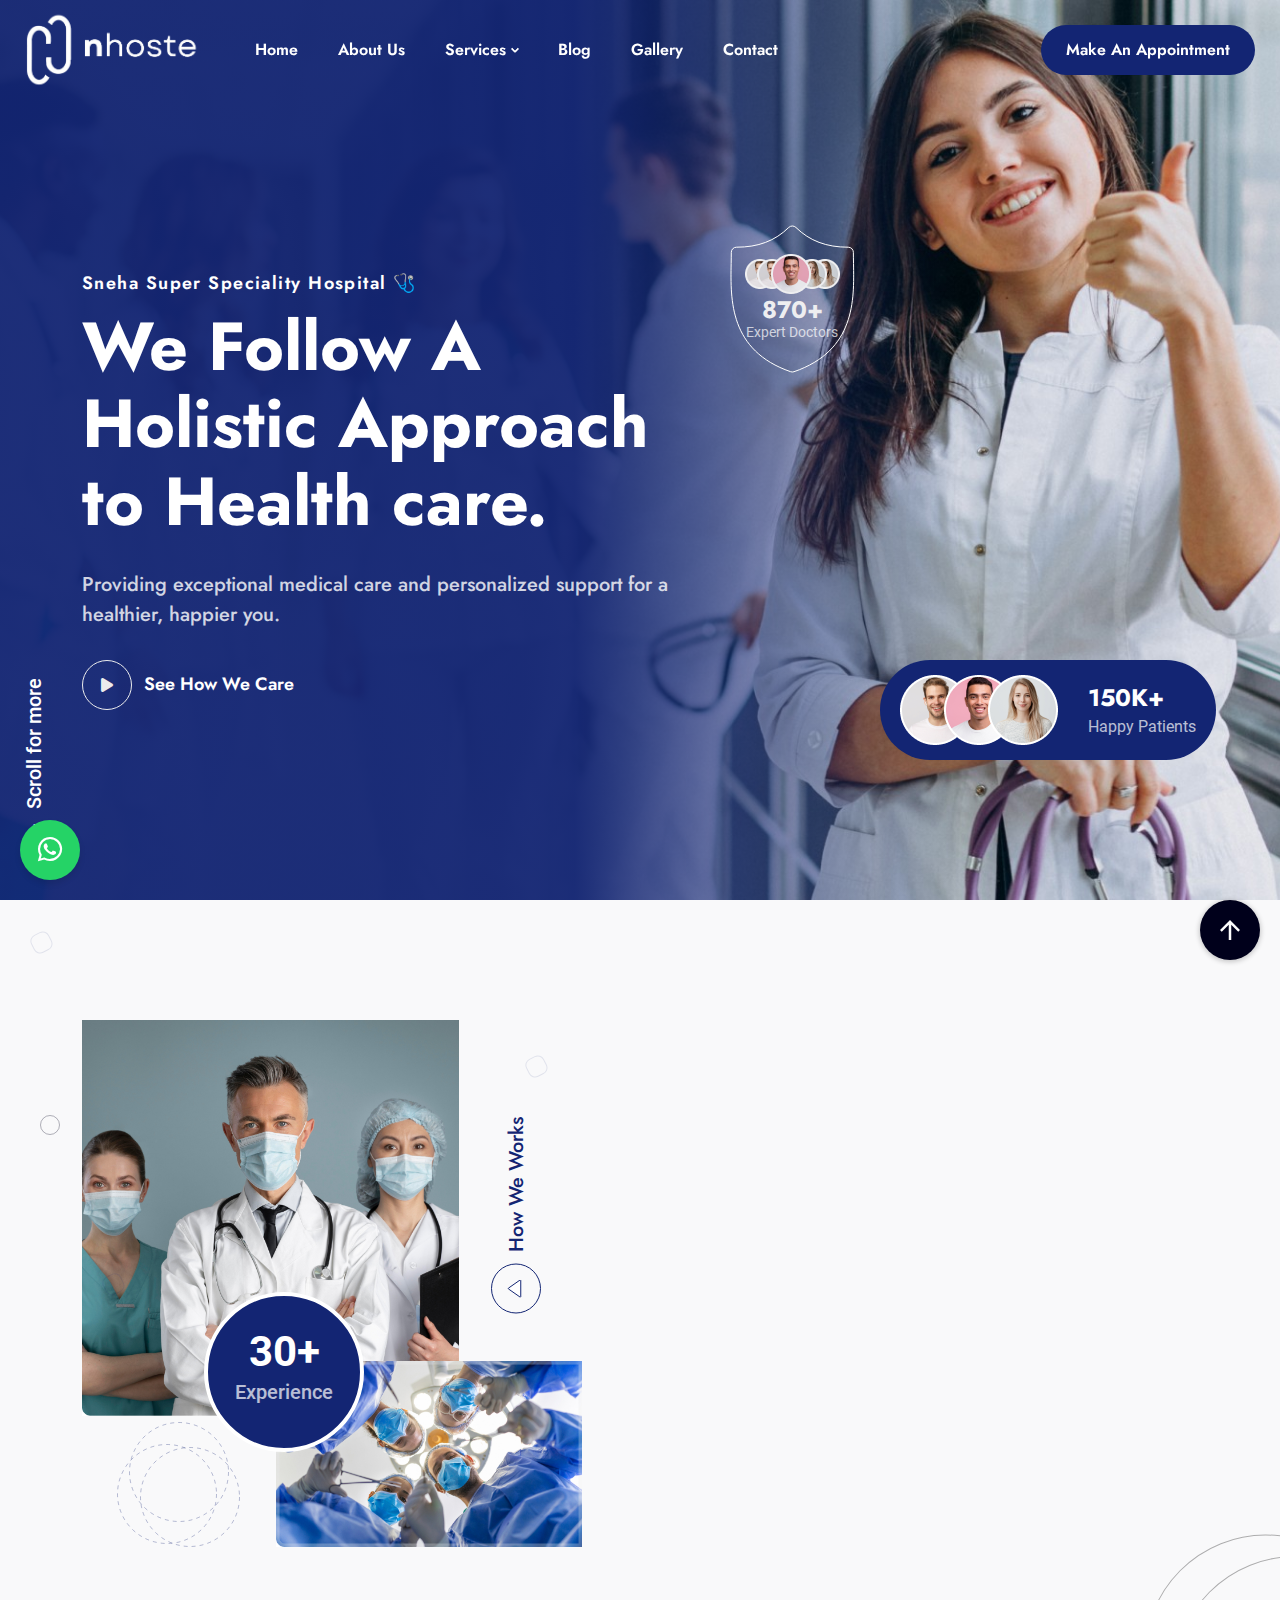
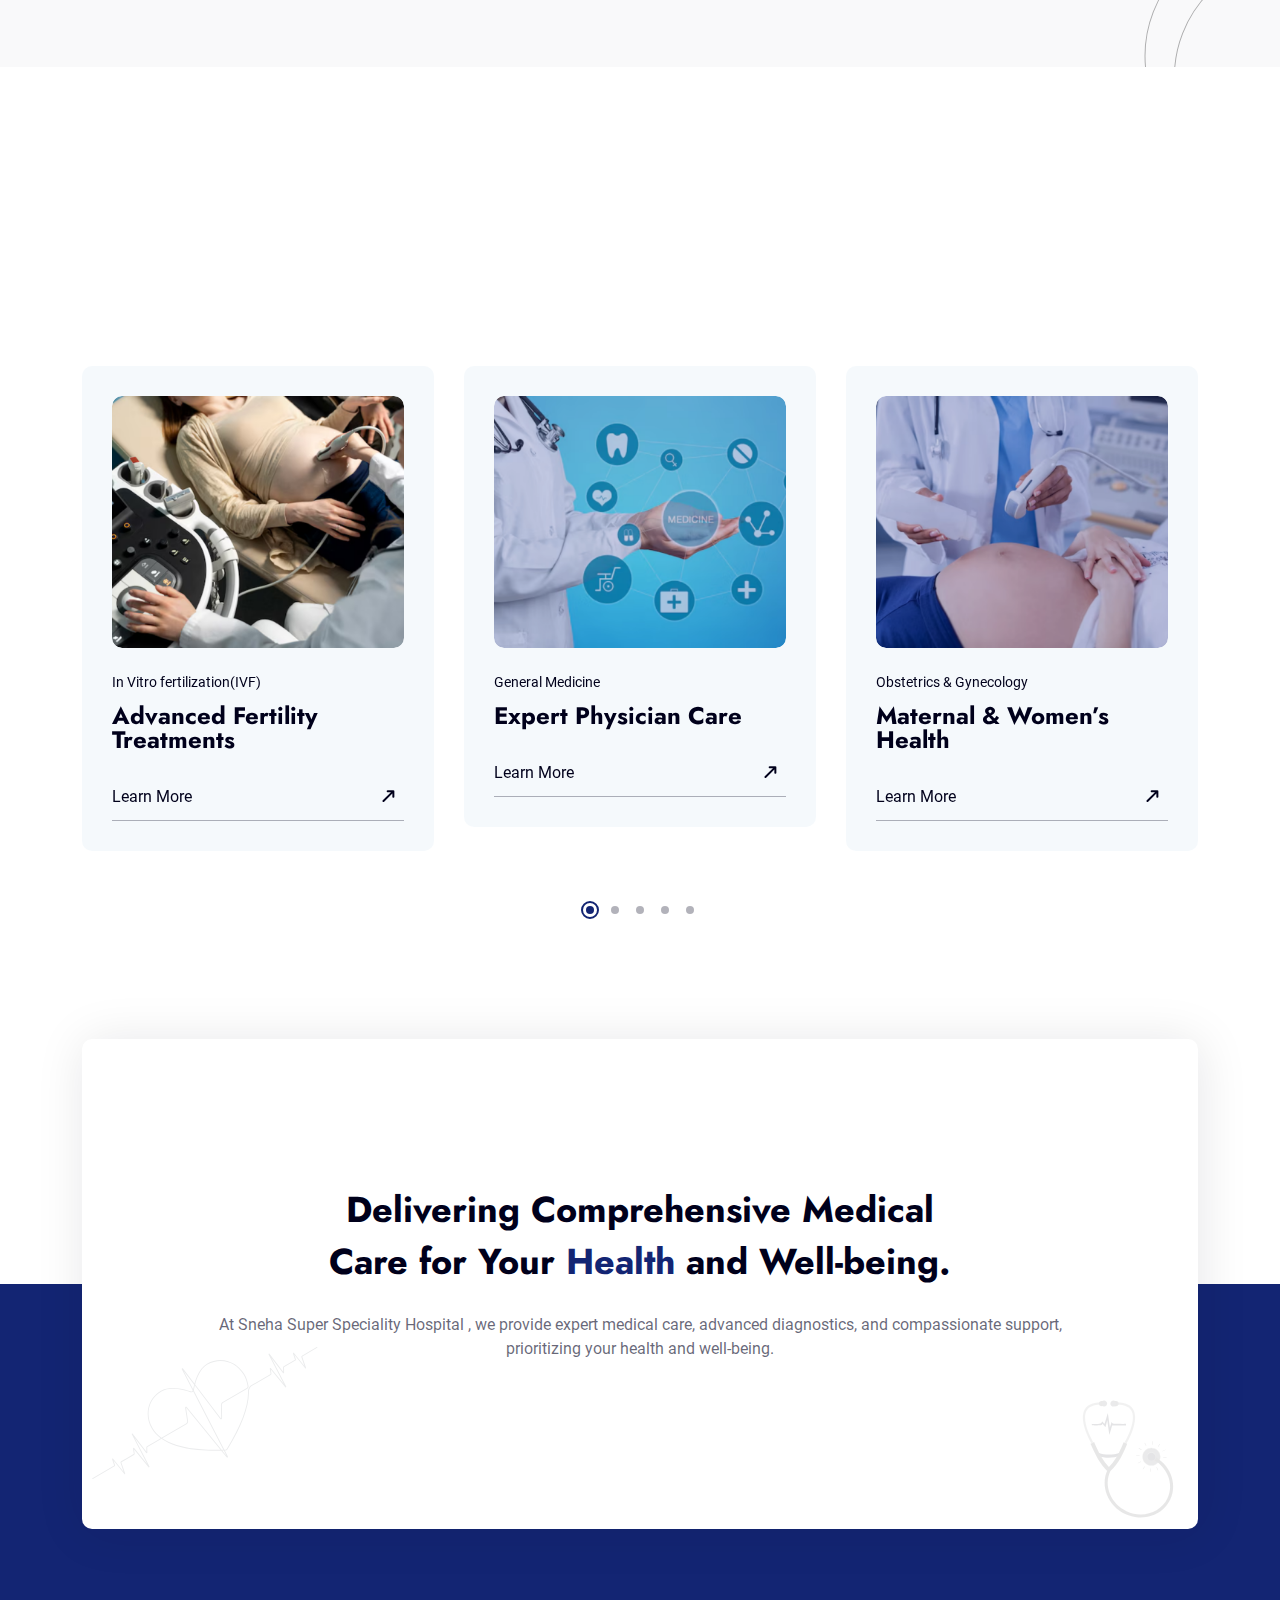
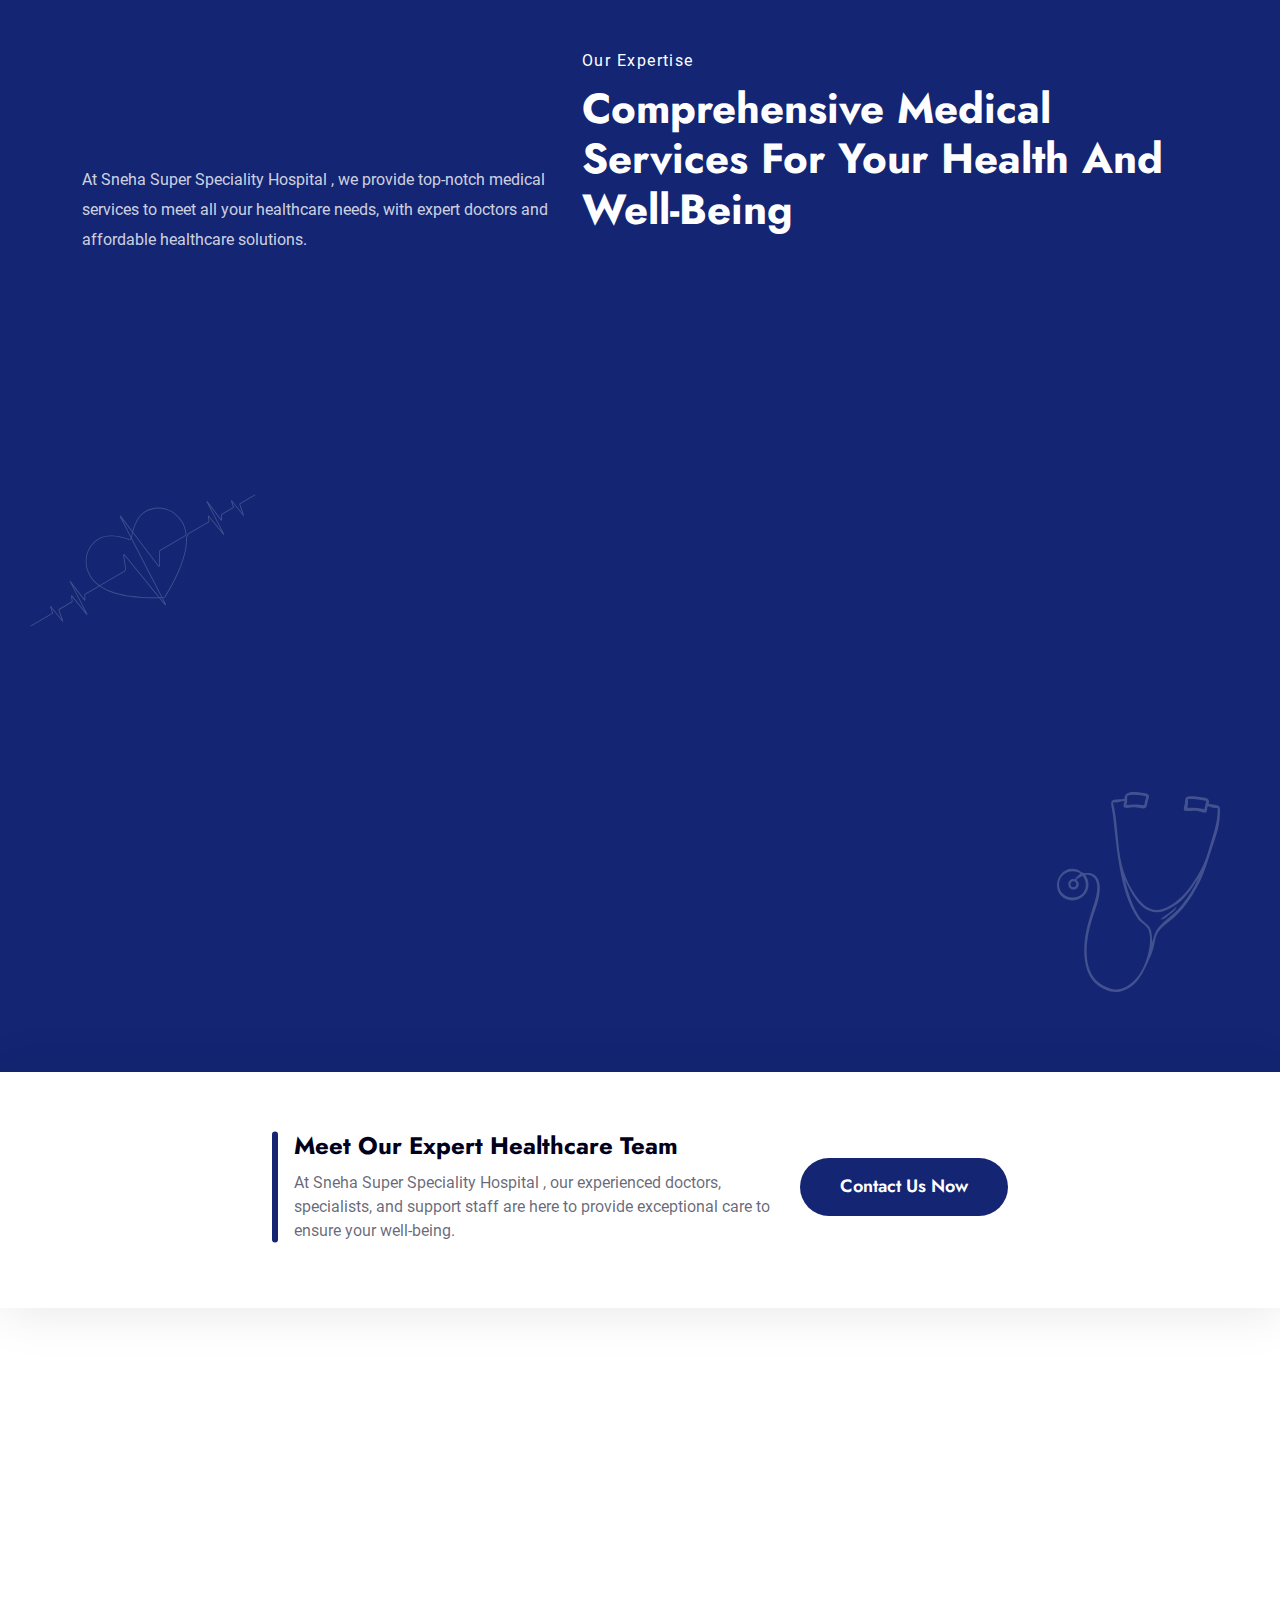
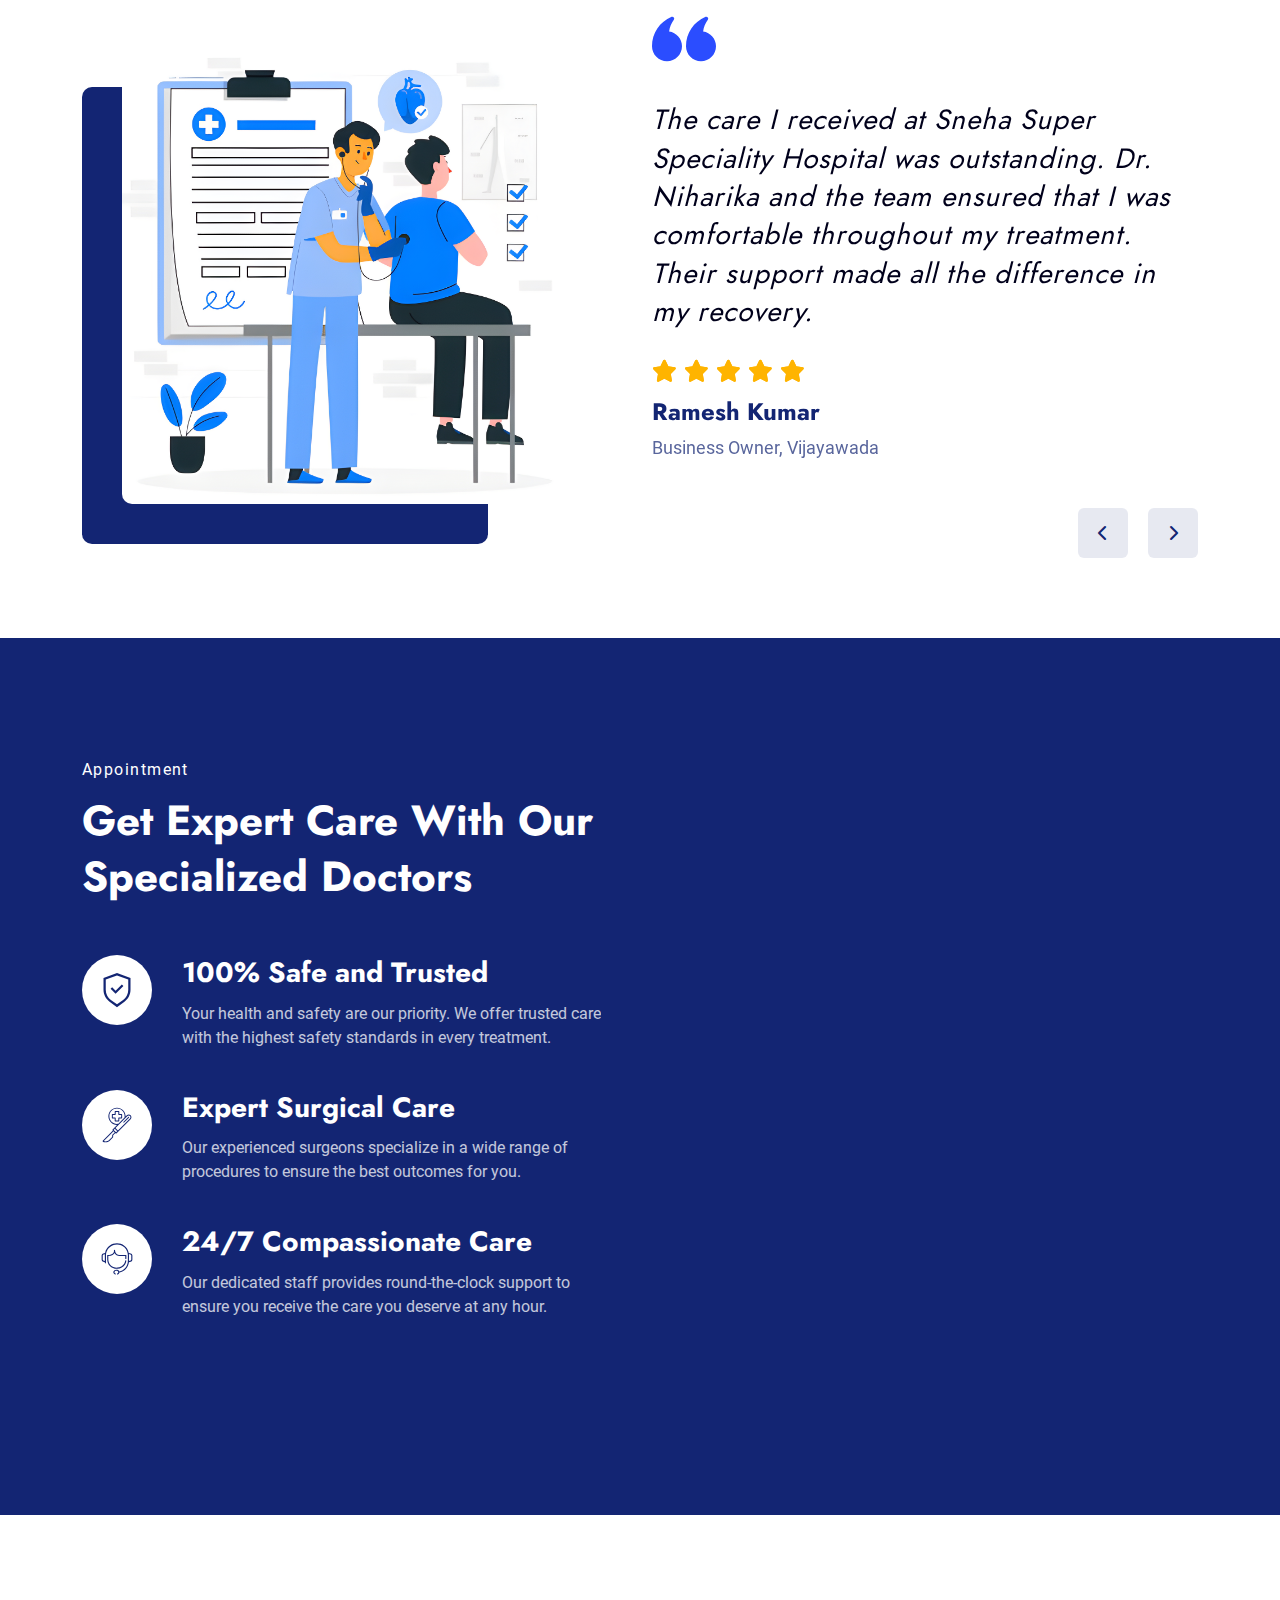
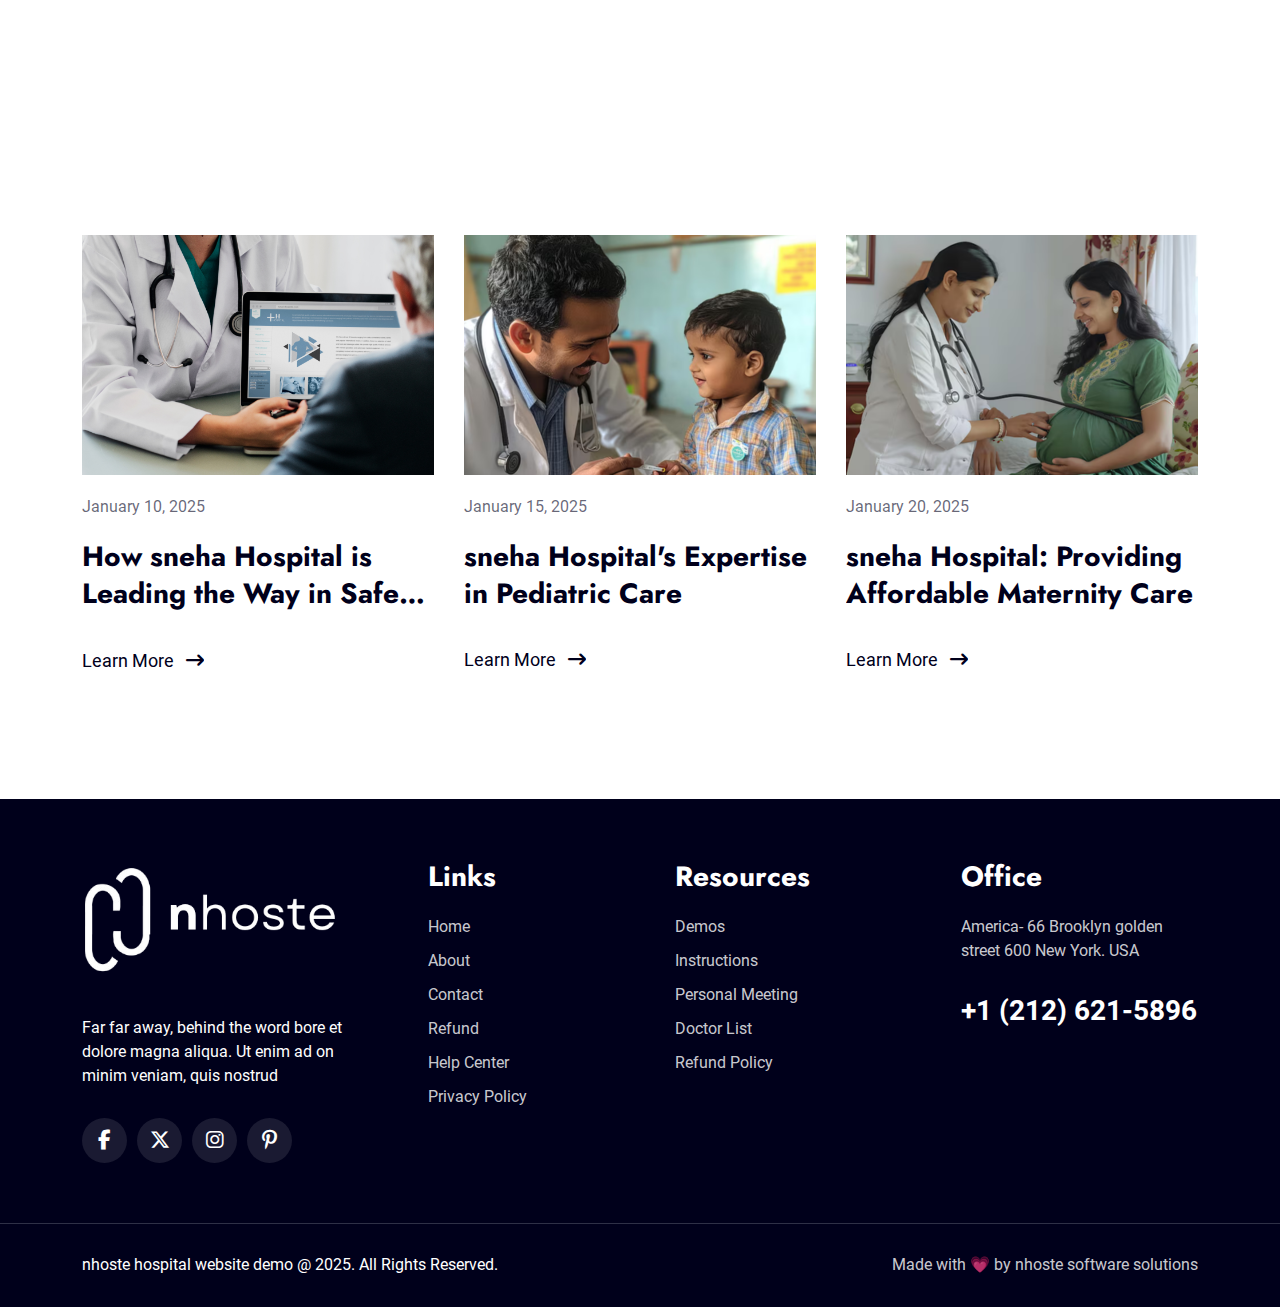
<file: index.html>
<!DOCTYPE html>
<html class="no-js" lang="en">

<head>
  <!-- Meta Tags -->
  <meta charset="utf-8">
  <meta http-equiv="x-ua-compatible" content="ie=edge">
  <meta name="viewport" content="width=device-width, initial-scale=1">
  <meta name="author" content="ThemeDox">
  <!-- Favicon Icon -->
  <link rel="icon" href="assets/img/favicon.png">
  <!-- Site Title -->
  <title>Sneha Super Speciality Hospital </title>
  <link rel="stylesheet" href="assets/css/bootstrap.min.css">
  <link rel="stylesheet" href="assets/css/fontawesome.min.css">
  <link rel="stylesheet" href="assets/css/animate.css">
  <link rel="stylesheet" href="assets/css/slick.min.css">
  <link rel="stylesheet" href="assets/css/odometer.css">
  <link rel="stylesheet" href="assets/css/light-gallerr.min.css">
  <link rel="stylesheet" href="assets/css/jquery-ui.min.css">
  <link rel="stylesheet" href="assets/css/jquery-timepicker.min.css">
  <link rel="stylesheet" href="assets/css/select2.min.css">
  <link rel="stylesheet" href="assets/css/style.css">
</head>

<body>
  <!-- Start Preloader -->
  <div class="cs_preloader">
    <div class="cs_preloader_in">
      <div class="cs_wave_first">
        <svg enable-background="new 0 0 300.08 300.08" viewBox="0 0 300.08 300.08" xmlns="http://www.w3.org/2000/svg">
          <path
            d="m293.26 184.14h-82.877l-12.692-76.138c-.546-3.287-3.396-5.701-6.718-5.701-.034 0-.061 0-.089 0-3.369.027-6.199 2.523-6.677 5.845l-12.507 87.602-14.874-148.69c-.355-3.43-3.205-6.056-6.643-6.138-.048 0-.096 0-.143 0-3.39 0-6.274 2.489-6.752 5.852l-19.621 137.368h-9.405l-12.221-42.782c-.866-3.028-3.812-5.149-6.8-4.944-3.13.109-5.777 2.332-6.431 5.395l-8.941 42.332h-73.049c-3.771 0-6.82 3.049-6.82 6.82 0 3.778 3.049 6.82 6.82 6.82h78.566c3.219 0 6.002-2.251 6.67-5.408l4.406-20.856 6.09 21.313c.839 2.939 3.526 4.951 6.568 4.951h20.46c3.396 0 6.274-2.489 6.752-5.845l12.508-87.596 14.874 148.683c.355 3.437 3.205 6.056 6.643 6.138h.143c3.39 0 6.274-2.489 6.752-5.845l14.227-99.599 6.397 38.362c.546 3.287 3.396 5.702 6.725 5.702h88.66c3.771 0 6.82-3.049 6.82-6.82-.001-3.772-3.05-6.821-6.821-6.821z" />
        </svg>
      </div>
      <div class="cs_wave_second">
        <svg enable-background="new 0 0 300.08 300.08" viewBox="0 0 300.08 300.08" xmlns="http://www.w3.org/2000/svg">
          <path
            d="m293.26 184.14h-82.877l-12.692-76.138c-.546-3.287-3.396-5.701-6.718-5.701-.034 0-.061 0-.089 0-3.369.027-6.199 2.523-6.677 5.845l-12.507 87.602-14.874-148.69c-.355-3.43-3.205-6.056-6.643-6.138-.048 0-.096 0-.143 0-3.39 0-6.274 2.489-6.752 5.852l-19.621 137.368h-9.405l-12.221-42.782c-.866-3.028-3.812-5.149-6.8-4.944-3.13.109-5.777 2.332-6.431 5.395l-8.941 42.332h-73.049c-3.771 0-6.82 3.049-6.82 6.82 0 3.778 3.049 6.82 6.82 6.82h78.566c3.219 0 6.002-2.251 6.67-5.408l4.406-20.856 6.09 21.313c.839 2.939 3.526 4.951 6.568 4.951h20.46c3.396 0 6.274-2.489 6.752-5.845l12.508-87.596 14.874 148.683c.355 3.437 3.205 6.056 6.643 6.138h.143c3.39 0 6.274-2.489 6.752-5.845l14.227-99.599 6.397 38.362c.546 3.287 3.396 5.702 6.725 5.702h88.66c3.771 0 6.82-3.049 6.82-6.82-.001-3.772-3.05-6.821-6.821-6.821z" />
        </svg>
      </div>
    </div>
  </div>
  <!-- End Preloader -->
  <!-- Start Header Section -->
  <!-- <header class="cs_site_header cs_style_1 cs_sticky_header cs_heading_font">
    <div class="cs_main_header">
      <div class="container-fluid">
        <div class="cs_main_header_in">
          <div class="cs_main_header_left">
            <a class="cs_site_branding" href="index.html">
              <img src="assets/img/nhostenobgwhite.png" alt="Logo" style="border-radius: 5px; width:200px">
            </a>
            <div class="cs_nav cs_fs_18 cs_semibold">
              <div class="cs_nav_list_wrap">
                <ul class="cs_nav_list">
                  <li class=" cs_mega_menu">
                    <a href="index.html">Home</a>
                  </li>
                  <li><a href="about.html">About Us</a></li>
                  <li class="menu-item-has-children">
                    <a href="service.html">Services</a>
                    <ul>
                      <li><a href="./service.html">All Services</a></li>
                      <li><a href="./fertilization.html">In vitro fertilization (IVF)</a></li>
                      <li><a href="./general-medicine.html">General medicine</a></li>
                      <li><a href="./gynecology.html">Obstetrics & Gynecology</a></li>
                      <li><a href="pediatrics.html">pediatrics</a></li>
                      <li><a href="general-surgery.html">General Surgery</a></li>
                      <li><a href="physiotherapy.html">Physiotherapy</a></li>
                      <li><a href="pulmonology.html">Pulmonology</a></li>
                      <li><a href="ent.html">ENT</a></li>
                      <li><a href="orthopedics.html">Orthopedics</a></li>
                      <li><a href="dermatology.html">Dermatology</a></li>
                      <li><a href="surgical.html">Surgical Oncology</a></li>
                      <li><a href="rehabilitation.html">Rehabilitation</a></li>
                    </ul>
                  </li>
                  <li class="">
                    <a href="blog.html">Blog</a>
                  </li>
                  <li class="">
                    <a href="gallery.html">Gallery</a>
                  </li>
                  <li><a href="contact.html">Contact</a></li>
                </ul>
              </div>
            </div>
          </div>
          <div class="cs_main_header_right">
            <a href="" class="cs_btn cs_style_1 cs_fs_18 cs_semibold cs_accent_bg  cs_radius_100"><span class="cs_btn_text">Make An Appointment</span></a>
          </div>
        </div>
      </div>
    </div>
  </header> -->

  <header class="cs_site_header cs_style_1 cs_sticky_header cs_heading_font">
    <div class="cs_main_header">
      <div class="container-fluid">
        <div class="cs_main_header_in">
          <div class="cs_main_header_left">
            <a class="cs_site_branding" href="index.html">
              <img src="assets/img/nhostenobgwhite.png" alt="Logo" style="border-radius: 5px; width:200px">
            </a>
            <div class="cs_nav cs_fs_18 cs_semibold">
              <div class="cs_nav_list_wrap">
                <ul class="cs_nav_list">
                  <li class=" cs_mega_menu">
                    <a href="index.html">Home</a>
                  </li>
                  <li><a href="under-construction.html">About Us</a></li>
                  <li class="menu-item-has-children">
                    <a href="under-construction.html">Services</a>
                    <ul>
                      <li><a href="under-construction.html">All Services</a></li>
                      <li><a href="under-construction.html">In vitro fertilization (IVF)</a></li>
                      <li><a href="under-construction.html">General medicine</a></li>
                      <li><a href="under-construction.html">Obstetrics & Gynecology</a></li>
                      <li><a href="under-construction.html">pediatrics</a></li>
                      <li><a href="under-construction.html">General Surgery</a></li>
                      <li><a href="under-construction.html">Physiotherapy</a></li>
                      <li><a href="under-construction.html">Pulmonology</a></li>
                      <li><a href="under-construction.html">ENT</a></li>
                      <li><a href="under-construction.html">Orthopedics</a></li>
                      <li><a href="under-construction.html">Dermatology</a></li>
                      <li><a href="under-construction.html">Surgical Oncology</a></li>
                      <li><a href="under-construction.html">Rehabilitation</a></li>
                    </ul>
                  </li>
                  <li class="">
                    <a href="under-construction.html">Blog</a>
                  </li>
                  <li class="">
                    <a href="under-construction.html">Gallery</a>
                  </li>
                  <li><a href="under-construction.html">Contact</a></li>
                </ul>
              </div>
            </div>
          </div>
          <div class="cs_main_header_right">
            <a href="" class="cs_btn cs_style_1 cs_fs_18 cs_semibold cs_accent_bg  cs_radius_100"><span
                class="cs_btn_text">Make An Appointment</span></a>
          </div>
        </div>
      </div>
    </div>
  </header>


  <div class="cs_modal_search cs_center">
    <div class="cs_search_overlay cs_header_overlay"></div>
    <form action="#" class="cs_modal_search_form">
      <button class="cs_search_close" type="button">
        <svg width="40" height="40" viewBox="0 0 40 40" fill="none" xmlns="http://www.w3.org/2000/svg">
          <path
            d="M26.4233 14.7567L21.18 20L26.4233 25.2433C26.7483 25.5683 26.7483 26.0967 26.4233 26.4217C26.26 26.585 26.0467 26.665 25.8333 26.665C25.62 26.665 25.4067 26.5833 25.2433 26.4217L20 21.1783L14.7567 26.4217C14.5933 26.585 14.38 26.665 14.1667 26.665C13.9533 26.665 13.74 26.5833 13.5767 26.4217C13.2517 26.0967 13.2517 25.5683 13.5767 25.2433L18.82 20L13.5767 14.7567C13.2517 14.4317 13.2517 13.9033 13.5767 13.5783C13.9017 13.2533 14.43 13.2533 14.755 13.5783L19.9983 18.8217L25.2417 13.5783C25.5667 13.2533 26.095 13.2533 26.42 13.5783C26.745 13.9033 26.745 14.4317 26.42 14.7567H26.4233ZM40 20C40 31.0283 31.0283 40 20 40C8.97167 40 0 31.0283 0 20C0 8.97167 8.97167 0 20 0C31.0283 0 40 8.97167 40 20ZM38.3333 20C38.3333 9.89167 30.1083 1.66667 20 1.66667C9.89167 1.66667 1.66667 9.89167 1.66667 20C1.66667 30.1083 9.89167 38.3333 20 38.3333C30.1083 38.3333 38.3333 30.1083 38.3333 20Z"
            fill="currentColor" />
        </svg>
      </button>
      <input type="text" placeholder="Type to search..." class="cs_fs_32 cs_modal_search_input">
    </form>
  </div>
  <!-- End Header Section -->
  <!-- Start Hero Section -->
  <section class="cs_hero cs_style_1 cs_bg_filed position-relative" data-src="assets/img/hero_bg_1.jpeg">
    <div class="cs_hero_overlay position-absolute"></div>
    <div class="container">
      <div class="cs_hero_content_wrapper">
        <div class="cs_hero_content wow fadeInRight" data-wow-duration="0.9s" data-wow-delay="0.25s">
          <h3 class="cs_hero_title_mini cs_fs_18 cs_white_color cs_semibold">Sneha Super Speciality Hospital  🩺</h3>
          <h1 class="cs_hero_title cs_fs_72 cs_white_color">We Follow A Holistic Approach to Health care.</h1>
          <p class="cs_hero_subtitle cs_fs_20 cs_medium cs_white_color cs_heading_font">Providing exceptional medical
            care and personalized support for a healthier, happier you.</p>
          <a href="" class="cs_player_btn cs_style_1 cs_video_open cs_heading_font">
            <span class="cs_player_btn_icon cs_center"><i class="fa-solid fa-play"></i></span>
            <span class="cs_play_btn_text cs_fs_18 cs_semibold cs_white_color">See How We Care</span>
          </a>
        </div>
      </div>
    </div>
    <div class="cs_hero_doctorbox cs_center position-absolute wow fadeInDown" data-wow-duration="0.8s"
      data-wow-delay="0.45s">
      <div class="cs_hero_doctorbox_shape">
        <svg width="125" height="148" viewBox="0 0 125 148" fill="none" xmlns="http://www.w3.org/2000/svg">
          <path
            d="M123.519 38.592C123.444 34.6503 123.372 30.9264 123.372 27.3243C123.372 24.5018 121.085 22.214 118.262 22.214C96.4073 22.214 79.7679 15.9326 65.8979 2.44702C63.9138 0.517212 60.7564 0.518112 58.7729 2.44702C44.9045 15.9326 28.2677 22.214 6.41438 22.214C3.59191 22.214 1.30378 24.5018 1.30378 27.3243C1.30378 30.9273 1.2332 34.6524 1.15748 38.595C0.45716 75.2777 -0.50214 125.517 60.6615 146.718C61.204 146.906 61.7696 147 62.3351 147C62.9006 147 63.4667 146.906 64.0086 146.718C125.177 125.516 124.219 75.2756 123.519 38.592Z"
            fill="currentColor" fill-opacity="0.11" stroke="white" stroke-miterlimit="10" />
        </svg>
      </div>
      <div class="cs_hero_doctorbox_content">
        <div class="cs_hero_doctorbox_thumbnail">
          <img src="assets/img/doctor_group_1.png" alt="Image">
        </div>
        <h3 class="cs_hero_doctorbox_title cs_fs_24 cs_bold cs_white_color mb-0">870+</h3>
        <p class="cs_hero_doctorbox_subtitle cs_fs_14 mb-0">Expert Doctors</p>
      </div>
    </div>
    <div class="cs_hero_patientbox cs_accent_bg position-absolute wow fadeInRight" data-wow-duration="0.9s"
      data-wow-delay="0.5s">
      <div class="cs_hero_patientbox_content">
        <div class="cs_hero_patientbox_thumb">
          <img src="assets/img/patient_group_1.png" alt="Image">
        </div>
        <div class="cs_hero_patientbox_info">
          <h3 class="cs_hero_patientbox_title cs_fs_24 cs_bold cs_white_color mb-0">150K+</h3>
          <p class="cs_hero_patientbox_subtitle cs_white_color mb-0">Happy Patients</p>
        </div>
      </div>
    </div>
    <a href="#about" class="cs_scroll_more_btn cs_fs_20 cs_white_color cs_medium position-absolute">
      <span class="cs_scroll_more_btn_in">
        <i class="fa-solid fa-arrow-left-long"></i> Scroll for more
      </span>
    </a>
  </section>

  <!-- End Hero Section -->
  <!-- Start Department Section -->

  <!-- End Department Section -->
  <!-- Start About Section -->
  <section class="cs_about cs_style_1 position-relative" id="about">
    <div class="cs_height_120 cs_height_lg_80"></div>
    <div class="container">
      <div class="row align-items-center cs_gap_y_40">
        <div class="col-lg-6">
          <div class="cs_about_thumbnail">
            <div class="cs_about_thumbnail_1">
              <img src="assets/img/about_1.jpg" alt="Image">
              <a href="https://www.youtube.com/embed/rRid6GCJtgc" class="cs_player_btn cs_style_1 cs_video_open">
                <span class="cs_player_btn_icon cs_center">
                  <img src="assets/img/icons/player_icon.svg" alt="Icon">
                </span>
                <span class="cs_play_btn_text cs_fs_18 cs_semibold cs_accent_color">How We Works</span>
              </a>
            </div>
            <div class="cs_about_thumbnail_2">
              <img src="assets/img/about_2.jpg" alt="About Image">
              <svg class="cs_about_thumbnail_shape_2 cs_accent_color" width="123" height="125" viewBox="0 0 123 125" fill="none" xmlns="http://www.w3.org/2000/svg">
                <circle opacity="0.3" cx="73" cy="75" r="49.5" stroke="currentColor" stroke-dasharray="4 4"></circle>
                <circle opacity="0.3" cx="62" cy="50" r="49.5" stroke="currentColor" stroke-dasharray="4 4"></circle>
                <circle opacity="0.3" cx="50" cy="72" r="49.5" stroke="currentColor" stroke-dasharray="4 4"></circle>
              </svg>
            </div>
            <div class="cs_experience_box cs_center cs_accent_bg cs_radius_50">
              <p class="cs_experience_box_number cs_fs_48 cs_bold cs_white_color">30+</p>
              <p class="cs_experience_box_title cs_fs_20 cs_medium cs_white_color">Experience</p>
            </div>
          </div>
        </div>
        <div class="col-lg-6 wow fadeInRight" data-wow-duration="0.9s" data-wow-delay="0.25s" style="visibility: visible; animation-duration: 0.9s; animation-delay: 0.25s; animation-name: fadeInRight;">
          <div class="cs_about_content">
            <div class="cs_section_heading cs_style_1">
              <p class="cs_section_subtitle cs_accent_color cs_fs_18 cs_semibold cs_heading_font">About us</p>
              <h2 class="cs_section_title cs_fs_48 mb-0">Advanced technology and <span class="cs_accent_color">Specialist Doctors.</span></h2>
            </div>
            <p class="cs_about_text">Adipiscing elit, sed do eiusmod tempor incididunt ut labore et dolore magna aliqua.
              Ut enim ad minim veniam, quis nostrud. Wiusmod tempor incididunt incididunt ut labore et dolore magna.</p>
            <ul class="cs_list cs_style_1 cs_mp0">
              <li>
                <svg class="cs_accent_color" width="26" height="26" viewBox="0 0 26 26" fill="none" xmlns="http://www.w3.org/2000/svg">
                  <path d="M13.0097 25.9988C8.06573 25.9993 3.50673 23.1663 1.32323 18.7073C-0.886265 14.1938 -0.217265 8.56483 2.98873 4.70033C6.19124 0.839828 11.3977 -0.844672 16.2517 0.408828C16.7862 0.546828 17.1077 1.09233 16.9702 1.62733C16.8322 2.16233 16.2862 2.48333 15.7517 2.34583C11.6457 1.28533 7.23874 2.71033 4.52823 5.97783C1.81624 9.24733 1.25023 14.0098 3.11974 17.8288C4.98223 21.6328 9.09073 24.1108 13.3077 23.9958C17.5242 23.8808 21.3507 21.3163 23.0562 17.4628C24.0577 15.1998 24.2697 12.6373 23.6522 10.2468C23.5142 9.71233 23.8357 9.16683 24.3707 9.02833C24.9042 8.88983 25.4507 9.21183 25.5892 9.74683C26.3182 12.5713 26.0687 15.5993 24.8857 18.2723C22.8697 22.8273 18.3462 25.8588 13.3627 25.9948C13.2447 25.9973 13.1267 25.9988 13.0097 25.9988Z" fill="currentColor"></path>
                  <path d="M12.9999 16.1171C12.7439 16.1171 12.4879 16.0196 12.2929 15.8241C11.9024 15.4336 11.9024 14.8006 12.2929 14.4101L24.2929 2.41006C24.6829 2.01956 25.3169 2.01956 25.7069 2.41006C26.0974 2.80056 26.0974 3.43356 25.7069 3.82406L13.7069 15.8241C13.5119 16.0191 13.2559 16.1171 12.9999 16.1171Z" fill="currentColor"></path>
                  <path d="M13.0002 16.1174C12.7442 16.1174 12.4882 16.0199 12.2932 15.8244L8.05069 11.5819C7.66019 11.1914 7.66019 10.5584 8.05069 10.1679C8.44069 9.77737 9.07469 9.77737 9.46469 10.1679L13.7072 14.4104C14.0977 14.8009 14.0977 15.4339 13.7072 15.8244C13.5122 16.0194 13.2562 16.1174 13.0002 16.1174Z" fill="currentColor"></path>
                </svg>
                Top quality Technician team
              </li>
              <li>
                <svg class="cs_accent_color" width="26" height="26" viewBox="0 0 26 26" fill="none" xmlns="http://www.w3.org/2000/svg">
                  <path d="M13.0097 25.9988C8.06573 25.9993 3.50673 23.1663 1.32323 18.7073C-0.886265 14.1938 -0.217265 8.56483 2.98873 4.70033C6.19124 0.839828 11.3977 -0.844672 16.2517 0.408828C16.7862 0.546828 17.1077 1.09233 16.9702 1.62733C16.8322 2.16233 16.2862 2.48333 15.7517 2.34583C11.6457 1.28533 7.23874 2.71033 4.52823 5.97783C1.81624 9.24733 1.25023 14.0098 3.11974 17.8288C4.98223 21.6328 9.09073 24.1108 13.3077 23.9958C17.5242 23.8808 21.3507 21.3163 23.0562 17.4628C24.0577 15.1998 24.2697 12.6373 23.6522 10.2468C23.5142 9.71233 23.8357 9.16683 24.3707 9.02833C24.9042 8.88983 25.4507 9.21183 25.5892 9.74683C26.3182 12.5713 26.0687 15.5993 24.8857 18.2723C22.8697 22.8273 18.3462 25.8588 13.3627 25.9948C13.2447 25.9973 13.1267 25.9988 13.0097 25.9988Z" fill="currentColor"></path>
                  <path d="M12.9999 16.1171C12.7439 16.1171 12.4879 16.0196 12.2929 15.8241C11.9024 15.4336 11.9024 14.8006 12.2929 14.4101L24.2929 2.41006C24.6829 2.01956 25.3169 2.01956 25.7069 2.41006C26.0974 2.80056 26.0974 3.43356 25.7069 3.82406L13.7069 15.8241C13.5119 16.0191 13.2559 16.1171 12.9999 16.1171Z" fill="currentColor"></path>
                  <path d="M13.0002 16.1174C12.7442 16.1174 12.4882 16.0199 12.2932 15.8244L8.05069 11.5819C7.66019 11.1914 7.66019 10.5584 8.05069 10.1679C8.44069 9.77737 9.07469 9.77737 9.46469 10.1679L13.7072 14.4104C14.0977 14.8009 14.0977 15.4339 13.7072 15.8244C13.5122 16.0194 13.2562 16.1174 13.0002 16.1174Z" fill="currentColor"></path>
                </svg>
                World Class Reputed Hospital
              </li>
              <li>
                <svg class="cs_accent_color" width="26" height="26" viewBox="0 0 26 26" fill="none" xmlns="http://www.w3.org/2000/svg">
                  <path d="M13.0097 25.9988C8.06573 25.9993 3.50673 23.1663 1.32323 18.7073C-0.886265 14.1938 -0.217265 8.56483 2.98873 4.70033C6.19124 0.839828 11.3977 -0.844672 16.2517 0.408828C16.7862 0.546828 17.1077 1.09233 16.9702 1.62733C16.8322 2.16233 16.2862 2.48333 15.7517 2.34583C11.6457 1.28533 7.23874 2.71033 4.52823 5.97783C1.81624 9.24733 1.25023 14.0098 3.11974 17.8288C4.98223 21.6328 9.09073 24.1108 13.3077 23.9958C17.5242 23.8808 21.3507 21.3163 23.0562 17.4628C24.0577 15.1998 24.2697 12.6373 23.6522 10.2468C23.5142 9.71233 23.8357 9.16683 24.3707 9.02833C24.9042 8.88983 25.4507 9.21183 25.5892 9.74683C26.3182 12.5713 26.0687 15.5993 24.8857 18.2723C22.8697 22.8273 18.3462 25.8588 13.3627 25.9948C13.2447 25.9973 13.1267 25.9988 13.0097 25.9988Z" fill="currentColor"></path>
                  <path d="M12.9999 16.1171C12.7439 16.1171 12.4879 16.0196 12.2929 15.8241C11.9024 15.4336 11.9024 14.8006 12.2929 14.4101L24.2929 2.41006C24.6829 2.01956 25.3169 2.01956 25.7069 2.41006C26.0974 2.80056 26.0974 3.43356 25.7069 3.82406L13.7069 15.8241C13.5119 16.0191 13.2559 16.1171 12.9999 16.1171Z" fill="currentColor"></path>
                  <path d="M13.0002 16.1174C12.7442 16.1174 12.4882 16.0199 12.2932 15.8244L8.05069 11.5819C7.66019 11.1914 7.66019 10.5584 8.05069 10.1679C8.44069 9.77737 9.07469 9.77737 9.46469 10.1679L13.7072 14.4104C14.0977 14.8009 14.0977 15.4339 13.7072 15.8244C13.5122 16.0194 13.2562 16.1174 13.0002 16.1174Z" fill="currentColor"></path>
                </svg>
                Discount on all Pathology &amp; Radiology treatment
              </li>
            </ul>
            <a href="about.html" class="cs_btn cs_style_1 cs_fs_18 cs_semibold cs_accent_bg  cs_radius_100"><span class="cs_btn_text">Info More About</span></a>
          </div>
        </div>
      </div>
    </div>
    <div class="cs_about_shape_1">
      <img src="assets/img/about_shape_1.svg" alt="Shape Image">
    </div>
    <div class="cs_about_shape_2">
      <img src="assets/img/about_shape_1.svg" alt="Shape Image">
    </div>
    <div class="cs_about_shape_3">
      <img src="assets/img/about_shape_1.svg" alt="Shape Image">
    </div>
    <div class="cs_about_shape_4">
      <img src="assets/img/about_shape_1.svg" alt="Shape Image">
    </div>
    <div class="cs_about_shape_5">
      <img src="assets/img/about_shape_4.svg" alt="Shape Image">
    </div>
    <div class="cs_height_120 cs_height_lg_80"></div>
  </section>
  <!-- End About Section -->
  <!-- Start Casestudy Section -->
  <section class="cs_slider cs_style_1 cs_slider_gap_30">
    <div class="cs_height_100 cs_height_lg_80"></div>
    <div class="container">
      <div class="cs_section_heading cs_style_1 cs_type_1 wow fadeInUp" data-wow-duration="0.9s" data-wow-delay="0.25s">
        <div class="cs_section_heading_left">
          <p class="cs_section_subtitle cs_accent_color cs_fs_18 cs_semibold cs_heading_font">Our Services</p>
          <h2 class="cs_section_title cs_fs_48 mb-0">Transforming Healthcare with <span
              class="cs_accent_color">Comprehensive Care</span></h2>
        </div>
        <div class="cs_section_heading_right mb-0">Delivering exceptional medical expertise and advanced healthcare
          solutions, customized to meet the unique needs of every patient with compassion and precision.</div>
      </div>
      <div class="cs_height_50 cs_height_lg_40"></div>
      <div class="cs_slider_container" data-autoplay="0" data-loop="1" data-speed="600" data-center="0"
        data-variable-width="0" data-slides-per-view="responsive" data-xs-slides="1" data-sm-slides="2"
        data-md-slides="2" data-lg-slides="3" data-add-slides="3">
        <div class="cs_slider_wrapper">
          <div class="cs_slide">
            <div class="cs_card cs_style_1 cs_radius_10">
              <a href="./service.html" class="cs_card_thumbnail cs_radius_10">
                <img src="assets/img/services/ivf.png" alt="Card Thumbnail">
              </a>
              <div class="cs_card_bio">
                <p class="cs_card_subtitle cs_fs_14 cs_heading_color">In Vitro fertilization(IVF)</p>
                <h3 class="cs_card_title cs_fs_24 cs_bold"><a href="service.html">Advanced Fertility Treatments</a></h3>
                <a href="service.html" class="cs_card_btn">
                  <span>Learn More</span>
                  <div class="cs_card_btn_icon cs_center">
                    <span><i class="fa-solid fa-arrow-right-long"></i></span>
                    <span><i class="fa-solid fa-arrow-right-long"></i></span>
                  </div>
                </a>
                <hr>
              </div>
            </div>
          </div>
          <div class="cs_slide">
            <div class="cs_card cs_style_1 cs_radius_10">
              <a href="service.html" class="cs_card_thumbnail cs_radius_10">
                <img src="assets/img/services/general-medicine.png" alt="Card Thumbnail">
              </a>
              <div class="cs_card_bio">
                <p class="cs_card_subtitle cs_fs_14 cs_heading_color">General Medicine</p>
                <h3 class="cs_card_title cs_fs_24 cs_bold"><a href="service.html">Expert Physician Care</a></h3>
                <a href="service.html" class="cs_card_btn">
                  <span>Learn More</span>
                  <div class="cs_card_btn_icon cs_center">
                    <span><i class="fa-solid fa-arrow-right-long"></i></span>
                    <span><i class="fa-solid fa-arrow-right-long"></i></span>
                  </div>
                </a>
                <hr>
              </div>
            </div>
          </div>
          <div class="cs_slide">
            <div class="cs_card cs_style_1 cs_radius_10">
              <a href="service.html" class="cs_card_thumbnail cs_radius_10">
                <img src="assets/img/services/obstetrics-gynacology.png" alt="Card Thumbnail">
              </a>
              <div class="cs_card_bio">
                <p class="cs_card_subtitle cs_fs_14 cs_heading_color">Obstetrics & Gynecology</p>
                <h3 class="cs_card_title cs_fs_24 cs_bold"><a href="service.html">Maternal & Women’s Health</a></h3>
                <a href="service.html" class="cs_card_btn">
                  <span>Learn More</span>
                  <div class="cs_card_btn_icon cs_center">
                    <span><i class="fa-solid fa-arrow-right-long"></i></span>
                    <span><i class="fa-solid fa-arrow-right-long"></i></span>
                  </div>
                </a>
                <hr>
              </div>
            </div>
          </div>
          <div class="cs_slide">
            <div class="cs_card cs_style_1 cs_radius_10">
              <a href="service.html" class="cs_card_thumbnail cs_radius_10">
                <img src="assets/img/casestydy_3.jpeg" alt="Card Thumbnail">
              </a>
              <div class="cs_card_bio">
                <p class="cs_card_subtitle cs_fs_14 cs_heading_color">Surgical Oncology</p>
                <h3 class="cs_card_title cs_fs_24 cs_bold"><a href="service.html">Cancer Surgery</a></h3>
                <a href="service.html" class="cs_card_btn">
                  <span>Learn More</span>
                  <div class="cs_card_btn_icon cs_center">
                    <span><i class="fa-solid fa-arrow-right-long"></i></span>
                    <span><i class="fa-solid fa-arrow-right-long"></i></span>
                  </div>
                </a>
                <hr>
              </div>
            </div>
          </div>
          <div class="cs_slide">
            <div class="cs_card cs_style_1 cs_radius_10">
              <a href="service.html" class="cs_card_thumbnail cs_radius_10">
                <img src="assets/img/services/pediatrics.png" alt="Card Thumbnail">
              </a>
              <div class="cs_card_bio">
                <p class="cs_card_subtitle cs_fs_14 cs_heading_color">Pediatrics</p>
                <h3 class="cs_card_title cs_fs_24 cs_bold"><a href="service.html">Child Health Care</a></h3>
                <a href="service.html" class="cs_card_btn">
                  <span>Learn More</span>
                  <div class="cs_card_btn_icon cs_center">
                    <span><i class="fa-solid fa-arrow-right-long"></i></span>
                    <span><i class="fa-solid fa-arrow-right-long"></i></span>
                  </div>
                </a>
                <hr>
              </div>
            </div>
          </div>
        </div>
      </div>
      <div class="cs_height_50 cs_height_lg_40"></div>
      <div class="cs_pagination cs_style_1"></div>
    </div>
    <div class="cs_height_120 cs_height_lg_80"></div>
  </section>

  <!-- End Casestudy Section -->
  <!-- Start Video Section -->
  <section class="cs_video_section cs_style_1 cs_accent_bg position-relative">
    <div class="container">
      <div class="cs_vider_wrapper cs_style_1">
        <a href="" class="cs_player_btn cs_style_2 cs_center cs_video_open wow zoomIn" data-wow-duration="0.9s"
          data-wow-delay="0.25s">
          <span></span>
        </a>
        <h2 class="cs_video_title">Delivering Comprehensive Medical <br>Care for Your <span
            class="cs_accent_color">Health</span> and Well-being.</h2>
        <p class="cs_video_subtitle">At Sneha Super Speciality Hospital , we provide expert medical care, advanced diagnostics, and
          compassionate support, <br>prioritizing your health and well-being.</p>
        <div class="cs_btns_group wow fadeInUp" data-wow-duration="0.9s" data-wow-delay="0.25s">
          <a href="about.html" class="cs_btn cs_style_1 cs_fs_18 cs_semibold cs_accent_bg  cs_radius_100">
            <span class="cs_btn_text">Learn More</span>
          </a>
          <a href="contact.html" class="cs_btn cs_style_1 cs_fs_18 cs_semibold cs_accent_bg  cs_radius_100">
            <span class="cs_btn_text">Contact Now</span>
          </a>
        </div>
        <div class="cs_video_shape_3">
          <img src="assets/img/heartbeat.svg" alt="Icon">
        </div>
        <div class="cs_video_shape_4">
          <img src="assets/img/stethoscope.svg" alt="Icon">
        </div>
      </div>
      <div class="cs_video_shape_1">
        <img src="assets/img/icons/coronavirus.svg" alt="Icon">
      </div>
      <div class="cs_video_shape_2">
        <img src="assets/img/icons/health-insurance.svg" alt="Icon" class="cs_spinner_img">
      </div>
    </div>
  </section>

  <!-- End Video Section  -->
  <!-- Start Service Section -->
  <section class="cs_service_area cs_accent_bg position-relative">
    <div class="cs_height_120 cs_height_lg_80"></div>
    <div class="container">
      <div class="cs_section_heading cs_style_1 cs_type_1">
        <div class="cs_section_heading_right cs_white_color_8">At Sneha Super Speciality Hospital , we provide top-notch medical
          services to meet all your healthcare needs, with expert doctors and affordable healthcare solutions. </div>
        <div class="cs_section_heading_left">
          <p class="cs_section_subtitle cs_white_color">Our Expertise</p>
          <h2 class="cs_section_title cs_white_color">Comprehensive Medical Services for Your Health and Well-being</h2>
        </div>
      </div>
      <div class="cs_height_50 cs_height_lg_40"></div>
      <div class="row cs_gap_y_40">
        <div class="col-xl-5">
          <div class="cs_iconbox_wrapper cs_style_2">
            <div class="cs_iconbox cs_style_2 wow fadeInUp" data-wow-duration="0.9s" data-wow-delay="0.25s">
              <div class="cs_iconbox_icon cs_center">
                <img src="assets/img/icons/service_icon_1.svg" alt="Icon">
              </div>
              <div class="cs_iconbox_text">
                <h3 class="cs_iconbox_title cs_fs_24 cs_white_color"><a href="service.html">Medical Services</a>
                </h3>
                <p class="cs_iconbox_subtitle cs_white_color">We offer a range of medical services including General
                  Medicine, Obstetrics/Gynecology, Pediatrics, Orthopedics, and more.</p>
                <a href="service.html" class="cs_text_btn">
                  <span>Learn More</span>
                  <div class="cs_text_btn_icon cs_center">
                    <span><i class="fa-solid fa-arrow-right-long"></i></span>
                    <span><i class="fa-solid fa-arrow-right-long"></i></span>
                  </div>
                </a>
              </div>
            </div>
            <div class="cs_iconbox cs_style_2 wow fadeInUp" data-wow-duration="0.9s" data-wow-delay="0.35">
              <div class="cs_iconbox_icon cs_center">
                <img src="assets/img/icons/service_icon_2.svg" alt="Icon">
              </div>
              <div class="cs_iconbox_text">
                <h3 class="cs_iconbox_title cs_fs_24 cs_white_color"><a href="service.html">Radiology & Pathology</a>
                </h3>
                <p class="cs_iconbox_subtitle cs_white_color">Our hospital offers advanced Radiology & Pathology tests,
                  including Ultrasound, X-Ray, ECG, and Lab Investigations.</p>
                <a href="service.html" class="cs_text_btn">
                  <span>Learn More</span>
                  <div class="cs_text_btn_icon cs_center">
                    <span><i class="fa-solid fa-arrow-right-long"></i></span>
                    <span><i class="fa-solid fa-arrow-right-long"></i></span>
                  </div>
                </a>
              </div>
            </div>
            <div class="cs_iconbox cs_style_2 wow fadeInUp" data-wow-duration="0.9s" data-wow-delay="0.45s">
              <div class="cs_iconbox_icon cs_center">
                <img src="assets/img/icons/service_icon_3.svg" alt="Icon">
              </div>
              <div class="cs_iconbox_text">
                <h3 class="cs_iconbox_title cs_fs_24 cs_white_color"><a href="service.html">Maternity & Delivery</a>
                </h3>
                <p class="cs_iconbox_subtitle cs_white_color">We provide expert maternity care with affordable delivery
                  services, including Normal Delivery and Caesarean Section.</p>
                <a href="service.html" class="cs_text_btn">
                  <span>Learn More</span>
                  <div class="cs_text_btn_icon cs_center">
                    <span><i class="fa-solid fa-arrow-right-long"></i></span>
                    <span><i class="fa-solid fa-arrow-right-long"></i></span>
                  </div>
                </a>
              </div>
            </div>
          </div>
        </div>
        <div class="col-xl-7">
          <div class="cs_card_thumbnail wow fadeInRight" data-wow-duration="0.9s" data-wow-delay="0.25s">
            <img src="assets/img/tall2" alt="Image">
          </div>
        </div>
      </div>
    </div>
    <div class="cs_service_shape_1 position-absolute">
      <img src="assets/img/heartbeat_2.svg" alt="Shape">
    </div>
    <div class="cs_service_shape_2 position-absolute">
      <img src="assets/img/stethoscope_2.svg" alt="Shape" class="cs_spinner_img">
    </div>
  </section>

  <!-- End Service Section -->
  <!-- Start CTA Section -->
  <section class="cs_cta cs_style_1">
    <div class="container">
      <div class="row">
        <div class="col-lg-8 offset-lg-2">
          <div class="cs_cta_in">
            <div class="cs_cta_info">
              <h2 class="cs_cta_title">Meet Our Expert Healthcare Team</h2>
              <p class="cs_cta_subtitle mb-0">At Sneha Super Speciality Hospital , our experienced doctors, specialists, and
                support staff are here to provide exceptional care to ensure your well-being.</p>
            </div>
            <a href="contact.html" class="cs_btn cs_style_1 cs_fs_18 cs_semibold cs_accent_bg  cs_radius_100">
              <span class="cs_btn_text">Contact Us Now</span>
            </a>
          </div>
        </div>
      </div>
    </div>
  </section>

  <!-- End CTA Section -->
  <!-- Start Testimonial Section -->
  <section class="cs_testimonial cs_style_1">
    <div class="cs_height_100 cs_height_lg_80"></div>
    <div class="container">
      <div class="cs_section_heading cs_style_1 cs_text_center wow fadeInUp" data-wow-duration="0.9s"
        data-wow-delay="0.25s">
        <p class="cs_section_subtitle cs_accent_color cs_fs_18 cs_semibold cs_heading_font">Testimonials</p>
        <h2 class="cs_section_title cs_fs_48 mb-0">What Our Regular Patients Say<br> About Sneha Super Speciality Hospital </h2>
      </div>
      <div class="cs_height_50 cs_height_lg_40"></div>
      <div class="row cs_gap_y_30 align-items-center">
        <div class="col-lg-6">
          <div class="cs_testimonial_left">
            <div class="cs_testimonial_thumbnail">
              <img src="assets/img/testinomial.png" alt="Testimonial Image">
            </div>
          </div>
        </div>
        <div class="col-lg-6">
          <div class="cs_testimonial_content">
            <div class="cs_slider cs_style_1 cs_slider_gap_30 position-relative">
              <div class="cs_slider_container" data-autoplay="0" data-loop="1" data-speed="600" data-center="0"
                data-variable-width="0" data-slides-per-view="responsive" data-xs-slides="1" data-sm-slides="1"
                data-md-slides="1" data-lg-slides="1" data-add-slides="1">
                <div class="cs_slider_wrapper">
                  <div class="cs_slide">
                    <div class="cs_testimonial cs_style_1">
                      <div class="cs_quote_icon">
                        <img src="assets/img/icons/quote_icon.svg" alt="Quote Icon">
                      </div>
                      <p class="cs_testimonial_subtitle cs_fs_32">The care I received at Sneha Super Speciality Hospital  was
                        outstanding. Dr. Niharika and the team ensured that I was comfortable throughout my treatment.
                        Their support made all the difference in my recovery.</p>
                      <div class="cs_avatar cs_style_1">
                        <div class="cs_rating_container">
                          <div class="cs_rating" data-rating="5">
                            <div class="cs_rating_percentage"></div>
                          </div>
                        </div>
                        <div class="cs_avatar_info">
                          <h3 class="cs_avatar_title cs_fs_24">Ramesh Kumar</h3>
                          <p class="cs_avatar_subtitle cs_fs_18 mb-0">Business Owner, Vijayawada</p>
                        </div>
                      </div>
                    </div>
                  </div>
                  <div class="cs_slide">
                    <div class="cs_testimonial cs_style_1">
                      <div class="cs_quote_icon">
                        <img src="assets/img/icons/quote_icon.svg" alt="Quote Icon">
                      </div>
                      <p class="cs_testimonial_subtitle cs_fs_32">I had an emergency situation and was treated
                        immediately. The doctors and nurses were incredibly attentive, and my family and I are grateful
                        for the excellent care we received.</p>
                      <div class="cs_avatar cs_style_1">
                        <div class="cs_rating_container">
                          <div class="cs_rating" data-rating="5">
                            <div class="cs_rating_percentage"></div>
                          </div>
                        </div>
                        <div class="cs_avatar_info">
                          <h3 class="cs_avatar_title cs_fs_24">Sushma Reddy</h3>
                          <p class="cs_avatar_subtitle cs_fs_18 mb-0">Housewife, Guntur</p>
                        </div>
                      </div>
                    </div>
                  </div>
                </div>
              </div>
              <div class="cs_height_50 cs_height_lg_40"></div>
              <div class="cs_slider_arrows cs_style_1">
                <div class="cs_left_arrow cs_center cs_radius_6"><i class="fa-solid fa-chevron-left"></i></div>
                <div class="cs_right_arrow cs_center cs_radius_6"><i class="fa-solid fa-chevron-right"></i></div>
              </div>
            </div>
          </div>
        </div>
      </div>
    </div>
    <div class="cs_height_80 cs_height_lg_80"></div>
  </section>

  <!-- End Testimonial Section -->

  <!-- Start Team Section -->
  <!-- <section class="cs_slider cs_style_1 cs_slider_gap_30">
    <div class="cs_height_60 cs_height_lg_80"></div>
    <div class="container">
        <div class="cs_section_heading cs_style_1 wow fadeInUp" data-wow-duration="0.9s" data-wow-delay="0.25s" style="text-align: center;">
            <p class="cs_section_subtitle cs_accent_color cs_fs_18 cs_semibold cs_heading_font">Team Members</p>
            <h2 class="cs_section_title cs_fs_48 mb-0">We are the Professional <br>Specialist Doctor’s</h2>
        </div>
        <div class="cs_height_50 cs_height_lg_40"></div>
        <div class="cs_full_screen_right cs_variable_width_wrap cs_ptb_12" style="width: 50%; margin: 0 auto;">
            <div class="cs_slider_container" data-autoplay="0" data-loop="1" data-speed="700" data-center="0" data-variable-width="1" data-slides-per-view="2">
                <div class="cs_slider_wrapper">
                    
                    <div class="cs_slide">
                        <div class="cs_team cs_style_1">
                            <div class="cs_team_thumbnail cs_center">
                                <img src="assets/img/team_1.jpeg" alt="Team Thumbnail">
                                <div class="cs_social_btns cs_style_1 position-absolute">
                                    <a href="#" class="cs_center cs_radius_8 cs_share"><i class="fa-solid fa-plus"></i></a>
                                    <a href="#" class="cs_center cs_radius_8"><i class="fa-brands fa-linkedin-in"></i></a>
                                    <a href="#" class="cs_center cs_radius_8"><i class="fa-brands fa-x-twitter"></i></a>
                                    <a href="#" class="cs_center cs_radius_8"><i class="fa-brands fa-instagram"></i></a>
                                </div>
                            </div>
                            <div class="cs_team_bio">
                                <h3 class="cs_team_title cs_fs_20 cs_medium cs_accent_color"><a href="doctor-details.html">Dr. Rosie Forced Bin</a></h3>
                                <p class="cs_team_subtitle mb-0">Associate Eye Specialist</p>
                            </div>
                        </div>
                    </div>
                    
                    <div class="cs_slide">
                        <div class="cs_team cs_style_1">
                            <div class="cs_team_thumbnail cs_center">
                                <img src="assets/img/team_2.jpeg" alt="Team Thumbnail">
                                <div class="cs_social_btns cs_style_1 position-absolute">
                                    <a href="#" class="cs_center cs_radius_8 cs_share"><i class="fa-solid fa-plus"></i></a>
                                    <a href="#" class="cs_center cs_radius_8"><i class="fa-brands fa-linkedin-in"></i></a>
                                    <a href="#" class="cs_center cs_radius_8"><i class="fa-brands fa-x-twitter"></i></a>
                                    <a href="#" class="cs_center cs_radius_8"><i class="fa-brands fa-instagram"></i></a>
                                </div>
                            </div>
                            <div class="cs_team_bio">
                                <h3 class="cs_team_title cs_fs_20 cs_medium cs_accent_color"><a href="doctor-details.html">Dr. Tom Handers</a></h3>
                                <p class="cs_team_subtitle mb-0">Head Of Surgery Department</p>
                            </div>
                        </div>
                    </div>
                </div>
            </div>
        </div>
    </div>
</section>

  <div class="cs_height_60 cs_height_lg_80"></div> -->
  <!-- End Team Section -->
  <!-- Start Work Process Section -->
  <!-- <section>
    <div class="cs_height_80 cs_height_lg_80"></div>
    <div class="container">
      <div class="cs_section_heading cs_style_1 cs_text_center wow fadeInUp" data-wow-duration="0.9s" data-wow-delay="0.25s">
        <p class="cs_section_subtitle cs_accent_color cs_fs_18 cs_semibold cs_heading_font">Work Process</p>
        <h2 class="cs_section_title cs_fs_48 mb-0">How Work Process Our <br>Medical</h2>
      </div>
      <div class="cs_height_50 cs_height_lg_40"></div>
      <div class="cs_working_process_grid cs_style_1">
        <div class="cs_process_item cs_center wow fadeInDown" data-wow-duration="0.9s" data-wow-delay="0.25s">
          <div class="cs_process_iten_inner cs_center">
            <h3 class="cs_process_title cs_fs_24 mb-0">Booking Appointment</h3>
          </div>
        </div>
        <div class="cs_process_item cs_center wow fadeInDown" data-wow-duration="0.9s" data-wow-delay="0.25s">
          <div class="cs_process_iten_inner cs_center">
            <h3 class="cs_process_title cs_fs_24 mb-0">Visit Our Facilities</h3>
          </div>
        </div>
        <div class="cs_process_item cs_center wow fadeInDown" data-wow-duration="0.9s" data-wow-delay="0.25s">
          <div class="cs_process_iten_inner cs_center">
            <h3 class="cs_process_title cs_fs_24 mb-0">Meet with Our Doctors</h3>
          </div>
        </div>
        <div class="cs_process_item cs_center wow fadeInDown" data-wow-duration="0.9s" data-wow-delay="0.25s">
          <div class="cs_process_iten_inner cs_center">
            <h3 class="cs_process_title cs_fs_24 mb-0">Follow Up Care</h3>
          </div>
        </div>
        <div class="cs_process_item cs_center wow fadeInDown" data-wow-duration="0.9s" data-wow-delay="0.25s">
          <div class="cs_process_iten_inner cs_center">
            <h3 class="cs_process_title cs_fs_24 mb-0">Insurance & Bills</h3>
          </div>
        </div>
      </div>
    </div>
    <div class="cs_height_80 cs_height_lg_80"></div>
  </section> -->
  <!-- End Work Process Section -->
  <!-- Start Appointment Section -->
  <section class="cs_accent_bg">
    <div class="cs_height_120 cs_height_lg_80"></div>
    <div class="container">
      <div class="row cs_gap_y_40">
        <div class="col-lg-6">
          <div class="cs_section_heading cs_style_1">
            <p class="cs_section_subtitle cs_white_color">Appointment</p>
            <h2 class="cs_section_title cs_fs_48 cs_white_color mb-0">Get Expert Care with Our Specialized Doctors</h2>
          </div>
          <div class="cs_height_50 cs_height_lg_40"></div>
          <div class="row cs_gap_y_40">
            <div class="col-12">
              <div class="cs_iconbox cs_style_3">
                <div class="cs_iconbox_icon cs_center">
                  <img src="assets/img/icons/security_icon.svg" alt="Icon">
                </div>
                <div class="cs_iconbox_text">
                  <h3 class="cs_iconbox_title cs_fs_32 cs_white_color">100% Safe and Trusted</h3>
                  <p class="cs_iconbox_subtitle cs_white_color mb-0">Your health and safety are our priority. We offer
                    trusted care with the highest safety standards in every treatment.</p>
                </div>
              </div>
            </div>
            <div class="col-12">
              <div class="cs_iconbox cs_style_3">
                <div class="cs_iconbox_icon cs_center">
                  <img src="assets/img/icons/surgery_icon.svg" alt="Icon">
                </div>
                <div class="cs_iconbox_text">
                  <h3 class="cs_iconbox_title cs_fs_32 cs_white_color">Expert Surgical Care</h3>
                  <p class="cs_iconbox_subtitle cs_white_color mb-0">Our experienced surgeons specialize in a wide range
                    of procedures to ensure the best outcomes for you.</p>
                </div>
              </div>
            </div>
            <div class="col-12">
              <div class="cs_iconbox cs_style_3">
                <div class="cs_iconbox_icon cs_center">
                  <img src="assets/img/icons/support_icon.svg" alt="Icon">
                </div>
                <div class="cs_iconbox_text">
                  <h3 class="cs_iconbox_title cs_fs_32 cs_white_color">24/7 Compassionate Care</h3>
                  <p class="cs_iconbox_subtitle cs_white_color mb-0">Our dedicated staff provides round-the-clock
                    support to ensure you receive the care you deserve at any hour.</p>
                </div>
              </div>
            </div>
          </div>
        </div>
        <div class="col-lg-6 wow fadeInRight" data-wow-duration="0.9s" data-wow-delay="0.25s">
          <div class="cs_appointment_form_wrapper cs_type_1 cs_radius_10">
            <h3 class="cs_appointment_heading">Book Your Appointment Now</h3>
            <form class="cs_appointment_form row cs_gap_y_30">
              <div class="col-md-6">
                <div class="cs_form_field_wrapper cs_radius_10">
                  <input type="text" name="name" class="cs_form_field cs_fs_14" placeholder="Your Name">
                </div>
              </div>
              <div class="col-md-6">
                <div class="cs_form_field_wrapper cs_radius_10">
                  <input type="text" name="phone" class="cs_form_field cs_fs_14" placeholder="Phone Number">
                </div>
              </div>
              <div class="col-md-6">
                <div class="cs_form_field_wrapper cs_radius_8">
                  <select name="department" class="cs_form_field_wrapper cs_radius_8 cs_select"
                    data-placeholder="Select Department">
                    <option value="dental">Dental</option>
                    <option value="pediatric">Pediatric</option>
                    <option value="gynecology">Gynecology</option>
                    <option value="cardiology">Cardiology</option>
                    <option value="neurology">Neurology</option>
                    <option value="psychiatry">Psychiatry</option>
                    <option value="others">Others</option>
                  </select>
                </div>
              </div>
              <div class="col-md-6">
                <div class="cs_form_field_wrapper cs_radius_10">
                  <input type="text" name="date" class="cs_form_field" id="datepicker" placeholder="DD MM YY">
                  <span class="cs_input_icon position-absolute"><i class="fa-regular fa-calendar-days"></i></span>
                </div>
              </div>
              <div class="col-md-12">
                <div class="cs_form_field_wrapper cs_radius_10">
                  <textarea name="Message" rows="6" class="cs_form_field cs_fs_14"
                    placeholder="Write Message"></textarea>
                </div>
              </div>
              <div class="col-md-12">
                <button type="submit" class="cs_btn cs_style_1 cs_fs_18 cs_semibold cs_accent_bg cs_radius_100">
                  <span class="cs_btn_text">Book An Appointment</span>
                </button>
              </div>
            </form>
          </div>
        </div>
      </div>
    </div>
    <div class="cs_height_120 cs_height_lg_80"></div>
  </section>

  <!-- End Appointment Section -->
  <!-- Start Blog Section -->
  <section>
    <div class="cs_height_120 cs_height_lg_80"></div>
    <div class="container">
      <div class="cs_section_heading cs_style_1 cs_type_1 wow fadeInUp" data-wow-duration="0.9s" data-wow-delay="0.25s">
        <div class="cs_section_heading_left">
          <p class="cs_section_subtitle cs_accent_color cs_fs_18 cs_semibold cs_heading_font">Blog & news</p>
          <h2 class="cs_section_title cs_fs_48 mb-0">Latest Updates and News from sneha Hospital</h2>
        </div>
        <div class="cs_section_heading_right">
          <a href="blog.html" class="cs_btn cs_style_1 cs_fs_18 cs_semibold cs_accent_bg cs_radius_100">
            <span class="cs_btn_text">See All Blogs</span>
          </a>
        </div>
      </div>
      <div class="cs_height_50 cs_height_lg_40"></div>
      <div class="row cs_row_gap_30 cs_gap_y_40">
        <div class="col-lg-4">
          <article class="cs_post cs_style_1">
            <a href="blog.html" class="cs_post_thumbnail">
              <img src="assets/img/post_1.jpeg" alt="Post Thumbnail">
            </a>
            <div class="cs_post_info">
              <div class="cs_post_meta">January 10, 2025</div>
              <h3 class="cs_post_title cs_fs_32"><a href="blog.html">How sneha Hospital is Leading the Way in Safe
                  Deliveries</a></h3>
              <a href="blog.html" class="cs_text_btn cs_fs_18 cs_heading_color">
                <span>Learn More</span>
                <div class="cs_text_btn_icon cs_center">
                  <span><i class="fa-solid fa-arrow-right-long"></i></span>
                  <span><i class="fa-solid fa-arrow-right-long"></i></span>
                </div>
              </a>
            </div>
          </article>
        </div>
        <div class="col-lg-4">
          <article class="cs_post cs_style_1">
            <a href="blog.html" class="cs_post_thumbnail">
              <img src="assets/img/blog-pediatric.png" alt="Post Thumbnail">
            </a>
            <div class="cs_post_info">
              <div class="cs_post_meta">January 15, 2025</div>
              <h3 class="cs_post_title cs_fs_32"><a href="blog.html">sneha Hospital's Expertise in Pediatric Care</a>
              </h3>
              <a href="blog.html" class="cs_text_btn cs_fs_18 cs_heading_color">
                <span>Learn More</span>
                <div class="cs_text_btn_icon cs_center">
                  <span><i class="fa-solid fa-arrow-right-long"></i></span>
                  <span><i class="fa-solid fa-arrow-right-long"></i></span>
                </div>
              </a>
            </div>
          </article>
        </div>
        <div class="col-lg-4">
          <article class="cs_post cs_style_1">
            <a href="blog-details.html" class="cs_post_thumbnail">
              <img src="assets/img/blog-meternity.png" alt="Post Thumbnail">
            </a>
            <div class="cs_post_info">
              <div class="cs_post_meta">January 20, 2025</div>
              <h3 class="cs_post_title cs_fs_32"><a href="blog-details.html">sneha Hospital: Providing Affordable
                  Maternity Care</a></h3>
              <a href="blog-details.html" class="cs_text_btn cs_fs_18 cs_heading_color">
                <span>Learn More</span>
                <div class="cs_text_btn_icon cs_center">
                  <span><i class="fa-solid fa-arrow-right-long"></i></span>
                  <span><i class="fa-solid fa-arrow-right-long"></i></span>
                </div>
              </a>
            </div>
          </article>
        </div>
      </div>
    </div>
    <div class="cs_height_120 cs_height_lg_80"></div>
  </section>
  <!-- End Blog Section -->

  <div class="whatsapp-icon">
    <a href="https://wa.me/+918096749941" target="_blank" title="Chat with us on WhatsApp">
      <i class="fa-brands fa-whatsapp"></i>
    </a>
  </div>

  <footer class="cs_footer cs_style_1 cs_heading_bg">
    <div class="container cs_white_color">
      <div class="cs_footer_row">
        <div class="cs_footer_col">
          <div class="cs_footer_widget">
            <div class="cs_footer_text_widget">
              <img src="assets/img/nhostenobgwhite.png" alt="Logo">
              <p>Far far away, behind the word bore et dolore magna aliqua. Ut enim ad on minim veniam, quis nostrud</p>
            </div>
            <div class="cs_social_btns cs_style_1">
              <a href="#" class="cs_center">
                <i class="fa-brands fa-facebook-f"></i>
              </a>
              <a href="#" class="cs_center">
                <i class="fa-brands fa-x-twitter"></i>
              </a>
              <a href="#" class="cs_center">
                <i class="fa-brands fa-instagram"></i>
              </a>
              <a href="#" class="cs_center">
                <i class="fa-brands fa-pinterest-p"></i>
              </a>
            </div>
          </div>
        </div>
        <div class="cs_footer_col">
          <div class="cs_footer_widget">
            <h2 class="cs_footer_widget_title cs_fs_32 cs_white_color cs_bold">Links</h2>
            <ul class="cs_footer_widget_menu">
              <li><a href="index.html">Home</a></li>
              <li><a href="about.html">About</a></li>
              <li><a href="contact.html">Contact</a></li>
              <li><a href="#">Refund</a></li>
              <li><a href="#">Help Center</a></li>
              <li><a href="#">Privacy Policy</a></li>
            </ul>
          </div>
        </div>
        <div class="cs_footer_col">
          <div class="cs_footer_widget">
            <h2 class="cs_footer_widget_title cs_fs_32 cs_white_color cs_bold">Resources</h2>
            <ul class="cs_footer_widget_menu">
              <li><a href="#">Demos</a></li>
              <li><a href="#">Instructions</a></li>
              <li><a href="#">Personal Meeting</a></li>
              <li><a href="doctors.html">Doctor List</a></li>
              <li><a href="#">Refund Policy</a></li>
            </ul>
          </div>
        </div>
        <div class="cs_footer_col">
          <div class="cs_footer_widget">
            <h2 class="cs_footer_widget_title cs_fs_32 cs_white_color cs_bold">Office</h2>
            <ul class="cs_footer_widget_menu cs_address">
              <li>America- 66 Brooklyn golden street 600 New York. USA</li>
              <li class="cs_fs_32 cs_bold cs_phone_number">
                <div class="cs_height_20 cs_height_lg_20"></div>
                <a href="tel:+444547800112">+1 (212) 621-5896</a>
              </li>
            </ul>
          </div>
        </div>
      </div>
    </div>
    <div class="cs_footer_bottom cs_white_color">
      <div class="container">
        <div class="cs_footer_bottom_in">
          <p class="cs_copyright mb-0">nhoste hospital website demo @ 2025. All Rights Reserved.</p>
          <ul class="cs_footer_widget_menu">
            <li><a href="https://prograa.com/" target="_blank">Made with 💗 by nhoste software solutions</a></li>
          </ul>
        </div>
      </div>
    </div>
  </footer>
 
  <!-- End Footer Section -->
  <!-- Start Scroll Up Button -->
  <span class="cs_scrollup">
    <svg width="20" height="20" viewBox="0 0 20 20" fill="none" xmlns="http://www.w3.org/2000/svg">
      <path d="M0 10L1.7625 11.7625L8.75 4.7875V20H11.25V4.7875L18.225 11.775L20 10L10 0L0 10Z" fill="currentColor" />
    </svg>
  </span>
  <!-- End Scroll Up Button -->



  <!-- Script -->
  <script src="assets/js/jquery-3.7.1.min.js"></script>
  <script src="assets/js/wow.min.js"></script>
  <script src="assets/js/jquery.slick.min.js"></script>
  <script src="assets/js/odometer.js"></script>
  <script src="assets/js/light-gallery.min.js"></script>
  <script src="assets/js/jquery-ui.js"></script>
  <script src="assets/js/jquery-timepicker.min.js"></script>
  <script src="assets/js/select2.min.js"></script>
  <script src="assets/js/ripples.min.js"></script>
  <script src="assets/js/main.js"></script>
</body>

</html>
</file>
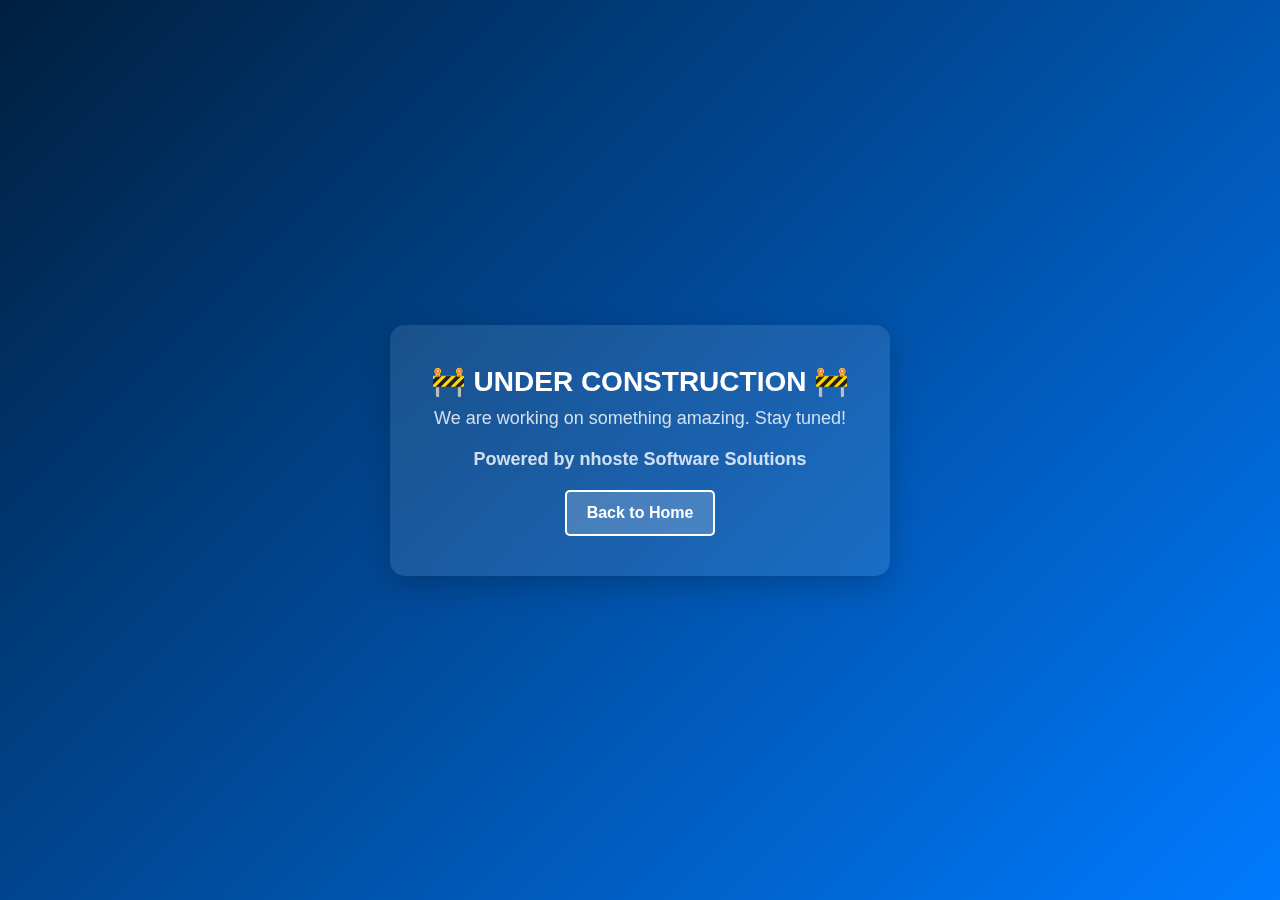
<file: under-construction.html>
<!DOCTYPE html>
<html lang="en">
<head>
    <meta charset="UTF-8">
    <meta name="viewport" content="width=device-width, initial-scale=1.0">
    <title>Under Construction | nhoste Software Solutions</title>
    <style>
        * {
            margin: 0;
            padding: 0;
            box-sizing: border-box;
            font-family: 'Poppins', sans-serif;
        }

        body {
            display: flex;
            justify-content: center;
            align-items: center;
            height: 100vh;
            background: linear-gradient(135deg, #001F3F, #007BFF);
            text-align: center;
        }

        .container {
            background: rgba(255, 255, 255, 0.1);
            backdrop-filter: blur(10px);
            border-radius: 15px;
            padding: 40px;
            box-shadow: 0 10px 30px rgba(0, 0, 0, 0.2);
            color: white;
            width: 90%;
            max-width: 500px;
        }

        h1 {
            font-size: 28px;
            margin-bottom: 10px;
            text-transform: uppercase;
            font-weight: bold;
        }

        p {
            font-size: 18px;
            margin: 10px 0 20px;
            opacity: 0.8;
        }

        .btn {
            display: inline-block;
            padding: 12px 20px;
            font-size: 16px;
            font-weight: bold;
            text-decoration: none;
            color: white;
            background: rgba(255, 255, 255, 0.2);
            border: 2px solid white;
            border-radius: 5px;
            transition: 0.3s;
        }

        .btn:hover {
            background: white;
            color: #007BFF;
        }
    </style>
</head>
<body>

    <div class="container">
        <h1>🚧 Under Construction 🚧</h1>
        <p>We are working on something amazing. Stay tuned!</p>
        <p><strong>Powered by nhoste Software Solutions</strong></p>
        <a href="index.html" class="btn">Back to Home</a>
    </div>

</body>
</html>
</file>
<file: assets/css/odometer.css>
.odometer-inside {
  display: flex;
  align-items: center;
}
.odometer.odometer-auto-theme,
.odometer.odometer-theme-default {
  display: -moz-inline-box;
  -moz-box-orient: vertical;
  display: inline-block;
  vertical-align: middle;
  vertical-align: auto;
  position: relative;
}
.odometer.odometer-auto-theme,
.odometer.odometer-theme-default {
  display: inline;
}
.odometer.odometer-auto-theme .odometer-digit,
.odometer.odometer-theme-default .odometer-digit {
  display: -moz-inline-box;
  -moz-box-orient: vertical;
  display: inline-block;
  vertical-align: middle;
  vertical-align: auto;
  position: relative;
}
.odometer.odometer-auto-theme .odometer-digit,
.odometer.odometer-theme-default .odometer-digit {
  display: inline;
}
.odometer.odometer-auto-theme .odometer-digit .odometer-digit-spacer,
.odometer.odometer-theme-default .odometer-digit .odometer-digit-spacer {
  display: -moz-inline-box;
  -moz-box-orient: vertical;
  display: inline-block;
  vertical-align: middle;
  vertical-align: auto;
  visibility: hidden;
}
.odometer.odometer-auto-theme .odometer-digit .odometer-digit-spacer,
.odometer.odometer-theme-default .odometer-digit .odometer-digit-spacer {
  display: inline;
}
.odometer.odometer-auto-theme .odometer-digit .odometer-digit-inner,
.odometer.odometer-theme-default .odometer-digit .odometer-digit-inner {
  text-align: left;
  display: block;
  position: absolute;
  top: 0;
  left: 0;
  right: 0;
  bottom: 0;
  overflow: hidden;
}
.odometer.odometer-auto-theme .odometer-digit .odometer-ribbon,
.odometer.odometer-theme-default .odometer-digit .odometer-ribbon {
  display: block;
}
.odometer.odometer-auto-theme .odometer-digit .odometer-ribbon-inner,
.odometer.odometer-theme-default .odometer-digit .odometer-ribbon-inner {
  display: block;
  -webkit-backface-visibility: hidden;
}
.odometer.odometer-auto-theme .odometer-digit .odometer-value,
.odometer.odometer-theme-default .odometer-digit .odometer-value {
  display: block;
  -webkit-transform: translateZ(0);
}
.odometer.odometer-auto-theme
  .odometer-digit
  .odometer-value.odometer-last-value,
.odometer.odometer-theme-default
  .odometer-digit
  .odometer-value.odometer-last-value {
  position: absolute;
}
.odometer.odometer-auto-theme.odometer-animating-up .odometer-ribbon-inner,
.odometer.odometer-theme-default.odometer-animating-up .odometer-ribbon-inner {
  -webkit-transition: -webkit-transform 2s;
  -moz-transition: -moz-transform 2s;
  -ms-transition: -ms-transform 2s;
  -o-transition: -o-transform 2s;
  transition: transform 2s;
}
.odometer.odometer-auto-theme.odometer-animating-up.odometer-animating
  .odometer-ribbon-inner,
.odometer.odometer-theme-default.odometer-animating-up.odometer-animating
  .odometer-ribbon-inner {
  -webkit-transform: translateY(-100%);
  -moz-transform: translateY(-100%);
  -ms-transform: translateY(-100%);
  -o-transform: translateY(-100%);
  transform: translateY(-100%);
}
.odometer.odometer-auto-theme.odometer-animating-down .odometer-ribbon-inner,
.odometer.odometer-theme-default.odometer-animating-down
  .odometer-ribbon-inner {
  -webkit-transform: translateY(-100%);
  -moz-transform: translateY(-100%);
  -ms-transform: translateY(-100%);
  -o-transform: translateY(-100%);
  transform: translateY(-100%);
}
.odometer.odometer-auto-theme.odometer-animating-down.odometer-animating
  .odometer-ribbon-inner,
.odometer.odometer-theme-default.odometer-animating-down.odometer-animating
  .odometer-ribbon-inner {
  -webkit-transition: -webkit-transform 2s;
  -moz-transition: -moz-transform 2s;
  -ms-transition: -ms-transform 2s;
  -o-transition: -o-transform 2s;
  transition: transform 2s;
  -webkit-transform: translateY(0);
  -moz-transform: translateY(0);
  -ms-transform: translateY(0);
  -o-transform: translateY(0);
  transform: translateY(0);
}

.odometer.odometer-auto-theme .odometer-value,
.odometer.odometer-theme-default .odometer-value {
  text-align: center;
}
</file>
<file: assets/css/style.css>
/*--------------------------------------------------------------
>> TABLE OF CONTENTS:
----------------------------------------------------------------
1. Typography
2. Preloader
3. Spacing
4. General
5. Slider
6. Video Modal
7. Header
8. Footer
9. Sidebar
10. About Section Styling
11. Hero
12. Iconbox
13. Posts
14. CTA
15. Testimonial
16. Counter
17. Casestudie
18. Team
19. Pricing
20. Card
21. Before After Slider
22. Contact
23. Ecommerce
--------------------------------------------------------------*/
/*--------------------------------------------------------------
** All Variable
----------------------------------------------------------------*/
:root {
  --white-color: #fff;
  --heading-color: #00001b;
  --body-color: rgba(0, 0, 27, 0.6);
  --accent-color: #132573;
  --gray-color: #ebeced;
  --gray2-color: #e6f1f7;
  --border-color: rgb(0 0 27 / 30%);
  --heading-font: "Jost", sans-serif;
  --body-font: "Roboto", sans-serif;
}

.cs_theme_2 {
  --accent-color: #09bbaf;
}

.cs_theme_3 {
  --accent-color: #a81874;
}

.cs_theme_4 {
  --accent-color: #2d3928;
}

.cs_theme_5 {
  --accent-color: #966046;
  --heading-font: "Marcellus", serif;
  --body-font: "Marcellus", serif;
}

/*--------------------------------------------------------------
  ** Google Fonts Integration
----------------------------------------------------------------*/
/** Roboto **/
@font-face {
  font-family: "Roboto";
  src: url("../fonts/Roboto/Roboto-Regular.ttf") format("truetype");
  font-weight: 400;
  font-style: normal;
}
@font-face {
  font-family: "Roboto";
  src: url("../fonts/Roboto/Roboto-Medium.ttf") format("truetype");
  font-weight: 500;
  font-style: normal;
}
@font-face {
  font-family: "Roboto";
  src: url("../fonts/Roboto/Roboto-Bold.ttf") format("truetype");
  font-weight: 700;
  font-style: normal;
}
/** Jost **/
@font-face {
  font-family: "Jost";
  src: url("../fonts/Jost/Jost-VariableFont_wght.ttf") format("truetype");
  font-style: normal;
}
/** Marcellus **/
@font-face {
  font-family: "Marcellus";
  src: url("../fonts/Marcellus/Marcellus-Regular.ttf") format("truetype");
  font-weight: 400;
  font-style: normal;
}
/*--------------------------------------------------------------
1. Typography
----------------------------------------------------------------*/
body,
html {
  color: var(--body-color);
  font-family: var(--body-font);
  font-size: 16px;
  line-height: 1.5em;
  font-weight: 400;
  overflow-x: clip;
}

h1,
h2,
h3,
h4,
h5,
h6 {
  clear: both;
  color: var(--heading-color);
  padding: 0;
  margin: 0 0 20px 0;
  font-weight: 700;
  line-height: 1.2em;
  font-family: var(--heading-font);
}

.cs_heading_font {
  font-family: var(--heading-font);
}

.cs_secondary_font {
  font-family: var(--body-font);
}

h1 {
  font-size: 56px;
}

h2 {
  font-size: 42px;
}

h3 {
  font-size: 30px;
}

h4 {
  font-size: 24px;
}

h5 {
  font-size: 18px;
}

h6 {
  font-size: 16px;
}

p {
  margin-bottom: 15px;
}

ul {
  margin: 0 0 25px 0;
  padding-left: 20px;
  list-style: square outside none;
}

ol {
  padding-left: 20px;
  margin-bottom: 25px;
}

dfn,
cite,
em,
i {
  font-style: italic;
}

blockquote {
  margin: 0 15px;
  font-style: italic;
  font-size: 20px;
  line-height: 1.6em;
  margin: 0;
}

address {
  margin: 0 0 15px;
}

img {
  border: 0;
  max-width: 100%;
  height: auto;
}

a {
  color: inherit;
  text-decoration: none;
  -webkit-transition: all 0.3s ease;
  transition: all 0.3s ease;
}

button {
  color: inherit;
  border: none;
  -webkit-transition: all 0.3s ease;
  transition: all 0.3s ease;
  cursor: pointer;
}

a:hover {
  text-decoration: none;
  color: var(--accent-color);
}

table {
  width: 100%;
  margin-bottom: 25px;
}
table th {
  font-weight: 600;
  color: var(--body-color);
}
table td,
table th {
  border-top: 1px solid var(--gray-color);
  padding: 11px 10px;
}

dl {
  margin-bottom: 25px;
}
dl dt {
  font-weight: 600;
}

b,
strong {
  font-weight: bold;
}

pre {
  color: var(--body-color);
  border: 1px solid var(--border-color);
  font-size: 18px;
  padding: 25px;
  border-radius: 5px;
}

kbd {
  font-size: 100%;
  background-color: var(--body-color);
  border-radius: 5px;
}

input,
textarea {
  color: var(--heading-color);
  -webkit-transition: all 0.4s ease;
  transition: all 0.4s ease;
}

.cs_theme_5 h1,
.cs_theme_5 h2,
.cs_theme_5 h3,
.cs_theme_5 h4,
.cs_theme_5 h5,
.cs_theme_5 h6,
.cs_theme_5 .cs_medium,
.cs_theme_5 .cs_semibold,
.cs_theme_5 .cs_bold,
.cs_theme_5 .cs_extra_bold {
  font-weight: 400;
}
.cs_theme_5 .cs_section_heading.cs_style_1 .cs_section_subtitle {
  text-transform: uppercase;
  letter-spacing: 4px;
}

/*--------------------------------------------------------------
2. Preloader
----------------------------------------------------------------*/
.cs_preloader {
  position: fixed;
  height: 100vh;
  width: 100vw;
  z-index: 99999;
  left: 0;
  top: 0;
  background-color: #fff;
  display: -webkit-box;
  display: -ms-flexbox;
  display: flex;
  -webkit-box-align: center;
      -ms-flex-align: center;
          align-items: center;
  -webkit-box-pack: center;
      -ms-flex-pack: center;
          justify-content: center;
}
.cs_preloader::before {
  content: "";
  position: absolute;
  left: 0;
  top: 0;
  height: 100%;
  width: 100%;
  background-color: var(--accent-color);
  opacity: 0.2;
}
.cs_preloader .cs_preloader_in {
  position: relative;
  z-index: 100;
}
.cs_preloader .cs_preloader_in svg {
  width: 110px;
  height: 110px;
}
.cs_preloader .cs_wave_first svg {
  fill: var(--accent-color);
  opacity: 0.2;
}
.cs_preloader .cs_wave_second {
  position: absolute;
  top: 0;
  left: 0;
  width: 100%;
  overflow: hidden;
  -webkit-animation: spark 1.25s linear infinite;
          animation: spark 1.25s linear infinite;
}
.cs_preloader .cs_wave_second svg {
  fill: var(--accent-color);
}

@-webkit-keyframes spark {
  0% {
    max-width: 0;
  }
  100% {
    max-width: 100%;
  }
}

@keyframes spark {
  0% {
    max-width: 0;
  }
  100% {
    max-width: 100%;
  }
}
/*--------------------------------------------------------------
  3. Spacing
----------------------------------------------------------------*/
@media screen and (min-width: 992px) {
  .cs_height_1 {
    height: 1px;
  }
  .cs_height_2 {
    height: 2px;
  }
  .cs_height_3 {
    height: 3px;
  }
  .cs_height_4 {
    height: 4px;
  }
  .cs_height_5 {
    height: 5px;
  }
  .cs_height_6 {
    height: 6px;
  }
  .cs_height_7 {
    height: 7px;
  }
  .cs_height_8 {
    height: 8px;
  }
  .cs_height_9 {
    height: 9px;
  }
  .cs_height_10 {
    height: 10px;
  }
  .cs_height_11 {
    height: 11px;
  }
  .cs_height_12 {
    height: 12px;
  }
  .cs_height_13 {
    height: 13px;
  }
  .cs_height_14 {
    height: 14px;
  }
  .cs_height_15 {
    height: 15px;
  }
  .cs_height_16 {
    height: 16px;
  }
  .cs_height_17 {
    height: 17px;
  }
  .cs_height_18 {
    height: 18px;
  }
  .cs_height_19 {
    height: 19px;
  }
  .cs_height_20 {
    height: 20px;
  }
  .cs_height_21 {
    height: 21px;
  }
  .cs_height_22 {
    height: 22px;
  }
  .cs_height_23 {
    height: 23px;
  }
  .cs_height_24 {
    height: 24px;
  }
  .cs_height_25 {
    height: 25px;
  }
  .cs_height_26 {
    height: 26px;
  }
  .cs_height_27 {
    height: 27px;
  }
  .cs_height_28 {
    height: 28px;
  }
  .cs_height_29 {
    height: 29px;
  }
  .cs_height_30 {
    height: 30px;
  }
  .cs_height_31 {
    height: 31px;
  }
  .cs_height_32 {
    height: 32px;
  }
  .cs_height_33 {
    height: 33px;
  }
  .cs_height_34 {
    height: 34px;
  }
  .cs_height_35 {
    height: 35px;
  }
  .cs_height_36 {
    height: 36px;
  }
  .cs_height_37 {
    height: 37px;
  }
  .cs_height_38 {
    height: 38px;
  }
  .cs_height_39 {
    height: 39px;
  }
  .cs_height_40 {
    height: 40px;
  }
  .cs_height_41 {
    height: 41px;
  }
  .cs_height_42 {
    height: 42px;
  }
  .cs_height_43 {
    height: 43px;
  }
  .cs_height_44 {
    height: 44px;
  }
  .cs_height_45 {
    height: 45px;
  }
  .cs_height_46 {
    height: 46px;
  }
  .cs_height_47 {
    height: 47px;
  }
  .cs_height_48 {
    height: 48px;
  }
  .cs_height_49 {
    height: 49px;
  }
  .cs_height_50 {
    height: 50px;
  }
  .cs_height_51 {
    height: 51px;
  }
  .cs_height_52 {
    height: 52px;
  }
  .cs_height_53 {
    height: 53px;
  }
  .cs_height_54 {
    height: 54px;
  }
  .cs_height_55 {
    height: 55px;
  }
  .cs_height_56 {
    height: 56px;
  }
  .cs_height_57 {
    height: 57px;
  }
  .cs_height_58 {
    height: 58px;
  }
  .cs_height_59 {
    height: 59px;
  }
  .cs_height_60 {
    height: 60px;
  }
  .cs_height_61 {
    height: 61px;
  }
  .cs_height_62 {
    height: 62px;
  }
  .cs_height_63 {
    height: 63px;
  }
  .cs_height_64 {
    height: 64px;
  }
  .cs_height_65 {
    height: 65px;
  }
  .cs_height_66 {
    height: 66px;
  }
  .cs_height_67 {
    height: 67px;
  }
  .cs_height_68 {
    height: 68px;
  }
  .cs_height_69 {
    height: 69px;
  }
  .cs_height_70 {
    height: 70px;
  }
  .cs_height_71 {
    height: 71px;
  }
  .cs_height_72 {
    height: 72px;
  }
  .cs_height_73 {
    height: 73px;
  }
  .cs_height_74 {
    height: 74px;
  }
  .cs_height_75 {
    height: 75px;
  }
  .cs_height_76 {
    height: 76px;
  }
  .cs_height_77 {
    height: 77px;
  }
  .cs_height_78 {
    height: 78px;
  }
  .cs_height_79 {
    height: 79px;
  }
  .cs_height_80 {
    height: 80px;
  }
  .cs_height_81 {
    height: 81px;
  }
  .cs_height_82 {
    height: 82px;
  }
  .cs_height_83 {
    height: 83px;
  }
  .cs_height_84 {
    height: 84px;
  }
  .cs_height_85 {
    height: 85px;
  }
  .cs_height_86 {
    height: 86px;
  }
  .cs_height_87 {
    height: 87px;
  }
  .cs_height_88 {
    height: 88px;
  }
  .cs_height_89 {
    height: 89px;
  }
  .cs_height_90 {
    height: 90px;
  }
  .cs_height_91 {
    height: 91px;
  }
  .cs_height_92 {
    height: 92px;
  }
  .cs_height_93 {
    height: 93px;
  }
  .cs_height_94 {
    height: 94px;
  }
  .cs_height_95 {
    height: 95px;
  }
  .cs_height_96 {
    height: 96px;
  }
  .cs_height_97 {
    height: 97px;
  }
  .cs_height_98 {
    height: 98px;
  }
  .cs_height_99 {
    height: 99px;
  }
  .cs_height_100 {
    height: 100px;
  }
  .cs_height_101 {
    height: 101px;
  }
  .cs_height_102 {
    height: 102px;
  }
  .cs_height_103 {
    height: 103px;
  }
  .cs_height_104 {
    height: 104px;
  }
  .cs_height_105 {
    height: 105px;
  }
  .cs_height_106 {
    height: 106px;
  }
  .cs_height_107 {
    height: 107px;
  }
  .cs_height_108 {
    height: 108px;
  }
  .cs_height_109 {
    height: 109px;
  }
  .cs_height_110 {
    height: 110px;
  }
  .cs_height_111 {
    height: 111px;
  }
  .cs_height_112 {
    height: 112px;
  }
  .cs_height_113 {
    height: 113px;
  }
  .cs_height_114 {
    height: 114px;
  }
  .cs_height_115 {
    height: 115px;
  }
  .cs_height_116 {
    height: 116px;
  }
  .cs_height_117 {
    height: 117px;
  }
  .cs_height_118 {
    height: 118px;
  }
  .cs_height_119 {
    height: 119px;
  }
  .cs_height_120 {
    height: 120px;
  }
  .cs_height_121 {
    height: 121px;
  }
  .cs_height_122 {
    height: 122px;
  }
  .cs_height_123 {
    height: 123px;
  }
  .cs_height_124 {
    height: 124px;
  }
  .cs_height_125 {
    height: 125px;
  }
  .cs_height_126 {
    height: 126px;
  }
  .cs_height_127 {
    height: 127px;
  }
  .cs_height_128 {
    height: 128px;
  }
  .cs_height_129 {
    height: 129px;
  }
  .cs_height_130 {
    height: 130px;
  }
  .cs_height_131 {
    height: 131px;
  }
  .cs_height_132 {
    height: 132px;
  }
  .cs_height_133 {
    height: 133px;
  }
  .cs_height_134 {
    height: 134px;
  }
  .cs_height_135 {
    height: 135px;
  }
  .cs_height_136 {
    height: 136px;
  }
  .cs_height_137 {
    height: 137px;
  }
  .cs_height_138 {
    height: 138px;
  }
  .cs_height_139 {
    height: 139px;
  }
  .cs_height_140 {
    height: 140px;
  }
  .cs_height_141 {
    height: 141px;
  }
  .cs_height_142 {
    height: 142px;
  }
  .cs_height_143 {
    height: 143px;
  }
  .cs_height_144 {
    height: 144px;
  }
  .cs_height_145 {
    height: 145px;
  }
  .cs_height_146 {
    height: 146px;
  }
  .cs_height_147 {
    height: 147px;
  }
  .cs_height_148 {
    height: 148px;
  }
  .cs_height_149 {
    height: 149px;
  }
  .cs_height_150 {
    height: 150px;
  }
}
@media screen and (max-width: 991px) {
  .cs_height_lg_1 {
    height: 1px;
  }
  .cs_height_lg_2 {
    height: 2px;
  }
  .cs_height_lg_3 {
    height: 3px;
  }
  .cs_height_lg_4 {
    height: 4px;
  }
  .cs_height_lg_5 {
    height: 5px;
  }
  .cs_height_lg_6 {
    height: 6px;
  }
  .cs_height_lg_7 {
    height: 7px;
  }
  .cs_height_lg_8 {
    height: 8px;
  }
  .cs_height_lg_9 {
    height: 9px;
  }
  .cs_height_lg_10 {
    height: 10px;
  }
  .cs_height_lg_11 {
    height: 11px;
  }
  .cs_height_lg_12 {
    height: 12px;
  }
  .cs_height_lg_13 {
    height: 13px;
  }
  .cs_height_lg_14 {
    height: 14px;
  }
  .cs_height_lg_15 {
    height: 15px;
  }
  .cs_height_lg_16 {
    height: 16px;
  }
  .cs_height_lg_17 {
    height: 17px;
  }
  .cs_height_lg_18 {
    height: 18px;
  }
  .cs_height_lg_19 {
    height: 19px;
  }
  .cs_height_lg_20 {
    height: 20px;
  }
  .cs_height_lg_21 {
    height: 21px;
  }
  .cs_height_lg_22 {
    height: 22px;
  }
  .cs_height_lg_23 {
    height: 23px;
  }
  .cs_height_lg_24 {
    height: 24px;
  }
  .cs_height_lg_25 {
    height: 25px;
  }
  .cs_height_lg_26 {
    height: 26px;
  }
  .cs_height_lg_27 {
    height: 27px;
  }
  .cs_height_lg_28 {
    height: 28px;
  }
  .cs_height_lg_29 {
    height: 29px;
  }
  .cs_height_lg_30 {
    height: 30px;
  }
  .cs_height_lg_31 {
    height: 31px;
  }
  .cs_height_lg_32 {
    height: 32px;
  }
  .cs_height_lg_33 {
    height: 33px;
  }
  .cs_height_lg_34 {
    height: 34px;
  }
  .cs_height_lg_35 {
    height: 35px;
  }
  .cs_height_lg_36 {
    height: 36px;
  }
  .cs_height_lg_37 {
    height: 37px;
  }
  .cs_height_lg_38 {
    height: 38px;
  }
  .cs_height_lg_39 {
    height: 39px;
  }
  .cs_height_lg_40 {
    height: 40px;
  }
  .cs_height_lg_41 {
    height: 41px;
  }
  .cs_height_lg_42 {
    height: 42px;
  }
  .cs_height_lg_43 {
    height: 43px;
  }
  .cs_height_lg_44 {
    height: 44px;
  }
  .cs_height_lg_45 {
    height: 45px;
  }
  .cs_height_lg_46 {
    height: 46px;
  }
  .cs_height_lg_47 {
    height: 47px;
  }
  .cs_height_lg_48 {
    height: 48px;
  }
  .cs_height_lg_49 {
    height: 49px;
  }
  .cs_height_lg_50 {
    height: 50px;
  }
  .cs_height_lg_51 {
    height: 51px;
  }
  .cs_height_lg_52 {
    height: 52px;
  }
  .cs_height_lg_53 {
    height: 53px;
  }
  .cs_height_lg_54 {
    height: 54px;
  }
  .cs_height_lg_55 {
    height: 55px;
  }
  .cs_height_lg_56 {
    height: 56px;
  }
  .cs_height_lg_57 {
    height: 57px;
  }
  .cs_height_lg_58 {
    height: 58px;
  }
  .cs_height_lg_59 {
    height: 59px;
  }
  .cs_height_lg_60 {
    height: 60px;
  }
  .cs_height_lg_61 {
    height: 61px;
  }
  .cs_height_lg_62 {
    height: 62px;
  }
  .cs_height_lg_63 {
    height: 63px;
  }
  .cs_height_lg_64 {
    height: 64px;
  }
  .cs_height_lg_65 {
    height: 65px;
  }
  .cs_height_lg_66 {
    height: 66px;
  }
  .cs_height_lg_67 {
    height: 67px;
  }
  .cs_height_lg_68 {
    height: 68px;
  }
  .cs_height_lg_69 {
    height: 69px;
  }
  .cs_height_lg_70 {
    height: 70px;
  }
  .cs_height_lg_71 {
    height: 71px;
  }
  .cs_height_lg_72 {
    height: 72px;
  }
  .cs_height_lg_73 {
    height: 73px;
  }
  .cs_height_lg_74 {
    height: 74px;
  }
  .cs_height_lg_75 {
    height: 75px;
  }
  .cs_height_lg_76 {
    height: 76px;
  }
  .cs_height_lg_77 {
    height: 77px;
  }
  .cs_height_lg_78 {
    height: 78px;
  }
  .cs_height_lg_79 {
    height: 79px;
  }
  .cs_height_lg_80 {
    height: 80px;
  }
  .cs_height_lg_81 {
    height: 81px;
  }
  .cs_height_lg_82 {
    height: 82px;
  }
  .cs_height_lg_83 {
    height: 83px;
  }
  .cs_height_lg_84 {
    height: 84px;
  }
  .cs_height_lg_85 {
    height: 85px;
  }
  .cs_height_lg_86 {
    height: 86px;
  }
  .cs_height_lg_87 {
    height: 87px;
  }
  .cs_height_lg_88 {
    height: 88px;
  }
  .cs_height_lg_89 {
    height: 89px;
  }
  .cs_height_lg_90 {
    height: 90px;
  }
  .cs_height_lg_91 {
    height: 91px;
  }
  .cs_height_lg_92 {
    height: 92px;
  }
  .cs_height_lg_93 {
    height: 93px;
  }
  .cs_height_lg_94 {
    height: 94px;
  }
  .cs_height_lg_95 {
    height: 95px;
  }
  .cs_height_lg_96 {
    height: 96px;
  }
  .cs_height_lg_97 {
    height: 97px;
  }
  .cs_height_lg_98 {
    height: 98px;
  }
  .cs_height_lg_99 {
    height: 99px;
  }
  .cs_height_lg_100 {
    height: 100px;
  }
  .cs_height_lg_101 {
    height: 101px;
  }
  .cs_height_lg_102 {
    height: 102px;
  }
  .cs_height_lg_103 {
    height: 103px;
  }
  .cs_height_lg_104 {
    height: 104px;
  }
  .cs_height_lg_105 {
    height: 105px;
  }
  .cs_height_lg_106 {
    height: 106px;
  }
  .cs_height_lg_107 {
    height: 107px;
  }
  .cs_height_lg_108 {
    height: 108px;
  }
  .cs_height_lg_109 {
    height: 109px;
  }
  .cs_height_lg_110 {
    height: 110px;
  }
  .cs_height_lg_111 {
    height: 111px;
  }
  .cs_height_lg_112 {
    height: 112px;
  }
  .cs_height_lg_113 {
    height: 113px;
  }
  .cs_height_lg_114 {
    height: 114px;
  }
  .cs_height_lg_115 {
    height: 115px;
  }
  .cs_height_lg_116 {
    height: 116px;
  }
  .cs_height_lg_117 {
    height: 117px;
  }
  .cs_height_lg_118 {
    height: 118px;
  }
  .cs_height_lg_119 {
    height: 119px;
  }
  .cs_height_lg_120 {
    height: 120px;
  }
  .cs_height_lg_121 {
    height: 121px;
  }
  .cs_height_lg_122 {
    height: 122px;
  }
  .cs_height_lg_123 {
    height: 123px;
  }
  .cs_height_lg_124 {
    height: 124px;
  }
  .cs_height_lg_125 {
    height: 125px;
  }
  .cs_height_lg_126 {
    height: 126px;
  }
  .cs_height_lg_127 {
    height: 127px;
  }
  .cs_height_lg_128 {
    height: 128px;
  }
  .cs_height_lg_129 {
    height: 129px;
  }
  .cs_height_lg_130 {
    height: 130px;
  }
  .cs_height_lg_131 {
    height: 131px;
  }
  .cs_height_lg_132 {
    height: 132px;
  }
  .cs_height_lg_133 {
    height: 133px;
  }
  .cs_height_lg_134 {
    height: 134px;
  }
  .cs_height_lg_135 {
    height: 135px;
  }
  .cs_height_lg_136 {
    height: 136px;
  }
  .cs_height_lg_137 {
    height: 137px;
  }
  .cs_height_lg_138 {
    height: 138px;
  }
  .cs_height_lg_139 {
    height: 139px;
  }
  .cs_height_lg_140 {
    height: 140px;
  }
  .cs_height_lg_141 {
    height: 141px;
  }
  .cs_height_lg_142 {
    height: 142px;
  }
  .cs_height_lg_143 {
    height: 143px;
  }
  .cs_height_lg_144 {
    height: 144px;
  }
  .cs_height_lg_145 {
    height: 145px;
  }
  .cs_height_lg_146 {
    height: 146px;
  }
  .cs_height_lg_147 {
    height: 147px;
  }
  .cs_height_lg_148 {
    height: 148px;
  }
  .cs_height_lg_149 {
    height: 149px;
  }
  .cs_height_lg_150 {
    height: 150px;
  }
}
/*--------------------------------------------------------------
  4. General
----------------------------------------------------------------*/
.cs_fs_14 {
  font-size: 14px;
  line-height: 1.57em;
}

.cs_fs_18 {
  font-size: 18px;
  line-height: 1.17em;
}
@media (max-width: 991px) {
  .cs_fs_18 {
    font-size: 16px;
  }
}

.cs_fs_20 {
  font-size: 20px;
  line-height: 1.5em;
}
@media (max-width: 991px) {
  .cs_fs_20 {
    font-size: 18px;
  }
}

.cs_fs_24 {
  font-size: 24px;
  line-height: 1em;
}
@media (max-width: 991px) {
  .cs_fs_24 {
    font-size: 22px;
  }
}

.cs_fs_28 {
  font-size: 28px;
  line-height: 1.36em;
}
@media (max-width: 1400px) {
  .cs_fs_28 {
    font-size: 26px;
  }
}
@media (max-width: 991px) {
  .cs_fs_28 {
    font-size: 24px;
  }
}

.cs_fs_30 {
  font-size: 30px;
  line-height: 1.33em;
}
@media (max-width: 1400px) {
  .cs_fs_30 {
    font-size: 28px;
  }
}
@media (max-width: 991px) {
  .cs_fs_30 {
    font-size: 26px;
  }
}

.cs_fs_32 {
  font-size: 32px;
  line-height: 1.31em;
}
@media (max-width: 1400px) {
  .cs_fs_32 {
    font-size: 28px;
  }
}
@media (max-width: 991px) {
  .cs_fs_32 {
    font-size: 26px;
  }
}

.cs_fs_36 {
  font-size: 36px;
  line-height: 1.44em;
}
@media (max-width: 1400px) {
  .cs_fs_36 {
    font-size: 32px;
  }
}
@media (max-width: 991px) {
  .cs_fs_36 {
    font-size: 28px;
  }
}

.cs_fs_40 {
  font-size: 40px;
  line-height: 1.25em;
}
@media (max-width: 1400px) {
  .cs_fs_40 {
    font-size: 36px;
  }
}
@media (max-width: 991px) {
  .cs_fs_40 {
    font-size: 32px;
  }
}

.cs_fs_48 {
  font-size: 48px;
  line-height: 1.33em;
}
@media (max-width: 1400px) {
  .cs_fs_48 {
    font-size: 42px;
  }
}
@media (max-width: 991px) {
  .cs_fs_48 {
    font-size: 36px;
  }
}

.cs_fs_64 {
  font-size: 64px;
  line-height: 1.19em;
}
@media (max-width: 1400px) {
  .cs_fs_64 {
    font-size: 60px;
  }
}
@media (max-width: 991px) {
  .cs_fs_64 {
    font-size: 50px;
  }
}

.cs_fs_70 {
  font-size: 70px;
  line-height: 1.17em;
}
@media (max-width: 1400px) {
  .cs_fs_70 {
    font-size: 64px;
  }
}
@media (max-width: 991px) {
  .cs_fs_70 {
    font-size: 50px;
  }
}

.cs_fs_72 {
  font-size: 72px;
  line-height: 1.14em;
}
@media (max-width: 1400px) {
  .cs_fs_72 {
    font-size: 68px;
  }
}
@media (max-width: 991px) {
  .cs_fs_72 {
    font-size: 50px;
  }
}

.cs_fs_96 {
  font-size: 96px;
  line-height: 1.04em;
}
@media (max-width: 1600px) {
  .cs_fs_96 {
    font-size: 80px;
  }
}
@media (max-width: 1400px) {
  .cs_fs_96 {
    font-size: 66px;
    line-height: 1.2em;
  }
}
@media (max-width: 1199px) {
  .cs_fs_96 {
    font-size: 56px;
    line-height: 1.2em;
  }
}
@media (max-width: 575px) {
  .cs_fs_96 {
    font-size: 50px;
  }
}

.cs_fs_100 {
  font-size: 100px;
  line-height: 1.1em;
}
@media (max-width: 1750px) {
  .cs_fs_100 {
    font-size: 85px;
  }
}
@media (max-width: 1400px) {
  .cs_fs_100 {
    font-size: 70px;
  }
}
@media (max-width: 767px) {
  .cs_fs_100 {
    font-size: 56px;
  }
}
@media (max-width: 575px) {
  .cs_fs_100 {
    font-size: 50px;
  }
}

.cs_light {
  font-weight: 300;
}

.cs_normal {
  font-weight: 400;
}

.cs_medium {
  font-weight: 500;
}

.cs_semibold {
  font-weight: 600;
}

.cs_bold {
  font-weight: 700;
}

.cs_extra_bold {
  font-weight: 800;
}

.cs_black {
  font-weight: 900;
}

.cs_radius_0 {
  border-radius: 0px;
}

.cs_radius_3 {
  border-radius: 3px;
}

.cs_radius_5 {
  border-radius: 5px;
}

.cs_radius_6 {
  border-radius: 6px;
}

.cs_radius_7 {
  border-radius: 7px;
}

.cs_radius_8 {
  border-radius: 8px;
}

.cs_radius_10 {
  border-radius: 10px;
}

.cs_radius_15 {
  border-radius: 15px;
}

.cs_radius_20 {
  border-radius: 20px;
}

.cs_radius_100 {
  border-radius: 100px;
}

.cs_radius_50 {
  border-radius: 50%;
}

.cs_mp_0 {
  list-style: none;
  margin: 0;
  padding: 0;
}

@media (min-width: 1400px) {
  .cs_row_gap_50 {
    margin-left: -25px;
    margin-right: -25px;
  }
  .cs_row_gap_50 > * {
    padding-left: 25px;
    padding-right: 25px;
  }
  .cs_row_gap_60 {
    margin-left: -30px;
    margin-right: -30px;
  }
  .cs_row_gap_60 > * {
    padding-left: 30px;
    padding-right: 30px;
  }
}
@media (min-width: 1199px) {
  .cs_row_gap_30 {
    margin-left: -15px;
    margin-right: -15px;
  }
  .cs_row_gap_30 > * {
    padding-left: 15px;
    padding-right: 15px;
  }
}
.cs_row_gap_40 {
  margin-left: -20px;
  margin-right: -20px;
}
.cs_row_gap_40 > * {
  padding-left: 20px;
  padding-right: 20px;
}

.cs_gap_y_24 {
  gap: 24px 0;
}

.cs_gap_y_30 {
  gap: 30px 0;
}

.cs_gap_y_35 {
  gap: 35px 0;
}

.cs_gap_y_40 {
  gap: 40px 0;
}

.cs_gap_y_45 {
  gap: 45px 0;
}

.cs_gap_y_50 {
  gap: 50px 0;
}

.cs_gap_y_60 {
  gap: 60px 0;
}

.cs_gap_y_65 {
  gap: 65px 0;
}

.cs_gap_y_80 {
  gap: 80px 0;
}

.cs_gap_y_100 {
  gap: 100px 0;
}

hr {
  margin: 0;
  padding: 0;
  border: none;
  border-top: 1px solid var(--border-color);
  opacity: 1;
}

.cs_bg_filed {
  background-size: cover;
  background-repeat: no-repeat;
  background-position: center;
}

.cs_bg_fixed {
  background-attachment: fixed;
}
@media (max-width: 1370px) {
  .cs_bg_fixed {
    background-attachment: initial;
  }
}

.cs_center {
  display: -webkit-box;
  display: -ms-flexbox;
  display: flex;
  -webkit-box-align: center;
      -ms-flex-align: center;
          align-items: center;
  -webkit-box-pack: center;
      -ms-flex-pack: center;
          justify-content: center;
}

.cs_white_color {
  color: var(--white-color);
}

.cs_white_color_8 {
  color: rgba(255, 255, 255, 0.8);
}

.cs_heading_color {
  color: var(--heading-color);
}

.cs_body_color {
  color: var(--body-color);
}

.cs_accent_color {
  color: var(--accent-color);
}

.cs_white_bg {
  background-color: var(--white-color);
}

.cs_heading_bg {
  background-color: var(--heading-color);
}

.cs_secondary_bg {
  background-color: var(--body-color);
}

.cs_gray_bg {
  background-color: var(--gray-color);
}

.cs_gray_bg_2 {
  background-color: rgba(75, 175, 71, 0.05);
}

.cs_accent_bg {
  background-color: var(--accent-color);
}

.cs_accent_bg_gradient {
  background: -webkit-gradient(linear, left top, right top, from(var(--accent-color)), to(#5d4034));
  background: linear-gradient(90deg, var(--accent-color) 0%, #5d4034 100%);
}

label {
  display: inline-block;
  margin-bottom: 5px;
}

.cs_half_screen_right {
  height: 100%;
  width: 44vw;
  margin-left: -14px;
}
@media (max-width: 1600px) {
  .cs_half_screen_right {
    width: 42.5vw;
  }
}
@media (max-width: 991px) {
  .cs_half_screen_right {
    width: 100%;
    margin-left: 0;
  }
}

.cs_half_screen_left {
  height: 100%;
  width: calc(44vw + 14px);
  margin-left: calc(-44vw + 100%);
}
@media (max-width: 991px) {
  .cs_half_screen_left {
    width: 100%;
    margin-left: 0;
  }
}

.cs_full_screen_right {
  width: calc(50vw + 650px);
}

.cs_half_screen_thumb {
  height: 100%;
  width: 100%;
  min-height: 400px;
}

.cs_hover_up {
  -webkit-transition: all 0.4s ease-in-out;
  transition: all 0.4s ease-in-out;
}
.cs_hover_up:hover {
  -webkit-transform: translateY(-3px);
          transform: translateY(-3px);
}

.cs_btn.cs_style_1 {
  display: -webkit-inline-box;
  display: -ms-inline-flexbox;
  display: inline-flex;
  -webkit-box-pack: center;
      -ms-flex-pack: center;
          justify-content: center;
  gap: 15px;
  -webkit-box-flex: 0;
      -ms-flex: none;
          flex: none;
  padding: 15px 40px;
  font-family: var(--heading-font);
  text-align: center;
  line-height: 1.55em;
  color: var(--white-color);
  position: relative;
}
@media (max-width: 991px) {
  .cs_btn.cs_style_1 {
    padding: 13px 25px;
    font-size: 16px;
  }
}
.cs_btn.cs_style_1.cs_heading_bg::after {
  background-color: var(--accent-color);
}
.cs_btn.cs_style_1::after {
  content: "";
  width: 100%;
  height: 100%;
  background-color: var(--heading-color);
  border-radius: inherit;
  position: absolute;
  left: 0;
  top: 0;
  -webkit-transform: scaleX(0);
          transform: scaleX(0);
  -webkit-transition: all 0.4s ease;
  transition: all 0.4s ease;
}
.cs_btn.cs_style_1 .cs_btn_text {
  position: relative;
  z-index: 1;
}
.cs_btn.cs_style_1:hover::after {
  -webkit-transform: scaleX(1);
          transform: scaleX(1);
}

.cs_player_btn.cs_style_1 {
  display: -webkit-box;
  display: -ms-flexbox;
  display: flex;
  -webkit-box-align: center;
      -ms-flex-align: center;
          align-items: center;
  gap: 12px;
}
.cs_player_btn.cs_style_1 .cs_player_btn_icon {
  width: 50px;
  height: 50px;
  border: 1px solid var(--gray-color);
  border-radius: 50%;
  color: var(--gray-color);
}
.cs_player_btn.cs_style_1 .cs_play_btn_text {
  line-height: 1.55em;
  background-repeat: no-repeat;
  background-image: -webkit-gradient(linear, left top, right top, color-stop(0, currentColor), to(currentColor));
  background-image: linear-gradient(90deg, currentColor 0, currentColor 100%);
  -webkit-transition: background-size 0.42s cubic-bezier(0.49, 0.49, 0.08, 1), color 0.27s ease-out;
  transition: background-size 0.42s cubic-bezier(0.49, 0.49, 0.08, 1), color 0.27s ease-out;
  background-position: 100% calc(100% - 0px);
  background-size: 0 1px;
}
.cs_player_btn.cs_style_1.cs_type_1 .cs_player_btn_icon {
  border: 1px solid var(--accent-color);
  border-radius: 50%;
  color: var(--accent-color);
}
.cs_player_btn.cs_style_1:hover .cs_play_btn_text {
  background-size: 100% 1px;
  background-position: 0 calc(100% - 0px);
}

.cs_player_btn.cs_style_2 {
  width: 60px;
  height: 60px;
  border-radius: 50%;
  background-color: var(--accent-color);
  color: var(--white-color);
  margin: 0 auto 25px;
  position: relative;
}
.cs_player_btn.cs_style_2 span {
  display: block;
  position: relative;
  z-index: 3;
  width: 0;
  height: 0;
  border-left: 15px solid currentColor;
  border-top: 10px solid transparent;
  border-bottom: 10px solid transparent;
}
.cs_player_btn.cs_style_2::after, .cs_player_btn.cs_style_2::before {
  content: "";
  position: absolute;
  left: 50%;
  top: 50%;
  -webkit-transform: translate(-50%, -50%);
          transform: translate(-50%, -50%);
  display: block;
  width: 100%;
  height: 100%;
  background-color: var(--accent-color);
  border-radius: 50%;
  -webkit-animation: pulse-border 5s ease-out infinite;
          animation: pulse-border 5s ease-out infinite;
}
.cs_player_btn.cs_style_2::before {
  -webkit-animation-delay: 2.5s;
          animation-delay: 2.5s;
}

.cs_text_btn {
  display: -webkit-inline-box;
  display: -ms-inline-flexbox;
  display: inline-flex;
  -webkit-box-align: center;
      -ms-flex-align: center;
          align-items: center;
  gap: 10px;
}
.cs_text_btn .cs_text_btn_icon {
  width: 20px;
  overflow: hidden;
}
.cs_text_btn .cs_text_btn_icon span {
  -webkit-transition: -webkit-transform 0.3s cubic-bezier(0.77, 0, 0.18, 1);
  transition: -webkit-transform 0.3s cubic-bezier(0.77, 0, 0.18, 1);
  transition: transform 0.3s cubic-bezier(0.77, 0, 0.18, 1);
  transition: transform 0.3s cubic-bezier(0.77, 0, 0.18, 1), -webkit-transform 0.3s cubic-bezier(0.77, 0, 0.18, 1);
}
.cs_text_btn .cs_text_btn_icon span:first-child {
  -webkit-transform: translateX(10px);
          transform: translateX(10px);
}
.cs_text_btn .cs_text_btn_icon span:last-child {
  -webkit-transform: translateX(-30px);
          transform: translateX(-30px);
}
.cs_text_btn.cs_type_1 .cs_text_btn_icon {
  width: 40px;
  height: 40px;
  -webkit-transform: rotate(-40deg);
          transform: rotate(-40deg);
}
.cs_text_btn.cs_type_1 .cs_text_btn_icon span:last-child {
  -webkit-transform: translateX(-40px);
          transform: translateX(-40px);
}
.cs_text_btn:hover .cs_text_btn_icon span:first-child {
  -webkit-transform: translateX(30px);
          transform: translateX(30px);
}
.cs_text_btn:hover .cs_text_btn_icon span:last-child {
  -webkit-transform: translateX(-8px);
          transform: translateX(-8px);
}
.cs_text_btn:hover.cs_type_1 .cs_text_btn_icon span:first-child {
  -webkit-transform: translateX(40px);
          transform: translateX(40px);
}

.cs_form_field_wrapper {
  position: relative;
  z-index: 1;
  width: 100%;
  height: 100%;
  background-color: transparent;
}
.cs_form_field_wrapper .cs_input_icon {
  top: 50%;
  right: 20px;
  -webkit-transform: translateY(-50%);
          transform: translateY(-50%);
  color: var(--accent-color);
}
.cs_form_field_wrapper::after {
  content: "";
  width: 100%;
  height: 100%;
  background-color: var(--accent-color);
  opacity: 0.05;
  border-radius: inherit;
  position: absolute;
  top: 0;
  left: 0;
}
.cs_form_field_wrapper.cs_type_1 {
  border: 1px solid rgba(19, 37, 115, 0.2);
}
.cs_form_field_wrapper.cs_type_1::after {
  display: none;
}

.cs_form_field {
  width: 100%;
  border: none;
  outline: none;
  padding: 15px 20px;
  border-radius: 10px;
  background-color: transparent;
  position: relative;
  z-index: 1;
  resize: none;
  font-size: 14px;
  line-height: 1.5em;
  color: var(--accent-color);
}
.cs_form_field::-webkit-input-placeholder {
  font-size: 14px;
  color: var(--accent-color);
}
.cs_form_field::-moz-placeholder {
  font-size: 14px;
  color: var(--accent-color);
}
.cs_form_field:-ms-input-placeholder {
  font-size: 14px;
  color: var(--accent-color);
}
.cs_form_field::-ms-input-placeholder {
  font-size: 14px;
  color: var(--accent-color);
}
.cs_form_field::placeholder {
  font-size: 14px;
  color: var(--accent-color);
}

.cs_mp0 {
  margin: 0;
  padding: 0;
  list-style: none;
}

.cs_spinner_img {
  -webkit-animation: spinAnimaiton 6s linear infinite;
          animation: spinAnimaiton 6s linear infinite;
}

.cs_hide_before_after::before, .cs_hide_before_after::after {
  display: none;
}

.cs_list.cs_style_1 {
  display: -webkit-box;
  display: -ms-flexbox;
  display: flex;
  -webkit-box-orient: vertical;
  -webkit-box-direction: normal;
      -ms-flex-direction: column;
          flex-direction: column;
  gap: 24px;
}
.cs_list.cs_style_1 li {
  padding-left: 40px;
  font-size: 18px;
  font-weight: 600;
  font-family: var(--heading-font);
  color: var(--heading-color);
  position: relative;
}
.cs_list.cs_style_1 li img,
.cs_list.cs_style_1 li svg {
  position: absolute;
  left: 0;
  top: -1px;
}

.cs_list.cs_style_2 {
  display: -webkit-box;
  display: -ms-flexbox;
  display: flex;
  -webkit-box-orient: vertical;
  -webkit-box-direction: normal;
      -ms-flex-direction: column;
          flex-direction: column;
  gap: 30px;
}

.cs_list.cs_style_3 {
  display: grid;
  grid-template-columns: repeat(2, auto);
  gap: 20px;
}
@media (max-width: 575px) {
  .cs_list.cs_style_3 {
    grid-template-columns: repeat(1, auto);
  }
}
.cs_list.cs_style_3 li {
  display: -webkit-box;
  display: -ms-flexbox;
  display: flex;
  gap: 10px;
  line-height: 1.55em;
}
.cs_list.cs_style_3 span {
  opacity: 0.73;
}
.cs_list.cs_style_3 i {
  margin-top: 3px;
  color: var(--accent-color);
}

.cs_list.cs_style_4 {
  display: -webkit-box;
  display: -ms-flexbox;
  display: flex;
  -webkit-box-orient: vertical;
  -webkit-box-direction: normal;
      -ms-flex-direction: column;
          flex-direction: column;
  gap: 12px;
}
.cs_list.cs_style_4 li {
  display: -webkit-box;
  display: -ms-flexbox;
  display: flex;
}
.cs_list.cs_style_4 i {
  margin: 4px 8px 0 0;
}

.cs_section_heading.cs_style_1 {
  position: relative;
  z-index: 1;
}
.cs_section_heading.cs_style_1 .cs_section_subtitle {
  line-height: 1.55em;
  text-transform: capitalize;
  margin-bottom: 10px;
  letter-spacing: 1.44px;
}
.cs_section_heading.cs_style_1 .cs_section_title {
  text-transform: capitalize;
}
.cs_section_heading.cs_style_1.cs_text_center {
  display: -webkit-box;
  display: -ms-flexbox;
  display: flex;
  -webkit-box-orient: vertical;
  -webkit-box-direction: normal;
      -ms-flex-direction: column;
          flex-direction: column;
  -webkit-box-align: center;
      -ms-flex-align: center;
          align-items: center;
  text-align: center;
}
.cs_section_heading.cs_style_1.cs_type_1 {
  display: -webkit-box;
  display: -ms-flexbox;
  display: flex;
  -webkit-box-align: end;
      -ms-flex-align: end;
          align-items: end;
  -webkit-box-pack: justify;
      -ms-flex-pack: justify;
          justify-content: space-between;
  gap: 15px 30px;
}
@media (max-width: 991px) {
  .cs_section_heading.cs_style_1.cs_type_1 {
    -webkit-box-orient: vertical;
    -webkit-box-direction: normal;
        -ms-flex-direction: column;
            flex-direction: column;
    -webkit-box-align: start;
        -ms-flex-align: start;
            align-items: start;
  }
  .cs_section_heading.cs_style_1.cs_type_1 .text-end {
    text-align: left !important;
  }
}
.cs_section_heading.cs_style_1 .cs_section_heading_left {
  max-width: 670px;
}
.cs_section_heading.cs_style_1 .cs_section_heading_right {
  max-width: 470px;
  line-height: 1.87em;
}
.cs_section_heading.cs_style_1 .cs_section_heading_left + .cs_section_heading_right {
  max-width: 420px;
}
@media (max-width: 991px) {
  .cs_section_heading.cs_style_1 br {
    display: none;
  }
}

.cs_transparent_text {
  color: var(--white-color);
  -webkit-text-stroke-width: 1px;
  -webkit-text-stroke-color: var(--accent-color);
  font-family: var(--body-font);
  opacity: 0.5;
}

.cs_supportbox {
  padding: 24px 35px;
  position: absolute;
  left: 5%;
  right: 5%;
  bottom: 30px;
  display: -webkit-box;
  display: -ms-flexbox;
  display: flex;
  -webkit-box-align: center;
      -ms-flex-align: center;
          align-items: center;
  -webkit-box-pack: justify;
      -ms-flex-pack: justify;
          justify-content: space-between;
  gap: 20px;
}
@media (max-width: 1540px) {
  .cs_supportbox {
    padding: 20px;
  }
}
@media (max-width: 1399px) {
  .cs_supportbox {
    -webkit-box-orient: vertical;
    -webkit-box-direction: normal;
        -ms-flex-direction: column;
            flex-direction: column;
    -webkit-box-align: start;
        -ms-flex-align: start;
            align-items: start;
  }
}
@media (max-width: 767px) {
  .cs_supportbox {
    left: 10px;
    right: 10px;
    bottom: 10px;
    -webkit-box-orient: vertical;
    -webkit-box-direction: normal;
        -ms-flex-direction: column;
            flex-direction: column;
    -webkit-box-align: start;
        -ms-flex-align: start;
            align-items: start;
    padding: 10px 20px;
  }
}
.cs_supportbox .cs_supportbox_title {
  margin-bottom: 6px;
}
.cs_supportbox .cs_btn.cs_style_1::after {
  background-color: var(--accent-color);
}

/*---------------------------------
 Features Section Styling
-----------------------------------*/
.cs_features.cs_style_1 {
  margin-top: -100px;
}
@media (max-width: 1400px) {
  .cs_features.cs_style_1 {
    margin-top: -85px;
  }
}

.cs_features_thumbnail {
  padding: 0 5px;
  height: 100%;
}
.cs_features_thumbnail img {
  width: 100%;
  height: 100%;
  -o-object-fit: cover;
     object-fit: cover;
}

/*-------------------------------------
 Start Video Section 
 --------------------------------------*/
.cs_video_section.cs_style_1::after {
  content: "";
  width: 100%;
  height: 50%;
  background-color: var(--white-color);
  position: absolute;
  left: 0;
  top: 0;
}
.cs_video_section.cs_style_1 .cs_vider_wrapper.cs_style_1 {
  width: 100%;
  max-width: 1120px;
  margin: 0 auto;
  position: relative;
  z-index: 1;
  text-align: center;
  padding: 60px 30px;
  background-color: var(--white-color);
  -webkit-box-shadow: 2px 2px 50px 0px rgba(0, 0, 27, 0.1);
          box-shadow: 2px 2px 50px 0px rgba(0, 0, 27, 0.1);
  border-radius: 10px;
}
@media (max-width: 991px) {
  .cs_video_section.cs_style_1 .cs_vider_wrapper.cs_style_1 br {
    display: none;
  }
}
.cs_video_section.cs_style_1 .cs_vider_wrapper.cs_style_1 .cs_video_title {
  font-size: 36px;
  line-height: 1.44em;
  margin-bottom: 25px;
}
.cs_video_section.cs_style_1 .cs_vider_wrapper.cs_style_1 .cs_video_subtitle {
  margin-bottom: 50px;
}
.cs_video_section.cs_style_1 .cs_vider_wrapper.cs_style_1 .cs_btns_group {
  display: -webkit-box;
  display: -ms-flexbox;
  display: flex;
  -webkit-box-align: center;
      -ms-flex-align: center;
          align-items: center;
  -webkit-box-pack: center;
      -ms-flex-pack: center;
          justify-content: center;
  gap: 20px;
}
@media (max-width: 450px) {
  .cs_video_section.cs_style_1 .cs_vider_wrapper.cs_style_1 .cs_btns_group {
    -webkit-box-orient: vertical;
    -webkit-box-direction: normal;
        -ms-flex-direction: column;
            flex-direction: column;
    -webkit-box-align: stretch;
        -ms-flex-align: stretch;
            align-items: stretch;
  }
}
.cs_video_section.cs_style_1 .cs_video_shape_1 {
  position: absolute;
  left: 90px;
  bottom: 50px;
  opacity: 0.74;
}
.cs_video_section.cs_style_1 .cs_video_shape_1 img {
  -webkit-animation: circular-rotation 50s linear infinite;
          animation: circular-rotation 50s linear infinite;
}
.cs_video_section.cs_style_1 .cs_video_shape_2 {
  position: absolute;
  right: 100px;
  bottom: 50px;
  opacity: 0.74;
}
.cs_video_section.cs_style_1 .cs_video_shape_3 {
  position: absolute;
  left: 10px;
  bottom: 50px;
}
@media (max-width: 991px) {
  .cs_video_section.cs_style_1 .cs_video_shape_3 {
    display: none;
  }
}
.cs_video_section.cs_style_1 .cs_video_shape_4 {
  position: absolute;
  right: 10px;
  bottom: 10px;
}
@media (max-width: 991px) {
  .cs_video_section.cs_style_1 .cs_video_shape_4 {
    display: none;
  }
}

.cs_video_section.cs_style_2 {
  min-height: 830px;
}
.cs_video_section.cs_style_2::after {
  content: "";
  width: 100%;
  height: 100%;
  background: linear-gradient(77deg, #00001b 17.7%, rgba(0, 0, 27, 0.1) 47.21%);
  position: absolute;
  top: 0;
  left: 0;
}
.cs_video_section.cs_style_2 .cs_section_heading.cs_style_1 {
  max-width: 550px;
}
.cs_video_section.cs_style_2 .cs_open_video_content {
  max-width: 450px;
  padding-left: 80px;
  position: relative;
  z-index: 1;
  display: -webkit-box;
  display: -ms-flexbox;
  display: flex;
  -webkit-box-align: start;
      -ms-flex-align: start;
          align-items: start;
  gap: 20px;
}
@media (max-width: 991px) {
  .cs_video_section.cs_style_2 .cs_open_video_content {
    padding-left: 0;
    max-width: 370px;
  }
}
.cs_video_section.cs_style_2 .cs_diveo_title {
  margin-bottom: 8px;
}
.cs_video_section.cs_style_2 .cs_diveo_title span {
  font-size: 18px;
  line-height: 1.55em;
}
.cs_video_section.cs_style_2 .cs_video_subtitle {
  text-transform: capitalize;
  opacity: 0.7;
}
.cs_video_section.cs_style_2 .cs_slider.cs_style_1 {
  position: relative;
  z-index: 1;
}
.cs_video_section.cs_style_2 .cs_slider.cs_style_1 .cs_slider_arrow_container {
  display: -webkit-box;
  display: -ms-flexbox;
  display: flex;
  -webkit-box-orient: vertical;
  -webkit-box-direction: normal;
      -ms-flex-direction: column;
          flex-direction: column;
  -webkit-box-align: center;
      -ms-flex-align: center;
          align-items: center;
}
.cs_video_section.cs_style_2 .cs_video_thumbnail {
  width: 100%;
  max-width: 275px;
  min-height: 170px;
  position: relative;
}
@media (max-width: 767px) {
  .cs_video_section.cs_style_2 .cs_video_thumbnail {
    margin: 0 auto;
  }
}
.cs_video_section.cs_style_2 .cs_video_thumbnail::after {
  content: "";
  width: 100%;
  height: 100%;
  background: linear-gradient(237deg, rgba(0, 0, 27, 0) 64.41%, #00001e 100%);
  position: absolute;
  top: 0;
  left: 0;
}
.cs_video_section.cs_style_2 .cs_video_thumbnail .cs_player_btn.cs_style_1 {
  position: absolute;
  z-index: 2;
  left: 20px;
  bottom: 20px;
}

.cs_video_section.cs_style_3 {
  min-height: 844px;
  padding: 220px 0 0;
}

.cs_video_section.cs_style_4 {
  padding: 120px 0;
  position: relative;
}
@media (max-width: 991px) {
  .cs_video_section.cs_style_4 {
    padding: 0 0 80px;
  }
}
.cs_video_section.cs_style_4 .container-fluid {
  width: 100%;
  max-width: 1920px;
  height: 100%;
}
.cs_video_section.cs_style_4 .cs_video_wrapper {
  width: 65%;
  height: 100%;
  padding-left: 8%;
  position: absolute;
  top: 0;
  left: 0%;
  display: -webkit-box;
  display: -ms-flexbox;
  display: flex;
  -webkit-box-align: center;
      -ms-flex-align: center;
          align-items: center;
}
@media (max-width: 1399px) {
  .cs_video_section.cs_style_4 .cs_video_wrapper {
    padding-left: 4%;
    width: 60%;
  }
}
@media (max-width: 1199px) {
  .cs_video_section.cs_style_4 .cs_video_wrapper {
    width: 55%;
  }
}
@media (max-width: 991px) {
  .cs_video_section.cs_style_4 .cs_video_wrapper {
    position: initial;
    width: calc(100% + 30px);
    height: 450px;
    -webkit-box-pack: center;
        -ms-flex-pack: center;
            justify-content: center;
    margin-bottom: 80px;
    margin-left: -15px;
  }
}
.cs_video_section.cs_style_4 .cs_video_wrapper .cs_player_btn.cs_style_2 {
  margin: 0;
}
.cs_video_section.cs_style_4 .cs_form_counter_wrapper {
  display: -webkit-box;
  display: -ms-flexbox;
  display: flex;
  -webkit-box-align: center;
      -ms-flex-align: center;
          align-items: center;
  -webkit-box-pack: end;
      -ms-flex-pack: end;
          justify-content: end;
  gap: 140px;
}
@media (max-width: 1399px) {
  .cs_video_section.cs_style_4 .cs_form_counter_wrapper {
    gap: 80px;
  }
}
@media (max-width: 1199px) {
  .cs_video_section.cs_style_4 .cs_form_counter_wrapper {
    gap: 30px;
  }
}
@media (max-width: 991px) {
  .cs_video_section.cs_style_4 .cs_form_counter_wrapper {
    -webkit-box-orient: vertical;
    -webkit-box-direction: normal;
        -ms-flex-direction: column;
            flex-direction: column;
    gap: 40px;
  }
}
.cs_video_section.cs_style_4 .cs_appointment_form_wrapper {
  max-width: 575px;
  margin-left: 0;
}

/*--------------------------------------
 Service Section Styling
----------------------------------------*/
.cs_service_area {
  position: relative;
  z-index: 0;
}
.cs_service_area::after {
  content: "";
  width: 100%;
  height: 100%;
  position: absolute;
  top: 0;
  left: 0;
}
.cs_service_area .container {
  position: relative;
  z-index: 1;
}
.cs_service_area .cs_card_thumbnail img {
  width: 100%;
  margin: 0 auto;
}
.cs_service_area.cs_type_1::after {
  background-color: var(--gray2-color);
  opacity: 0.5;
}
.cs_service_area.cs_type_2::after {
  background-color: var(--accent-color);
  opacity: 0.05;
}
.cs_service_area.cs_type_3::after {
  background-color: var(--accent-color);
  opacity: 0.05;
}
.cs_service_area.cs_type_4::after {
  background-color: var(--accent-color);
  opacity: 0.1;
}

.cs_service_shape_1 {
  left: 30px;
  top: 50%;
  -webkit-transform: translateY(-50%);
          transform: translateY(-50%);
  opacity: 0.6;
}

.cs_service_shape_2 {
  right: 60px;
  bottom: 200px;
  opacity: 0.2;
}

.cs_service_grid.cs_style_1 {
  display: grid;
  grid-template-columns: repeat(1, 1fr);
  gap: 60px;
}
@media (max-width: 991px) {
  .cs_service_grid.cs_style_1 {
    gap: 40px;
  }
}

.cs_service_grid.cs_style_2 {
  display: grid;
  grid-template-columns: repeat(3, 1fr);
  gap: 30px;
}
@media (max-width: 991px) {
  .cs_service_grid.cs_style_2 {
    grid-template-columns: repeat(2, 1fr);
  }
}
@media (max-width: 575px) {
  .cs_service_grid.cs_style_2 {
    grid-template-columns: repeat(1, 1fr);
  }
}

.cs_service_details img {
  margin-bottom: 60px;
}
.cs_service_details h2 {
  font-size: 66px;
  line-height: 1.15em;
  margin-bottom: 32px;
}
@media (max-width: 1400px) {
  .cs_service_details h2 {
    font-size: 50px;
  }
}
@media (max-width: 1400px) {
  .cs_service_details h2 {
    font-size: 44px;
  }
}
.cs_service_details h3 {
  font-size: 42px;
  line-height: 1.24em;
  margin-bottom: 24px;
}
@media (max-width: 1400px) {
  .cs_service_details h3 {
    font-size: 36px;
  }
}
.cs_service_details p {
  font-size: 18px;
  margin-bottom: 24px;
  line-height: 1.78em;
}
.cs_service_details p:last-child {
  margin-bottom: 0;
}
.cs_service_details .cs_list.cs_style_4 {
  margin: 16px 0 60px;
  line-height: 1.55em;
}
.cs_service_details blockquote {
  padding: 40px 48px 48px;
  border: 2px solid var(--gray-color);
  border-radius: 10px;
  font-size: 24px;
  font-weight: 700;
  font-style: italic;
  color: var(--accent-color);
  font-family: var(--heading-font);
  position: relative;
  margin: 48px 0 50px;
  gap: 0;
}
@media (max-width: 991px) {
  .cs_service_details blockquote {
    padding: 30px 30px 60px;
    font-size: 22px;
  }
}
.cs_service_details blockquote img {
  display: inline-block;
  position: absolute;
  bottom: -30px;
  right: 50px;
  margin-bottom: 0;
}
.cs_service_details blockquote small {
  display: block;
  margin-top: 24px;
  font-size: 16px;
  text-transform: uppercase;
  font-weight: 600;
  color: var(--accent-color);
  line-height: 1em;
}

/* Start Accordion */
.cs_accordian {
  position: relative;
  z-index: 1;
}
.cs_accordian::after {
  content: "";
  width: 100%;
  height: 1px;
  background-color: var(--white-color);
  opacity: 0.2;
  position: absolute;
  left: 0;
  bottom: 0;
}
.cs_accordian .cs_accordian_title {
  margin-bottom: 0;
  line-height: 1.5em;
  -webkit-transition: all 0.3s ease;
  transition: all 0.3s ease;
}
.cs_accordian .cs_accordian_body {
  padding: 0 85px 30px 0;
  margin-top: -6px;
  line-height: 1.67em;
}
.cs_accordian .cs_accordian_body p {
  margin: 0;
}
@media (max-width: 575px) {
  .cs_accordian .cs_accordian_body {
    padding: 10px 15px 20px 0;
  }
}
.cs_accordian .cs_accordian_head {
  padding: 27px 55px 27px 0;
  position: relative;
  cursor: pointer;
  min-height: 90px;
  display: -webkit-box;
  display: -ms-flexbox;
  display: flex;
  -webkit-box-align: center;
      -ms-flex-align: center;
          align-items: center;
}
@media (max-width: 1199px) {
  .cs_accordian .cs_accordian_head {
    padding: 20px 55px 20px 0;
  }
}
.cs_accordian .cs_accordian_toggle {
  width: 45px;
  height: 45px;
  background-color: transparent;
  color: var(--white-color);
  -webkit-transition: all 0.3s ease;
  transition: all 0.3s ease;
  position: absolute;
  top: 22px;
  right: 0;
}
.cs_accordian .cs_accordian_toggle i {
  -webkit-transition: all 0.2s ease;
  transition: all 0.2s ease;
}
@media (max-width: 1199px) {
  .cs_accordian .cs_accordian_toggle {
    top: 15px;
    right: 0;
  }
}
.cs_accordian.cs_type_1::after {
  background-color: var(--heading-color);
}
.cs_accordian.cs_type_1 .cs_accordian_toggle {
  color: var(--heading-color);
}
.cs_accordian.active .cs_accordian_head {
  pointer-events: none;
}
.cs_accordian.active .cs_accordian_toggle {
  background-color: var(--white-color);
  color: var(--heading-color);
}
.cs_accordian.active .cs_accordian_toggle i {
  -webkit-transform: rotate(45deg);
          transform: rotate(45deg);
}
.cs_accordian.active.cs_type_1 .cs_accordian_toggle {
  background-color: var(--heading-color);
  color: var(--white-color);
}
.cs_accordian.active.cs_type_1 .cs_accordian_body {
  text-decoration: underline;
}

.cs_faq_shape_1 {
  left: 50%;
  top: 400px;
  -webkit-transform: translateX(-50%);
          transform: translateX(-50%);
}

/* End Accordion */
/*-------------------------------------
 Start Working Process Section Styling
 ---------------------------------------*/
.cs_working_process_grid.cs_style_1 {
  position: relative;
  min-height: 682px;
}
.cs_working_process_grid.cs_style_1::after {
  content: "";
  width: 1px;
  height: calc(100% - 257px);
  background-color: var(--heading-color);
  opacity: 0.5;
  position: absolute;
  left: 50%;
  top: 0;
  -webkit-transform: translateX(-50%);
          transform: translateX(-50%);
}
@media (max-width: 1399px) {
  .cs_working_process_grid.cs_style_1::after {
    height: calc(100% - 280px);
  }
}
@media (max-width: 1199px) {
  .cs_working_process_grid.cs_style_1::after {
    display: none;
  }
}
@media (max-width: 991px) {
  .cs_working_process_grid.cs_style_1 {
    display: grid;
    grid-template-columns: repeat(2, 1fr);
    gap: 30px;
    justify-items: center;
  }
}
@media (max-width: 575px) {
  .cs_working_process_grid.cs_style_1 {
    grid-template-columns: repeat(1, 1fr);
  }
}

.cs_process_item {
  width: 245px;
  height: 245px;
  padding: 20px;
  border: 1px dashed var(--heading-color);
  border-radius: 50%;
  position: absolute;
}
@media (max-width: 991px) {
  .cs_process_item {
    position: initial;
  }
}
.cs_process_item:nth-child(1) {
  top: 0;
  left: 0;
}
.cs_process_item:nth-child(2) {
  top: 120px;
  left: 311px;
}
@media (max-width: 1399px) {
  .cs_process_item:nth-child(2) {
    top: 120px;
    left: 280px;
  }
}
@media (max-width: 1199px) {
  .cs_process_item:nth-child(2) {
    top: 50px;
    left: 340px;
  }
}
.cs_process_item:nth-child(3) {
  top: 425px;
  left: 523px;
}
@media (max-width: 1399px) {
  .cs_process_item:nth-child(3) {
    left: 440px;
    top: 400px;
  }
}
@media (max-width: 1199px) {
  .cs_process_item:nth-child(3) {
    left: 135px;
    top: 260px;
  }
}
.cs_process_item:nth-child(4) {
  top: 120px;
  right: 322px;
}
@media (max-width: 1399px) {
  .cs_process_item:nth-child(4) {
    right: 280px;
  }
}
@media (max-width: 1199px) {
  .cs_process_item:nth-child(4) {
    right: 135px;
    top: 260px;
  }
}
.cs_process_item:nth-child(5) {
  top: 0;
  right: 0;
}
.cs_process_item .cs_process_iten_inner {
  width: 100%;
  height: 100%;
  padding: 20px;
  border-radius: inherit;
  position: relative;
}
.cs_process_item .cs_process_iten_inner::after {
  content: "";
  width: 100%;
  height: 100%;
  border-radius: inherit;
  position: absolute;
  top: 0;
  left: 0;
  background-color: var(--accent-color);
  opacity: 0.1;
  -webkit-transition: all 0.3s ease;
  transition: all 0.3s ease;
}
.cs_process_item .cs_process_title {
  line-height: 1.42em;
  text-align: center;
  position: relative;
  z-index: 1;
  -webkit-transition: all 0.3s ease;
  transition: all 0.3s ease;
}
.cs_process_item:hover .cs_process_title {
  color: var(--white-color);
}
.cs_process_item:hover .cs_process_iten_inner::after {
  opacity: 1;
}

.cs_process_shape_1 {
  width: 100%;
  max-width: 1296px;
  top: 55%;
  left: 50%;
  -webkit-transform: translate(-50%, -55%);
          transform: translate(-50%, -55%);
}
.cs_process_shape_1 svg {
  width: 100%;
  margin-bottom: -35px;
}
@media (max-width: 1399px) {
  .cs_process_shape_1 {
    max-width: 1100px;
    top: 50%;
  }
  .cs_process_shape_1 svg {
    margin-bottom: -55px;
  }
}
@media (max-width: 1199px) {
  .cs_process_shape_1 {
    max-width: 940px;
    top: 48%;
  }
  .cs_process_shape_1 svg {
    margin-bottom: -72px;
  }
}
@media (max-width: 991px) {
  .cs_process_shape_1 {
    display: none;
  }
}
.cs_process_shape_1::after {
  content: "";
  width: 30px;
  height: 30px;
  border: 3px dashed var(--accent-color);
  border-radius: 50%;
  position: absolute;
  bottom: -10px;
  left: -30px;
}

/*-----------------------------------
Progress Bar 
 ------------------------------------*/
.cs_progress_head {
  display: -webkit-box;
  display: -ms-flexbox;
  display: flex;
  gap: 2px 10px;
  -webkit-box-pack: justify;
      -ms-flex-pack: justify;
          justify-content: space-between;
  max-width: 645px;
  font-weight: 500;
  margin-bottom: 5px;
}

.cs_progress {
  height: 7px;
  border-radius: 15px;
  max-width: 645px;
  background-color: var(--gray-color);
}
.cs_progress .cs_progress_in {
  height: 100%;
  border-radius: inherit;
  background-color: var(--accent-color);
  position: relative;
}
.cs_progress .cs_progress_in span {
  position: absolute;
  top: -35px;
  right: 0;
}

/*-----------------------------------
 Start Review 
 ------------------------------------*/
.cs_rating_container {
  max-width: 180px;
}

.cs_rating_percentage,
.cs_rating {
  overflow: hidden;
}
.cs_rating_percentage.scale_half,
.cs_rating.scale_half {
  -webkit-transform: scale(0.5);
          transform: scale(0.5);
  letter-spacing: 10px;
  width: 180px;
  margin-left: -15px;
}
.cs_rating_percentage::before,
.cs_rating::before {
  content: "\f005\f005\f005\f005\f005";
  font-family: "Font Awesome 6 Free";
  position: absolute;
  top: 0;
  left: 0;
}

.cs_rating {
  -webkit-box-flex: 0;
      -ms-flex: none;
          flex: none;
  width: 157px;
  height: 26px;
  position: relative;
  color: #ffb400;
  font-size: 22px;
  letter-spacing: 7px;
}
.cs_rating::before {
  font-weight: 400;
}

.cs_rating_percentage {
  position: absolute;
  top: 0;
  left: 0;
  height: 100%;
}
.cs_rating_percentage::before {
  font-weight: 900;
}

@-webkit-keyframes scale-up {
  50% {
    -webkit-transform: scale(1.2);
            transform: scale(1.2);
  }
}

@keyframes scale-up {
  50% {
    -webkit-transform: scale(1.2);
            transform: scale(1.2);
  }
}
@-webkit-keyframes move-down {
  50% {
    -webkit-transform: translateY(100px) rotate(360deg);
            transform: translateY(100px) rotate(360deg);
  }
}
@keyframes move-down {
  50% {
    -webkit-transform: translateY(100px) rotate(360deg);
            transform: translateY(100px) rotate(360deg);
  }
}
@-webkit-keyframes rotate-shape {
  50% {
    -webkit-transform: rotateZ(-20deg) rotateY(-20deg) rotateX(20deg);
            transform: rotateZ(-20deg) rotateY(-20deg) rotateX(20deg);
  }
}
@keyframes rotate-shape {
  50% {
    -webkit-transform: rotateZ(-20deg) rotateY(-20deg) rotateX(20deg);
            transform: rotateZ(-20deg) rotateY(-20deg) rotateX(20deg);
  }
}
@-webkit-keyframes pulse-border {
  0% {
    -webkit-transform: translate(-50%, -50%) scale(1);
            transform: translate(-50%, -50%) scale(1);
    opacity: 0.5;
  }
  100% {
    -webkit-transform: translate(-50%, -50%) scale(1.5);
            transform: translate(-50%, -50%) scale(1.5);
    opacity: 0;
  }
}
@keyframes pulse-border {
  0% {
    -webkit-transform: translate(-50%, -50%) scale(1);
            transform: translate(-50%, -50%) scale(1);
    opacity: 0.5;
  }
  100% {
    -webkit-transform: translate(-50%, -50%) scale(1.5);
            transform: translate(-50%, -50%) scale(1.5);
    opacity: 0;
  }
}
@-webkit-keyframes spinAnimaiton {
  0% {
    -webkit-transform: rotateX(-20deg) rotateY(0deg);
            transform: rotateX(-20deg) rotateY(0deg);
  }
  75% {
    -webkit-transform: rotateX(-20deg) rotateY(360deg);
            transform: rotateX(-20deg) rotateY(360deg);
  }
  100% {
    -webkit-transform: rotateX(-20deg) rotateY(360deg);
            transform: rotateX(-20deg) rotateY(360deg);
  }
}
@keyframes spinAnimaiton {
  0% {
    -webkit-transform: rotateX(-20deg) rotateY(0deg);
            transform: rotateX(-20deg) rotateY(0deg);
  }
  75% {
    -webkit-transform: rotateX(-20deg) rotateY(360deg);
            transform: rotateX(-20deg) rotateY(360deg);
  }
  100% {
    -webkit-transform: rotateX(-20deg) rotateY(360deg);
            transform: rotateX(-20deg) rotateY(360deg);
  }
}
@-webkit-keyframes circular-rotation {
  0% {
    -webkit-transform: rotate(0deg);
            transform: rotate(0deg);
  }
  50% {
    -webkit-transform: rotate(180deg);
            transform: rotate(180deg);
  }
  100% {
    -webkit-transform: rotate(360deg);
            transform: rotate(360deg);
  }
}
@keyframes circular-rotation {
  0% {
    -webkit-transform: rotate(0deg);
            transform: rotate(0deg);
  }
  50% {
    -webkit-transform: rotate(180deg);
            transform: rotate(180deg);
  }
  100% {
    -webkit-transform: rotate(360deg);
            transform: rotate(360deg);
  }
}
/* Start Time Picker */
.ui-timepicker-standard {
  border: 1px solid var(--accent-color);
  border-radius: 20px;
  padding: 10px;
  margin-top: 5px;
  color: var(--heading-color);
  font-family: inherit;
}
.ui-timepicker-standard .ui-state-hover {
  color: var(--heading-color);
  border-color: rgba(19, 37, 115, 0.6);
  background-color: rgba(19, 37, 115, 0.15);
  border-radius: 10px;
  color: var(--accent-color);
}
.ui-timepicker-standard a {
  cursor: pointer;
  font-size: 16px;
  line-height: 1.2em;
  padding: 9px 15px;
}
.ui-timepicker-standard .ui-timepicker-viewport {
  padding-right: 0 !important;
}
.ui-timepicker-standard .ui-widget.ui-widget-content {
  border: none;
}

.ui-widget-content {
  position: relative;
  z-index: 1;
}
.ui-widget-content a {
  color: var(--heading-color);
}

/* Start Date Picker */
.ui-datepicker.ui-widget.ui-widget-content {
  border-color: var(--accent-color);
  border-radius: 20px;
  margin: 5px 0;
  color: var(--heading-color);
}

.ui-state-default,
.ui-widget-content .ui-state-default,
.ui-widget-header .ui-state-default,
.ui-button,
html .ui-button.ui-state-disabled:hover,
html .ui-button.ui-state-disabled:active {
  border: none;
  color: var(--heading-color);
  background: transparent;
  text-align: center;
}

.ui-widget {
  font-family: inherit;
}

.ui-datepicker table {
  font-size: 16px;
  margin: 0 0 4px;
}

.ui-widget-header {
  background: transparent;
  border: none;
}

.ui-datepicker {
  width: 100%;
  max-width: 388px;
  padding: 5px;
  -webkit-transform: translateX(-15px);
          transform: translateX(-15px);
}
@media (max-width: 500px) {
  .ui-datepicker {
    max-width: 290px;
  }
}

.ui-state-highlight,
.ui-widget-content .ui-state-highlight,
.ui-widget-header .ui-state-highlight {
  color: var(--accent-color);
  font-weight: 500;
}

.ui-state-hover,
.ui-widget-content .ui-state-hover,
.ui-widget-header .ui-state-hover,
.ui-state-focus,
.ui-widget-content .ui-state-focus,
.ui-widget-header .ui-state-focus,
.ui-button:hover,
.ui-button:focus {
  color: var(--accent-color);
}

.ui-state-active,
.ui-widget-content .ui-state-active,
.ui-widget-header .ui-state-active,
a.ui-button:active,
.ui-button:active,
.ui-button.ui-state-active:hover {
  background-color: rgba(var(--accent-color), 0.15);
  color: var(--accent-color);
  border-radius: 7px;
  font-weight: 500;
}

.ui-widget-header {
  color: var(--heading-color);
  font-weight: 600;
}

.ui-datepicker th {
  color: var(--heading-color);
  font-weight: 500;
  font-size: 16px;
}

/* End Date Picker */
/* Start Select Two */
.select2-container {
  position: relative;
  z-index: 5;
}
.select2-container .select2-selection--single {
  height: 100%;
}

.select2-container--default .select2-selection--single {
  position: relative;
  border: none;
  border-radius: 10px;
  background-color: transparent;
}
.select2-container--default .select2-selection--single::after {
  content: "";
  width: 100%;
  height: 100%;
  background-color: transparent;
  opacity: 0.05;
  border-radius: inherit;
  position: absolute;
  top: 0;
  left: 0;
}

.select2-container .select2-selection--single .select2-selection__rendered {
  display: block;
  height: 100%;
  display: -webkit-box;
  display: -ms-flexbox;
  display: flex;
  -webkit-box-align: center;
      -ms-flex-align: center;
          align-items: center;
  padding: 15px 30px;
  color: var(--accent-color);
  line-height: 1.31em;
}

.select2-container--default .select2-selection--single .select2-selection__placeholder {
  color: var(--body-color);
}

.select2-container--default .select2-selection--single .select2-selection__arrow {
  top: 13px;
  right: 10px;
  width: 20px;
}

.select2-container--default.select2-container--open.select2-container--below .select2-selection--single,
.select2-container--default.select2-container--open.select2-container--below .select2-selection--multiple {
  border-bottom-left-radius: 10px;
  border-bottom-right-radius: 10px;
}

.select2-dropdown {
  border-radius: 10px;
  position: relative;
  z-index: 5;
  background-color: var(--white-color);
  border: 1px solid var(--border-color);
  padding-bottom: 10px;
}

.select2-search--dropdown {
  padding: 20px 20px 10px 20px;
  position: relative;
  z-index: 1;
}

.select2-results__option {
  padding: 7px 20px;
}

.select2-container--default .select2-search--dropdown .select2-search__field {
  border-radius: 10px;
}

.select2-search--dropdown .select2-search__field {
  padding: 9px 15px;
  outline: none;
}

.select2-results__option {
  padding: 10px 20px;
  margin: 0 20px;
  border-radius: 10px;
}

.select2-container--default .select2-results__option--highlighted[aria-selected] {
  background-color: rgba(var(--accent-color), 0.15);
  color: var(--accent-color);
}

.select2-container--default .select2-results__option[aria-selected=true] {
  background-color: var(--accent-color);
  color: white;
}

.select2-container--default .select2-results > .select2-results__options {
  padding-bottom: 10px;
  color: var(--heading-color);
  position: relative;
  z-index: 1;
}

.select2-container--open .select2-dropdown--above {
  border-bottom: 1px solid var(--border-color);
  border-bottom-left-radius: 10px;
  border-bottom-right-radius: 10px;
  bottom: 5px;
}

.select2-container--open .select2-dropdown--below {
  border-top: 1px solid var(--border-color);
  border-top-left-radius: 10px;
  border-top-right-radius: 10px;
  top: 5px;
}

/* End Select Two */
.cs_page_heading {
  min-height: 445px;
  position: relative;
  padding-top: 150px;
  padding-bottom: 70px;
}
@media (max-width: 991px) {
  .cs_page_heading {
    min-height: 350px;
  }
}
.cs_page_heading::before {
  content: "";
  position: absolute;
  height: 100%;
  width: 100%;
  left: 0;
  top: 0;
  opacity: 0.95;
  background: -webkit-gradient(linear, right top, left top, color-stop(25%, transparent), color-stop(55.11%, var(--accent-color)));
  background: linear-gradient(-90deg, transparent 25%, var(--accent-color) 55.11%);
}
.cs_page_heading .cs_page_heading_in {
  position: relative;
  z-index: 2;
}
.cs_page_heading .breadcrumb a i {
  font-size: 16px;
  margin-right: 8px;
  position: relative;
  top: -1px;
}
.cs_page_heading .breadcrumb-item.active,
.cs_page_heading .breadcrumb-item + .breadcrumb-item::before {
  color: rgba(255, 255, 255, 0.8);
}
.cs_page_heading .cs_page_heading_title {
  margin-bottom: 10px;
}

@-webkit-keyframes rotate-x {
  50% {
    border-color: var(--accent-color);
  }
}

@keyframes rotate-x {
  50% {
    border-color: var(--accent-color);
  }
}
.cs_scrollup {
  position: fixed;
  bottom: -60px;
  right: 20px;
  color: #fff;
  padding: 5px;
  height: 60px;
  width: 60px;
  display: -webkit-box;
  display: -ms-flexbox;
  display: flex;
  -webkit-box-pack: center;
      -ms-flex-pack: center;
          justify-content: center;
  -webkit-box-align: center;
      -ms-flex-align: center;
          align-items: center;
  cursor: pointer;
  -webkit-transition: all 0.4s ease;
  transition: all 0.4s ease;
  z-index: 10;
  background-color: var(--heading-color);
  -webkit-box-shadow: 0px 1px 5px 1px rgba(0, 0, 0, 0.2);
          box-shadow: 0px 1px 5px 1px rgba(0, 0, 0, 0.2);
  border-radius: 50%;
}
.cs_scrollup:hover {
  background-color: var(--accent-color);
  color: #fff;
}

.cs_scrollup.cs_scrollup_show {
  bottom: 20px;
}

.cs_color_settings {
  position: fixed;
  left: 0;
  top: 30%;
  -webkit-box-shadow: 0px 0px 20px 1px rgba(0, 0, 0, 0.1);
          box-shadow: 0px 0px 20px 1px rgba(0, 0, 0, 0.1);
  background-color: #fff;
  border-radius: 0 10px 10px 0;
  overflow: hidden;
  z-index: 99;
}
.cs_color_settings .cs_color_settings_btn {
  width: 45px;
  height: 45px;
  font-size: 20px;
  color: var(--heading-color);
  cursor: pointer;
}
.cs_color_settings .cs_color_settings_btn i {
  -webkit-animation: rotating 4s linear infinite;
          animation: rotating 4s linear infinite;
}
.cs_color_settings .cs_color_option {
  height: 30px;
  color: #fff;
  cursor: pointer;
}
.cs_color_settings .cs_color_option i {
  opacity: 0;
  -webkit-transition: all 0.3s ease;
  transition: all 0.3s ease;
}
.cs_color_settings .cs_color_option:hover i {
  opacity: 0.7;
}
.cs_color_settings .cs_color_option.active i {
  opacity: 1;
}
.cs_color_settings .cs_color_option.active:hover i {
  opacity: 1;
}

.cs_color_settings_in {
  display: none;
}

.cs_color_option_bg_1 {
  background-color: #132573;
}

.cs_color_option_bg_2 {
  background-color: #09bbaf;
}

.cs_color_option_bg_3 {
  background-color: #a81874;
}

.cs_color_option_bg_4 {
  background-color: #2d3928;
}

.cs_color_option_bg_5 {
  background-color: #966046;
}

.cs_color_option_bg_6 {
  background-color: #307bc4;
}

/*--------------------------------------------------------------
  5. Slider
----------------------------------------------------------------*/
.cs_slider {
  position: relative;
}

.slick-arrow {
  cursor: pointer;
}

.draggable {
  cursor: url(../img/drag.png) 16 9, ew-resize !important;
}

.slick-slide > div {
  display: -webkit-box;
  display: -ms-flexbox;
  display: flex;
  -webkit-box-orient: vertical;
  -webkit-box-direction: normal;
      -ms-flex-direction: column;
          flex-direction: column;
}

.cs_remove_overflow .slick-list {
  overflow: visible;
}
.cs_remove_overflow .slick-slide {
  opacity: 0;
  visibility: hidden;
  -webkit-transition: all 0.3s linear;
  transition: all 0.3s linear;
}
.cs_remove_overflow .slick-slide.slick-active {
  opacity: 1;
  visibility: visible;
}

.cs_slider_gap_20 .slick-slide {
  padding-left: 10px;
  padding-right: 10px;
}
.cs_slider_gap_20 .slick-list {
  margin-left: -10px;
  margin-right: -10px;
}

.cs_slider_gap_30 .slick-slide {
  padding-left: 15px;
  padding-right: 15px;
}
@media (max-width: 991px) {
  .cs_slider_gap_30 .slick-slide {
    padding-left: 12px;
    padding-right: 12px;
  }
}
.cs_slider_gap_30 .slick-list {
  margin-left: -15px;
  margin-right: -15px;
}
@media (max-width: 991px) {
  .cs_slider_gap_30 .slick-list {
    margin-left: -12px;
    margin-right: -12px;
  }
}

.cs_slider_gap_100 .slick-slide {
  padding-left: 50px;
  padding-right: 50px;
}
.cs_slider_gap_100 .slick-list {
  margin-left: -50px;
  margin-right: -50px;
}

.cs_ptb_12 .slick-slide {
  padding-top: 12px;
  padding-bottom: 12px;
}
.cs_ptb_12 .slick-list {
  margin-top: -12px;
  margin-bottom: -12px;
}

.cs_slider_gap_90 .slick-slide {
  padding-left: 45px;
  padding-right: 45px;
}
.cs_slider_gap_90 .slick-list {
  margin-left: -45px;
  margin-right: -45px;
}

.cs_slider_arrows.cs_style_1 {
  display: -webkit-box;
  display: -ms-flexbox;
  display: flex;
  -webkit-box-align: center;
      -ms-flex-align: center;
          align-items: center;
  -webkit-box-pack: end;
      -ms-flex-pack: end;
          justify-content: flex-end;
  gap: 20px;
}
@media (max-width: 991px) {
  .cs_slider_arrows.cs_style_1 {
    -webkit-box-pack: center;
        -ms-flex-pack: center;
            justify-content: center;
  }
}
.cs_slider_arrows.cs_style_1 .cs_left_arrow,
.cs_slider_arrows.cs_style_1 .cs_right_arrow {
  height: 50px;
  width: 50px;
  -webkit-box-flex: 0;
      -ms-flex: none;
          flex: none;
  color: var(--accent-color);
  position: relative;
  -webkit-transition: all 0.4s ease;
  transition: all 0.4s ease;
}
.cs_slider_arrows.cs_style_1 .cs_left_arrow.cs_type_1,
.cs_slider_arrows.cs_style_1 .cs_right_arrow.cs_type_1 {
  border: 1px solid currentColor;
}
.cs_slider_arrows.cs_style_1 .cs_left_arrow.cs_type_1::after,
.cs_slider_arrows.cs_style_1 .cs_right_arrow.cs_type_1::after {
  opacity: 0;
}
.cs_slider_arrows.cs_style_1 .cs_left_arrow::after,
.cs_slider_arrows.cs_style_1 .cs_right_arrow::after {
  content: "";
  width: 100%;
  height: 100%;
  background-color: var(--accent-color);
  opacity: 0.1;
  border-radius: inherit;
  position: absolute;
  left: 0;
  top: 0;
  -webkit-transition: all 0.4s ease;
  transition: all 0.4s ease;
}
.cs_slider_arrows.cs_style_1 .cs_left_arrow i,
.cs_slider_arrows.cs_style_1 .cs_right_arrow i {
  position: relative;
  z-index: 1;
}
@media (max-width: 991px) {
  .cs_slider_arrows.cs_style_1 .cs_left_arrow,
  .cs_slider_arrows.cs_style_1 .cs_right_arrow {
    width: 50px;
    height: 50px;
  }
}
.cs_slider_arrows.cs_style_1 .cs_left_arrow:hover,
.cs_slider_arrows.cs_style_1 .cs_right_arrow:hover {
  color: var(--white-color);
}
.cs_slider_arrows.cs_style_1 .cs_left_arrow:hover::after,
.cs_slider_arrows.cs_style_1 .cs_right_arrow:hover::after {
  opacity: 1;
}

.cs_slider_arrows.cs_style_2 {
  display: -webkit-box;
  display: -ms-flexbox;
  display: flex;
  -webkit-box-align: center;
      -ms-flex-align: center;
          align-items: center;
  gap: 10px;
}
.cs_slider_arrows.cs_style_2 .cs_left_arrow {
  font-size: 20px;
}

.cs_slider_arrows.cs_style_3 .cs_arrow_wrap {
  width: calc((100vw - 1300px) / 2);
}
@media (max-width: 1400px) {
  .cs_slider_arrows.cs_style_3 .cs_arrow_wrap {
    width: calc((100vw - 1080px) / 2);
  }
}
@media (max-width: 1200px) {
  .cs_slider_arrows.cs_style_3 .cs_arrow_wrap {
    width: calc((100vw - 940px) / 2);
  }
}
@media (max-width: 1199px) {
  .cs_slider_arrows.cs_style_3 .cs_arrow_wrap {
    width: calc((100vw - 840px) / 2);
  }
}
@media (max-width: 991px) {
  .cs_slider_arrows.cs_style_3 {
    width: -webkit-max-content;
    width: -moz-max-content;
    width: max-content;
    position: initial;
    -webkit-transform: translateY(0px);
            transform: translateY(0px);
  }
}
@media (max-width: 991px) {
  .cs_slider_arrows.cs_style_3 {
    display: -webkit-box;
    display: -ms-flexbox;
    display: flex;
    -webkit-box-pack: center;
        -ms-flex-pack: center;
            justify-content: center;
    gap: 20px;
  }
}
@media (max-width: 991px) {
  .cs_slider_arrows.cs_style_3.cs_type_1 {
    -webkit-box-pack: center;
        -ms-flex-pack: center;
            justify-content: center;
    width: 100%;
    gap: 15px;
  }
}
.cs_slider_arrows.cs_style_3.cs_type_1 .cs_left_arrow,
.cs_slider_arrows.cs_style_3.cs_type_1 .cs_right_arrow {
  border: 1px solid var(--white-color);
  color: var(--white-color);
}
@media (min-width: 992px) {
  .cs_slider_arrows.cs_style_3.cs_type_1 .cs_left_arrow,
  .cs_slider_arrows.cs_style_3.cs_type_1 .cs_right_arrow {
    height: 80px;
    width: 80px;
  }
}
@media (max-width: 991px) {
  .cs_slider_arrows.cs_style_3.cs_type_1 .cs_arrow_wrap {
    position: initial;
    -webkit-transform: initial;
            transform: initial;
    width: initial;
  }
}
.cs_slider_arrows.cs_style_3 .cs_arrow_wrap_left,
.cs_slider_arrows.cs_style_3 .cs_arrow_wrap_right {
  position: absolute;
  top: 50%;
  -webkit-transform: translateY(-50%);
          transform: translateY(-50%);
}
.cs_slider_arrows.cs_style_3 .cs_left_arrow,
.cs_slider_arrows.cs_style_3 .cs_right_arrow {
  height: 55px;
  width: 55px;
  -webkit-box-flex: 0;
      -ms-flex: none;
          flex: none;
  border: 1px solid var(--accent-color);
  color: var(--accent-color);
  -webkit-transition: all 0.4s ease;
  transition: all 0.4s ease;
}
@media (max-width: 991px) {
  .cs_slider_arrows.cs_style_3 .cs_left_arrow,
  .cs_slider_arrows.cs_style_3 .cs_right_arrow {
    width: 50px;
    height: 50px;
  }
}
.cs_slider_arrows.cs_style_3 .cs_left_arrow:hover,
.cs_slider_arrows.cs_style_3 .cs_right_arrow:hover {
  background-color: var(--accent-color);
  color: var(--white-color);
}
.cs_slider_arrows.cs_style_3 .cs_arrow_wrap_left {
  left: 0;
}
.cs_slider_arrows.cs_style_3 .cs_arrow_wrap_right {
  right: 0;
}

.cs_slider_arrows.cs_style_4 {
  display: -webkit-box;
  display: -ms-flexbox;
  display: flex;
  -webkit-box-align: center;
      -ms-flex-align: center;
          align-items: center;
  gap: 15px;
  position: absolute;
  bottom: 10px;
  right: 20px;
  color: var(--accent-color);
}
@media (max-width: 575px) {
  .cs_slider_arrows.cs_style_4 {
    gap: 10px;
    right: 10px;
  }
}

.cs_pagination.cs_style_1 {
  display: -webkit-box;
  display: -ms-flexbox;
  display: flex;
  -webkit-box-pack: center;
      -ms-flex-pack: center;
          justify-content: center;
}
.cs_pagination.cs_style_1.cs_type_1 li button {
  height: 24px;
  width: 24px;
  background-color: transparent;
  border: none;
}
.cs_pagination.cs_style_1.cs_type_1 li button::after {
  width: 10px;
  height: 10px;
  background-color: var(--accent-color);
}
.cs_pagination.cs_style_1.cs_type_1 li.slick-active button {
  background-color: var(--accent-color);
}
.cs_pagination.cs_style_1.cs_type_1 li.slick-active button::after {
  background-color: var(--white-color);
}
.cs_pagination.cs_style_1 ul {
  list-style: none;
  padding: 0;
  margin: 0;
  display: -webkit-box !important;
  display: -ms-flexbox !important;
  display: flex !important;
  gap: 7px;
}
.cs_pagination.cs_style_1 li {
  display: -webkit-box;
  display: -ms-flexbox;
  display: flex;
}
.cs_pagination.cs_style_1 li button {
  height: 18px;
  width: 18px;
  font-size: 0;
  color: transparent;
  padding: 0;
  background-color: transparent;
  border: none;
  outline: none;
  cursor: pointer;
  border: 2px solid transparent;
  border-radius: 50%;
  position: relative;
  -webkit-transition: all 0.3s ease-in-out;
  transition: all 0.3s ease-in-out;
}
.cs_pagination.cs_style_1 li button::after {
  content: "";
  width: 8px;
  height: 8px;
  background-color: var(--border-color);
  border-radius: inherit;
  position: absolute;
  left: 50%;
  top: 50%;
  -webkit-transform: translate(-50%, -50%);
          transform: translate(-50%, -50%);
  -webkit-transition: all 0.3s ease-in-out;
  transition: all 0.3s ease-in-out;
}
.cs_pagination.cs_style_1 li.slick-active button {
  border-color: var(--accent-color);
}
.cs_pagination.cs_style_1 li.slick-active button::after {
  background-color: var(--accent-color);
}

.cs_show_lg {
  display: none !important;
}

@media (max-width: 991px) {
  .cs_hide_lg {
    display: none !important;
  }
  .cs_show_lg {
    display: -webkit-box !important;
    display: -ms-flexbox !important;
    display: flex !important;
  }
}
/*--------------------------------------------------------------
  6. Video Modal
----------------------------------------------------------------*/
.cs-pd-video .cs_video_open,
.cs-sample-img .cs_video_open {
  position: absolute;
  left: 50%;
  top: 50%;
  -webkit-transform: translate(-50%, -50%);
          transform: translate(-50%, -50%);
  color: #fff;
  font-size: 68px;
  -webkit-transition: all 0.3s ease;
  transition: all 0.3s ease;
  line-height: 48px;
}

.cs-pd-video .cs_video_open:hover,
.cs-sample-img .cs_video_open:hover {
  color: rgba(255, 255, 255, 0.7);
}

.cs_video_popup {
  position: fixed;
  z-index: 1000;
  top: 0;
  width: 100%;
  height: 100%;
  left: -100%;
  -webkit-transition-delay: 0.3s;
          transition-delay: 0.3s;
}

.cs_video_popup.active {
  left: 0;
  -webkit-transition-delay: 0s;
          transition-delay: 0s;
  left: 0;
}

.cs_video_popup-overlay {
  position: absolute;
  left: 0;
  right: 0;
  background: #000;
  -webkit-transition: all 0.4s ease-out;
  transition: all 0.4s ease-out;
  opacity: 0;
}

.cs_video_popup.active .cs_video_popup-overlay {
  opacity: 0.8;
  height: 100%;
  background: rgba(0, 0, 0, 0.5);
}

.cs_video_popup-content {
  position: absolute;
  left: 0;
  top: 0;
  right: 0;
  bottom: 0;
  overflow: auto;
  -webkit-overflow-scrolling: touch;
  font-size: 0;
  text-align: center;
  -webkit-transition: all 0.4s ease-out;
  transition: all 0.4s ease-out;
  -webkit-transform: translateY(100px);
          transform: translateY(100px);
  opacity: 0;
  visibility: hidden;
  padding: 15px;
}

.cs_video_popup.active .cs_video_popup-content {
  -webkit-transform: translateY(0);
          transform: translateY(0);
  opacity: 1;
  visibility: visible;
}

.cs_video_popup-content:after {
  content: "";
  display: inline-block;
  height: 100%;
  vertical-align: middle;
}

.cs_video_popup-container {
  display: inline-block;
  position: relative;
  text-align: left;
  background: #fff;
  max-width: 1380px;
  width: 100%;
  vertical-align: middle;
}

.cs_video_popup-container .embed-responsive {
  width: 100%;
}

.embed-responsive {
  position: relative;
  display: block;
  height: 0;
  padding: 0;
  overflow: hidden;
  height: 100%;
}

.embed-responsive-16by9::before {
  display: block;
  content: "";
  padding-top: 56.25%;
}

.embed-responsive iframe,
.embed-responsive video {
  position: absolute;
  top: 0;
  bottom: 0;
  left: 0;
  width: 100%;
  height: 100%;
  border: 0;
}

.cs_video_popup-close {
  position: absolute;
  top: 0;
  right: 0;
  width: 40px;
  height: 40px;
  background: #d90d0d;
  cursor: pointer;
  -webkit-transition: all 0.4s ease-in-out;
  transition: all 0.4s ease-in-out;
}

.cs_video_popup iframe {
  width: 100%;
  height: 100%;
  position: absolute;
}

.cs_video_popup-close:before {
  content: "";
  display: block;
  position: absolute;
  top: 50%;
  left: 50%;
  width: 20px;
  height: 1px;
  background: #fff;
  margin-left: -10px;
  -webkit-transform: rotate(-45deg);
          transform: rotate(-45deg);
  -webkit-transition: all 0.4s ease-in-out;
  transition: all 0.4s ease-in-out;
}

.cs_video_popup-close:after {
  content: "";
  display: block;
  position: absolute;
  top: 50%;
  left: 50%;
  width: 20px;
  height: 1px;
  background: #fff;
  margin-left: -10px;
  -webkit-transform: rotate(45deg);
          transform: rotate(45deg);
  -webkit-transition: all 0.4s ease-in-out;
  transition: all 0.4s ease-in-out;
}

.cs_video_popup-close:hover:before,
.cs_video_popup-close:hover:after {
  background: #000;
}

.cs_video_popup-layer {
  position: absolute;
  left: 0;
  bottom: 0;
  right: 0;
}

.cs_video_popup-align {
  overflow: hidden;
}

/*End Video Popup*/
/*--------------------------------------------------------------
7. Header
----------------------------------------------------------------*/
.cs_site_header {
  position: absolute;
  z-index: 101;
  width: 100%;
  left: 0;
  top: 0px;
  -webkit-transition: all 0.4s ease;
  transition: all 0.4s ease;
}

.cs_search_toggle_btn {
  outline: none;
  border: none;
  background-color: transparent;
  padding: 0;
  display: -webkit-box;
  display: -ms-flexbox;
  display: flex;
  color: #fff;
}
.cs_search_toggle_btn:hover {
  color: rgba(255, 255, 255, 0.7);
}

@media (min-width: 1680px) {
  .cs_header_btn_wrap_1 {
    position: absolute;
    right: 0;
    width: calc((100vw - 1296px) / 2);
    display: -webkit-box;
    display: -ms-flexbox;
    display: flex;
    -webkit-box-align: center;
        -ms-flex-align: center;
            align-items: center;
    -webkit-box-pack: center;
        -ms-flex-pack: center;
            justify-content: center;
    height: 60px;
  }
}
@media (max-width: 1681px) {
  .cs_header_btn_wrap_1 {
    margin-left: 40px;
  }
}
@media (max-width: 1199px) {
  .cs_header_btn_wrap_1 {
    display: none;
  }
}
@media (min-width: 1760px) {
  .cs_header_btn_wrap_2 {
    position: absolute;
    right: 0;
    width: calc((100vw - 1296px) / 2);
    display: -webkit-box;
    display: -ms-flexbox;
    display: flex;
    -webkit-box-align: center;
        -ms-flex-align: center;
            align-items: center;
    -webkit-box-pack: center;
        -ms-flex-pack: center;
            justify-content: center;
    height: 140px;
    background-color: #fff;
    border-left: 1px solid var(--gray-color);
  }
  .cs_header_btn_wrap_2 + .cs_header_icon_boxes > *:last-child {
    border-right: none;
  }
}
@media (max-width: 1761px) {
  .cs_site_header.cs_style_1.cs_type_2 .cs_top_header_in .cs_top_header_right {
    display: -webkit-box;
    display: -ms-flexbox;
    display: flex;
  }
  .cs_site_header.cs_style_1.cs_type_2 .cs_btn.cs_style_1 {
    padding: 16px 30px;
  }
}
@media (max-width: 1400px) {
  .cs_site_header.cs_style_1.cs_type_2 .cs_btn.cs_style_1 {
    padding: 18px 20px;
  }
  .cs_site_header.cs_style_1.cs_type_2 .cs_header_icon_boxes > * {
    width: 70px;
  }
}
@media (max-width: 1199px) {
  .cs_site_header.cs_style_1.cs_type_2 .cs_btn.cs_style_1 {
    display: none;
  }
}
.cs_header_btn_1 {
  display: inline-block;
  position: relative;
  padding: 1px 0;
}
.cs_header_btn_1::before {
  content: "";
  position: absolute;
  height: 1px;
  width: 100%;
  left: 50%;
  -webkit-transform: translateX(-50%);
          transform: translateX(-50%);
  bottom: 0;
  background-color: currentColor;
  -webkit-transition: all 0.3s ease;
  transition: all 0.3s ease;
}
.cs_header_btn_1:hover::before {
  width: 0;
}

.cs_header_number {
  background-repeat: no-repeat;
  background-image: -webkit-gradient(linear, left top, right top, color-stop(0, currentColor), to(currentColor));
  background-image: linear-gradient(90deg, currentColor 0, currentColor 100%);
  -webkit-transition: background-size 0.42s cubic-bezier(0.49, 0.49, 0.08, 1), color 0.27s ease-out;
  transition: background-size 0.42s cubic-bezier(0.49, 0.49, 0.08, 1), color 0.27s ease-out;
  background-position: 100% calc(100% - 0px);
  background-size: 0 2px;
  display: inline-block;
  line-height: 1.4em;
}
.cs_header_number:hover {
  opacity: 1;
  background-size: 100% 2px;
  background-position: 0 calc(100% - 0px);
}

.cs_header_icon_boxes {
  display: -webkit-box;
  display: -ms-flexbox;
  display: flex;
  height: 100%;
  height: 60px;
  border-left: 1px solid var(--gray-color);
}
.cs_header_icon_boxes > * {
  display: -webkit-box;
  display: -ms-flexbox;
  display: flex;
  color: var(--heading-color);
  height: 100%;
  width: 88px;
  border-right: 1px solid var(--gray-color);
}
.cs_header_icon_boxes > *:hover {
  background-color: var(--accent-color);
  color: #fff;
}

.cs_hero_contact_list {
  display: -webkit-box;
  display: -ms-flexbox;
  display: flex;
}
.cs_hero_contact_list li {
  display: -webkit-box;
  display: -ms-flexbox;
  display: flex;
  gap: 8px;
  -webkit-box-align: center;
      -ms-flex-align: center;
          align-items: center;
}
.cs_hero_contact_list li:not(:last-child) {
  border-right: 1px solid var(--heading-color);
  padding-right: 30px;
  margin-right: 30px;
}
.cs_hero_contact_list li img {
  -webkit-box-flex: 0;
      -ms-flex: none;
          flex: none;
  max-width: 28px;
}

.cs_header_overlay {
  position: fixed;
  height: 100vh;
  width: 100%;
  background-color: rgba(7, 7, 7, 0.35);
  top: 0;
  left: 0;
  cursor: -webkit-zoom-out;
  cursor: zoom-out;
}

.cs_search_close {
  position: absolute;
  background-color: transparent;
  border: none;
  outline: none;
  color: #fff;
  z-index: 2;
}
.cs_search_close:hover {
  color: red;
}

.cs_modal_search {
  position: fixed;
  top: 0;
  left: 0;
  z-index: 999;
  height: 100vh;
  width: 100vw;
  opacity: 0;
  visibility: hidden;
  -webkit-transition: all 0.3s ease;
  transition: all 0.3s ease;
  padding: 15px;
}
.cs_modal_search.active {
  opacity: 1;
  visibility: visible;
}
.cs_modal_search .cs_modal_search_form {
  position: relative;
  z-index: 2;
  width: 100%;
  max-width: 1000px;
  padding: 140px 120px;
  background-color: rgb(7, 7, 7);
  border-radius: 15px;
}
@media (max-width: 767px) {
  .cs_modal_search .cs_modal_search_form {
    padding: 100px 40px;
  }
}
@media (max-width: 350px) {
  .cs_modal_search .cs_modal_search_form {
    padding: 100px 25px;
  }
}
.cs_modal_search .cs_modal_search_input {
  width: 100%;
  background-color: transparent;
  color: #fff;
  border: none;
  border-bottom: 2px solid #fff;
  padding: 20px 0;
  outline: none;
}
.cs_modal_search .cs_search_close {
  right: 30px;
  top: 30px;
  opacity: 0.7;
}
@media (max-width: 350px) {
  .cs_modal_search .cs_search_close {
    right: 15px;
    top: 20px;
  }
}
.cs_modal_search .cs_search_close:hover {
  opacity: 1;
}

.cs_header_social_links {
  display: -webkit-box;
  display: -ms-flexbox;
  display: flex;
  gap: 10px;
  -ms-flex-wrap: wrap;
      flex-wrap: wrap;
}
.cs_header_social_links a {
  height: 36px;
  width: 36px;
  background-color: #fff;
  color: var(--heading-color);
  border-radius: 50%;
  font-size: 14px;
}
.cs_header_social_links a:hover {
  background-color: var(--accent-color);
  color: #fff;
}
.cs_header_social_links.cs_color_1 a {
  background-color: transparent;
  color: #fff;
}
.cs_header_social_links.cs_color_1 a:hover {
  background-color: #fff;
  color: var(--accent-color);
}

.cs_site_header.cs_style_1 .cs_main_header_in,
.cs_site_header.cs_style_1 .cs_top_header_in {
  display: -webkit-box;
  display: -ms-flexbox;
  display: flex;
  -webkit-box-align: center;
      -ms-flex-align: center;
          align-items: center;
  -ms-flex-wrap: wrap;
      flex-wrap: wrap;
  -webkit-box-pack: justify;
      -ms-flex-pack: justify;
          justify-content: space-between;
}
.cs_site_header.cs_style_1 .cs_main_header_in {
  height: 100px;
}
.cs_site_header.cs_style_1 .cs_top_header_in {
  height: 60px;
}
.cs_site_header.cs_style_1 .cs_main_header_right {
  display: -webkit-box;
  display: -ms-flexbox;
  display: flex;
  -webkit-box-align: center;
      -ms-flex-align: center;
          align-items: center;
  height: 100%;
  gap: 30px;
}
@media (max-width: 1199px) {
  .cs_site_header.cs_style_1 .cs_main_header_right {
    padding-right: 50px;
  }
}
.cs_site_header.cs_style_1 .cs_top_header_left {
  display: -webkit-box;
  display: -ms-flexbox;
  display: flex;
  -webkit-box-align: center;
      -ms-flex-align: center;
          align-items: center;
  height: 100%;
}
.cs_site_header.cs_style_1.cs_type_1, .cs_site_header.cs_style_1.cs_type_2 {
  background-color: #fff;
}
.cs_site_header.cs_style_1.cs_type_1 .cs_top_header, .cs_site_header.cs_style_1.cs_type_2 .cs_top_header {
  border-bottom: 1px solid var(--gray-color);
}
.cs_site_header.cs_style_1.cs_type_1 .cs_main_header_in, .cs_site_header.cs_style_1.cs_type_2 .cs_main_header_in {
  height: 80px;
}
@media (max-width: 1199px) {
  .cs_site_header.cs_style_1.cs_type_1, .cs_site_header.cs_style_1.cs_type_2 {
    border-bottom: 1px solid var(--gray-color);
  }
  .cs_site_header.cs_style_1.cs_type_1 .cs_header_icon_boxes,
  .cs_site_header.cs_style_1.cs_type_1 .cs_hero_contact_list, .cs_site_header.cs_style_1.cs_type_2 .cs_header_icon_boxes,
  .cs_site_header.cs_style_1.cs_type_2 .cs_hero_contact_list {
    display: none;
  }
  .cs_site_header.cs_style_1.cs_type_1 .cs_top_header_in, .cs_site_header.cs_style_1.cs_type_2 .cs_top_header_in {
    height: initial;
  }
}
.cs_site_header.cs_style_1.cs_type_2 .cs_hero_contact_list {
  padding-right: 20px;
}
.cs_site_header.cs_style_1.cs_type_3 {
  background: rgba(0, 0, 0, 0.1);
  -webkit-backdrop-filter: blur(2px);
          backdrop-filter: blur(2px);
}
.cs_site_header.cs_style_1.cs_type_3 .cs_header_icon_boxes {
  height: 100px;
}
.cs_site_header.cs_style_1.cs_type_3 .cs_header_icon_boxes {
  border-color: rgba(235, 236, 237, 0.3);
}
@media (max-width: 1335px) {
  .cs_site_header.cs_style_1.cs_type_3 .cs_header_icon_boxes {
    display: none;
  }
}
.cs_site_header.cs_style_1.cs_type_3 .cs_header_icon_boxes > * {
  color: #fff;
  border-color: rgba(235, 236, 237, 0.3);
}
@media (max-width: 1650px) {
  .cs_site_header.cs_style_1.cs_type_3 .cs_header_icon_boxes > * {
    width: 58px;
  }
}
@media (min-width: 1700px) {
  .cs_site_header.cs_style_1.cs_type_3 .cs_header_icon_boxes + .cs_btn.cs_style_1 {
    margin-left: 35px;
  }
}
.cs_site_header.cs_style_1 .cs_btn.cs_style_1 {
  padding: 15px 30px;
}
@media (max-width: 1400px) {
  .cs_site_header.cs_style_1 .cs_btn.cs_style_1 {
    padding: 13px 25px;
    font-size: 16px;
  }
}
@media (max-width: 575px) {
  .cs_site_header.cs_style_1 .cs_btn.cs_style_1 {
    display: none;
  }
}

.cs_site_header.cs_style_1.cs_sticky_active {
  background-color: var(--white-color);
  -webkit-box-shadow: 0 10px 10px -10px rgba(33, 43, 53, 0.1);
          box-shadow: 0 10px 10px -10px rgba(33, 43, 53, 0.1);
}

.cs_site_header_full_width .container {
  max-width: 100%;
  padding: 0 100px;
}

.cs_site_header_spacing_140 {
  height: 140px;
}
@media (max-width: 1199px) {
  .cs_site_header_spacing_140 {
    height: 80px;
  }
}

@media screen and (max-width: 1400px) {
  .cs_nav.cs_fs_18 {
    font-size: 16px;
  }
}
@media screen and (max-width: 1199px) {
  .cs_site_header.cs_style_1 .cs_top_header_in {
    -webkit-box-pack: center;
        -ms-flex-pack: center;
            justify-content: center;
  }
  .cs_site_header_spacing_100 {
    height: 80px;
  }
  .cs_main_header .container {
    max-width: 100%;
  }
  .cs_site_header.cs_style_1 .cs_nav {
    display: -webkit-box;
    display: -ms-flexbox;
    display: flex;
  }
}
.cs_nav ul {
  margin: 0;
  padding: 0;
  list-style: none;
}

.cs_sticky_header {
  position: fixed !important;
  width: 100%;
  z-index: 999;
}

.cs_gescout_sticky {
  position: fixed !important;
  top: -110px;
  opacity: 0;
  -webkit-transition: all 0.4s ease;
  transition: all 0.4s ease;
  background-color: var(--heading-color);
}
.cs_gescout_sticky.cs_white_bg {
  background-color: #fff;
}
.cs_gescout_sticky.cs_fixed_sticky {
  top: 0;
  opacity: 1;
  -webkit-box-shadow: 0px 1px 2px 0px rgba(2, 0, 181, 0.1);
          box-shadow: 0px 1px 2px 0px rgba(2, 0, 181, 0.1);
}
.cs_gescout_sticky.cs_heading_color {
  background-color: #fff;
}
.cs_gescout_sticky .cs_header_social_links a {
  background-color: var(--heading-color);
  color: #fff;
}
.cs_gescout_sticky .cs_header_social_links a:hover {
  background-color: var(--accent-color);
}
.cs_gescout_sticky .cs_header_social_links.cs_color_1 a:hover {
  color: #fff;
  opacity: 0.8;
}
.cs_gescout_sticky.cs_site_header.cs_style_1.cs_type_3 {
  background-color: var(--heading-color);
}

.cs_gescout_show {
  top: 0 !important;
  opacity: 1;
  -webkit-box-shadow: 0px 1px 2px 0px rgba(2, 0, 181, 0.1);
          box-shadow: 0px 1px 2px 0px rgba(2, 0, 181, 0.1);
}

.cs_site_branding {
  display: inline-block;
}
.cs_site_branding + .cs_nav {
  margin-left: 80px;
}
@media (max-width: 1600px) {
  .cs_site_branding + .cs_nav {
    margin-left: 40px;
  }
}
@media (max-width: 1540px) {
  .cs_site_branding + .cs_nav {
    margin-left: 30px;
  }
}

.cs_main_header {
  position: relative;
}
.cs_main_header .container-fluid {
  padding-right: 75px;
  padding-left: 75px;
}

@media screen and (min-width: 1200px) {
  .cs_main_header_center,
  .cs_top_header_center {
    position: absolute;
    left: 50%;
    top: 50%;
    -webkit-transform: translate(-50%, -50%);
            transform: translate(-50%, -50%);
  }
  .cs_site_header.cs_style_1:not(.cs_heading_color) .cs_nav_list > li > a {
    color: #fff;
  }
  .cs_site_header.cs_style_1:not(.cs_heading_color) .cs_nav_list > li > a:hover {
    color: rgba(255, 255, 255, 0.6);
  }
  .cs_site_header.cs_style_1 .cs_main_header_center {
    display: -webkit-box;
    display: -ms-flexbox;
    display: flex;
    -webkit-box-pack: center;
        -ms-flex-pack: center;
            justify-content: center;
    -webkit-box-align: center;
        -ms-flex-align: center;
            align-items: center;
    height: 100%;
    width: -webkit-max-content;
    width: -moz-max-content;
    width: max-content;
  }
  .cs_site_header.cs_style_1 .cs_main_header_left {
    height: 100%;
    display: -webkit-box;
    display: -ms-flexbox;
    display: flex;
    -webkit-box-pack: center;
        -ms-flex-pack: center;
            justify-content: center;
    -webkit-box-align: center;
        -ms-flex-align: center;
            align-items: center;
  }
  .cs_nav {
    display: -webkit-box;
    display: -ms-flexbox;
    display: flex;
    -webkit-box-align: center;
        -ms-flex-align: center;
            align-items: center;
    height: 100%;
    line-height: 1.6em;
  }
  .cs_nav .cs_nav_list_wrap {
    height: inherit;
  }
  .cs_nav .cs_nav_list {
    display: -webkit-box !important;
    display: -ms-flexbox !important;
    display: flex !important;
    -ms-flex-wrap: wrap;
        flex-wrap: wrap;
    height: inherit;
  }
  .cs_nav .cs_nav_list > li {
    margin-right: 40px;
    height: inherit;
  }
  .cs_nav .cs_nav_list > li:last-child {
    margin-right: 0;
  }
  .cs_nav .cs_nav_list > li > a {
    padding: 10px 0;
    display: -webkit-inline-box;
    display: -ms-inline-flexbox;
    display: inline-flex;
    position: relative;
    height: inherit;
    -webkit-box-align: center;
        -ms-flex-align: center;
            align-items: center;
  }
  .cs_nav .cs_nav_list > li > ul {
    left: 0;
    top: calc(100% + 15px);
    pointer-events: none;
  }
  .cs_nav .cs_nav_list > li:hover > ul {
    top: 100%;
    opacity: 1;
    visibility: visible;
    pointer-events: auto;
  }
  .cs_nav .cs_nav_list > li.menu-item-has-children > a {
    position: relative;
  }
  .cs_nav .cs_nav_list > li.menu-item-has-children > a::after {
    content: "";
    display: inline-block;
    height: 6px;
    width: 6px;
    border: 2px solid currentColor;
    -webkit-transform: rotate(45deg);
            transform: rotate(45deg);
    border-left: 0;
    border-top: 0;
    margin-left: 6px;
    position: relative;
    top: -1px;
    border-radius: 0px 0px 2px 0px;
  }
  .cs_nav .cs_nav_list li:not(.cs_mega_menu) {
    position: relative;
  }
  .cs_nav .cs_nav_list ul {
    width: 260px;
    background-color: var(--white-color);
    position: absolute;
    -webkit-box-shadow: 0px 1px 2px 0px rgba(2, 0, 181, 0.1);
            box-shadow: 0px 1px 2px 0px rgba(2, 0, 181, 0.1);
    padding: 10px 0;
    z-index: 100;
    opacity: 0;
    visibility: hidden;
    display: block !important;
    border-radius: 8px;
    -webkit-transition: all 0.4s ease;
    transition: all 0.4s ease;
  }
  .cs_nav .cs_nav_list ul li:hover ul {
    top: 0px;
  }
  .cs_nav .cs_nav_list ul li:hover > ul {
    opacity: 1;
    visibility: visible;
    -webkit-transition: all 0.4s ease;
    transition: all 0.4s ease;
  }
  .cs_nav .cs_nav_list ul a {
    display: block;
    line-height: inherit;
    padding: 8px 20px;
  }
  .cs_nav .cs_nav_list ul ul {
    top: 15px;
    left: 100%;
  }
  .cs_menu_toggle,
  .cs_munu_dropdown_toggle {
    display: none;
  }
  .cs_nav .cs_nav_list .cs_mega_menu {
    position: relative;
  }
  .cs_nav .cs_nav_list .cs_mega_wrapper {
    width: 1296px;
    display: -webkit-box !important;
    display: -ms-flexbox !important;
    display: flex !important;
    position: fixed;
    top: 100px !important;
    left: 50%;
    -webkit-transform: translateX(-50%);
            transform: translateX(-50%);
    padding: 5px 15px 10px;
    border-radius: 8px;
  }
  .cs_nav .cs_nav_list .cs_mega_wrapper.cs_with_thumb {
    display: grid !important;
    grid-gap: 5px 15px;
    grid-template-columns: repeat(6, 1fr);
    padding: 15px 20px 10px 20px;
  }
  .cs_nav .cs_nav_list .cs_mega_wrapper.cs_with_thumb img {
    border: 1px solid var(--gray-color);
    -webkit-transition: all 0.3s ease;
    transition: all 0.3s ease;
    width: 100%;
    margin-bottom: 8px;
    border-radius: 8px;
  }
  .cs_nav .cs_nav_list .cs_mega_wrapper.cs_with_thumb a {
    padding: 0;
    display: block;
    text-align: center;
    font-weight: 500;
  }
  .cs_nav .cs_nav_list .cs_mega_wrapper.cs_with_thumb a:hover img {
    border-color: #d5d4d4;
  }
  .cs_nav .cs_nav_list .cs_mega_wrapper a {
    padding: 7px 10px;
  }
  .cs_nav .cs_nav_list .cs_mega_wrapper > li {
    -webkit-box-flex: 1;
        -ms-flex: 1;
            flex: 1;
    padding: 10px 0;
  }
  .cs_nav .cs_nav_list .cs_mega_wrapper > li ul {
    position: initial;
    border: none;
    padding: 0;
    width: 100%;
    -webkit-box-shadow: none;
            box-shadow: none;
    background-color: transparent;
  }
  .cs_nav .cs_nav_list .cs_mega_wrapper > li ul a {
    -webkit-transition: all 0.4s ease;
    transition: all 0.4s ease;
  }
  .cs_nav .cs_nav_list .cs_mega_menu:hover .cs_mega_wrapper li ul {
    opacity: 1;
    visibility: visible;
  }
  .cs_top_header .cs_nav .cs_nav_list .cs_mega_wrapper {
    top: 60px !important;
    border-top: 1px solid var(--gray-color);
  }
  .container-fluid .cs_nav .cs_nav_list .cs_mega_wrapper {
    width: 1770px;
  }
  .cs_site_header.cs_style_1.cs_size_md .cs_nav .cs_nav_list .cs_mega_wrapper {
    top: 85px !important;
  }
  .cs_nav .cs_nav_list > li ul:not(.cs_mega_wrapper) .menu-item-has-children > a {
    position: relative;
  }
}
@media screen and (max-width: 1600px) {
  .cs_main_header .container-fluid {
    padding-right: 25px;
    padding-left: 25px;
  }
}
@media screen and (max-width: 1400px) {
  .cs_nav .cs_nav_list .cs_mega_wrapper {
    width: 1116px !important;
  }
  .cs_site_header_full_width .container {
    max-width: 100%;
  }
}
@media screen and (max-width: 1199px) {
  .cs_main_header .container-fluid {
    padding-right: 14px;
    padding-left: 14px;
  }
  .cs_nav .cs_nav_list .cs_mega_wrapper {
    width: 100% !important;
  }
  .cs_site_header_full_width .container {
    padding: 0 15px;
  }
  .cs_munu_dropdown_toggle {
    position: absolute;
    height: 40px;
    width: 100%;
    top: 0;
    left: 0px;
    display: -webkit-box;
    display: -ms-flexbox;
    display: flex;
    -webkit-box-align: center;
        -ms-flex-align: center;
            align-items: center;
    -webkit-box-pack: end;
        -ms-flex-pack: end;
            justify-content: flex-end;
    padding: 23px 18px;
    cursor: pointer;
    z-index: 3;
  }
  .cs_munu_dropdown_toggle span {
    display: block;
    position: relative;
    height: 10px;
    width: 10px;
  }
  .cs_munu_dropdown_toggle span:before, .cs_munu_dropdown_toggle span:after {
    content: "";
    display: block;
    position: absolute;
    left: 50%;
    top: 50%;
    -webkit-transform: translate(-50%, -50%);
            transform: translate(-50%, -50%);
    height: 2px;
    width: 10px;
    background-color: currentColor;
    -webkit-transition: all 0.3s ease;
    transition: all 0.3s ease;
  }
  .cs_munu_dropdown_toggle span:before {
    -webkit-transform: translate(-50%, -50%) rotate(90deg);
            transform: translate(-50%, -50%) rotate(90deg);
  }
  .cs_munu_dropdown_toggle.active span:before {
    -webkit-transform: translate(-50%, -50%) rotate(0deg);
            transform: translate(-50%, -50%) rotate(0deg);
  }
  .menu-item-has-children .menu-item-has-children .cs_munu_dropdown_toggle {
    padding: 20px 18px;
  }
  .cs_site_branding {
    position: relative;
    z-index: 101;
  }
  .cs_nav .cs_nav_list_wrap {
    position: fixed;
    width: 100vw;
    left: -100vw;
    color: #fff;
    background-color: var(--heading-color);
    padding: 10px 0;
    padding-top: 80px;
    top: 0;
    height: 100vh;
    -webkit-transition: all 0.4s ease;
    transition: all 0.4s ease;
  }
  .cs_nav .cs_nav_list_wrap.cs_active {
    left: 0vw;
  }
  .cs_nav .cs_nav_list {
    line-height: 1.6em;
    overflow: auto;
    height: 100%;
  }
  .cs_nav .cs_nav_list ul {
    padding-left: 15px;
    display: none;
  }
  .cs_nav .cs_nav_list a {
    display: block;
    padding: 12px 15px;
    line-height: 16px;
  }
  .cs_nav .cs_nav_list > li > a {
    font-size: 18px;
    line-height: 22px;
  }
  .cs_nav .menu-item-has-children {
    position: relative;
  }
  /*Mobile Menu Button*/
  .cs_menu_toggle {
    display: inline-block;
    width: 30px;
    height: 27px;
    cursor: pointer;
    position: absolute;
    top: 27px;
    right: 30px;
    color: #fff;
  }
  .cs_menu_toggle span,
  .cs_menu_toggle span:before,
  .cs_menu_toggle span:after {
    width: 100%;
    height: 2px;
    background-color: currentColor;
    display: block;
  }
  .cs_menu_toggle span {
    margin: 0 auto;
    position: relative;
    top: 12px;
    -webkit-transition-duration: 0s;
            transition-duration: 0s;
    -webkit-transition-delay: 0.2s;
            transition-delay: 0.2s;
  }
  .cs_menu_toggle span:before {
    content: "";
    position: absolute;
    margin-top: -9px;
    -webkit-transition-property: margin, -webkit-transform;
    transition-property: margin, -webkit-transform;
    transition-property: margin, transform;
    transition-property: margin, transform, -webkit-transform;
    -webkit-transition-duration: 0.2s;
            transition-duration: 0.2s;
    -webkit-transition-delay: 0.2s, 0s;
            transition-delay: 0.2s, 0s;
  }
  .cs_menu_toggle span:after {
    content: "";
    position: absolute;
    margin-top: 9px;
    -webkit-transition-property: margin, -webkit-transform;
    transition-property: margin, -webkit-transform;
    transition-property: margin, transform;
    transition-property: margin, transform, -webkit-transform;
    -webkit-transition-duration: 0.2s;
            transition-duration: 0.2s;
    -webkit-transition-delay: 0.2s, 0s;
            transition-delay: 0.2s, 0s;
  }
  .cs_site_header.cs_style_1 .cs_menu_toggle {
    top: 50%;
    right: 14px;
    margin-top: -13px;
    z-index: 11;
  }
  .cs_site_header.cs_style_1.cs_heading_color .cs_menu_toggle {
    color: var(--heading-color);
  }
  .cs_site_header.cs_style_1.cs_heading_color .cs_nav .cs_nav_list_wrap {
    background-color: #fff;
    color: var(--heading-color);
  }
  .cs_toggle_active span {
    background-color: rgba(0, 0, 0, 0);
    -webkit-transition-delay: 0.2s;
            transition-delay: 0.2s;
  }
  .cs_toggle_active span:before {
    margin-top: 0;
    -webkit-transform: rotate(45deg);
            transform: rotate(45deg);
    -webkit-transition-delay: 0s, 0.2s;
            transition-delay: 0s, 0.2s;
  }
  .cs_toggle_active span:after {
    margin-top: 0;
    -webkit-transform: rotate(-45deg);
            transform: rotate(-45deg);
    -webkit-transition-delay: 0s, 0.2s;
            transition-delay: 0s, 0.2s;
  }
  .cs_nav .cs_nav_list a {
    position: relative;
  }
  .cs_site_header.cs_style_1 .cs_main_header_in {
    height: 80px;
  }
  .cs_site_header .current-menu-item > a:before {
    display: none;
  }
  .cs_site_header.cs_style_1 .cs_main_header_center .cs_site_branding {
    position: absolute;
    left: 0px;
    top: 50%;
    -webkit-transform: translateY(-50%);
            transform: translateY(-50%);
  }
  .cs_site_header.cs_style_1 {
    top: 0;
  }
  .cs_nav .cs_nav_list img {
    display: none;
  }
  .cs_site_header.cs_style_1 .cs_header_social_links.cs_color_1 {
    gap: 0;
  }
  .cs_site_header.cs_style_1 .cs_header_social_links.cs_color_1 a {
    color: var(--heading-color);
  }
  .cs_site_header.cs_style_1.cs_gescout_sticky .cs_header_social_links.cs_color_1 a {
    background-color: transparent;
  }
}
@media screen and (max-width: 991px) {
  .cs_site_header .container {
    max-width: 100%;
  }
}
@media screen and (max-width: 500px) {
  .cs_site_header .cs_header_number {
    display: none;
  }
}
@media screen and (max-width: 450px) {
  .cs_site_header .cs_header_social_links {
    display: none;
  }
}
/*--------------------------------------------------------------
  8. Footer
----------------------------------------------------------------*/
.cs_footer_row {
  display: -webkit-box;
  display: -ms-flexbox;
  display: flex;
  gap: 40px;
  padding: 60px 0 60px 0;
}
@media (max-width: 1400px) {
  .cs_footer_row {
    gap: 50px 50px;
  }
}
@media (max-width: 1199px) {
  .cs_footer_row {
    gap: 50px 30px;
  }
}
@media (max-width: 991px) {
  .cs_footer_row {
    -ms-flex-wrap: wrap;
        flex-wrap: wrap;
    gap: 40px 40px;
    padding: 80px 0;
  }
}
.cs_footer_row .cs_footer_col {
  -webkit-box-flex: 1.2;
      -ms-flex: 1.2;
          flex: 1.2;
}
@media (max-width: 991px) {
  .cs_footer_row .cs_footer_col {
    -webkit-box-flex: 0 !important;
        -ms-flex: none !important;
            flex: none !important;
    width: calc(50% - 20px);
  }
}
@media (max-width: 767px) {
  .cs_footer_row .cs_footer_col {
    width: 100%;
  }
}
.cs_footer_row .cs_footer_col:first-child {
  -webkit-box-flex: 1.5;
      -ms-flex: 1.5;
          flex: 1.5;
}
.cs_footer_row .cs_footer_col:nth-child(2) {
  -webkit-box-flex: 1;
      -ms-flex: 1;
          flex: 1;
}

.cs_footer_widget_menu {
  margin: 0;
  padding: 0;
  list-style: none;
}
.cs_footer_widget_menu.cs_address li {
  color: rgba(255, 255, 255, 0.8);
}
.cs_footer_widget_menu.cs_address li.cs_phone_number a {
  color: #fff;
}
.cs_footer_widget_menu li:not(:last-child) {
  margin-bottom: 10px;
}

.cs_footer_text_widget {
  max-width: 307px;
}
@media (max-width: 767px) {
  .cs_footer_text_widget {
    max-width: 100%;
  }
}
.cs_footer_text_widget p {
  margin-bottom: 0;
}
.cs_footer_text_widget img + p {
  margin-top: 35px;
}

.cs_footer_bottom {
  position: relative;
}
.cs_footer_bottom::after {
  content: "";
  width: 100%;
  height: 1px;
  background-color: var(--gray2-color);
  opacity: 0.2;
  position: absolute;
  top: 0;
  left: 0;
}

.cs_footer_bottom_in {
  display: -webkit-box;
  display: -ms-flexbox;
  display: flex;
  -webkit-box-pack: justify;
      -ms-flex-pack: justify;
          justify-content: space-between;
  -ms-flex-wrap: wrap;
      flex-wrap: wrap;
  padding: 30px 0;
  gap: 5px 25px;
}
@media (max-width: 767px) {
  .cs_footer_bottom_in {
    -webkit-box-orient: vertical;
    -webkit-box-direction: normal;
        -ms-flex-direction: column;
            flex-direction: column;
    -webkit-box-align: center;
        -ms-flex-align: center;
            align-items: center;
    text-align: center;
  }
}
.cs_footer_bottom_in .cs_footer_widget_menu {
  display: -webkit-box;
  display: -ms-flexbox;
  display: flex;
  -ms-flex-wrap: wrap;
      flex-wrap: wrap;
  gap: 2px 30px;
}
.cs_footer_bottom_in .cs_footer_widget_menu li {
  margin-bottom: 0;
}

.cs_footer_widget_menu a,
.cs_copyright a,
.cs_page_heading .breadcrumb a {
  background-repeat: no-repeat;
  background-image: -webkit-gradient(linear, left top, right top, color-stop(0, currentColor), to(currentColor));
  background-image: linear-gradient(90deg, currentColor 0, currentColor 100%);
  -webkit-transition: background-size 0.42s cubic-bezier(0.49, 0.49, 0.08, 1), color 0.27s ease-out;
  transition: background-size 0.42s cubic-bezier(0.49, 0.49, 0.08, 1), color 0.27s ease-out;
  background-position: 100% calc(100% - 0px);
  background-size: 0 1px;
  color: rgba(255, 255, 255, 0.8);
}
.cs_footer_widget_menu a:hover,
.cs_copyright a:hover,
.cs_page_heading .breadcrumb a:hover {
  color: var(--white-color);
  opacity: 1;
  background-size: 100% 1px;
  background-position: 0 calc(100% - 0px);
}

.cs_footer.cs_style_1 .cs_social_btns.cs_style_1 {
  display: -webkit-box;
  display: -ms-flexbox;
  display: flex;
  gap: 10px;
  font-size: 20px;
  margin-top: 30px;
}
.cs_footer.cs_style_1 .cs_social_btns.cs_style_1 a {
  height: 45px;
  width: 45px;
  color: var(--white-color);
  border-radius: 50%;
  position: relative;
}
.cs_footer.cs_style_1 .cs_social_btns.cs_style_1 a i {
  position: relative;
  z-index: 1;
}
.cs_footer.cs_style_1 .cs_social_btns.cs_style_1 a::after {
  content: "";
  width: 100%;
  height: 100%;
  background-color: var(--white-color);
  opacity: 0.1;
  border-radius: inherit;
  position: absolute;
  top: 0;
  left: 0;
  -webkit-transition: all 0.3s ease-in-out;
  transition: all 0.3s ease-in-out;
}
.cs_footer.cs_style_1 .cs_social_btns.cs_style_1 a:hover {
  color: var(--accent-color);
}
.cs_footer.cs_style_1 .cs_social_btns.cs_style_1 a:hover::after {
  opacity: 1;
}

.cs_newsletter.cs_style_1 {
  border: 1px solid var(--white-color);
  padding: 60px 35px;
  display: -webkit-box;
  display: -ms-flexbox;
  display: flex;
  -webkit-box-align: center;
      -ms-flex-align: center;
          align-items: center;
  -webkit-box-pack: justify;
      -ms-flex-pack: justify;
          justify-content: space-between;
  gap: 40px;
}
@media (max-width: 991px) {
  .cs_newsletter.cs_style_1 {
    -webkit-box-orient: vertical;
    -webkit-box-direction: normal;
        -ms-flex-direction: column;
            flex-direction: column;
    -webkit-box-align: start;
        -ms-flex-align: start;
            align-items: start;
    padding: 40px 15px;
  }
}
.cs_newsletter.cs_style_1 .cs_newsletter_left {
  max-width: 530px;
  -webkit-box-flex: 1;
      -ms-flex: 1;
          flex: 1;
  display: -webkit-box;
  display: -ms-flexbox;
  display: flex;
  -webkit-box-align: center;
      -ms-flex-align: center;
          align-items: center;
  gap: 30px;
}
@media (max-width: 991px) {
  .cs_newsletter.cs_style_1 .cs_newsletter_left {
    max-width: 100%;
  }
}
@media (max-width: 575px) {
  .cs_newsletter.cs_style_1 .cs_newsletter_left {
    -webkit-box-orient: vertical;
    -webkit-box-direction: normal;
        -ms-flex-direction: column;
            flex-direction: column;
    gap: 20px;
    width: 100%;
    text-align: center;
  }
}
.cs_newsletter.cs_style_1 .cs_newsletter_icon {
  -webkit-box-flex: 0;
      -ms-flex: none;
          flex: none;
}
.cs_newsletter.cs_style_1 .cs_newsletter_form {
  -webkit-box-flex: 1;
      -ms-flex: 1;
          flex: 1;
  width: 100%;
  border: 1px solid rgba(255, 255, 255, 0.5);
  padding: 8px;
  display: -webkit-box;
  display: -ms-flexbox;
  display: flex;
  -webkit-box-align: center;
      -ms-flex-align: center;
          align-items: center;
  -webkit-box-pack: justify;
      -ms-flex-pack: justify;
          justify-content: space-between;
  max-width: 550px;
}
@media (max-width: 991px) {
  .cs_newsletter.cs_style_1 .cs_newsletter_form {
    max-width: 100%;
  }
}
@media (max-width: 575px) {
  .cs_newsletter.cs_style_1 .cs_newsletter_form {
    -webkit-box-orient: vertical;
    -webkit-box-direction: normal;
        -ms-flex-direction: column;
            flex-direction: column;
  }
}
.cs_newsletter.cs_style_1 .cs_newsletter_form_field {
  -webkit-box-flex: 1;
      -ms-flex: 1;
          flex: 1;
  padding: 15px 20px;
  border: 0;
  outline: 0;
  background-color: transparent;
  color: var(--white-color);
}
@media (max-width: 575px) {
  .cs_newsletter.cs_style_1 .cs_newsletter_form_field {
    width: 100%;
    text-align: center;
    margin-bottom: 8px;
  }
}
.cs_newsletter.cs_style_1 .cs_btn.cs_style_1 {
  background-color: var(--white-color);
  color: var(--accent-color);
}
.cs_newsletter.cs_style_1 .cs_btn.cs_style_1::after {
  background-color: var(--accent-color);
}
.cs_newsletter.cs_style_1 .cs_btn.cs_style_1:hover {
  color: var(--white-color);
}
@media (max-width: 575px) {
  .cs_newsletter.cs_style_1 .cs_btn.cs_style_1 {
    width: 100%;
  }
}

/*--------------------------------------------------------------
  9. Sidebar
----------------------------------------------------------------*/
.cs_sidebar.cs_style_1 {
  display: -webkit-box;
  display: -ms-flexbox;
  display: flex;
  -webkit-box-orient: vertical;
  -webkit-box-direction: normal;
      -ms-flex-direction: column;
          flex-direction: column;
  gap: 24px;
  padding-left: 35px;
}
@media (max-width: 1199px) {
  .cs_sidebar.cs_style_1 {
    padding-left: 0;
  }
}

.cs_sidebar_widget {
  padding: 28px;
}
@media (max-width: 1199px) {
  .cs_sidebar_widget {
    padding: 30px 15px;
  }
}
.cs_sidebar_widget .cs_search {
  display: -webkit-box;
  display: -ms-flexbox;
  display: flex;
  -webkit-box-align: center;
      -ms-flex-align: center;
          align-items: center;
  gap: 10px;
  background-color: var(--white-color);
  padding-left: 20px;
  border: 1px solid #e7e7e8;
  overflow: hidden;
}
.cs_sidebar_widget .cs_search input {
  border: none;
  outline: none;
  -webkit-box-flex: 1;
      -ms-flex: 1;
          flex: 1;
  padding: 15px 20px 15px 0;
}
.cs_sidebar_widget .cs_search .cs_search_icon {
  font-size: 20px;
  cursor: pointer;
  -webkit-transition: all 0.4s ease;
  transition: all 0.4s ease;
}
.cs_sidebar_widget .cs_categories {
  display: -webkit-box;
  display: -ms-flexbox;
  display: flex;
  -webkit-box-orient: vertical;
  -webkit-box-direction: normal;
      -ms-flex-direction: column;
          flex-direction: column;
  gap: 10px;
}
.cs_sidebar_widget .cs_categories li {
  display: -webkit-box;
  display: -ms-flexbox;
  display: flex;
  -webkit-box-align: center;
      -ms-flex-align: center;
          align-items: center;
  -webkit-box-pack: justify;
      -ms-flex-pack: justify;
          justify-content: space-between;
  gap: 15px;
}
.cs_sidebar_widget .cs_categories a:last-child {
  font-weight: 600;
}
.cs_sidebar_widget .cs_categories a {
  -webkit-transition: all 0.3s ease-in-out;
  transition: all 0.3s ease-in-out;
}
.cs_sidebar_widget .cs_categories a:first-child:hover {
  letter-spacing: 0.4px;
}
.cs_sidebar_widget .cs_casestudy_list {
  display: -webkit-box;
  display: -ms-flexbox;
  display: flex;
  -webkit-box-orient: vertical;
  -webkit-box-direction: normal;
      -ms-flex-direction: column;
          flex-direction: column;
  gap: 20px;
}
.cs_sidebar_widget .cs_casestudy_list li {
  display: grid;
  grid-template-columns: repeat(2, 1fr);
}
.cs_sidebar_widget .cs_casestudy_list span:first-child {
  font-weight: 500;
  color: var(--heading-color);
}
.cs_sidebar_widget .cs_department_list li {
  line-height: 1em;
  padding: 18px 0;
  border-bottom: 1px solid var(--heading-color);
  -webkit-transition: all 0.2s ease-in-out;
  transition: all 0.2s ease-in-out;
}
.cs_sidebar_widget .cs_department_list li:last-child {
  padding-bottom: 0;
  border-bottom: 0;
}
.cs_sidebar_widget .cs_department_list li a:hover {
  letter-spacing: 0.2px;
}
.cs_sidebar_widget .cs_schedule_list {
  margin-bottom: 24px;
}
.cs_sidebar_widget .cs_schedule_list li {
  line-height: 1em;
  padding: 18px 0;
  border-bottom: 1px solid var(--heading-color);
  display: grid;
  grid-template-columns: repeat(2, 1fr);
}
.cs_sidebar_widget .cs_help_title {
  font-size: 16px;
  line-height: 1em;
  margin-bottom: 16px;
}
.cs_sidebar_widget .cs_widget_text {
  margin-bottom: 40px;
}
.cs_sidebar_widget .cs_location_list {
  display: -webkit-box;
  display: -ms-flexbox;
  display: flex;
  -webkit-box-orient: vertical;
  -webkit-box-direction: normal;
      -ms-flex-direction: column;
          flex-direction: column;
  gap: 15px;
}
.cs_sidebar_widget .cs_location_list li,
.cs_sidebar_widget .cs_location_list a {
  display: -webkit-box;
  display: -ms-flexbox;
  display: flex;
  gap: 20px;
}
.cs_sidebar_widget .cs_location_list span {
  font-size: 18px;
  color: var(--accent-color);
}
.cs_sidebar_widget .cs_appoinment_form .cs_btn.cs_style_1 {
  margin-top: 24px;
}
.cs_sidebar_widget .cs_form_field {
  padding: 12px 0;
  border-bottom: 1px solid var(--heading-color);
  border-radius: 0;
  font-size: 16px;
  color: var(--heading-color);
}
.cs_sidebar_widget .cs_form_field::-webkit-input-placeholder {
  font-size: 16px;
}
.cs_sidebar_widget .cs_form_field::-moz-placeholder {
  font-size: 16px;
}
.cs_sidebar_widget .cs_form_field:-ms-input-placeholder {
  font-size: 16px;
}
.cs_sidebar_widget .cs_form_field::-ms-input-placeholder {
  font-size: 16px;
}
.cs_sidebar_widget .cs_form_field::placeholder {
  font-size: 16px;
}
.cs_sidebar_widget.cs_type_1 {
  padding: 0;
}
.cs_sidebar_widget.cs_type_1 .cs_btn_list {
  display: -webkit-box;
  display: -ms-flexbox;
  display: flex;
  -webkit-box-orient: vertical;
  -webkit-box-direction: normal;
      -ms-flex-direction: column;
          flex-direction: column;
  gap: 16px;
}
.cs_sidebar_widget.cs_type_1 a {
  display: -webkit-box;
  display: -ms-flexbox;
  display: flex;
  -webkit-box-align: center;
      -ms-flex-align: center;
          align-items: center;
  -webkit-box-pack: justify;
      -ms-flex-pack: justify;
          justify-content: space-between;
  gap: 15px;
  padding: 20px 24px;
  border: 1px solid var(--accent-color);
  -webkit-transition: all 0.4s ease-in-out;
  transition: all 0.4s ease-in-out;
}
.cs_sidebar_widget.cs_type_1 a i {
  -webkit-transform: rotate(-45deg);
          transform: rotate(-45deg);
}
.cs_sidebar_widget.cs_type_1 a:hover {
  background-color: var(--accent-color);
  color: var(--white-color);
}
.cs_sidebar_widget.cs_type_2 {
  padding: 32px 40px 40px;
  -webkit-box-shadow: 0px 0px 45px 0px rgba(0, 0, 0, 0.08);
          box-shadow: 0px 0px 45px 0px rgba(0, 0, 0, 0.08);
}
@media (max-width: 1199px) {
  .cs_sidebar_widget.cs_type_2 {
    padding: 32px 30px 35px;
  }
}
.cs_sidebar_widget.cs_type_2 .cs_widget_title {
  font-size: 25px;
  line-height: 1.44em;
  margin-bottom: 6px;
  position: relative;
}
.cs_sidebar_widget.cs_type_2 .cs_widget_title::after {
  content: "";
  width: 60px;
  height: 1px;
  background-color: var(--accent-color);
  position: absolute;
  left: 0;
  bottom: -7px;
}
.cs_sidebar_widget.cs_type_2 hr {
  border-color: var(--gray2-color);
  margin-bottom: 25px;
}
.cs_sidebar_widget.cs_type_3 {
  padding: 30px;
}
.cs_sidebar_widget.cs_type_3 .cs_widget_title {
  margin-bottom: 16px;
  letter-spacing: -0.4px;
}
.cs_sidebar_widget.cs_type_3 hr {
  border-color: var(--heading-color);
}

.cs_sidebar.cs_style_2 {
  display: -webkit-box;
  display: -ms-flexbox;
  display: flex;
  -webkit-box-orient: vertical;
  -webkit-box-direction: normal;
      -ms-flex-direction: column;
          flex-direction: column;
  gap: 60px;
  padding-left: 45px;
}
@media (max-width: 1199px) {
  .cs_sidebar.cs_style_2 {
    padding-left: 0;
  }
}

.cs_sidebar.cs_style_3 {
  display: -webkit-box;
  display: -ms-flexbox;
  display: flex;
  -webkit-box-orient: vertical;
  -webkit-box-direction: normal;
      -ms-flex-direction: column;
          flex-direction: column;
  gap: 45px;
  padding-left: 20px;
}
@media (max-width: 1400px) {
  .cs_sidebar.cs_style_3 {
    padding-left: 0;
  }
}

.cs_sidebar.cs_style_4 {
  display: -webkit-box;
  display: -ms-flexbox;
  display: flex;
  -webkit-box-orient: vertical;
  -webkit-box-direction: normal;
      -ms-flex-direction: column;
          flex-direction: column;
  gap: 40px;
  padding-left: 36px;
}
@media (max-width: 1400px) {
  .cs_sidebar.cs_style_4 {
    padding-left: 20px;
  }
}
@media (max-width: 1199px) {
  .cs_sidebar.cs_style_4 {
    padding-left: 0;
  }
  .cs_sidebar.cs_style_4 .cs_btn.cs_style_1 {
    padding: 15px 25px;
  }
}

/*----------------------------------------------------------
 10. About Section Styling
------------------------------------------------------------*/
.cs_about.cs_style_1::before {
  content: "";
  width: 100%;
  height: 100%;
  background-color: var(--gray-color);
  opacity: 0.3;
  position: absolute;
  left: 0;
  top: 0;
}
.cs_about.cs_style_1.cs_type_1 .cs_about_thumbnail {
  padding-bottom: 100px;
}
.cs_about.cs_style_1.cs_type_1 .cs_about_thumbnail_1 img {
  width: 100%;
  border-radius: 8px 100px 8px 100px;
}
.cs_about.cs_style_1.cs_type_1 .cs_about_thumbnail_2 img {
  border-radius: 8px 100px 8px 100px;
}
.cs_about.cs_style_1.cs_type_2 .cs_about_thumbnail {
  padding-bottom: 90px;
}
.cs_about.cs_style_1.cs_type_2 .cs_about_thumbnail_1 {
  padding-right: 76px;
}
@media (max-width: 1199px) {
  .cs_about.cs_style_1.cs_type_2 .cs_about_thumbnail_1 {
    padding-right: 0;
  }
}
.cs_about.cs_style_1.cs_type_2 .cs_about_thumbnail_1 img {
  width: 100%;
  height: 100%;
  -o-object-fit: cover;
     object-fit: cover;
}
.cs_about.cs_style_1.cs_type_3 .cs_about_thumbnail_1 {
  padding: 0 0 0 60px;
  position: relative;
}
@media (max-width: 1199px) {
  .cs_about.cs_style_1.cs_type_3 .cs_about_thumbnail_1 {
    padding-right: 0;
  }
}
.cs_about.cs_style_1.cs_type_3 .cs_about_thumbnail_1 img {
  width: 100%;
  height: 100%;
  -o-object-fit: cover;
     object-fit: cover;
}
.cs_about.cs_style_1.cs_type_3 .cs_about_thumbnail_1 .cs_rectangle_shape {
  width: calc(100% - 100px);
  height: 100%;
  border: 4px solid var(--accent-color);
  top: 60px;
  left: 0;
}
.cs_about.cs_style_1.cs_type_4 .cs_about_thumbnail_1 {
  border-radius: 256px 256px 0 0;
}
.cs_about.cs_style_1 .cs_about_thumbnail {
  margin-right: 36px;
  position: relative;
  z-index: 1;
  padding-bottom: 24%;
}
.cs_about.cs_style_1 .cs_about_thumbnail.cs_type_2 {
  padding-bottom: 140px;
}
@media (max-width: 1199px) {
  .cs_about.cs_style_1 .cs_about_thumbnail {
    margin-right: 20px;
  }
}
@media (max-width: 991px) {
  .cs_about.cs_style_1 .cs_about_thumbnail {
    margin-right: 0;
  }
}
@media (max-width: 991px) {
  .cs_about.cs_style_1 .cs_about_thumbnail.m-0 {
    margin-right: 20px !important;
  }
}
.cs_about.cs_style_1 .cs_about_thumbnail_1 {
  padding-right: 26%;
}
@media (max-width: 1199px) {
  .cs_about.cs_style_1 .cs_about_thumbnail_1 {
    padding-right: 70px;
  }
}
.cs_about.cs_style_1 .cs_about_thumbnail_1::before {
  content: "";
  height: 100px;
  width: 100px;
  position: absolute;
  border-radius: 50%;
  border: 10px solid var(--accent-color);
  left: -85px;
  top: 54px;
}
@media (max-width: 1499px) {
  .cs_about.cs_style_1 .cs_about_thumbnail_1::before {
    display: none;
  }
}
.cs_about.cs_style_1 .cs_about_thumbnail_1::after {
  content: "";
  height: 20px;
  width: 20px;
  position: absolute;
  border-radius: 50%;
  border: 1px solid var(--border-color);
  left: -42px;
  top: 95px;
  -webkit-transform: scale(1);
          transform: scale(1);
  -webkit-animation: scale-up 3s linear infinite;
          animation: scale-up 3s linear infinite;
}
@media (max-width: 1199px) {
  .cs_about.cs_style_1 .cs_about_thumbnail_1::after {
    display: none;
  }
}
.cs_about.cs_style_1 .cs_about_thumbnail_1 > img {
  position: relative;
  z-index: 2;
  border-radius: inherit;
}
.cs_about.cs_style_1 .cs_about_thumbnail_1 .cs_about_thumbnailnail_shape_1 {
  width: 6px;
  height: 128px;
  background-color: var(--accent-color);
  position: absolute;
  top: 30%;
  right: 7%;
  -webkit-transform: translateY(-30%);
          transform: translateY(-30%);
}
.cs_about.cs_style_1 .cs_about_thumbnail_1 .cs_about_thumbnailnail_shape_1::after {
  content: "";
  width: 100%;
  height: 100%;
  background-color: var(--accent-color);
  position: absolute;
  top: 0;
  right: 22px;
}
@media (max-width: 1199px) {
  .cs_about.cs_style_1 .cs_about_thumbnail_1 .cs_about_thumbnailnail_shape_1 {
    display: none;
  }
}
.cs_about.cs_style_1 .cs_commentbox {
  max-width: 357px;
  padding: 24px 20px;
  display: -webkit-box;
  display: -ms-flexbox;
  display: flex;
  -webkit-box-orient: vertical;
  -webkit-box-direction: normal;
      -ms-flex-direction: column;
          flex-direction: column;
  -webkit-box-align: center;
      -ms-flex-align: center;
          align-items: center;
  text-align: center;
  position: absolute;
  right: 0;
  bottom: 0;
  z-index: 2;
}
.cs_about.cs_style_1 .cs_commentbox blockquote {
  font-size: 16px;
  line-height: 1.5em;
  margin-bottom: 16px;
  font-family: var(--heading-font);
  opacity: 0.9;
}
.cs_about.cs_style_1 .cs_commentbox .cs_client_subtitle {
  opacity: 0.8;
}
.cs_about.cs_style_1 .cs_videobox {
  max-width: 304px;
  width: 100%;
  height: 264px;
  bottom: 0;
  left: -130px;
  z-index: 5;
}
@media (max-width: 1560px) {
  .cs_about.cs_style_1 .cs_videobox {
    left: -40px;
  }
}
@media (max-width: 1399px) {
  .cs_about.cs_style_1 .cs_videobox {
    left: 0px;
  }
}
.cs_about.cs_style_1 .cs_videobox .cs_player_btn.cs_style_2 {
  width: 60px;
  height: 60px;
  background-color: var(--white-color);
  color: var(--accent-color);
  margin: 0;
  top: 50%;
  left: 50%;
  -webkit-transform: translate(-50%, -50%);
          transform: translate(-50%, -50%);
}
.cs_about.cs_style_1 .cs_videobox .cs_player_btn.cs_style_2::after, .cs_about.cs_style_1 .cs_videobox .cs_player_btn.cs_style_2::before {
  background-color: var(--white-color);
}
.cs_about.cs_style_1 .cs_patient_group_thumbnail {
  margin: -30px auto 0;
  position: relative;
  z-index: 5;
}
.cs_about.cs_style_1 .cs_about_thumbnail_icon {
  width: 120px;
  height: 120px;
  margin: -60px auto 0;
  position: relative;
  z-index: 5;
  border: 2px solid var(--white-color);
}
.cs_about.cs_style_1 .cs_about_shape_1 {
  position: absolute;
  top: 30px;
  left: 30px;
  -webkit-animation: move-down 15s linear infinite;
          animation: move-down 15s linear infinite;
}
.cs_about.cs_style_1 .cs_about_shape_2 {
  position: absolute;
  top: 20%;
  left: 41%;
  z-index: 2;
  -webkit-animation: move-down 15s linear infinite;
          animation: move-down 15s linear infinite;
}
.cs_about.cs_style_1 .cs_about_shape_3 {
  position: absolute;
  top: 50%;
  left: 8%;
  z-index: 2;
  -webkit-transform: translateY(-50%);
          transform: translateY(-50%);
  -webkit-animation: move-down 15s linear infinite;
          animation: move-down 15s linear infinite;
  -webkit-animation-delay: 8s;
          animation-delay: 8s;
}
.cs_about.cs_style_1 .cs_about_shape_4 {
  position: absolute;
  top: 30px;
  right: 30px;
  -webkit-animation: move-down 15s linear infinite;
          animation: move-down 15s linear infinite;
  -webkit-animation-delay: 8s;
          animation-delay: 8s;
}
.cs_about.cs_style_1 .cs_about_shape_5 {
  position: absolute;
  bottom: 0;
  right: 0;
}
.cs_about.cs_style_1 .cs_about_shape_6 {
  position: absolute;
  left: 2%;
  top: 3%;
}
.cs_about.cs_style_1 .cs_about_shape_7 {
  position: absolute;
  bottom: 8%;
  right: 2%;
}
.cs_about.cs_style_1 .cs_about_shape_8 {
  bottom: 8%;
  left: -12%;
}
.cs_about.cs_style_1 .cs_about_shape_8 img {
  -webkit-animation: circular-rotation 40s linear infinite;
          animation: circular-rotation 40s linear infinite;
}
.cs_about.cs_style_1 .cs_about_shape_9 {
  bottom: 0%;
  left: 40%;
  -webkit-transform: translateX(-40%);
          transform: translateX(-40%);
}
.cs_about.cs_style_1 .cs_about_shape_9 img {
  -webkit-animation: circular-rotation 40s linear infinite;
          animation: circular-rotation 40s linear infinite;
}
.cs_about.cs_style_1 .cs_about_shape_10 {
  top: 120px;
  left: 0;
}
@media (max-width: 991px) {
  .cs_about.cs_style_1 .cs_about_shape_10 {
    display: none;
  }
}
.cs_about.cs_style_1 .cs_about_shape_11 {
  bottom: 140px;
  right: 0;
}
@media (max-width: 991px) {
  .cs_about.cs_style_1 .cs_about_shape_11 {
    display: none;
  }
}
.cs_about.cs_style_1 .cs_about_shape_12 {
  top: 50%;
  right: 0;
  -webkit-transform: translateY(-50%);
          transform: translateY(-50%);
}
.cs_about.cs_style_1 .cs_about_shape_13 {
  width: 240px;
  height: 240px;
  border: 1px solid var(--gray-color);
  position: absolute;
  top: 50%;
  right: -80px;
  -webkit-transform: translateY(-50%);
          transform: translateY(-50%);
  -webkit-animation: rotate-x 6s linear infinite;
          animation: rotate-x 6s linear infinite;
}
.cs_about.cs_style_1 .cs_about_shape_13::after {
  content: "";
  width: 100%;
  height: 100%;
  border: 1px solid var(--gray-color);
  border-radius: inherit;
  position: absolute;
  left: 30px;
  top: 30px;
  -webkit-animation: rotate-x 6s linear infinite;
          animation: rotate-x 6s linear infinite;
  -webkit-animation-delay: 2s;
          animation-delay: 2s;
}
.cs_about.cs_style_1 .cs_about_shape_13::before {
  content: "";
  width: 20px;
  height: 20px;
  border: 1px solid var(--gray-color);
  border-radius: 7px;
  position: absolute;
  top: 50%;
  left: 50%;
  -webkit-transform: translate(-50%, -50%);
          transform: translate(-50%, -50%);
  -webkit-animation: rotate-x 6s linear infinite;
          animation: rotate-x 6s linear infinite;
  -webkit-animation-delay: 4s;
          animation-delay: 4s;
}
.cs_about.cs_style_1 .cs_about_thumbnail_2 {
  padding-left: 38%;
  position: absolute;
  bottom: 0;
  right: 10px;
  z-index: 2;
}
.cs_about.cs_style_1 .cs_about_thumbnail_2 .cs_about_thumbnail_shape_2 {
  position: absolute;
  left: 7%;
  bottom: 0;
  -webkit-animation: rotate-shape 5s linear infinite;
          animation: rotate-shape 5s linear infinite;
}
.cs_about.cs_style_1 .cs_player_btn.cs_style_1 {
  position: absolute;
  top: 37%;
  right: 10%;
  -webkit-writing-mode: vertical-lr;
      -ms-writing-mode: tb-lr;
          writing-mode: vertical-lr;
  -webkit-transform: rotate(180deg) translateY(50%);
          transform: rotate(180deg) translateY(50%);
}
.cs_about.cs_style_1 .cs_player_btn.cs_style_1 .cs_play_btn_text {
  background-position: 0% 0;
  background-size: 1px 0%;
}
.cs_about.cs_style_1 .cs_player_btn.cs_style_1:hover .cs_play_btn_text {
  background-size: 1px 100%;
  background-position: 0% 0;
}
@media (max-width: 1199px) {
  .cs_about.cs_style_1 .cs_player_btn.cs_style_1 {
    right: 10px;
  }
}
.cs_about.cs_style_1 .cs_player_btn.cs_style_1 .cs_player_btn_icon {
  -webkit-box-flex: 0;
      -ms-flex: none;
          flex: none;
  -webkit-transform: rotate(90deg);
          transform: rotate(90deg);
  border-color: var(--accent-color);
  padding: 0px 1px 3px 0px;
}
.cs_about.cs_style_1 .cs_player_btn.cs_style_1 .cs_play_btn_text {
  font-size: 20px;
  font-weight: 500;
  font-family: var(--heading-font);
  text-wrap: nowrap;
}
.cs_about.cs_style_1 .cs_player_btn.cs_style_2 {
  position: absolute;
  top: 0%;
  right: 4%;
  z-index: 5;
}
@media (max-width: 1199px) {
  .cs_about.cs_style_1 .cs_player_btn.cs_style_2 {
    top: 40%;
    right: 30%;
    -webkit-transform: translate(-30%, -40%);
            transform: translate(-30%, -40%);
  }
}
.cs_about.cs_style_1 .cs_about_content {
  position: relative;
  z-index: 2;
}
.cs_about.cs_style_1 .cs_section_heading.cs_style_1 {
  margin-bottom: 29px;
}
.cs_about.cs_style_1 .cs_about_text {
  max-width: 580px;
  margin-bottom: 30px;
  line-height: 1.87em;
}
.cs_about.cs_style_1 .cs_btn.cs_style_1 {
  margin-top: 40px;
}
.cs_about.cs_style_1 .cs_experience_box {
  height: 160px;
  width: 160px;
  border: 4px solid var(--white-color);
  position: absolute;
  bottom: 18%;
  left: 24%;
  z-index: 5;
  text-align: center;
  -webkit-box-orient: vertical;
  -webkit-box-direction: normal;
      -ms-flex-direction: column;
          flex-direction: column;
  padding-bottom: 10px;
}
@media (max-width: 575px) {
  .cs_about.cs_style_1 .cs_experience_box {
    height: 140px;
    width: 140px;
  }
}
.cs_about.cs_style_1 .cs_experience_box.cs_vertical {
  width: -webkit-max-content;
  width: -moz-max-content;
  width: max-content;
  white-space: nowrap;
  height: initial;
  border: none;
  padding: 30px 18px;
  -webkit-writing-mode: vertical-lr;
      -ms-writing-mode: tb-lr;
          writing-mode: vertical-lr;
  -webkit-transform: rotate(180deg) translateY(50%);
          transform: rotate(180deg) translateY(50%);
  right: -24px;
  left: initial;
  bottom: initial;
  top: 48%;
}
@media (max-width: 991px) {
  .cs_about.cs_style_1 .cs_experience_box.cs_vertical {
    padding: 20px 12px;
    right: -20px;
  }
}
.cs_about.cs_style_1 .cs_experience_box_number {
  margin-bottom: 0px;
  line-height: 1.2em;
}
.cs_about.cs_style_1 .cs_experience_box_title {
  margin: 0;
  opacity: 0.7;
}

/*--------------------------------------------------------------
  11. Hero
----------------------------------------------------------------*/
.cs_hero.cs_style_1 {
  width: 100%;
  height: 100vh;
  max-height: 1100px;
  min-height: 700px;
  display: -webkit-box;
  display: -ms-flexbox;
  display: flex;
  -webkit-box-align: center;
      -ms-flex-align: center;
          align-items: center;
  padding: 80px 0 0;
}
@media (max-width: 991px) {
  .cs_hero.cs_style_1 {
    max-height: 800px;
  }
}
@media (max-width: 1199px) {
  .cs_hero.cs_style_1.cs_type_1 {
    padding-bottom: 210px;
    max-height: 950px;
  }
}
.cs_hero.cs_style_1.cs_type_1 .cs_hero_overlay {
  width: 50%;
  background: -webkit-gradient(linear, left top, right top, color-stop(75%, var(--white-color)), to(rgba(255, 255, 255, 0)));
  background: linear-gradient(90deg, var(--white-color) 75%, rgba(255, 255, 255, 0) 100%);
}
@media (max-width: 991px) {
  .cs_hero.cs_style_1.cs_type_1 {
    height: initial;
    max-height: initial;
    padding: 130px 0 80px;
  }
  .cs_hero.cs_style_1.cs_type_1 .cs_hero_content {
    max-width: 550px;
  }
}
@media (max-width: 767px) {
  .cs_hero.cs_style_1.cs_type_1 .cs_hero_patientbox {
    display: initial;
  }
}
.cs_hero.cs_style_1.cs_type_2 {
  padding: 80px 0 180px;
  height: initial;
  min-height: calc(100vh - 140px);
}
@media (max-width: 1400px) {
  .cs_hero.cs_style_1.cs_type_2 {
    padding: 80px 0 165px;
  }
}
.cs_hero.cs_style_1.cs_type_2 .cs_hero_btn_group {
  -webkit-box-pack: center;
      -ms-flex-pack: center;
          justify-content: center;
}
.cs_hero.cs_style_1.cs_type_2 .cs_hero_content {
  max-width: 860px;
  width: 100%;
  margin: 0 auto;
  display: -webkit-box;
  display: -ms-flexbox;
  display: flex;
  -webkit-box-orient: vertical;
  -webkit-box-direction: normal;
      -ms-flex-direction: column;
          flex-direction: column;
  -webkit-box-align: center;
      -ms-flex-align: center;
          align-items: center;
}
.cs_hero.cs_style_1.cs_type_2 .cs_hero_content .cs_hero_subtitle {
  margin-bottom: 40px;
}
.cs_hero.cs_style_1.cs_type_3 {
  min-height: 920px;
}
@media (max-width: 1400px) {
  .cs_hero.cs_style_1.cs_type_3 {
    min-height: 800px;
  }
}
@media (max-width: 1199px) {
  .cs_hero.cs_style_1.cs_type_3 {
    min-height: 700px;
    padding-top: 130px;
    padding-bottom: 70px;
  }
}
.cs_hero.cs_style_1.cs_type_3 .cs_hero_overlay {
  width: 100%;
  background: linear-gradient(249deg, rgba(45, 57, 40, 0.1) 39.07%, rgba(126, 159, 112, 0.02) 123.22%);
  opacity: 0.8;
}
.cs_hero.cs_style_1.cs_type_3 .cs_hero_content {
  max-width: 900px;
}
@media (max-width: 991px) {
  .cs_hero.cs_style_1.cs_type_3 .cs_hero_content {
    max-width: 630px;
  }
}
@media (max-width: 767px) {
  .cs_hero.cs_style_1.cs_type_3 .cs_hero_content {
    max-width: 100%;
  }
}
.cs_hero.cs_style_1.cs_type_3 .cs_hero_thumbnail {
  width: 35%;
  max-width: 712px;
  height: 1120px;
  padding: 50px 50px 60px 50px;
  border-radius: 0px 0px 418px 418px;
  -webkit-transform: rotate(25deg);
          transform: rotate(25deg);
  position: absolute;
  top: -270px;
  right: 0;
  display: -webkit-box;
  display: -ms-flexbox;
  display: flex;
  -webkit-box-align: end;
      -ms-flex-align: end;
          align-items: flex-end;
  -webkit-box-pack: center;
      -ms-flex-pack: center;
          justify-content: center;
}
@media (max-width: 1600px) {
  .cs_hero.cs_style_1.cs_type_3 .cs_hero_thumbnail {
    height: 1050px;
  }
}
@media (max-width: 1400px) {
  .cs_hero.cs_style_1.cs_type_3 .cs_hero_thumbnail {
    height: 920px;
    padding: 30px 30px 40px 30px;
  }
}
@media (max-width: 1199px) {
  .cs_hero.cs_style_1.cs_type_3 .cs_hero_thumbnail {
    display: none;
  }
}
.cs_hero.cs_style_1.cs_type_3 .cs_hero_thumbnail img {
  width: auto;
  height: auto;
  -webkit-transform: rotate(-25deg);
          transform: rotate(-25deg);
  border-radius: 50%;
}
.cs_hero.cs_style_1.cs_type_3 .cs_hero_title {
  margin-bottom: 70px;
}
@media (max-width: 1400px) {
  .cs_hero.cs_style_1.cs_type_3 .cs_hero_title {
    margin-bottom: 50px;
  }
}
@media (max-width: 767px) {
  .cs_hero.cs_style_1.cs_type_3 .cs_hero_title {
    margin-bottom: 25px;
  }
}
.cs_hero.cs_style_1.cs_type_3 .cs_hero_btn_group.cs_type_1 {
  -ms-flex-wrap: initial;
      flex-wrap: initial;
  max-width: 780px;
}
@media (max-width: 1750px) {
  .cs_hero.cs_style_1.cs_type_3 .cs_hero_btn_group.cs_type_1 {
    max-width: 710px;
    gap: 30px;
  }
}
@media (max-width: 991px) {
  .cs_hero.cs_style_1.cs_type_3 .cs_hero_btn_group.cs_type_1 {
    -webkit-box-orient: vertical;
    -webkit-box-direction: normal;
        -ms-flex-direction: column;
            flex-direction: column;
    -webkit-box-align: start;
        -ms-flex-align: start;
            align-items: flex-start;
  }
}
.cs_hero.cs_style_1.cs_type_4 {
  min-height: 700px;
  height: calc(100vh - 140px);
  padding: 50px 0 65px 0;
}
@media (max-width: 1199px) {
  .cs_hero.cs_style_1.cs_type_4 {
    height: 750px;
  }
}
@media (max-width: 991px) {
  .cs_hero.cs_style_1.cs_type_4 {
    height: initial;
    max-height: initial;
    min-height: initial;
    padding: 80px 0;
  }
}
.cs_hero.cs_style_1.cs_type_4 .cs_hero_overlay {
  width: 100%;
  background: -webkit-gradient(linear, right top, left top, color-stop(-36.45%, rgba(20, 20, 20, 0)), color-stop(32.61%, rgba(70, 70, 70, 0.72)), color-stop(61.35%, rgba(0, 0, 0, 0.95)));
  background: linear-gradient(270deg, rgba(20, 20, 20, 0) -36.45%, rgba(70, 70, 70, 0.72) 32.61%, rgba(0, 0, 0, 0.95) 61.35%);
}
.cs_hero.cs_style_1.cs_type_4 .cs_hero_thumbnail {
  height: calc(100% - 170px);
  max-height: 705px;
  position: absolute;
  top: 50%;
  right: 8%;
  -webkit-transform: translateY(-50%);
          transform: translateY(-50%);
  border-radius: 300px 300px 0 0;
  border: 10px solid var(--white-color);
  z-index: 10;
  width: 26.5%;
  max-width: 508px;
}
@media (max-width: 1799px) {
  .cs_hero.cs_style_1.cs_type_4 .cs_hero_thumbnail {
    right: 4%;
    width: 28.5%;
  }
}
@media (max-width: 1600px) {
  .cs_hero.cs_style_1.cs_type_4 .cs_hero_thumbnail {
    right: 30px;
    width: 33%;
  }
}
@media (max-width: 1400px) {
  .cs_hero.cs_style_1.cs_type_4 .cs_hero_thumbnail {
    width: 36%;
  }
}
@media (max-width: 991px) {
  .cs_hero.cs_style_1.cs_type_4 .cs_hero_thumbnail {
    position: relative;
    left: initial;
    width: 100%;
    max-width: 100%;
    right: initial;
    -webkit-transform: initial;
            transform: initial;
    top: initial;
    height: initial;
    max-height: initial;
    border-radius: 350px 350px 0 0;
    margin-bottom: 40px;
    border-width: 5px;
  }
  .cs_hero.cs_style_1.cs_type_4 .cs_hero_thumbnail .cs_videobox {
    left: 30px;
    bottom: 30px;
    right: 30px;
    max-width: 100%;
  }
  .cs_hero.cs_style_1.cs_type_4 .cs_hero_thumbnail .cs_player_btn.cs_style_1 {
    left: 50%;
    -webkit-transform: translate(-50%, -50%);
            transform: translate(-50%, -50%);
  }
}
@media (max-width: 575px) {
  .cs_hero.cs_style_1.cs_type_4 .cs_hero_thumbnail .cs_videobox {
    left: 15px;
    bottom: 15px;
    right: 15px;
  }
}
.cs_hero.cs_style_1.cs_type_4 .cs_hero_thumbnail img {
  border-radius: inherit;
}
.cs_hero.cs_style_1.cs_type_4 .cs_hero_thumbnail .cs_ring_shape {
  width: 150px;
  height: 150px;
  border: 2px solid var(--white-color);
  padding: 35px;
  top: -10px;
  left: 10px;
  -webkit-animation: spinningShape 10s linear infinite;
          animation: spinningShape 10s linear infinite;
}
@media (max-width: 575px) {
  .cs_hero.cs_style_1.cs_type_4 .cs_hero_thumbnail .cs_ring_shape {
    display: none;
  }
}
.cs_hero.cs_style_1.cs_type_4 .cs_hero_content {
  max-width: 850px;
}
@media (max-width: 1600px) {
  .cs_hero.cs_style_1.cs_type_4 .cs_hero_content {
    max-width: 770px;
  }
}
@media (max-width: 1400px) {
  .cs_hero.cs_style_1.cs_type_4 .cs_hero_content {
    max-width: 600px;
  }
}
.cs_hero.cs_style_1.cs_type_4 .cs_hero_title {
  line-height: 1.15em;
  margin-bottom: 110px;
}
@media (max-width: 1199px) {
  .cs_hero.cs_style_1.cs_type_4 .cs_hero_title {
    margin-bottom: 40px;
  }
}
@media (max-width: 991px) {
  .cs_hero.cs_style_1.cs_type_4 .cs_hero_title {
    margin-bottom: 30px;
  }
}
.cs_hero.cs_style_1.cs_type_4 .cs_hero_title span {
  padding: 0px 10px;
  margin: 10px 0;
}
.cs_hero.cs_style_1.cs_type_4 .cs_hero_subtitle {
  max-width: 460px;
}
.cs_hero.cs_style_1.cs_type_4 .cs_btn.cs_style_1::after {
  background-color: var(--accent-color);
}
.cs_hero.cs_style_1.cs_type_5 {
  min-height: 820px;
}
@media (max-width: 991px) {
  .cs_hero.cs_style_1.cs_type_5 {
    height: initial;
    min-height: initial;
    max-height: initial;
    padding-bottom: 75px;
  }
  .cs_hero.cs_style_1.cs_type_5 .cs_hero_thumbnail {
    height: 450px;
    margin-bottom: 30px;
  }
  .cs_hero.cs_style_1.cs_type_5 .cs_hero_content {
    max-width: 680px;
  }
}
.cs_hero.cs_style_1 .cs_hero_overlay {
  width: 100%;
  height: 100%;
  opacity: 0.95;
  background: -webkit-gradient(linear, right top, left top, color-stop(25%, transparent), color-stop(55.11%, var(--accent-color)));
  background: linear-gradient(270deg, transparent 25%, var(--accent-color) 55.11%);
  left: 0;
  top: 0;
  opacity: 0.95;
}
.cs_hero.cs_style_1 .cs_hero_content {
  max-width: 600px;
  position: relative;
  z-index: 1;
}
@media (max-width: 991px) {
  .cs_hero.cs_style_1 .cs_hero_content {
    max-width: 470px;
  }
  .cs_hero.cs_style_1 .cs_hero_content .cs_fs_20 {
    font-size: 18px;
  }
}
.cs_hero.cs_style_1 .cs_hero_text_line_1 {
  width: 37%;
  height: 4px;
  display: inline-block;
}
@media (max-width: 575px) {
  .cs_hero.cs_style_1 .cs_hero_text_line_1 {
    display: none;
  }
}
.cs_hero.cs_style_1 .cs_hero_text_line_2 {
  width: 33%;
  height: 4px;
  display: inline-block;
}
@media (max-width: 575px) {
  .cs_hero.cs_style_1 .cs_hero_text_line_2 {
    display: none;
  }
}
.cs_hero.cs_style_1 .cs_hero_text_img_wrapper {
  display: -webkit-box;
  display: -ms-flexbox;
  display: flex;
  -webkit-box-align: center;
      -ms-flex-align: center;
          align-items: center;
  -webkit-box-pack: start;
      -ms-flex-pack: start;
          justify-content: flex-start;
  -ms-flex-wrap: wrap;
      flex-wrap: wrap;
  padding: 30px 0;
  font-weight: inherit;
}
@media (max-width: 1400px) {
  .cs_hero.cs_style_1 .cs_hero_text_img_wrapper {
    padding: 20px 0;
  }
}
@media (max-width: 575px) {
  .cs_hero.cs_style_1 .cs_hero_text_img_wrapper {
    padding: 0;
    display: inline-block;
  }
}
.cs_hero.cs_style_1 .cs_hero_text_img_wrapper > img {
  border-radius: 50%;
  -webkit-animation: circular-rotation 30s linear infinite;
          animation: circular-rotation 30s linear infinite;
}
@media (max-width: 1400px) {
  .cs_hero.cs_style_1 .cs_hero_text_img_wrapper > img {
    width: 120px;
    height: 120px;
  }
}
@media (max-width: 767px) {
  .cs_hero.cs_style_1 .cs_hero_text_img_wrapper > img {
    width: 80px;
    height: 80px;
  }
}
@media (max-width: 575px) {
  .cs_hero.cs_style_1 .cs_hero_text_img_wrapper > img {
    display: none;
  }
}
.cs_hero.cs_style_1 .cs_arrow_btn {
  width: 160px;
  height: 160px;
  -webkit-transform: translateX(-30px) rotate(-45deg);
          transform: translateX(-30px) rotate(-45deg);
}
@media (max-width: 1400px) {
  .cs_hero.cs_style_1 .cs_arrow_btn {
    width: 120px;
    height: 120px;
  }
}
@media (max-width: 767px) {
  .cs_hero.cs_style_1 .cs_arrow_btn {
    width: 80px;
    height: 80px;
  }
  .cs_hero.cs_style_1 .cs_arrow_btn img {
    width: 40px;
  }
}
@media (max-width: 575px) {
  .cs_hero.cs_style_1 .cs_arrow_btn {
    display: none;
  }
}
.cs_hero.cs_style_1 .cs_arrow_btn img {
  -webkit-animation: transform-up 3s cubic-bezier(0.77, 0, 0.18, 0.5) infinite;
          animation: transform-up 3s cubic-bezier(0.77, 0, 0.18, 0.5) infinite;
}
.cs_hero.cs_style_1 .cs_hero_title_mini {
  margin-bottom: 10px;
  letter-spacing: 1.44px;
  line-height: 1.55em;
}
.cs_hero.cs_style_1 .cs_hero_title_mini.cs_white_color {
  color: white;
}
.cs_hero.cs_style_1 .cs_hero_title {
  margin-bottom: 30px;
}
.cs_hero.cs_style_1 .cs_hero_title span {
  background-color: var(--accent-color);
  display: inline-block;
  padding: 5px 35px;
}
.cs_hero.cs_style_1 .cs_hero_subtitle {
  opacity: 0.8;
  margin-bottom: 30px;
}
.cs_hero.cs_style_1 .cs_hero_doctorbox {
  width: 125px;
  height: 148px;
  top: 25%;
  left: 55%;
}
@media (max-width: 1400px) {
  .cs_hero.cs_style_1 .cs_hero_doctorbox {
    left: 57%;
  }
}
@media (max-width: 1199px) {
  .cs_hero.cs_style_1 .cs_hero_doctorbox {
    left: 62%;
  }
}
@media (max-width: 767px) {
  .cs_hero.cs_style_1 .cs_hero_doctorbox {
    display: none;
  }
}
.cs_hero.cs_style_1 .cs_hero_doctorbox .cs_hero_doctorbox_shape {
  width: 100%;
  height: 100%;
  position: absolute;
  left: 0;
  top: 0;
}
.cs_hero.cs_style_1 .cs_hero_doctorbox_content {
  width: 100%;
  height: 100%;
  display: -webkit-box;
  display: -ms-flexbox;
  display: flex;
  -webkit-box-orient: vertical;
  -webkit-box-direction: normal;
      -ms-flex-direction: column;
          flex-direction: column;
  -webkit-box-pack: center;
      -ms-flex-pack: center;
          justify-content: center;
  -webkit-box-align: center;
      -ms-flex-align: center;
          align-items: center;
}
.cs_hero.cs_style_1 .cs_hero_doctorbox_thumbnail {
  margin-bottom: 4px;
}
.cs_hero.cs_style_1 .cs_hero_doctorbox_subtitle {
  color: var(--white-color);
  opacity: 0.7;
}
.cs_hero.cs_style_1 .cs_hero_patientbox {
  bottom: 140px;
  right: 5%;
  padding: 15px 20px;
  border-radius: 50px;
}
@media (max-width: 1199px) {
  .cs_hero.cs_style_1 .cs_hero_patientbox {
    bottom: 80px;
    right: 30px;
  }
}
@media (max-width: 767px) {
  .cs_hero.cs_style_1 .cs_hero_patientbox {
    display: none;
  }
}
.cs_hero.cs_style_1 .cs_hero_patientbox_content {
  display: -webkit-box;
  display: -ms-flexbox;
  display: flex;
  -webkit-box-align: center;
      -ms-flex-align: center;
          align-items: center;
  gap: 30px;
}
@media (max-width: 1199px) {
  .cs_hero.cs_style_1 .cs_hero_patientbox_content {
    gap: 15px;
  }
}
.cs_hero.cs_style_1 .cs_hero_patientbox_title {
  line-height: 1.42em;
}
.cs_hero.cs_style_1 .cs_hero_patientbox_subtitle {
  opacity: 0.7;
}
.cs_hero.cs_style_1 .cs_scroll_more_btn {
  left: 6%;
  bottom: 60px;
  -webkit-animation: scroll-down 3s infinite;
          animation: scroll-down 3s infinite;
}
.cs_hero.cs_style_1 .cs_scroll_more_btn.cs_white_color:hover {
  color: #fff;
}
@media (max-width: 1600px) {
  .cs_hero.cs_style_1 .cs_scroll_more_btn {
    left: 3%;
  }
}
@media (max-width: 1500px) {
  .cs_hero.cs_style_1 .cs_scroll_more_btn {
    left: 1.5%;
  }
}
@media (max-width: 1250px) {
  .cs_hero.cs_style_1 .cs_scroll_more_btn {
    display: none;
  }
}
.cs_hero.cs_style_1 .cs_scroll_more_btn .cs_scroll_more_btn_in {
  display: -webkit-box;
  display: -ms-flexbox;
  display: flex;
  gap: 10px;
  -webkit-writing-mode: vertical-lr;
      -ms-writing-mode: tb-lr;
          writing-mode: vertical-lr;
  -webkit-transform: rotate(180deg);
          transform: rotate(180deg);
}
.cs_hero.cs_style_1 .cs_scroll_more_btn .cs_scroll_more_btn_in i {
  -webkit-transform: rotate(90deg);
          transform: rotate(90deg);
}
.cs_hero.cs_style_1 .cs_hero_btn_group {
  display: -webkit-box;
  display: -ms-flexbox;
  display: flex;
  -webkit-box-align: center;
      -ms-flex-align: center;
          align-items: center;
  -ms-flex-wrap: wrap;
      flex-wrap: wrap;
  gap: 20px;
}
.cs_hero.cs_style_1 .cs_hero_btn_group.cs_type_1 {
  max-width: 730px;
  gap: 105px;
}
.cs_hero.cs_style_1 .cs_hero_btn_group .cs_hero_patientbox_content {
  gap: 10px;
}
.cs_hero.cs_style_1 .cs_player_btn.cs_style_1 {
  color: var(--heading-font);
}
.cs_hero.cs_style_1 .cs_hero_thumbnail {
  position: absolute;
  max-width: 48%;
  height: 100%;
  right: 0;
  top: 0;
}
@media (max-width: 991px) {
  .cs_hero.cs_style_1 .cs_hero_thumbnail {
    position: initial;
    max-width: 100%;
  }
}
.cs_hero.cs_style_1 .cs_hero_thumbnail img {
  display: block;
  width: 100%;
  height: 100%;
  -o-object-fit: cover;
     object-fit: cover;
}
.cs_hero.cs_style_1 .cs_hero_thumbnail .cs_videobox {
  max-width: 336px;
  left: -210px;
  bottom: 30px;
}
@media (max-width: 1199px) {
  .cs_hero.cs_style_1 .cs_hero_thumbnail .cs_videobox {
    left: -100px;
    max-width: 280px;
  }
}
.cs_hero.cs_style_1 .cs_hero_thumbnail .cs_player_btn.cs_style_1 {
  width: 50px;
  height: 50px;
  top: 50%;
  left: -25px;
  -webkit-transform: translateY(-50%);
          transform: translateY(-50%);
  z-index: 5;
}
.cs_hero.cs_style_1 .cs_hero_thumbnail .cs_player_btn.cs_style_1::after {
  content: "";
  width: 48px;
  height: 48px;
  background-color: var(--white-color);
  position: absolute;
  left: 50%;
  top: 50%;
  -webkit-transform: translate(-50%, -50%);
          transform: translate(-50%, -50%);
  border-radius: inherit;
  z-index: 2;
}
.cs_hero.cs_style_1 .cs_hero_thumbnail .cs_player_btn.cs_style_1 span {
  display: block;
  position: relative;
  z-index: 3;
  width: 0;
  height: 0;
  border-left: 12px solid var(--accent-color);
  border-top: 8px solid transparent;
  border-bottom: 8px solid transparent;
}
.cs_hero.cs_style_1 .cs_hero_shape_1 {
  left: 2%;
  bottom: 6%;
}
.cs_hero.cs_style_1 .cs_hero_shape_2 {
  left: 50%;
  top: 50%;
  -webkit-transform: translate(-50%, -50%);
          transform: translate(-50%, -50%);
}
.cs_hero.cs_style_1 .cs_hero_shape_3,
.cs_hero.cs_style_1 .cs_hero_shape_4 {
  width: 230px;
  height: 230px;
}
.cs_hero.cs_style_1 .cs_hero_shape_3 {
  background: -webkit-gradient(linear, left top, left bottom, color-stop(27.85%, rgba(210, 228, 254, 0.7)), to(rgba(0, 122, 255, 0.7)));
  background: linear-gradient(180deg, rgba(210, 228, 254, 0.7) 27.85%, rgba(0, 122, 255, 0.7) 100%);
  opacity: 0.5;
  left: 11%;
  top: 18%;
  -webkit-filter: blur(100px);
          filter: blur(100px);
}
.cs_hero.cs_style_1 .cs_hero_shape_4 {
  background: -webkit-gradient(linear, left top, left bottom, from(#d2e4fe), to(#007aff));
  background: linear-gradient(180deg, #d2e4fe 0%, #007aff 100%);
  -webkit-filter: blur(175px);
          filter: blur(175px);
  top: 50%;
  left: 54%;
  -webkit-transform: translate(-54%, -50%);
          transform: translate(-54%, -50%);
}
.cs_hero.cs_style_1 .cs_hero_shape_5 {
  width: 30px;
  height: 30px;
  background-color: var(--heading-color);
  opacity: 0.15;
  top: 10%;
  left: 60%;
  -webkit-transform: translate(-60%, -10%);
          transform: translate(-60%, -10%);
  -webkit-animation: scale-up 10s linear infinite;
          animation: scale-up 10s linear infinite;
}
.cs_hero.cs_style_1 .cs_hero_shape_6 {
  top: 15%;
  left: 5%;
  -webkit-transform: translate(-5%, -15%);
          transform: translate(-5%, -15%);
  -webkit-animation: circular-rotation 10s linear infinite;
          animation: circular-rotation 10s linear infinite;
}
.cs_hero.cs_style_1 .cs_hero_shape_7 {
  width: 303px;
  height: 522px;
  background: -webkit-gradient(linear, left top, left bottom, color-stop(69.3%, rgba(45, 57, 40, 0.03)), color-stop(126.77%, rgba(126, 159, 112, 0.03)));
  background: linear-gradient(180deg, rgba(45, 57, 40, 0.03) 69.3%, rgba(126, 159, 112, 0.03) 126.77%);
  border-radius: 50% 50% 48% 52%/82% 77% 23% 18%;
  bottom: 107px;
  right: -110px;
  padding: 50px 50px 90px 80px;
  display: -webkit-box;
  display: -ms-flexbox;
  display: flex;
  -webkit-box-align: end;
      -ms-flex-align: end;
          align-items: flex-end;
}
.cs_hero.cs_style_1 .cs_hero_shape_8 {
  left: 0;
  bottom: 0;
}
.cs_hero.cs_style_1 .cs_slider.cs_style_1 {
  bottom: 30px;
  right: 30px;
  max-width: 495px;
  position: absolute;
  z-index: 1;
}
@media (max-width: 1199px) {
  .cs_hero.cs_style_1 .cs_slider.cs_style_1 {
    bottom: 20px;
    right: 20px;
    max-width: 420px;
  }
}
@media (max-width: 991px) {
  .cs_hero.cs_style_1 .cs_slider.cs_style_1 {
    position: relative;
    bottom: initial;
    right: initial;
    max-width: 100%;
    margin-top: 30px;
  }
}

@-webkit-keyframes scroll-down {
  0%, 100% {
    margin-bottom: 0px;
  }
  50% {
    margin-bottom: 30px;
    opacity: 0.5;
  }
}

@keyframes scroll-down {
  0%, 100% {
    margin-bottom: 0px;
  }
  50% {
    margin-bottom: 30px;
    opacity: 0.5;
  }
}
@-webkit-keyframes transform-up {
  50% {
    -webkit-transform: translateX(10px);
            transform: translateX(10px);
  }
}
@keyframes transform-up {
  50% {
    -webkit-transform: translateX(10px);
            transform: translateX(10px);
  }
}
@-webkit-keyframes spinningShape {
  0% {
    -webkit-transform: rotateX(-20deg) rotateY(0deg);
            transform: rotateX(-20deg) rotateY(0deg);
  }
  75% {
    -webkit-transform: rotateX(-20deg) rotateY(360deg);
            transform: rotateX(-20deg) rotateY(360deg);
  }
  100% {
    -webkit-transform: rotateX(-20deg) rotateY(360deg);
            transform: rotateX(-20deg) rotateY(360deg);
  }
}
@keyframes spinningShape {
  0% {
    -webkit-transform: rotateX(-20deg) rotateY(0deg);
            transform: rotateX(-20deg) rotateY(0deg);
  }
  75% {
    -webkit-transform: rotateX(-20deg) rotateY(360deg);
            transform: rotateX(-20deg) rotateY(360deg);
  }
  100% {
    -webkit-transform: rotateX(-20deg) rotateY(360deg);
            transform: rotateX(-20deg) rotateY(360deg);
  }
}
/*--------------------------------------------------------------
  12. Iconbox
----------------------------------------------------------------*/
.cs_iconbox.cs_style_1 {
  display: inline-block;
  padding: 60px 50px;
  border: 1px solid var(--border-color);
}
.cs_iconbox.cs_style_1 .cs_iconbox_header {
  display: -webkit-box;
  display: -ms-flexbox;
  display: flex;
  -webkit-box-align: center;
      -ms-flex-align: center;
          align-items: center;
  gap: 40px;
}
@media (max-width: 1399px) {
  .cs_iconbox.cs_style_1 .cs_iconbox_header {
    gap: 20px;
  }
}
@media (max-width: 1199px) {
  .cs_iconbox.cs_style_1 .cs_iconbox_header {
    gap: 15px;
  }
  .cs_iconbox.cs_style_1 .cs_iconbox_header .cs_fs_32 {
    font-size: 26px;
  }
}
.cs_iconbox.cs_style_1.cs_accent_border {
  -webkit-box-shadow: 2px 2px 50px 0px rgba(0, 0, 27, 0.1);
          box-shadow: 2px 2px 50px 0px rgba(0, 0, 27, 0.1);
  border-width: 4px;
  border-color: var(--white-color);
  -webkit-transition: all 0.4s ease;
  transition: all 0.4s ease;
}
@media (max-width: 991px) {
  .cs_iconbox.cs_style_1.cs_accent_border {
    width: 100%;
  }
}
.cs_iconbox.cs_style_1.cs_accent_border .cs_iconbox_icon img {
  -webkit-transition: all 0.3s ease-in-out;
  transition: all 0.3s ease-in-out;
}
@media (max-width: 1399px) {
  .cs_iconbox.cs_style_1 {
    padding: 40px 20px;
  }
}
.cs_iconbox.cs_style_1 .cs_iconbox_icon {
  width: 80px;
  height: 80px;
  position: relative;
  border-radius: 50%;
  -webkit-box-flex: 0;
      -ms-flex: none;
          flex: none;
  -webkit-transition: background-color 0.4s ease;
  transition: background-color 0.4s ease;
}
@media (max-width: 1199px) {
  .cs_iconbox.cs_style_1 .cs_iconbox_icon {
    width: 70px;
    height: 70px;
  }
}
.cs_iconbox.cs_style_1 .cs_iconbox_icon::after {
  content: "";
  width: 100%;
  height: 100%;
  background-color: var(--accent-color);
  opacity: 0.05;
  border-radius: inherit;
  position: absolute;
  top: 0;
  left: 0;
}
.cs_iconbox.cs_style_1 .cs_iconbox_icon img,
.cs_iconbox.cs_style_1 .cs_iconbox_icon svg,
.cs_iconbox.cs_style_1 .cs_iconbox_icon i {
  -webkit-transition: all 1s ease;
  transition: all 1s ease;
}
.cs_iconbox.cs_style_1 .cs_iconbox_title {
  position: relative;
  z-index: 1;
}
.cs_iconbox.cs_style_1 .cs_iconbox_subtitle {
  position: relative;
  z-index: 1;
  opacity: 0.8;
  line-height: 1.55em;
}
.cs_iconbox.cs_style_1 .cs_iconbox_shape {
  width: 150px;
  height: 150px;
  border-radius: 50%;
  background-color: var(--accent-color);
  opacity: 0.02;
  top: 10%;
  right: 0;
}
.cs_iconbox.cs_style_1:hover .cs_iconbox_icon img {
  -webkit-transform: rotateY(360deg);
          transform: rotateY(360deg);
}
.cs_iconbox.cs_style_1:hover.cs_accent_border {
  border-color: var(--accent-color);
}
.cs_iconbox.cs_style_1:hover.cs_accent_border .cs_iconbox_icon {
  background-color: var(--accent-color);
}
.cs_iconbox.cs_style_1:hover.cs_accent_border .cs_iconbox_icon img,
.cs_iconbox.cs_style_1:hover.cs_accent_border .cs_iconbox_icon svg {
  -webkit-filter: brightness(0) invert(1);
          filter: brightness(0) invert(1);
}
.cs_iconbox.cs_style_1:hover.cs_accent_border .cs_iconbox_icon svg,
.cs_iconbox.cs_style_1:hover.cs_accent_border .cs_iconbox_icon i {
  color: #fff;
}

.cs_iconbox.cs_style_2 {
  border-radius: 18px;
  padding: 30px;
  -webkit-box-shadow: 2px 2px 50px 0px rgba(0, 0, 27, 0.1);
          box-shadow: 2px 2px 50px 0px rgba(0, 0, 27, 0.1);
  position: relative;
  display: -webkit-box;
  display: -ms-flexbox;
  display: flex;
  gap: 24px;
  background-color: rgba(0, 0, 27, 0.08);
}
.cs_iconbox.cs_style_2::after {
  content: "";
  width: 100%;
  height: 100%;
  opacity: 0.08;
  background: var(--heading-color);
  border-radius: inherit;
  position: absolute;
  left: 0;
  top: 0;
}
.cs_iconbox.cs_style_2 .cs_iconbox_icon {
  width: 70px;
  height: 70px;
  -webkit-box-flex: 0;
      -ms-flex: none;
          flex: none;
  border-radius: 50%;
  background-color: var(--accent-color);
  position: relative;
  z-index: 1;
  -webkit-transition: all 0.4s ease;
  transition: all 0.4s ease;
}
.cs_iconbox.cs_style_2 .cs_iconbox_icon img {
  -webkit-filter: brightness(0) invert(1);
          filter: brightness(0) invert(1);
  -webkit-transition: all 0.4s ease;
  transition: all 0.4s ease;
}
.cs_iconbox.cs_style_2 .cs_iconbox_text {
  position: relative;
  z-index: 1;
}
.cs_iconbox.cs_style_2 .cs_iconbox_title {
  line-height: 1.42em;
  margin-bottom: 12px;
}
.cs_iconbox.cs_style_2 .cs_iconbox_title:hover a {
  color: var(--white-color);
  opacity: 0.7;
}
.cs_iconbox.cs_style_2 .cs_iconbox_subtitle {
  font-size: 14px;
  opacity: 0.7;
  margin-bottom: 18px;
}
.cs_iconbox.cs_style_2 .cs_text_btn {
  color: var(--white-color);
}
.cs_iconbox.cs_style_2 .cs_text_btn:hover {
  opacity: 0.75;
}
.cs_iconbox.cs_style_2:hover .cs_iconbox_icon {
  background-color: var(--white-color);
}
.cs_iconbox.cs_style_2:hover .cs_iconbox_icon img {
  -webkit-filter: brightness(1) invert(0);
          filter: brightness(1) invert(0);
}

.cs_iconbox.cs_style_3 {
  width: 100%;
  max-width: 520px;
  display: -webkit-box;
  display: -ms-flexbox;
  display: flex;
  gap: 30px;
}
.cs_iconbox.cs_style_3.cs_type_1 .cs_iconbox_icon {
  border: 1px solid var(--accent-color);
}
.cs_iconbox.cs_style_3.cs_type_1 .cs_iconbox_subtitle {
  color: var(--heading-color);
  opacity: 0.7;
}
.cs_iconbox.cs_style_3 .cs_iconbox_icon {
  width: 70px;
  height: 70px;
  -webkit-box-flex: 0;
      -ms-flex: none;
          flex: none;
  background-color: var(--white-color);
  border-radius: 50%;
}
.cs_iconbox.cs_style_3 .cs_iconbox_icon img {
  -webkit-transition: all 1s ease-in-out;
  transition: all 1s ease-in-out;
}
.cs_iconbox.cs_style_3 .cs_iconbox_title {
  margin-bottom: 10px;
}
.cs_iconbox.cs_style_3 .cs_iconbox_subtitle {
  opacity: 0.75;
}
.cs_iconbox.cs_style_3:hover .cs_iconbox_icon img {
  -webkit-transform: rotateY(360deg);
          transform: rotateY(360deg);
}

.cs_iconbox.cs_style_4 {
  height: 100%;
  padding: 30px;
}
.cs_iconbox.cs_style_4 .cs_iconbox_content {
  position: relative;
  z-index: 1;
}
.cs_iconbox.cs_style_4 .cs_iconbox_header {
  display: -webkit-box;
  display: -ms-flexbox;
  display: flex;
  -webkit-box-align: center;
      -ms-flex-align: center;
          align-items: center;
  -webkit-box-pack: justify;
      -ms-flex-pack: justify;
          justify-content: space-between;
  margin-bottom: 22px;
}
.cs_iconbox.cs_style_4 .cs_iconbox_icon {
  width: 50px;
  height: 50px;
  border: 1px solid var(--accent-color);
  background-color: transparent;
  -webkit-transition: all 0.3s ease-in-out;
  transition: all 0.3s ease-in-out;
}
.cs_iconbox.cs_style_4 .cs_iconbox_btn_icon {
  width: 30px;
  height: 30px;
  border-radius: 50%;
  -webkit-transform: rotate(-45deg);
          transform: rotate(-45deg);
  color: var(--accent-color);
  overflow: hidden;
  -webkit-transition: all 0.3s ease-in-out;
  transition: all 0.3s ease-in-out;
}
.cs_iconbox.cs_style_4 .cs_iconbox_btn_icon span {
  -webkit-transition: -webkit-transform 0.3s cubic-bezier(0.77, 0, 0.18, 1);
  transition: -webkit-transform 0.3s cubic-bezier(0.77, 0, 0.18, 1);
  transition: transform 0.3s cubic-bezier(0.77, 0, 0.18, 1);
  transition: transform 0.3s cubic-bezier(0.77, 0, 0.18, 1), -webkit-transform 0.3s cubic-bezier(0.77, 0, 0.18, 1);
}
.cs_iconbox.cs_style_4 .cs_iconbox_btn_icon span:first-child {
  -webkit-transform: translateX(8px);
          transform: translateX(8px);
}
.cs_iconbox.cs_style_4 .cs_iconbox_btn_icon span:last-child {
  -webkit-transform: translateX(-32px);
          transform: translateX(-32px);
}
.cs_iconbox.cs_style_4 .cs_iconbox_btn_icon:hover span {
  color: var(--white-color);
}
.cs_iconbox.cs_style_4 .cs_iconbox_btn_icon:hover span:first-child {
  -webkit-transform: translateX(32px);
          transform: translateX(32px);
}
.cs_iconbox.cs_style_4 .cs_iconbox_btn_icon:hover span:last-child {
  -webkit-transform: translateX(-8px);
          transform: translateX(-8px);
}
.cs_iconbox.cs_style_4 .cs_iconbox_title {
  margin-bottom: 26px;
  -webkit-transition: all 0.2s ease-in-out;
  transition: all 0.2s ease-in-out;
}
.cs_iconbox.cs_style_4 .cs_iconbox_subtitle {
  line-height: 1.88em;
  -webkit-transition: all 0.2s ease-in-out;
  transition: all 0.2s ease-in-out;
}
.cs_iconbox.cs_style_4::after {
  content: "";
  width: 100%;
  height: 100%;
  background-color: var(--accent-color);
  opacity: 0.1;
  position: absolute;
  left: 0;
  top: 0;
  -webkit-transition: all 0.4s ease-in-out;
  transition: all 0.4s ease-in-out;
}
.cs_iconbox.cs_style_4.cs_type_1::after {
  background-color: var(--gray-color);
  opacity: 0.3;
}
.cs_iconbox.cs_style_4:hover .cs_iconbox_icon {
  background-color: var(--heading-color);
  color: #fff;
  border-color: var(--heading-color);
}
.cs_iconbox.cs_style_4:hover .cs_iconbox_icon img,
.cs_iconbox.cs_style_4:hover .cs_iconbox_icon svg {
  -webkit-filter: brightness(0) invert(1);
          filter: brightness(0) invert(1);
}
.cs_iconbox.cs_style_4:hover .cs_iconbox_btn_icon span {
  color: var(--white-color);
}
.cs_iconbox.cs_style_4:hover::after {
  opacity: 1;
}
.cs_iconbox.cs_style_4:hover.cs_type_1::after {
  background-color: var(--accent-color);
}
.cs_iconbox.cs_style_4:hover .cs_iconbox_title {
  color: var(--white-color);
}
.cs_iconbox.cs_style_4:hover .cs_iconbox_subtitle {
  color: var(--white-color);
}

.cs_iconbox.cs_style_5 {
  max-width: 450px;
  display: -webkit-box;
  display: -ms-flexbox;
  display: flex;
  gap: 16px;
}
.cs_iconbox.cs_style_5 .cs_iconbox_icon {
  width: 60px;
  height: 60px;
  -webkit-box-flex: 0;
      -ms-flex: none;
          flex: none;
  position: relative;
}
.cs_iconbox.cs_style_5 .cs_iconbox_icon::after {
  content: "";
  width: 100%;
  height: 100%;
  background-color: var(--accent-color);
  opacity: 0.2;
  position: absolute;
  left: 0;
  top: 0;
}
.cs_iconbox.cs_style_5 .cs_iconbox_icon img {
  -webkit-transition: all 1s ease-in-out;
  transition: all 1s ease-in-out;
}
.cs_iconbox.cs_style_5 .cs_iconbox_title {
  line-height: 1.42em;
  margin-bottom: 5px;
}
.cs_iconbox.cs_style_5 .cs_iconbox_subtitle {
  opacity: 0.7;
}
.cs_iconbox.cs_style_5:hover .cs_iconbox_icon img {
  -webkit-transform: rotateY(360deg);
          transform: rotateY(360deg);
}

.cs_iconbox.cs_style_6 {
  display: -webkit-box;
  display: -ms-flexbox;
  display: flex;
  -webkit-box-align: center;
      -ms-flex-align: center;
          align-items: center;
  gap: 10px;
  position: relative;
  -webkit-box-pack: center;
      -ms-flex-pack: center;
          justify-content: center;
}
@media (max-width: 991px) {
  .cs_iconbox.cs_style_6 {
    -webkit-box-pack: start;
        -ms-flex-pack: start;
            justify-content: flex-start;
  }
}
.cs_iconbox.cs_style_6 .cs_iconbox_icon {
  -webkit-box-flex: 0;
      -ms-flex: none;
          flex: none;
}
.cs_iconbox.cs_style_6::after {
  content: "";
  width: 1px;
  height: 100%;
  background-color: var(--gray-color);
  position: absolute;
  top: 50%;
  right: -15px;
  -webkit-transform: translateY(-50%);
          transform: translateY(-50%);
}
@media (max-width: 575px) {
  .cs_iconbox.cs_style_6::after {
    display: none;
  }
}
.cs_iconbox.cs_style_6:last-child::after {
  display: none;
}
.cs_iconbox.cs_style_6:nth-child(2)::after {
  display: none;
}

.cs_iconbox.cs_style_7 {
  height: 100%;
  display: -webkit-box;
  display: -ms-flexbox;
  display: flex;
  -webkit-box-orient: vertical;
  -webkit-box-direction: normal;
      -ms-flex-direction: column;
          flex-direction: column;
  -webkit-box-align: center;
      -ms-flex-align: center;
          align-items: center;
  text-align: center;
  padding: 50px;
  border: 1px solid rgba(168, 24, 116, 0.15);
  -webkit-transition: all 0.4s ease-in-out;
  transition: all 0.4s ease-in-out;
}
.cs_iconbox.cs_style_7 .cs_iconbox_title {
  line-height: 1.41em;
  margin-bottom: 20px;
  -webkit-transition: all 0.3s ease;
  transition: all 0.3s ease;
}
.cs_iconbox.cs_style_7 .cs_iconbox_icon {
  width: 80px;
  height: 80px;
  background-color: var(--gray-color);
  color: var(--heading-color);
  margin-bottom: 20px;
  -webkit-transition: all 0.3s ease;
  transition: all 0.3s ease;
}
.cs_iconbox.cs_style_7 .cs_iconbox_icon img {
  -webkit-filter: brightness(10) invert(1);
          filter: brightness(10) invert(1);
  -webkit-transition: all 0.3s ease;
  transition: all 0.3s ease;
}
.cs_iconbox.cs_style_7 .cs_iconbox_subtitle {
  margin-bottom: 30px;
  opacity: 0.8;
  -webkit-transition: all 0.3s ease;
  transition: all 0.3s ease;
}
.cs_iconbox.cs_style_7 .cs_iconbox_btn {
  padding: 12px 30px;
  border: 1px solid var(--accent-color);
  -webkit-transition: all 0.3s ease;
  transition: all 0.3s ease;
}
.cs_iconbox.cs_style_7:hover {
  background-color: var(--accent-color);
}
.cs_iconbox.cs_style_7:hover .cs_iconbox_icon img {
  -webkit-filter: brightness(1) invert(0);
          filter: brightness(1) invert(0);
}
.cs_iconbox.cs_style_7:hover .cs_iconbox_title a,
.cs_iconbox.cs_style_7:hover .cs_iconbox_subtitle,
.cs_iconbox.cs_style_7:hover .cs_iconbox_btn {
  color: var(--white-color);
}
.cs_iconbox.cs_style_7:hover .cs_iconbox_btn {
  border-color: var(--white-color);
}

.cs_iconbox.cs_style_8 {
  padding: 40px;
  height: auto;
  -webkit-transition: all 0.3s ease;
  transition: all 0.3s ease;
}
@media (max-width: 575px) {
  .cs_iconbox.cs_style_8 {
    padding: 35px 24px 30px 24px;
  }
}
@media (max-width: 991px) {
  .cs_iconbox.cs_style_8 {
    -webkit-transform: translateY(0px) !important;
            transform: translateY(0px) !important;
  }
}
.cs_iconbox.cs_style_8 .cs_iconbox_subtitle,
.cs_iconbox.cs_style_8 .cs_text_btn {
  -webkit-transition: all 0.3s ease;
  transition: all 0.3s ease;
}
.cs_iconbox.cs_style_8:nth-child(2) {
  -webkit-transform: translateY(-50px);
          transform: translateY(-50px);
}
.cs_iconbox.cs_style_8:nth-child(5) {
  -webkit-transform: translateY(-50px);
          transform: translateY(-50px);
}
.cs_iconbox.cs_style_8:nth-child(8) {
  -webkit-transform: translateY(-50px);
          transform: translateY(-50px);
}
.cs_iconbox.cs_style_8:nth-child(11) {
  -webkit-transform: translateY(-50px);
          transform: translateY(-50px);
}
.cs_iconbox.cs_style_8.cs_type_1 {
  padding: 0 40px 50px;
  -webkit-transform: translateY(0) !important;
          transform: translateY(0) !important;
}
.cs_iconbox.cs_style_8.cs_type_1 .cs_iconbox_icon {
  width: 100px;
  height: 120px;
  padding: 20px 28px 30px;
  display: -webkit-box;
  display: -ms-flexbox;
  display: flex;
  -webkit-box-align: end;
      -ms-flex-align: end;
          align-items: flex-end;
  border-radius: 0px 0px 50px 50px;
  -webkit-box-shadow: 2px 2px 50px 0px rgba(0, 0, 27, 0.1);
          box-shadow: 2px 2px 50px 0px rgba(0, 0, 27, 0.1);
  margin: 0 auto 30px;
}
.cs_iconbox.cs_style_8.cs_type_1 .cs_iconbox_icon::after {
  display: none;
}
.cs_iconbox.cs_style_8.cs_type_1 .cs_iconbox_subtitle {
  opacity: 0.7;
  margin-bottom: 30px;
}
.cs_iconbox.cs_style_8 .cs_iconbox_icon {
  width: 80px;
  height: 80px;
  position: relative;
  margin-bottom: 30px;
}
@media (max-width: 991px) {
  .cs_iconbox.cs_style_8 .cs_iconbox_icon {
    margin-bottom: 20px;
  }
}
.cs_iconbox.cs_style_8 .cs_iconbox_icon::after {
  content: "";
  width: 100%;
  height: 100%;
  border-radius: inherit;
  background-color: var(--gray-color);
  opacity: 0.8;
  position: absolute;
  top: 0;
  left: 0;
}
.cs_iconbox.cs_style_8 .cs_iconbox_icon img {
  position: relative;
  z-index: 1;
}
.cs_iconbox.cs_style_8 .cs_iconbox_title a {
  background-repeat: no-repeat;
  background-image: -webkit-gradient(linear, left top, right top, color-stop(0, currentColor), to(currentColor));
  background-image: linear-gradient(90deg, currentColor 0, currentColor 100%);
  -webkit-transition: background-size 0.42s cubic-bezier(0.49, 0.49, 0.08, 1), color 0.27s ease-out;
  transition: background-size 0.42s cubic-bezier(0.49, 0.49, 0.08, 1), color 0.27s ease-out;
  background-position: 100% calc(100% - 0px);
  background-size: 0 1px;
}
.cs_iconbox.cs_style_8 .cs_iconbox_title a:hover {
  color: var(--white-color);
  opacity: 1;
  background-size: 100% 1px;
  background-position: 0 calc(100% - 0px);
}
@media (max-width: 991px) {
  .cs_iconbox.cs_style_8 .cs_iconbox_title {
    margin-bottom: 10px;
  }
}
.cs_iconbox.cs_style_8 .cs_iconbox_subtitle {
  margin-bottom: 45px;
}
@media (max-width: 991px) {
  .cs_iconbox.cs_style_8 .cs_iconbox_subtitle {
    margin-bottom: 20px;
  }
}
.cs_iconbox.cs_style_8:hover {
  background-color: var(--accent-color);
}
.cs_iconbox.cs_style_8:hover .cs_iconbox_title a,
.cs_iconbox.cs_style_8:hover .cs_iconbox_subtitle,
.cs_iconbox.cs_style_8:hover .cs_text_btn {
  color: #fff;
}
.cs_iconbox.cs_style_8:hover .cs_iconbox_subtitle {
  opacity: 0.7;
}
.cs_iconbox.cs_style_8:hover .cs_iconbox_icon::after {
  opacity: 1;
  background-color: #fff;
}

.cs_iconbox.cs_style_9 {
  display: -webkit-box;
  display: -ms-flexbox;
  display: flex;
  gap: 20px;
}
.cs_iconbox.cs_style_9:not(:last-child) {
  margin-bottom: 30px;
  padding-bottom: 30px;
  border-bottom: 1px solid var(--gray-color);
}
.cs_iconbox.cs_style_9 .cs_iconbox_icon {
  width: 65px;
  height: 65px;
  border: 1px solid var(--gray-color);
  -webkit-box-flex: 0;
      -ms-flex: none;
          flex: none;
  -webkit-transition: all 0.3s cubic-bezier(0.77, 0, 0.2, 2.25);
  transition: all 0.3s cubic-bezier(0.77, 0, 0.2, 2.25);
}
.cs_iconbox.cs_style_9 .cs_iconbox_title {
  line-height: 1.41em;
  margin-bottom: 14px;
}
.cs_iconbox.cs_style_9 .cs_iconbox_subtitle {
  opacity: 0.8;
}
.cs_iconbox.cs_style_9 hr {
  border-color: var(--gray-color);
  margin-top: 30px;
}
.cs_iconbox.cs_style_9:hover .cs_iconbox_icon {
  border-radius: 10px;
  -webkit-transform: scale(1.06);
          transform: scale(1.06);
}

.cs_iconbox.cs_style_10 {
  display: -webkit-box;
  display: -ms-flexbox;
  display: flex;
  -webkit-box-align: center;
      -ms-flex-align: center;
          align-items: center;
  gap: 20px;
}
.cs_iconbox.cs_style_10 .cs_iconbox_icon {
  width: 60px;
  height: 60px;
  -webkit-box-flex: 0;
      -ms-flex: none;
          flex: none;
}
.cs_iconbox.cs_style_10 .cs_iconbox_title {
  margin-bottom: 2px;
  line-height: 1.02em;
}
@media (max-width: 991px) {
  .cs_iconbox.cs_style_10 .cs_iconbox_title {
    font-size: 56px;
  }
}

.cs_iconbox.cs_style_11 {
  position: relative;
  z-index: 1;
}
.cs_iconbox.cs_style_11 .cs_iconbox_icon {
  width: 60px;
  height: 60px;
  font-size: 20px;
  margin-bottom: 16px;
}
.cs_iconbox.cs_style_11 .cs_iconbox_text {
  display: block;
}

.cs_iconbox_grid.cs_type_3 {
  width: 100%;
  max-width: 1570px;
  margin: 0 auto;
  display: grid;
  grid-template-columns: repeat(4, auto);
  grid-gap: 30px;
}
@media (max-width: 991px) {
  .cs_iconbox_grid.cs_type_3 {
    max-width: 590px;
    grid-template-columns: repeat(2, auto);
  }
}
@media (max-width: 575px) {
  .cs_iconbox_grid.cs_type_3 {
    grid-template-columns: repeat(1, auto);
    grid-gap: 25px;
  }
}

.cs_iconbox_wrapper.cs_style_2 {
  display: -webkit-box;
  display: -ms-flexbox;
  display: flex;
  -webkit-box-orient: vertical;
  -webkit-box-direction: normal;
      -ms-flex-direction: column;
          flex-direction: column;
  gap: 30px;
}

/*--------------------------------------------------------------
  13. Posts
----------------------------------------------------------------*/
.cs_post.cs_style_1.cs_type_1 {
  padding: 30px;
  position: relative;
}
.cs_post.cs_style_1.cs_type_1::after {
  content: "";
  width: 100%;
  height: 100%;
  background-color: var(--gray-color);
  opacity: 0.3;
  position: absolute;
  left: 0;
  top: 0;
  border-radius: inherit;
}
.cs_post.cs_style_1.cs_type_1 .cs_post_thumbnail,
.cs_post.cs_style_1.cs_type_1 .cs_post_info {
  position: relative;
  z-index: 1;
}
.cs_post.cs_style_1.cs_type_1 .cs_post_thumbnail {
  margin-bottom: 24px;
}
.cs_post.cs_style_1.cs_type_1 .cs_post_meta {
  margin-bottom: 10px;
}
.cs_post.cs_style_1.cs_type_1 .cs_post_title {
  line-height: 1.41em;
  margin-bottom: 24px;
}
.cs_post.cs_style_1.cs_type_2 .cs_post_info {
  padding: 20px 40px 37px;
  -webkit-transition: all 0.4s ease-in-out;
  transition: all 0.4s ease-in-out;
}
.cs_post.cs_style_1.cs_type_2 .cs_post_meta_wrapper {
  display: -webkit-box;
  display: -ms-flexbox;
  display: flex;
  -webkit-box-align: center;
      -ms-flex-align: center;
          align-items: center;
  gap: 30px;
  margin-bottom: 10px;
  line-height: 1.88em;
  color: var(--heading-color);
}
.cs_post.cs_style_1.cs_type_2 .cs_post_meta_icon {
  margin-right: 5px;
}
.cs_post.cs_style_1.cs_type_2 hr {
  margin-bottom: 20px;
  border-color: var(--gray-color);
}
.cs_post.cs_style_1.cs_type_2 .cs_post_title {
  line-height: 1.25em;
}
.cs_post.cs_style_1.cs_type_2:hover .cs_post_info {
  -webkit-box-shadow: 2px 2px 50px 0px rgba(0, 0, 27, 0.1);
          box-shadow: 2px 2px 50px 0px rgba(0, 0, 27, 0.1);
}
.cs_post.cs_style_1 .cs_post_thumbnail {
  display: -webkit-box;
  display: -ms-flexbox;
  display: flex;
  margin-bottom: 20px;
  overflow: hidden;
}
.cs_post.cs_style_1 .cs_post_thumbnail img {
  width: 100%;
  height: 100%;
  -webkit-transition: all 0.6s ease-in-out;
  transition: all 0.6s ease-in-out;
}
.cs_post.cs_style_1 .cs_post_thumbnail:hover img {
  -webkit-transform: scale(1.06) translate(5px, 10px);
          transform: scale(1.06) translate(5px, 10px);
}
.cs_post.cs_style_1 .cs_post_meta {
  margin-bottom: 20px;
}
@media (max-width: 991px) {
  .cs_post.cs_style_1 .cs_post_meta {
    margin-bottom: 10px;
  }
}
.cs_post.cs_style_1 .cs_post_title {
  margin-bottom: 30px;
}
@media (max-width: 991px) {
  .cs_post.cs_style_1 .cs_post_title {
    margin-bottom: 15px;
  }
}
.cs_post.cs_style_1 .cs_text_btn {
  line-height: 2em;
  gap: 10px;
}
.cs_post.cs_style_1 .cs_has_underline {
  text-decoration: underline;
}

.cs_post.cs_style_2 {
  padding: 30px;
  height: 100%;
}
.cs_post.cs_style_2::after {
  content: "";
  width: 100%;
  height: 100%;
  background-color: var(--gray-color);
  opacity: 0.3;
  position: absolute;
  left: 0;
  top: 0;
}
.cs_post.cs_style_2 .cs_post_thumbnail,
.cs_post.cs_style_2 .cs_post_info {
  position: relative;
  z-index: 1;
}
.cs_post.cs_style_2 .cs_post_meta {
  margin-bottom: 10px;
}
.cs_post.cs_style_2.cs_type_2 {
  padding: 20px;
  display: -webkit-box;
  display: -ms-flexbox;
  display: flex;
  -webkit-box-align: center;
      -ms-flex-align: center;
          align-items: center;
  gap: 20px;
  height: 100%;
}

.cs_post.cs_style_3 {
  display: -webkit-box;
  display: -ms-flexbox;
  display: flex;
  gap: 20px;
}
.cs_post.cs_style_3:not(:last-child) {
  margin-bottom: 28px;
}
.cs_post.cs_style_3 .cs_post_thumbnail {
  -webkit-box-flex: 0;
      -ms-flex: none;
          flex: none;
  width: 96px;
  height: 92px;
  overflow: hidden;
}
.cs_post.cs_style_3 img {
  border-radius: inherit;
  -webkit-transition: all 0.4s ease;
  transition: all 0.4s ease;
}
.cs_post.cs_style_3 .cs_post_title {
  line-height: 1.55em;
  margin-bottom: 7px;
}
.cs_post.cs_style_3:hover img {
  -webkit-transform: scale(1.06) translateY(3px);
          transform: scale(1.06) translateY(3px);
}

.cs_post_title {
  overflow: hidden;
  text-overflow: ellipsis;
  display: -webkit-box;
  -webkit-line-clamp: 2;
  -webkit-box-orient: vertical;
}

/*-------------------------------------------
 Blog Details Page Styling
----------------------------------------------*/
.cs_post_details.cs_style_1 .cs_post_meta {
  display: -webkit-box;
  display: -ms-flexbox;
  display: flex;
  -webkit-box-align: center;
      -ms-flex-align: center;
          align-items: center;
  gap: 28px;
  margin-bottom: 20px;
}
.cs_post_details.cs_style_1 .cs_post_meta li {
  display: -webkit-box;
  display: -ms-flexbox;
  display: flex;
  -webkit-box-align: center;
      -ms-flex-align: center;
          align-items: center;
  gap: 10px;
}
.cs_post_details.cs_style_1 img {
  width: 100%;
  border-radius: inherit;
  margin-bottom: 40px;
}
.cs_post_details.cs_style_1 p {
  line-height: 1.87em;
  margin-bottom: 40px;
}
.cs_post_details.cs_style_1 blockquote {
  padding: 28px;
  display: -webkit-box;
  display: -ms-flexbox;
  display: flex;
  -webkit-box-align: center;
      -ms-flex-align: center;
          align-items: center;
  gap: 24px;
  letter-spacing: -0.4px;
  margin-bottom: 40px;
  background-color: var(--accent-color);
  border-radius: 10px;
  font-size: 20px;
  color: var(--white-color);
  font-style: normal;
}
.cs_post_details.cs_style_1 blockquote img {
  -webkit-box-flex: content;
      -ms-flex: content;
          flex: content;
  margin-bottom: 0;
}

.cs_tag_list {
  display: -webkit-box;
  display: -ms-flexbox;
  display: flex;
  -webkit-box-align: center;
      -ms-flex-align: center;
          align-items: center;
  gap: 10px;
  -ms-flex-wrap: wrap;
      flex-wrap: wrap;
}
.cs_tag_list.cs_type_1 {
  gap: 8px;
}
.cs_tag_list .cs_tag_link {
  -webkit-box-flex: 0;
      -ms-flex: none;
          flex: none;
  padding: 8px 16px;
  -webkit-transition: all 0.4s ease;
  transition: all 0.4s ease;
}
.cs_tag_list .cs_tag_link:hover {
  background-color: var(--accent-color);
  color: var(--white-color);
}

.cs_btn_group.cs_style_1 {
  display: -webkit-box;
  display: -ms-flexbox;
  display: flex;
  -webkit-box-align: center;
      -ms-flex-align: center;
          align-items: center;
  -webkit-box-pack: justify;
      -ms-flex-pack: justify;
          justify-content: space-between;
  padding: 20px 0 24px;
  border-bottom: 1px solid var(--gray-color);
}
.cs_btn_group.cs_style_1 a {
  display: -webkit-box;
  display: -ms-flexbox;
  display: flex;
  -webkit-box-align: center;
      -ms-flex-align: center;
          align-items: center;
  gap: 4px;
}

.cs_comment_body {
  padding: 30px 0;
  display: -webkit-box;
  display: -ms-flexbox;
  display: flex;
  gap: 24px;
}
@media (max-width: 575px) {
  .cs_comment_body {
    -webkit-box-orient: vertical;
    -webkit-box-direction: normal;
        -ms-flex-direction: column;
            flex-direction: column;
    -webkit-box-align: start;
        -ms-flex-align: start;
            align-items: start;
  }
}
.cs_comment_body:nth-child(even) {
  padding-left: 115px;
}
@media (max-width: 991px) {
  .cs_comment_body:nth-child(even) {
    padding-left: 0;
  }
}
.cs_comment_body h3 {
  font-size: 18px;
  font-weight: 600;
  line-height: 1.78em;
  margin-bottom: 6px;
}
.cs_comment_body p {
  margin-bottom: 8px;
  line-height: 2.1em;
}
.cs_comment_body .cs_comment_thumbnail {
  width: 90px;
  height: 90px;
  -webkit-box-flex: 0;
      -ms-flex: none;
          flex: none;
  overflow: hidden;
}
.cs_comment_body .cs_comment_thumbnail img {
  width: 100%;
  height: 100%;
  -o-object-fit: cover;
     object-fit: cover;
  border-radius: inherit;
}
.cs_comment_body .cs_reply_btn {
  display: -webkit-inline-box;
  display: -ms-inline-flexbox;
  display: inline-flex;
  -webkit-box-align: center;
      -ms-flex-align: center;
          align-items: center;
  gap: 5px;
  margin-top: 12px;
}

.cs_reply_heading {
  margin-bottom: 28px;
}

.cs_reply_form .cs_form_field {
  background-color: var(--white);
  border-bottom: 1px solid var(--border-color);
  border-radius: 0;
  font-size: 16px;
  color: var(--body-color);
}
.cs_reply_form .cs_form_field::-webkit-input-placeholder {
  font-size: 16px;
  color: var(--body-color);
}
.cs_reply_form .cs_form_field::-moz-placeholder {
  font-size: 16px;
  color: var(--body-color);
}
.cs_reply_form .cs_form_field:-ms-input-placeholder {
  font-size: 16px;
  color: var(--body-color);
}
.cs_reply_form .cs_form_field::-ms-input-placeholder {
  font-size: 16px;
  color: var(--body-color);
}
.cs_reply_form .cs_form_field::placeholder {
  font-size: 16px;
  color: var(--body-color);
}
.cs_reply_form .form-check-input {
  border-width: 2px;
  border-color: var(--heading-color);
  border-radius: 0;
}

/*--------------------------------------------------------------
  14. CTA
----------------------------------------------------------------*/
.cs_cta.cs_style_1 {
  padding: 60px 0 65px;
  background-color: var(--white-color);
  -webkit-box-shadow: 2px 2px 50px 0px rgba(0, 0, 27, 0.1);
          box-shadow: 2px 2px 50px 0px rgba(0, 0, 27, 0.1);
  position: relative;
  z-index: 10;
  margin-top: -140px;
}
@media (max-width: 1399px) {
  .cs_cta.cs_style_1 {
    margin-top: -120px;
  }
}
@media (max-width: 1199px) {
  .cs_cta.cs_style_1 {
    margin-top: -180px;
  }
}
@media (max-width: 575px) {
  .cs_cta.cs_style_1 {
    margin-top: -120px;
  }
}
@media (max-width: 767px) {
  .cs_cta.cs_style_1 {
    padding: 40px 0;
  }
}
.cs_cta.cs_style_1 .cs_cta_in {
  display: -webkit-box;
  display: -ms-flexbox;
  display: flex;
  -webkit-box-align: center;
      -ms-flex-align: center;
          align-items: center;
  -webkit-box-pack: justify;
      -ms-flex-pack: justify;
          justify-content: space-between;
  gap: 20px;
}
@media (max-width: 767px) {
  .cs_cta.cs_style_1 .cs_cta_in {
    -webkit-box-orient: vertical;
    -webkit-box-direction: normal;
        -ms-flex-direction: column;
            flex-direction: column;
    -webkit-box-align: start;
        -ms-flex-align: start;
            align-items: start;
    gap: 24px;
  }
}
.cs_cta.cs_style_1 .cs_cta_info {
  max-width: 520px;
  padding-left: 22px;
  position: relative;
}
.cs_cta.cs_style_1 .cs_cta_info::before {
  content: "";
  width: 6px;
  height: 100%;
  border-radius: 3px;
  background-color: var(--accent-color);
  position: absolute;
  left: 0;
  top: 50%;
  -webkit-transform: translateY(-50%);
          transform: translateY(-50%);
}
.cs_cta.cs_style_1 .cs_cta_title {
  font-size: 24px;
  margin-bottom: 10px;
}
.cs_cta.cs_style_1 .cs_color_3:hover {
  background-color: var(--blue-color);
}

.cs_cta.cs_style_2 {
  padding: 160px 0;
  display: -webkit-box;
  display: -ms-flexbox;
  display: flex;
  -webkit-box-align: center;
      -ms-flex-align: center;
          align-items: center;
}
@media (max-width: 991px) {
  .cs_cta.cs_style_2 {
    padding: 80px 0;
  }
}
.cs_cta.cs_style_2 .cs_cta_content {
  width: 100%;
  max-width: 730px;
  padding: 80px;
  margin-left: auto;
  position: relative;
  z-index: 1;
}
@media (max-width: 991px) {
  .cs_cta.cs_style_2 .cs_cta_content {
    padding: 60px 40px;
  }
}
@media (max-width: 575px) {
  .cs_cta.cs_style_2 .cs_cta_content {
    padding: 60px 20px;
  }
}
.cs_cta.cs_style_2 .cs_cta_content .cs_list.cs_style_1 {
  gap: 12px;
  margin-bottom: 40px;
}
.cs_cta.cs_style_2 .cs_cta_content .cs_list.cs_style_1 li {
  padding: 0;
  display: -webkit-box;
  display: -ms-flexbox;
  display: flex;
  gap: 10px;
  font-weight: 500;
  line-height: 1.55em;
}
.cs_cta.cs_style_2 .cs_cta_shape_1 {
  left: 1%;
  bottom: 1%;
}
.cs_cta.cs_style_2 .cs_cta_shape_1 img,
.cs_cta.cs_style_2 .cs_cta_shape_1 svg {
  -webkit-animation: circular-rotation 10s linear infinite;
          animation: circular-rotation 10s linear infinite;
}

.cs_cta.cs_style_3 .cs_cta_content {
  max-width: 1070px;
  margin: 0 auto;
  display: -webkit-box;
  display: -ms-flexbox;
  display: flex;
  -webkit-box-orient: vertical;
  -webkit-box-direction: normal;
      -ms-flex-direction: column;
          flex-direction: column;
  -webkit-box-align: center;
      -ms-flex-align: center;
          align-items: center;
  text-align: center;
}
.cs_cta.cs_style_3 .cs_player_btn.cs_style_1 {
  width: 100px;
  height: 100px;
  border: 1px solid var(--white-color);
  color: var(--white-color);
  margin-bottom: 50px;
  position: relative;
}
@media (max-width: 575px) {
  .cs_cta.cs_style_3 .cs_player_btn.cs_style_1 {
    -webkit-transform: scale(0.8);
            transform: scale(0.8);
    margin-bottom: 40px;
  }
}
.cs_cta.cs_style_3 .cs_player_btn.cs_style_1::before, .cs_cta.cs_style_3 .cs_player_btn.cs_style_1::after {
  content: "";
  width: 100%;
  height: 100%;
  border: 1px solid currentColor;
  border-radius: inherit;
  position: absolute;
  top: 0;
  left: 0;
  -webkit-animation: scale-border 4s linear infinite;
          animation: scale-border 4s linear infinite;
}
.cs_cta.cs_style_3 .cs_player_btn.cs_style_1::after {
  -webkit-animation-delay: 2s;
          animation-delay: 2s;
}
.cs_cta.cs_style_3 .cs_player_btn.cs_style_1 span {
  display: block;
  position: relative;
  z-index: 3;
  width: 0;
  height: 0;
  border-left: 22px solid currentColor;
  border-top: 15px solid transparent;
  border-bottom: 15px solid transparent;
}
.cs_cta.cs_style_3 .cs_cta_subtitle {
  letter-spacing: 4px;
  line-height: 1.55em;
  margin-bottom: 10px;
}
.cs_cta.cs_style_3 .cs_cta_title {
  line-height: 1.25em;
  margin-bottom: 60px;
}
@media (max-width: 991px) {
  .cs_cta.cs_style_3 .cs_cta_title {
    margin-bottom: 40px;
  }
}
.cs_cta.cs_style_3 .cs_cta_btns_group {
  display: -webkit-box;
  display: -ms-flexbox;
  display: flex;
  gap: 27px;
}

@-webkit-keyframes scale-border {
  100% {
    -webkit-transform: scale(1.4);
            transform: scale(1.4);
    opacity: 0;
  }
}

@keyframes scale-border {
  100% {
    -webkit-transform: scale(1.4);
            transform: scale(1.4);
    opacity: 0;
  }
}
/*--------------------------------------------------------------
  15. Testimonial
----------------------------------------------------------------*/
.cs_testimonial_left {
  padding-right: 60px;
  position: relative;
}
@media (max-width: 1199px) {
  .cs_testimonial_left {
    padding-right: 20px;
  }
}
@media (max-width: 991px) {
  .cs_testimonial_left {
    padding-right: 0;
  }
}
.cs_testimonial_left .cs_testimonial_thumbnail {
  width: 100%;
  border-radius: 10px;
  position: relative;
  z-index: 1;
  padding: 0 0 40px 40px;
}
@media (max-width: 991px) {
  .cs_testimonial_left .cs_testimonial_thumbnail {
    padding: 0 0 20px 20px;
  }
}
.cs_testimonial_left .cs_testimonial_thumbnail.cs_type_1 {
  border-radius: 80% 100% 100% 100%;
}
.cs_testimonial_left .cs_testimonial_thumbnail img {
  width: 100%;
  border-radius: inherit;
  position: relative;
  z-index: 1;
}
.cs_testimonial_left .cs_testimonial_thumbnail::after {
  content: "";
  width: calc(100% - 80px);
  height: calc(100% - 65px);
  background-color: var(--accent-color);
  border-radius: inherit;
  position: absolute;
  left: 0;
  bottom: 0;
}

.cs_testimonial.cs_style_1 .cs_quote_icon {
  margin-bottom: 30px;
}
.cs_testimonial.cs_style_1 .cs_testimonial_subtitle {
  font-style: italic;
  font-family: var(--heading-font);
  color: var(--heading-color);
  line-height: 1.37em;
  margin-bottom: 28px;
  letter-spacing: 1px;
}
.cs_testimonial.cs_style_1 .cs_rating_container {
  margin-bottom: 10px;
}
.cs_testimonial.cs_style_1 .cs_avatar_title {
  color: var(--accent-color);
  line-height: 1.42em;
  margin-bottom: 8px;
}
.cs_testimonial.cs_style_1 .cs_avatar_subtitle {
  color: var(--accent-color);
  opacity: 0.7;
}

.cs_testimonial.cs_style_2 {
  position: relative;
}
.cs_testimonial.cs_style_2 .container {
  position: relative;
  z-index: 2;
}
.cs_testimonial.cs_style_2 .cs_testimonial_left {
  padding-right: 0;
}
.cs_testimonial.cs_style_2 .cs_testimonial_right {
  padding-left: 60px;
}
@media (max-width: 1199px) {
  .cs_testimonial.cs_style_2 .cs_testimonial_right {
    padding-left: 20px;
  }
}
@media (max-width: 991px) {
  .cs_testimonial.cs_style_2 .cs_testimonial_right {
    padding-left: 0px;
  }
}
.cs_testimonial.cs_style_2 .cs_rating_container {
  margin-top: 38px;
}
.cs_testimonial.cs_style_2 .cs_rating_title {
  margin-top: 35px;
}
.cs_testimonial.cs_style_2 .cs_client_commentbox {
  padding: 40px 30px 24px 30px;
  position: relative;
  z-index: 100;
}
.cs_testimonial.cs_style_2 .cs_client_commentbox blockquote {
  font-size: 16px;
  font-weight: 400;
  line-height: 1.38em;
  margin-bottom: 30px;
  position: relative;
  z-index: 1;
}
.cs_testimonial.cs_style_2 .cs_client_commentbox .cs_client_title {
  font-size: 16px;
  font-weight: 600;
  line-height: 1.5em;
  position: relative;
  z-index: 1;
  padding-left: 15px;
}
.cs_testimonial.cs_style_2 .cs_client_commentbox .cs_client_title::after {
  content: "";
  width: 10px;
  height: 1px;
  position: absolute;
  left: 0;
  bottom: 5px;
}
.cs_testimonial.cs_style_2 .cs_client_commentbox hr {
  position: relative;
  z-index: 1;
  margin-bottom: 16px;
  border-color: var(--heading-color);
}
.cs_testimonial.cs_style_2 .cs_client_commentbox .cs_quote_icon {
  position: absolute;
  left: 11px;
  top: 26px;
}
.cs_testimonial.cs_style_2 .cs_client_commentbox.cs_type_1 {
  background: var(--accent-color);
  -webkit-box-shadow: 2px 2px 50px 0px rgba(0, 0, 27, 0.1);
          box-shadow: 2px 2px 50px 0px rgba(0, 0, 27, 0.1);
  color: var(--white-color);
}
.cs_testimonial.cs_style_2 .cs_client_commentbox.cs_type_1 hr {
  border-color: var(--white-color);
}
.cs_testimonial.cs_style_2 .cs_client_commentbox.cs_type_1 .cs_client_title::after {
  background-color: var(--white-color);
}
.cs_testimonial.cs_style_2 .cs_client_commentbox.cs_type_2, .cs_testimonial.cs_style_2 .cs_client_commentbox.cs_type_3 {
  color: var(--heading-color);
}
.cs_testimonial.cs_style_2 .cs_client_commentbox.cs_type_2 .cs_client_title::after, .cs_testimonial.cs_style_2 .cs_client_commentbox.cs_type_3 .cs_client_title::after {
  background-color: var(--heading-color);
}
.cs_testimonial.cs_style_2 .cs_client_commentbox.cs_type_2::after {
  content: "";
  width: 100%;
  height: 100%;
  background: var(--gray-color);
  opacity: 0.6;
  -webkit-box-shadow: 2px 2px 50px 0px rgba(0, 0, 27, 0.1);
          box-shadow: 2px 2px 50px 0px rgba(0, 0, 27, 0.1);
  position: absolute;
  left: 0;
  bottom: 5px;
}
.cs_testimonial.cs_style_2 .cs_client_commentbox.cs_type_3 {
  background: var(--white-color);
  -webkit-box-shadow: 2px 2px 50px 0px rgba(0, 0, 27, 0.1);
          box-shadow: 2px 2px 50px 0px rgba(0, 0, 27, 0.1);
}
.cs_testimonial.cs_style_2 .cs_testimonial_shape_1 {
  width: -webkit-max-content;
  width: -moz-max-content;
  width: max-content;
  left: 30%;
  bottom: 20%;
  -webkit-animation: move-xy 10s linear infinite;
          animation: move-xy 10s linear infinite;
}
@media (max-width: 991px) {
  .cs_testimonial.cs_style_2 .cs_testimonial_shape_1 {
    display: none;
  }
}

.cs_testimonial.cs_style_3 {
  padding: 40px 40px 55px;
  border: 1px solid var(--gray-color);
  position: relative;
}
@media (max-width: 575px) {
  .cs_testimonial.cs_style_3 {
    padding: 30px 20px 40px;
  }
}
.cs_testimonial.cs_style_3::after {
  content: "";
  width: 40%;
  height: 6px;
  background-color: var(--accent-color);
  position: absolute;
  left: 50%;
  bottom: 0;
  -webkit-transform: translateX(-50%);
          transform: translateX(-50%);
}
.cs_testimonial.cs_style_3 .cs_quote_icon {
  top: 42px;
  right: 32px;
}
.cs_testimonial.cs_style_3 .cs_avatar.cs_style_1 {
  display: -webkit-box;
  display: -ms-flexbox;
  display: flex;
  -webkit-box-align: center;
      -ms-flex-align: center;
          align-items: center;
  gap: 12px;
  margin-bottom: 30px;
}
.cs_testimonial.cs_style_3 .cs_avatar_icon {
  width: 75px;
  height: 75px;
  -webkit-box-flex: 0;
      -ms-flex: none;
          flex: none;
  border: 1px solid var(--accent-color);
}
.cs_testimonial.cs_style_3 .cs_avatar_icon img {
  width: 100%;
  height: 100%;
  -o-object-fit: cover;
     object-fit: cover;
  border-radius: inherit;
}
.cs_testimonial.cs_style_3 .cs_avatar_subtitle {
  opacity: 0.8;
}
.cs_testimonial.cs_style_3 .cs_avatar_title {
  margin-bottom: 6px;
}
.cs_testimonial.cs_style_3 .cs_testimonial_subtitle {
  font-style: italic;
  line-height: 1.41em;
  margin-bottom: 30px;
}

.cs_testimonial.cs_style_4 {
  max-width: 1100px;
  display: -webkit-box;
  display: -ms-flexbox;
  display: flex;
  -webkit-box-orient: vertical;
  -webkit-box-direction: normal;
      -ms-flex-direction: column;
          flex-direction: column;
  -webkit-box-align: center;
      -ms-flex-align: center;
          align-items: center;
  text-align: center;
  margin: 0 auto;
}
.cs_testimonial.cs_style_4 .cs_rating_container {
  margin-bottom: 40px;
}
@media (max-width: 991px) {
  .cs_testimonial.cs_style_4 .cs_rating_container {
    margin-bottom: 25px;
  }
}
.cs_testimonial.cs_style_4 .cs_quote_icon {
  top: 50%;
  left: 50%;
  -webkit-transform: translate(-50%, -50%);
          transform: translate(-50%, -50%);
}
.cs_testimonial.cs_style_4 .cs_testimonial_subtitle {
  margin-bottom: 46px;
}
@media (max-width: 991px) {
  .cs_testimonial.cs_style_4 .cs_testimonial_subtitle {
    margin-bottom: 30px;
  }
}
.cs_testimonial.cs_style_4 .cs_avatar.cs_style_1 {
  display: -webkit-box;
  display: -ms-flexbox;
  display: flex;
  -webkit-box-orient: vertical;
  -webkit-box-direction: normal;
      -ms-flex-direction: column;
          flex-direction: column;
  -webkit-box-align: center;
      -ms-flex-align: center;
          align-items: center;
  gap: 20px;
}

@-webkit-keyframes move-xy {
  0% {
    -webkit-transform: translate(0px, 0px) rotate(0);
            transform: translate(0px, 0px) rotate(0);
  }
  50% {
    -webkit-transform: translate(80px, -30px) rotate(-20deg);
            transform: translate(80px, -30px) rotate(-20deg);
  }
  100% {
    -webkit-transform: translate(0px, 0px) rotate(0deg);
            transform: translate(0px, 0px) rotate(0deg);
  }
}

@keyframes move-xy {
  0% {
    -webkit-transform: translate(0px, 0px) rotate(0);
            transform: translate(0px, 0px) rotate(0);
  }
  50% {
    -webkit-transform: translate(80px, -30px) rotate(-20deg);
            transform: translate(80px, -30px) rotate(-20deg);
  }
  100% {
    -webkit-transform: translate(0px, 0px) rotate(0deg);
            transform: translate(0px, 0px) rotate(0deg);
  }
}
/*--------------------------------------------------------------
  16. Counter
----------------------------------------------------------------*/
.odometer-inside {
  display: -webkit-box;
  display: -ms-flexbox;
  display: flex;
}

.cs_counter_1_wrap {
  display: -webkit-box;
  display: -ms-flexbox;
  display: flex;
  gap: 80px;
}
@media (max-width: 575px) {
  .cs_counter_1_wrap {
    -webkit-box-orient: vertical;
    -webkit-box-direction: normal;
        -ms-flex-direction: column;
            flex-direction: column;
    gap: 30px;
  }
}

.cs_counter_2_wrapper {
  display: -webkit-box;
  display: -ms-flexbox;
  display: flex;
  -webkit-box-orient: vertical;
  -webkit-box-direction: normal;
      -ms-flex-direction: column;
          flex-direction: column;
  -webkit-box-align: end;
      -ms-flex-align: end;
          align-items: flex-end;
  gap: 60px;
  -webkit-box-pack: center;
      -ms-flex-pack: center;
          justify-content: center;
  padding-right: 50px;
}
@media (max-width: 1199px) {
  .cs_counter_2_wrapper {
    padding-right: 20px;
  }
}
@media (max-width: 991px) {
  .cs_counter_2_wrapper {
    -webkit-box-orient: horizontal;
    -webkit-box-direction: normal;
        -ms-flex-direction: row;
            flex-direction: row;
  }
}
@media (max-width: 767px) {
  .cs_counter_2_wrapper {
    -webkit-box-orient: vertical;
    -webkit-box-direction: normal;
        -ms-flex-direction: column;
            flex-direction: column;
    gap: 30px;
  }
}

.cs_counter_3_wrapper {
  display: grid;
  grid-template-columns: repeat(1, 1fr);
  gap: 30px;
  padding-left: 30px;
  position: absolute;
  top: 50%;
  left: 0;
  -webkit-transform: translateY(-50%);
          transform: translateY(-50%);
}
@media (min-width: 1700px) {
  .cs_counter_3_wrapper {
    padding-left: 60px;
  }
}
@media (max-width: 1600px) {
  .cs_counter_3_wrapper {
    position: initial;
    -webkit-transform: translateY(0);
            transform: translateY(0);
    grid-template-columns: repeat(4, 1fr);
    margin-top: 50px;
    padding: 0;
  }
}
@media (max-width: 767px) {
  .cs_counter_3_wrapper {
    grid-template-columns: repeat(2, 1fr);
  }
}
@media (max-width: 450px) {
  .cs_counter_3_wrapper {
    grid-template-columns: repeat(1, 1fr);
  }
}

.cs_counter.cs_style_1 {
  display: -webkit-box;
  display: -ms-flexbox;
  display: flex;
  -webkit-box-orient: vertical;
  -webkit-box-direction: normal;
      -ms-flex-direction: column;
          flex-direction: column;
  -webkit-box-align: center;
      -ms-flex-align: center;
          align-items: center;
  position: relative;
}
.cs_counter.cs_style_1:first-child::after {
  content: "";
  width: 1px;
  height: 100%;
  background-color: var(--accent-color);
  position: absolute;
  top: 0;
  right: -40px;
  opacity: 0.7;
}
@media (max-width: 575px) {
  .cs_counter.cs_style_1:first-child::after {
    display: none;
  }
}
.cs_counter.cs_style_1 .cs_counter_number {
  display: -webkit-box;
  display: -ms-flexbox;
  display: flex;
}

.cs_counter.cs_style_2 {
  position: relative;
}
.cs_counter.cs_style_2 .cs_counter_number {
  font-size: 96px;
  line-height: 1em;
  color: var(--white-color);
  opacity: 0.15;
}
.cs_counter.cs_style_2 p {
  position: absolute;
  top: 50%;
  left: 50%;
  -webkit-transform: translate(-50%, -50%);
          transform: translate(-50%, -50%);
}

/*--------------------------------------------------------------
  17. Casestudie
----------------------------------------------------------------*/
.cs_casestudy.cs_style_1::after {
  content: "";
  width: 100%;
  height: 100%;
  background-color: var(--gray-color);
  opacity: 0.3;
  position: absolute;
  top: 0;
  left: 0;
}
.cs_casestudy.cs_style_1 .cs_slider.cs_style_1 {
  position: relative;
  z-index: 1;
}

/* asestudies And Department Details */
.cs_casestudy_details img {
  margin-bottom: 50px;
  border-radius: inherit;
}
@media (max-width: 991px) {
  .cs_casestudy_details img {
    margin-bottom: 40px;
  }
}
.cs_casestudy_details h3 {
  font-size: 24px;
  font-weight: 500;
  line-height: 1.42em;
  color: var(--accent-color);
  margin-bottom: 16px;
}
.cs_casestudy_details p {
  color: var(--heading-color);
  line-height: 1.88em;
  margin-bottom: 30px;
}
.cs_casestudy_details p:last-child {
  margin-bottom: 0;
}
.cs_casestudy_details ul {
  list-style: none;
  padding: 0;
  margin: 0;
  display: -webkit-box;
  display: -ms-flexbox;
  display: flex;
  -webkit-box-orient: vertical;
  -webkit-box-direction: normal;
      -ms-flex-direction: column;
          flex-direction: column;
  gap: 8px;
  font-size: 18px;
  font-weight: 600;
  color: var(--accent-color);
  line-height: 1.78em;
  margin-bottom: 60px;
}
@media (max-width: 991px) {
  .cs_casestudy_details ul {
    margin-bottom: 40px;
  }
}
.cs_casestudy_details ul li {
  display: -webkit-box;
  display: -ms-flexbox;
  display: flex;
  gap: 8px;
}
.cs_casestudy_details ul i {
  margin-top: 8px;
}

.cs_department_details img {
  margin-bottom: 40px;
}
.cs_department_details p {
  margin-bottom: 30px;
}
.cs_department_details p:last-child {
  margin-bottom: 0;
}
.cs_department_details blockquote {
  font-style: normal;
  line-height: 1.5em;
}

/*--------------------------------------------------------------
  18. Team
----------------------------------------------------------------*/
.cs_team.cs_style_1 {
  max-width: 320px;
  margin: 0 auto;
  position: relative;
}
@media (max-width: 375px) {
  .cs_team.cs_style_1 {
    max-width: 300px;
  }
}
.cs_team.cs_style_1.cs_type_1 .cs_team_thumbnail {
  border-radius: 0;
}
.cs_team.cs_style_1.cs_type_1 .cs_team_bio {
  -webkit-box-align: start;
      -ms-flex-align: start;
          align-items: flex-start;
  -moz-text-align-last: left;
       text-align-last: left;
}
.cs_team.cs_style_1.cs_type_2 .cs_team_thumbnail {
  border-radius: 0;
}
.cs_team.cs_style_1.cs_type_2 .cs_team_bio {
  border-radius: 0;
}
.cs_team.cs_style_1.cs_type_3 {
  max-width: 410px;
}
@media (max-width: 450px) {
  .cs_team.cs_style_1.cs_type_3 {
    max-width: 350px;
  }
}
@media (max-width: 360px) {
  .cs_team.cs_style_1.cs_type_3 {
    max-width: 320px;
  }
}
@media (max-width: 350px) {
  .cs_team.cs_style_1.cs_type_3 {
    max-width: 300px;
  }
}
.cs_team.cs_style_1.cs_type_3 .cs_team_thumbnail {
  border-radius: 0;
}
.cs_team.cs_style_1.cs_type_3 .cs_team_bio {
  border-radius: 0;
  position: absolute;
  left: 0;
  bottom: 0;
  overflow: hidden;
}
.cs_team.cs_style_1.cs_type_3 .cs_team_title a {
  color: var(--white-color);
}
.cs_team.cs_style_1.cs_type_3 .cs_team_title a:hover {
  letter-spacing: 0.2px;
}
.cs_team.cs_style_1.cs_type_3 .cs_social_btns.cs_style_3 {
  display: -webkit-box;
  display: -ms-flexbox;
  display: flex;
  -webkit-box-align: center;
      -ms-flex-align: center;
          align-items: center;
  -webkit-box-pack: center;
      -ms-flex-pack: center;
          justify-content: center;
  gap: 10px;
  margin-bottom: 10px;
  padding: 17px 0;
  margin-top: -80px;
  -webkit-transition: all 0.4s ease;
  transition: all 0.4s ease;
}
.cs_team.cs_style_1.cs_type_3 .cs_social_btns.cs_style_3 a {
  width: 35px;
  height: 35px;
  border: 1px solid var(--white-color);
  color: var(--white-color);
  -webkit-transition: all 0.4s ease;
  transition: all 0.4s ease;
}
.cs_team.cs_style_1.cs_type_3 .cs_social_btns.cs_style_3 a:hover {
  background-color: var(--white-color);
  color: var(--accent-color);
}
.cs_team.cs_style_1 .cs_team_thumbnail {
  position: relative;
  border-radius: 8px 8px 0 0;
}
.cs_team.cs_style_1 .cs_team_thumbnail img {
  border-radius: inherit;
}
.cs_team.cs_style_1 .cs_team_bio {
  width: 100%;
  padding: 17px 20px;
  border-radius: 0px 0px 8px 8px;
  display: -webkit-box;
  display: -ms-flexbox;
  display: flex;
  -webkit-box-orient: vertical;
  -webkit-box-direction: normal;
      -ms-flex-direction: column;
          flex-direction: column;
  -webkit-box-align: center;
      -ms-flex-align: center;
          align-items: center;
  text-align: center;
  -webkit-transition: all 0.4s ease;
  transition: all 0.4s ease;
}
.cs_team.cs_style_1 .cs_team_bio.cs_has_border {
  border: 1px solid var(--gray-color);
  border-radius: 0;
  border-top: 0;
}
.cs_team.cs_style_1 .cs_team_title {
  margin-bottom: 2px;
}
.cs_team.cs_style_1 .cs_team_subtitle {
  letter-spacing: 0.64px;
}
.cs_team.cs_style_1 .cs_social_btns.cs_style_1 {
  display: -webkit-inline-box;
  display: -ms-inline-flexbox;
  display: inline-flex;
  -webkit-box-orient: vertical;
  -webkit-box-direction: normal;
      -ms-flex-direction: column;
          flex-direction: column;
  gap: 0;
  top: 30px;
  left: 30px;
  z-index: 5;
  -webkit-transition: all 0.4s ease;
  transition: all 0.4s ease;
}
.cs_team.cs_style_1 .cs_social_btns.cs_style_1 a {
  width: 30px;
  height: 30px;
  background-color: var(--white-color);
  font-size: 16px;
  color: var(--heading-color);
  visibility: hidden;
  opacity: 0;
  -webkit-transition: all 0.3s ease;
  transition: all 0.3s ease;
}
.cs_team.cs_style_1 .cs_social_btns.cs_style_1 a:first-child {
  background-color: var(--accent-color);
  color: var(--white-color);
  visibility: visible;
  opacity: 1;
  pointer-events: none;
}
.cs_team.cs_style_1 .cs_social_btns.cs_style_1 a:hover {
  background-color: var(--accent-color);
  color: var(--white-color);
}
.cs_team.cs_style_1 .cs_social_btns.cs_style_2 {
  display: -webkit-inline-box;
  display: -ms-inline-flexbox;
  display: inline-flex;
  gap: 15px;
  padding: 8px 12px;
  background-color: var(--accent-color);
  top: 20px;
  right: 20px;
  -webkit-transform: translateY(10px);
          transform: translateY(10px);
  opacity: 0;
  -webkit-transition: all 0.5s ease;
  transition: all 0.5s ease;
}
.cs_team.cs_style_1 .cs_social_btns.cs_style_2 a {
  font-size: 16px;
  display: inline-block;
  color: var(--white-color);
  -webkit-transition: all 0.3s ease;
  transition: all 0.3s ease;
}
.cs_team.cs_style_1 .cs_social_btns.cs_style_2 a:hover {
  opacity: 0.8;
}
.cs_team.cs_style_1:hover .cs_team_bio {
  -webkit-box-shadow: 0px 12px 40px 4px rgba(10, 22, 94, 0.08);
          box-shadow: 0px 12px 40px 4px rgba(10, 22, 94, 0.08);
}
.cs_team.cs_style_1:hover.cs_type_3 .cs_team_bio {
  -webkit-box-shadow: none;
          box-shadow: none;
}
.cs_team.cs_style_1:hover .cs_social_btns.cs_style_1 {
  gap: 10px;
}
.cs_team.cs_style_1:hover .cs_social_btns.cs_style_1 a {
  visibility: visible;
  opacity: 1;
}
.cs_team.cs_style_1:hover .cs_social_btns.cs_style_2 {
  opacity: 1;
  -webkit-transform: translateY(0);
          transform: translateY(0);
}
.cs_team.cs_style_1:hover .cs_social_btns.cs_style_3 {
  margin-top: 0;
}

/*--------------------------------------------------------------
 Team Details 
----------------------------------------------------------------*/
.cs_team_details .cs_social_btns.cs_style_1 {
  display: -webkit-box;
  display: -ms-flexbox;
  display: flex;
  -webkit-box-align: center;
      -ms-flex-align: center;
          align-items: center;
  gap: 12px;
  margin-bottom: 40px;
}
.cs_team_details .cs_social_btns.cs_style_1 a {
  width: 50px;
  height: 50px;
  border: 1px solid var(--accent-color);
  color: var(--heading-color);
}
.cs_team_details .cs_social_btns.cs_style_1 a:hover {
  background-color: var(--accent-color);
  color: var(--white-color);
}
.cs_team_details b {
  font-size: 24px;
  color: var(--heading-color);
  font-weight: 700;
}
@media (max-width: 1400px) {
  .cs_team_details b {
    font-size: 22px;
  }
}
@media (max-width: 991px) {
  .cs_team_details b {
    font-size: 18px;
  }
}
.cs_team_details .cs_team_degree {
  margin-bottom: 36px;
}
.cs_team_details .cs_team_status {
  margin-bottom: 25px;
}
.cs_team_details .cs_team_contact_list {
  display: -webkit-box;
  display: -ms-flexbox;
  display: flex;
  -webkit-box-orient: vertical;
  -webkit-box-direction: normal;
      -ms-flex-direction: column;
          flex-direction: column;
  gap: 12px;
  margin-bottom: 40px;
}
.cs_team_details .cs_team_info {
  line-height: 1.67em;
}
.cs_team_details .cs_contact_heading {
  margin-bottom: 40px;
}
@media (max-width: 991px) {
  .cs_team_details > .row {
    -webkit-box-orient: vertical;
    -webkit-box-direction: reverse;
        -ms-flex-direction: column-reverse;
            flex-direction: column-reverse;
  }
}
.cs_team_details .cs_team_thumbnail {
  padding-left: 60px;
}
@media (max-width: 1199px) {
  .cs_team_details .cs_team_thumbnail {
    padding-left: 0;
  }
}
.cs_team_details .cs_team_thumbnail img {
  width: 100%;
}

/*--------------------------------------------------------------
  19. Pricing
----------------------------------------------------------------*/
.cs_pricing_section {
  position: relative;
}
.cs_pricing_section::after {
  content: "";
  width: 100%;
  height: 100%;
  background-color: var(--gray2-color);
  opacity: 0.4;
  position: absolute;
  left: 0;
  top: 0;
}
.cs_pricing_section.cs_hide_after::after {
  display: none;
}

.cs_pricing_table.cs_style_1 {
  background: var(--white-color);
  -webkit-box-shadow: 0px 0px 20px 5px rgba(216, 216, 216, 0.4);
          box-shadow: 0px 0px 20px 5px rgba(216, 216, 216, 0.4);
  padding: 40px;
  position: relative;
  z-index: 1;
  -webkit-transition: all 0.4s ease-in-out;
  transition: all 0.4s ease-in-out;
}
@media (max-width: 1199px) {
  .cs_pricing_table.cs_style_1 {
    padding: 40px 20px;
  }
}
.cs_pricing_table.cs_style_1::after {
  content: "";
  width: 100%;
  height: 100%;
  position: absolute;
  left: 0;
  top: 0;
  -webkit-transition: all 0.4s ease-in-out;
  transition: all 0.4s ease-in-out;
}
.cs_pricing_table.cs_style_1.cs_type_1 {
  border-radius: 0;
  -webkit-box-shadow: none;
          box-shadow: none;
}
.cs_pricing_table.cs_style_1.cs_type_1::after {
  background: var(--heading-color);
  opacity: 0.8;
}
.cs_pricing_table.cs_style_1.cs_type_1 .cs_pricing_feature_list li,
.cs_pricing_table.cs_style_1.cs_type_1 .cs_pricing_icon,
.cs_pricing_table.cs_style_1.cs_type_1 .cs_pricing_head_title,
.cs_pricing_table.cs_style_1.cs_type_1 .cs_price_value,
.cs_pricing_table.cs_style_1.cs_type_1 .cs_pricing_feature_list,
.cs_pricing_table.cs_style_1.cs_type_1 .cs_pricing_feature_title,
.cs_pricing_table.cs_style_1.cs_type_1 .cs_pricing_btn {
  color: var(--white-color);
}
.cs_pricing_table.cs_style_1.cs_type_1 .cs_pricing_icon {
  background-color: var(--white-color);
  color: var(--accent-color);
}
.cs_pricing_table.cs_style_1.cs_type_1 .cs_pricing_btn {
  border-color: var(--white-color);
  background-color: transparent;
}
.cs_pricing_table.cs_style_1.cs_type_2 {
  border-radius: 0;
  -webkit-box-shadow: none;
          box-shadow: none;
}
.cs_pricing_table.cs_style_1.cs_type_2::after {
  background-color: var(--accent-color);
  opacity: 0.9;
}
.cs_pricing_table.cs_style_1.cs_type_2 .cs_pricing_feature_list li,
.cs_pricing_table.cs_style_1.cs_type_2 .cs_pricing_icon,
.cs_pricing_table.cs_style_1.cs_type_2 .cs_pricing_head_title,
.cs_pricing_table.cs_style_1.cs_type_2 .cs_price_value,
.cs_pricing_table.cs_style_1.cs_type_2 .cs_pricing_feature_list,
.cs_pricing_table.cs_style_1.cs_type_2 .cs_pricing_feature_title,
.cs_pricing_table.cs_style_1.cs_type_2 .cs_pricing_btn {
  color: var(--white-color);
}
.cs_pricing_table.cs_style_1.cs_type_2 .cs_pricing_icon {
  color: var(--accent-color);
}
.cs_pricing_table.cs_style_1.cs_type_2 .cs_pricing_btn {
  border-color: var(--accent-color);
  color: var(--accent-color);
}
.cs_pricing_table.cs_style_1.cs_type_3 {
  -webkit-box-shadow: none;
          box-shadow: none;
}
.cs_pricing_table.cs_style_1.cs_type_4 {
  -webkit-box-shadow: none;
          box-shadow: none;
}
.cs_pricing_table.cs_style_1.cs_type_4 .cs_pricing_btn {
  background-color: transparent;
}
.cs_pricing_table.cs_style_1.cs_type_4::after {
  background-color: var(--gray2-color);
  opacity: 0.3;
  border-radius: inherit;
}
.cs_pricing_table.cs_style_1 .cs_pricing_feature_list li,
.cs_pricing_table.cs_style_1 .cs_pricing_icon,
.cs_pricing_table.cs_style_1 .cs_pricing_head_title,
.cs_pricing_table.cs_style_1 .cs_price_value,
.cs_pricing_table.cs_style_1 .cs_pricing_feature_list,
.cs_pricing_table.cs_style_1 .cs_pricing_feature_title,
.cs_pricing_table.cs_style_1 .cs_pricing_btn {
  position: relative;
  z-index: 2;
}
.cs_pricing_table.cs_style_1 .cs_pricing_headedr {
  display: -webkit-box;
  display: -ms-flexbox;
  display: flex;
  -webkit-box-align: center;
      -ms-flex-align: center;
          align-items: center;
  -webkit-box-pack: justify;
      -ms-flex-pack: justify;
          justify-content: space-between;
  gap: 20px;
  margin-bottom: 25px;
}
.cs_pricing_table.cs_style_1 .cs_pricing_head_title {
  line-height: 1.42em;
  -webkit-transition: all 0.4s ease-in-out;
  transition: all 0.4s ease-in-out;
}
.cs_pricing_table.cs_style_1 .cs_pricing_head_subtitle {
  -webkit-transition: all 0.4s ease-in-out;
  transition: all 0.4s ease-in-out;
}
.cs_pricing_table.cs_style_1 .cs_price_value {
  margin-bottom: 25px;
  position: relative;
  padding-left: 15px;
  -webkit-transition: all 0.4s ease-in-out;
  transition: all 0.4s ease-in-out;
}
.cs_pricing_table.cs_style_1 .cs_price_value sup {
  font-size: 16px;
  position: absolute;
  top: 12px;
  left: 5px;
}
.cs_pricing_table.cs_style_1 .cs_price_value sub {
  font-size: 16px;
  font-weight: 700;
  line-height: 1.6em;
  margin-left: 15px;
}
.cs_pricing_table.cs_style_1 .cs_pricing_feature_title {
  margin-bottom: 20px;
  -webkit-transition: all 0.3s ease;
  transition: all 0.3s ease;
}
.cs_pricing_table.cs_style_1 .cs_pricing_feature_list {
  padding-bottom: 38px;
}
.cs_pricing_table.cs_style_1 li {
  display: -webkit-box;
  display: -ms-flexbox;
  display: flex;
  -webkit-box-align: center;
      -ms-flex-align: center;
          align-items: center;
  gap: 10px;
  font-size: 14px;
  color: var(--heading-color);
  line-height: 1.57em;
  margin-bottom: 16px;
  opacity: 0.9;
  -webkit-transition: all 0.4s ease-in-out;
  transition: all 0.4s ease-in-out;
}
.cs_pricing_table.cs_style_1 li i {
  margin-top: 2px;
}
.cs_pricing_table.cs_style_1 li:last-child {
  margin-bottom: 0;
}
.cs_pricing_table.cs_style_1 .cs_pricing_icon {
  width: 40px;
  height: 40px;
  -webkit-transform: rotate(-45deg);
          transform: rotate(-45deg);
  overflow: hidden;
  -webkit-transition: all 0.3s ease-in-out;
  transition: all 0.3s ease-in-out;
}
.cs_pricing_table.cs_style_1 .cs_pricing_icon span {
  -webkit-transition: -webkit-transform 0.4s cubic-bezier(0.77, 0, 0.18, 1);
  transition: -webkit-transform 0.4s cubic-bezier(0.77, 0, 0.18, 1);
  transition: transform 0.4s cubic-bezier(0.77, 0, 0.18, 1);
  transition: transform 0.4s cubic-bezier(0.77, 0, 0.18, 1), -webkit-transform 0.4s cubic-bezier(0.77, 0, 0.18, 1);
}
.cs_pricing_table.cs_style_1 .cs_pricing_icon span:first-child {
  -webkit-transform: translateX(-20px);
          transform: translateX(-20px);
}
.cs_pricing_table.cs_style_1 .cs_pricing_icon span:last-child {
  -webkit-transform: translateX(-8px);
          transform: translateX(-8px);
}
.cs_pricing_table.cs_style_1 .cs_pricing_btn {
  display: block;
  text-align: center;
  line-height: 1.56em;
  padding: 15px 30px;
  border: 1px solid var(--accent-color);
  -webkit-transition: all 0.4s ease-in-out;
  transition: all 0.4s ease-in-out;
}
.cs_pricing_table.cs_style_1:hover, .cs_pricing_table.cs_style_1.active {
  background-color: var(--accent-color);
}
.cs_pricing_table.cs_style_1:hover .cs_pricing_feature_list li,
.cs_pricing_table.cs_style_1:hover .cs_price_value,
.cs_pricing_table.cs_style_1:hover .cs_pricing_head_title,
.cs_pricing_table.cs_style_1:hover .cs_pricing_head_subtitle,
.cs_pricing_table.cs_style_1:hover sup,
.cs_pricing_table.cs_style_1:hover .sub,
.cs_pricing_table.cs_style_1:hover .cs_pricing_feature_title, .cs_pricing_table.cs_style_1.active .cs_pricing_feature_list li,
.cs_pricing_table.cs_style_1.active .cs_price_value,
.cs_pricing_table.cs_style_1.active .cs_pricing_head_title,
.cs_pricing_table.cs_style_1.active .cs_pricing_head_subtitle,
.cs_pricing_table.cs_style_1.active sup,
.cs_pricing_table.cs_style_1.active .sub,
.cs_pricing_table.cs_style_1.active .cs_pricing_feature_title {
  color: var(--white-color);
}
.cs_pricing_table.cs_style_1:hover .cs_pricing_icon, .cs_pricing_table.cs_style_1.active .cs_pricing_icon {
  background-color: var(--white-color);
  color: var(--heading-color);
}
.cs_pricing_table.cs_style_1:hover .cs_pricing_icon span:first-child, .cs_pricing_table.cs_style_1.active .cs_pricing_icon span:first-child {
  -webkit-transform: translateX(8px);
          transform: translateX(8px);
}
.cs_pricing_table.cs_style_1:hover .cs_pricing_icon span:last-child, .cs_pricing_table.cs_style_1.active .cs_pricing_icon span:last-child {
  -webkit-transform: translateX(22px);
          transform: translateX(22px);
}
.cs_pricing_table.cs_style_1:hover.cs_type_1 .cs_pricing_icon, .cs_pricing_table.cs_style_1.active.cs_type_1 .cs_pricing_icon {
  color: var(--accent-color);
}
.cs_pricing_table.cs_style_1:hover.cs_type_1 .cs_pricing_btn, .cs_pricing_table.cs_style_1.active.cs_type_1 .cs_pricing_btn {
  background-color: var(--white-color);
  color: var(--accent-color);
}
.cs_pricing_table.cs_style_1:hover.cs_type_2::after, .cs_pricing_table.cs_style_1.active.cs_type_2::after {
  background-color: var(--white-color);
  opacity: 1;
}
.cs_pricing_table.cs_style_1:hover.cs_type_2 .cs_pricing_feature_list li,
.cs_pricing_table.cs_style_1:hover.cs_type_2 .cs_price_value,
.cs_pricing_table.cs_style_1:hover.cs_type_2 .cs_pricing_head_title,
.cs_pricing_table.cs_style_1:hover.cs_type_2 .cs_pricing_head_subtitle,
.cs_pricing_table.cs_style_1:hover.cs_type_2 sup,
.cs_pricing_table.cs_style_1:hover.cs_type_2 .sub,
.cs_pricing_table.cs_style_1:hover.cs_type_2 .cs_pricing_feature_title, .cs_pricing_table.cs_style_1.active.cs_type_2 .cs_pricing_feature_list li,
.cs_pricing_table.cs_style_1.active.cs_type_2 .cs_price_value,
.cs_pricing_table.cs_style_1.active.cs_type_2 .cs_pricing_head_title,
.cs_pricing_table.cs_style_1.active.cs_type_2 .cs_pricing_head_subtitle,
.cs_pricing_table.cs_style_1.active.cs_type_2 sup,
.cs_pricing_table.cs_style_1.active.cs_type_2 .sub,
.cs_pricing_table.cs_style_1.active.cs_type_2 .cs_pricing_feature_title {
  color: var(--accent-color);
}
.cs_pricing_table.cs_style_1:hover.cs_type_2 .cs_pricing_icon, .cs_pricing_table.cs_style_1.active.cs_type_2 .cs_pricing_icon {
  background-color: var(--accent-color);
  color: var(--white-color);
}
.cs_pricing_table.cs_style_1:hover.cs_type_2 .cs_pricing_btn, .cs_pricing_table.cs_style_1.active.cs_type_2 .cs_pricing_btn {
  background-color: var(--accent-color);
  color: var(--white-color);
}
.cs_pricing_table.cs_style_1:hover.cs_type_4::after, .cs_pricing_table.cs_style_1.active.cs_type_4::after {
  background-color: var(--accent-color);
  opacity: 1;
}
.cs_pricing_table.cs_style_1:hover.cs_type_4 .cs_pricing_btn, .cs_pricing_table.cs_style_1.active.cs_type_4 .cs_pricing_btn {
  background-color: var(--white-color);
}

/*---------------------------------------------------------------
Pricing controller 
----------------------------------------------------------------*/
.cs_tab {
  display: none;
}
.cs_tab.active {
  display: block;
}

.cs_pricing_control {
  display: -webkit-box;
  display: -ms-flexbox;
  display: flex;
  -webkit-box-align: center;
      -ms-flex-align: center;
          align-items: center;
  position: relative;
  z-index: 1;
}
.cs_pricing_control li {
  display: -webkit-box;
  display: -ms-flexbox;
  display: flex;
  -webkit-box-align: center;
      -ms-flex-align: center;
          align-items: center;
  font-size: 24px;
  font-weight: 700;
  color: var(--heading-color);
  line-height: 1.42em;
  cursor: pointer;
}
@media (max-width: 991px) {
  .cs_pricing_control li {
    font-size: 22px;
  }
}
.cs_pricing_control li:last-child a::before {
  left: initial;
  right: 100%;
}
.cs_pricing_control li.active {
  color: var(--accent-color);
}
.cs_pricing_control li.active .cs_switch::before {
  left: 5px;
}
.cs_pricing_control.cs_type_1 li {
  color: var(--white-color);
}
.cs_pricing_control.cs_type_1 li.active {
  color: var(--accent-color);
}
.cs_pricing_control.cs_type_1 .cs_switch {
  background-color: var(--white-color);
}
.cs_pricing_control.cs_type_1 .cs_switch::before {
  background-color: var(--accent-color);
}
.cs_pricing_control.cs_type_2 li a {
  color: var(--white-color);
}
.cs_pricing_control.cs_type_2 li.active a {
  opacity: 0.75;
}
.cs_pricing_control.cs_type_2 .cs_switch {
  background-color: var(--white-color);
}
.cs_pricing_control.cs_type_2 .cs_switch::before {
  background-color: var(--accent-color);
}
.cs_pricing_control .cs_switch {
  display: inline-block;
  height: 30px;
  width: 60px;
  background: var(--heading-color);
  border-radius: 15px;
  margin: 0 30px;
  position: relative;
}
@media (max-width: 991px) {
  .cs_pricing_control .cs_switch {
    margin: 0 20px;
  }
}
.cs_pricing_control .cs_switch::before {
  content: "";
  height: 20px;
  width: 20px;
  border-radius: 50%;
  background-color: var(--white-color);
  position: absolute;
  top: 50%;
  left: 35px;
  -webkit-transform: translateY(-50%);
          transform: translateY(-50%);
  -webkit-transition: all 0.4s ease;
  transition: all 0.4s ease;
}
.cs_pricing_control a {
  position: relative;
}
.cs_pricing_control a::before {
  content: "";
  height: 24px;
  width: 60px;
  position: absolute;
  top: 50%;
  -webkit-transform: translateY(-50%);
          transform: translateY(-50%);
  left: 100%;
  z-index: 1;
}

/*--------------------------------------------------------------
  20. Card
----------------------------------------------------------------*/
.cs_card.cs_style_1 {
  padding: 30px;
  position: relative;
}
@media (max-width: 575px) {
  .cs_card.cs_style_1 {
    padding: 20px 20px 30px 20px;
  }
}
.cs_card.cs_style_1::after {
  content: "";
  width: 100%;
  height: 100%;
  background: var(--gray2-color);
  opacity: 0.4;
  border-radius: inherit;
  position: absolute;
  left: 0;
  top: 0;
}
.cs_card.cs_style_1.cs_service {
  max-width: 666px;
  padding: 60px;
}
@media (max-width: 1399px) {
  .cs_card.cs_style_1.cs_service {
    max-width: 550px;
  }
}
@media (max-width: 1199px) {
  .cs_card.cs_style_1.cs_service {
    max-width: 450px;
  }
}
@media (max-width: 991px) {
  .cs_card.cs_style_1.cs_service {
    max-width: 100%;
  }
}
@media (max-width: 575px) {
  .cs_card.cs_style_1.cs_service {
    padding: 30px 25px;
  }
}
.cs_card.cs_style_1.cs_service::after {
  background: #f7f7f8;
  opacity: 1;
}
.cs_card.cs_style_1.cs_service .cs_card_title {
  margin-bottom: 16px;
}
.cs_card.cs_style_1.cs_service .cs_card_subtitle {
  line-height: 1.88em;
  margin-bottom: 20px;
}
.cs_card.cs_style_1 .cs_card_thumbnail {
  display: block;
  position: relative;
  z-index: 1;
  margin-bottom: 24px;
  overflow: hidden;
}
.cs_card.cs_style_1 .cs_card_thumbnail img {
  width: 100%;
  border-radius: inherit;
  -webkit-transition: all 0.6s ease;
  transition: all 0.6s ease;
}
.cs_card.cs_style_1 .cs_card_thumbnail:hover img {
  -webkit-transform: scale(1.05) translate(-5px, 5px);
          transform: scale(1.05) translate(-5px, 5px);
}
.cs_card.cs_style_1 .cs_card_icon {
  position: relative;
  z-index: 1;
  margin-bottom: 22px;
}
.cs_card.cs_style_1 .cs_card_bio {
  position: relative;
  z-index: 1;
}
.cs_card.cs_style_1 .cs_card_subtitle {
  margin-bottom: 10px;
}
.cs_card.cs_style_1 .cs_card_title {
  margin-bottom: 30px;
}
.cs_card.cs_style_1 .cs_card_btn {
  display: -webkit-box;
  display: -ms-flexbox;
  display: flex;
  -webkit-box-align: center;
      -ms-flex-align: center;
          align-items: center;
  -webkit-box-pack: justify;
      -ms-flex-pack: justify;
          justify-content: space-between;
  gap: 15px;
  line-height: 1.88em;
  color: var(--heading-color);
  margin-bottom: 8px;
}
.cs_card.cs_style_1 .cs_card_btn:hover {
  color: var(--accent-color);
}
.cs_card.cs_style_1 .cs_card_btn:hover .cs_card_btn_icon span:first-child {
  -webkit-transform: translateX(8px);
          transform: translateX(8px);
}
.cs_card.cs_style_1 .cs_card_btn:hover .cs_card_btn_icon span:last-child {
  -webkit-transform: translateX(16px);
          transform: translateX(16px);
}
.cs_card.cs_style_1 .cs_card_btn_icon {
  width: 30px;
  height: 30px;
  border-radius: 50%;
  -webkit-transform: rotate(-45deg);
          transform: rotate(-45deg);
  overflow: hidden;
  -webkit-transition: all 0.3s ease-in-out;
  transition: all 0.3s ease-in-out;
}
.cs_card.cs_style_1 .cs_card_btn_icon span {
  -webkit-transition: -webkit-transform 0.3s cubic-bezier(0.77, 0, 0.18, 1);
  transition: -webkit-transform 0.3s cubic-bezier(0.77, 0, 0.18, 1);
  transition: transform 0.3s cubic-bezier(0.77, 0, 0.18, 1);
  transition: transform 0.3s cubic-bezier(0.77, 0, 0.18, 1), -webkit-transform 0.3s cubic-bezier(0.77, 0, 0.18, 1);
}
.cs_card.cs_style_1 .cs_card_btn_icon span:first-child {
  -webkit-transform: translateX(-16px);
          transform: translateX(-16px);
}
.cs_card.cs_style_1 .cs_card_btn_icon span:last-child {
  -webkit-transform: translateX(-8px);
          transform: translateX(-8px);
}

.cs_card.cs_style_2 {
  position: relative;
  padding-bottom: 150px;
}
@media (max-width: 1399px) {
  .cs_card.cs_style_2 {
    padding-bottom: 100px;
  }
}
@media (max-width: 1199px) {
  .cs_card.cs_style_2 {
    padding-bottom: 80px;
  }
}
@media (max-width: 991px) {
  .cs_card.cs_style_2 {
    padding-bottom: 0;
  }
}
.cs_card.cs_style_2:nth-child(even) .cs_card_thumbnail {
  left: 0;
  bottom: 0;
}
.cs_card.cs_style_2:nth-child(even) .cs_card.cs_style_1 {
  margin-left: auto;
}
.cs_card.cs_style_2 .cs_card_thumbnail {
  position: absolute;
  right: 0;
  bottom: 0;
}
@media (max-width: 1399px) {
  .cs_card.cs_style_2 .cs_card_thumbnail {
    max-width: 650px;
  }
}
@media (max-width: 1199px) {
  .cs_card.cs_style_2 .cs_card_thumbnail {
    max-width: 550px;
  }
}
@media (max-width: 991px) {
  .cs_card.cs_style_2 .cs_card_thumbnail {
    position: initial;
    max-width: 100%;
  }
}

.cs_card.cs_style_3 {
  height: 100%;
  padding: 50px 50px 50px 50px;
  border-radius: 30px;
}
@media (max-width: 767px) {
  .cs_card.cs_style_3 {
    padding: 50px 40px 60px;
  }
}
@media (max-width: 450px) {
  .cs_card.cs_style_3 {
    padding: 50px 20px 60px;
  }
  .cs_card.cs_style_3 br {
    display: none;
  }
}
.cs_card.cs_style_3 .cs_card_title {
  margin-bottom: 30px;
}
.cs_card.cs_style_3 .cs_address_icon {
  width: 30px;
  height: 30px;
  border: 1px solid var(--accent-color);
  position: absolute;
  top: 3px;
  left: 0;
}
.cs_card.cs_style_3 .cs_address_list {
  display: -webkit-box;
  display: -ms-flexbox;
  display: flex;
  -webkit-box-orient: vertical;
  -webkit-box-direction: normal;
      -ms-flex-direction: column;
          flex-direction: column;
  gap: 24px;
}
.cs_card.cs_style_3 .cs_address_list li {
  padding-left: 46px;
  position: relative;
}

.cs_card.cs_style_4 {
  padding: 50px 40px 40px;
  border: 1px solid var(--border-color);
}
@media (max-width: 1400px) {
  .cs_card.cs_style_4 {
    padding: 25px 24px 30px;
  }
}
.cs_card.cs_style_4 .cs_card_header {
  display: -webkit-box;
  display: -ms-flexbox;
  display: flex;
  -webkit-box-align: center;
      -ms-flex-align: center;
          align-items: center;
  -webkit-box-pack: justify;
      -ms-flex-pack: justify;
          justify-content: space-between;
  margin-bottom: 20px;
}
.cs_card.cs_style_4 .cs_card_title {
  line-height: 1.42em;
}
.cs_card.cs_style_4 .cs_card_index {
  font-family: var(--heading-font);
  font-weight: 200;
}
.cs_card.cs_style_4 .cs_card_thumbnail {
  border-radius: inherit;
  overflow: hidden;
  margin-bottom: 30px;
}
.cs_card.cs_style_4 .cs_card_subtitle {
  margin-bottom: 20px;
}
.cs_card.cs_style_4 .cs_card_btn {
  display: inline-block;
  border: 1px solid var(--accent-color);
  padding: 10px 25px;
  line-height: 1.55em;
  text-align: center;
  -webkit-transition: all 0.3s ease-in-out;
  transition: all 0.3s ease-in-out;
}
.cs_card.cs_style_4 .cs_card_btn:hover {
  background-color: var(--accent-color);
  color: var(--white-color);
}

.cs_card.cs_style_5 {
  text-align: center;
  position: relative;
  z-index: 1;
}
.cs_card.cs_style_5 .cs_card_thumbnail {
  width: 245px;
  height: 245px;
  padding: 20px;
  border: 1px dashed var(--heading-color);
  margin: 0 auto 30px;
}
@media (max-width: 991px) {
  .cs_card.cs_style_5 .cs_card_thumbnail {
    margin-bottom: 15px;
  }
}
.cs_card.cs_style_5 .cs_card_thumbnail img {
  -webkit-box-flex: 0;
      -ms-flex: none;
          flex: none;
  border-radius: inherit;
}
.cs_card.cs_style_5 .cs_card_title {
  margin-bottom: 23px;
}
@media (max-width: 991px) {
  .cs_card.cs_style_5 .cs_card_title {
    margin-bottom: 10px;
  }
}
.cs_card.cs_style_5 .cs_card_subtitle {
  line-height: 1.87em;
  letter-spacing: 0.16px;
  opacity: 0.8;
}

.cs_card.cs_style_6 {
  display: -webkit-box;
  display: -ms-flexbox;
  display: flex;
  -webkit-box-orient: vertical;
  -webkit-box-direction: normal;
      -ms-flex-direction: column;
          flex-direction: column;
  -webkit-box-align: center;
      -ms-flex-align: center;
          align-items: center;
  text-align: center;
}
.cs_card.cs_style_6 .cs_card_thumbnail {
  padding: 10px;
  position: relative;
}
.cs_card.cs_style_6 .cs_card_thumbnail img {
  border-radius: inherit;
}
.cs_card.cs_style_6 .cs_card_thumbnail::after {
  content: "";
  width: 100%;
  height: 100%;
  border: 1px dashed var(--heading-color);
  border-radius: inherit;
  position: absolute;
  top: 0;
  left: 0;
  -webkit-animation: rotating 60s linear infinite;
          animation: rotating 60s linear infinite;
  -webkit-animation-play-state: paused;
          animation-play-state: paused;
}
.cs_card.cs_style_6 .cs_card_title {
  line-height: 1.41em;
  margin-bottom: 5px;
}
.cs_card.cs_style_6 .cs_card_subtitle {
  margin-bottom: 12px;
  line-height: 1.87em;
  color: var(--heading-color);
  opacity: 0.7;
}
.cs_card.cs_style_6:hover .cs_card_thumbnail::after {
  -webkit-animation-play-state: running;
          animation-play-state: running;
}
@media (max-width: 767px) {
  .cs_card.cs_style_6.cs_column_reverse_md {
    -webkit-box-orient: vertical;
    -webkit-box-direction: reverse;
        -ms-flex-direction: column-reverse;
            flex-direction: column-reverse;
  }
}

.cs_card.cs_style_7 {
  height: 100%;
  position: relative;
  overflow: hidden;
}
.cs_card.cs_style_7 .cs_gallery_item {
  width: 100%;
  height: 100%;
}
.cs_card.cs_style_7 .cs_card_info {
  width: 100%;
  display: -webkit-box;
  display: -ms-flexbox;
  display: flex;
  -webkit-box-orient: vertical;
  -webkit-box-direction: normal;
      -ms-flex-direction: column;
          flex-direction: column;
  -webkit-box-align: center;
      -ms-flex-align: center;
          align-items: center;
  text-align: center;
  padding: 30px 60px;
  background: -webkit-gradient(linear, left top, left bottom, from(rgba(148, 94, 69, 0)), color-stop(81.94%, var(--accent-color)));
  background: linear-gradient(180deg, rgba(148, 94, 69, 0) 0%, var(--accent-color) 81.94%);
  position: absolute;
  left: 0;
  bottom: 0;
  -webkit-transform: translateY(30px);
          transform: translateY(30px);
  opacity: 0;
  -webkit-transition: all 0.3s ease-in-out;
  transition: all 0.3s ease-in-out;
}
@media (max-width: 1400px) {
  .cs_card.cs_style_7 .cs_card_info {
    padding: 30px 40px;
  }
}
@media (max-width: 1199px) {
  .cs_card.cs_style_7 .cs_card_info {
    padding: 20px 15px;
  }
}
.cs_card.cs_style_7 .cs_card_title {
  margin-bottom: 10px;
}
.cs_card.cs_style_7 .cs_card_subtitle {
  margin-bottom: 12px;
}
.cs_card.cs_style_7 .cs_card_btn {
  width: 40px;
  height: 40px;
  color: var(--accent-color);
}
.cs_card.cs_style_7 .cs_card_btn:hover {
  -webkit-transform: scale(1.1) rotate(-45deg);
          transform: scale(1.1) rotate(-45deg);
}
.cs_card.cs_style_7:hover .cs_card_info {
  opacity: 1;
  -webkit-transform: translateY(0);
          transform: translateY(0);
}

@media (max-width: 991px) {
  .col-lg-5 .cs_card.cs_style_7 .cs_gallery_item img {
    max-height: 500px;
    width: 100%;
    -o-object-fit: cover;
       object-fit: cover;
  }
}
.cs_card.cs_style_8 {
  padding: 10px 15px;
}
@media (max-width: 575px) {
  .cs_card.cs_style_8 {
    padding: 10px;
  }
}
.cs_card.cs_style_8 .cs_card_thumbnail {
  margin-bottom: 10px;
}
.cs_card.cs_style_8 .cs_card_info {
  display: -webkit-box;
  display: -ms-flexbox;
  display: flex;
  -webkit-box-align: center;
      -ms-flex-align: center;
          align-items: center;
  gap: 10px 30px;
  -ms-flex-wrap: wrap;
      flex-wrap: wrap;
  padding-right: 80px;
}
@media (max-width: 575px) {
  .cs_card.cs_style_8 .cs_card_info {
    gap: 0px 15px;
    padding-right: 55px;
  }
}
.cs_card.cs_style_8 .cs_card_subtitle {
  opacity: 0.8;
}

.cs_card.cs_style_9 {
  padding: 40px 40px 48px 40px;
}
@media (max-width: 1399px) {
  .cs_card.cs_style_9 {
    padding: 30px 20px;
  }
}
.cs_card.cs_style_9 h3 {
  margin-bottom: 16px;
}
.cs_card.cs_style_9 a {
  width: 40px;
  height: 40px;
  color: var(--white-color);
  position: relative;
  -webkit-transform: rotate(-45deg);
          transform: rotate(-45deg);
  overflow: hidden;
}
.cs_card.cs_style_9 a i {
  position: absolute;
  -webkit-transition: all 0.3s ease;
  transition: all 0.3s ease;
}
.cs_card.cs_style_9 a i:last-child {
  -webkit-transform: translateX(-30px);
          transform: translateX(-30px);
}
.cs_card.cs_style_9:hover i:first-child {
  -webkit-transform: translateX(30px);
          transform: translateX(30px);
}
.cs_card.cs_style_9:hover i:last-child {
  -webkit-transform: translateX(0);
          transform: translateX(0);
}

.cs_card.cs_style_10 {
  padding: 32px;
  display: -webkit-box;
  display: -ms-flexbox;
  display: flex;
  -webkit-box-align: center;
      -ms-flex-align: center;
          align-items: center;
  gap: 30px;
}
@media (max-width: 767px) {
  .cs_card.cs_style_10 {
    -webkit-box-orient: vertical;
    -webkit-box-direction: normal;
        -ms-flex-direction: column;
            flex-direction: column;
    text-align: center;
  }
}
.cs_card.cs_style_10 .cs_card_thumbnail {
  max-width: 244px;
}
.cs_card.cs_style_10 .cs_card_title {
  margin-bottom: 12px;
}
.cs_card.cs_style_10 .cs_card_subtitle {
  margin-bottom: 24px;
}
.cs_card.cs_style_10 .cs_card_text {
  max-width: 410px;
  line-height: 1.88em;
  margin-bottom: 28px;
}
.cs_card.cs_style_10 .cs_social_btns.cs_style_1 {
  display: -webkit-box;
  display: -ms-flexbox;
  display: flex;
  gap: 5px;
}
@media (max-width: 767px) {
  .cs_card.cs_style_10 .cs_social_btns.cs_style_1 {
    -webkit-box-pack: center;
        -ms-flex-pack: center;
            justify-content: center;
  }
}
.cs_card.cs_style_10 .cs_social_btns.cs_style_1 a {
  color: var(--heading-color);
  width: 45px;
  height: 45px;
}
.cs_card.cs_style_10 .cs_social_btns.cs_style_1 a:hover {
  background-color: var(--heading-color);
  color: var(--white-color);
}

@-webkit-keyframes rotating {
  0% {
    -webkit-transform: rotate(0deg);
            transform: rotate(0deg);
  }
  100% {
    -webkit-transform: rotate(-360deg);
            transform: rotate(-360deg);
  }
}

@keyframes rotating {
  0% {
    -webkit-transform: rotate(0deg);
            transform: rotate(0deg);
  }
  100% {
    -webkit-transform: rotate(-360deg);
            transform: rotate(-360deg);
  }
}
/*--------------------------------------------------------------
21. Before After Slider
----------------------------------------------------------------*/
.cs_before_after {
  width: 100%;
  position: relative;
  min-height: 770px;
}

.cs_before_after:before {
  top: 0;
}

.cs_before_badge {
  padding: 10px 30px;
  top: 40px;
  left: 40px;
}

.cs_after_badge {
  padding: 10px 30px;
  top: 40px;
  right: 40px;
}

.cs_before_after:after {
  bottom: 0;
}

.cs_before_after .cs_single_slide {
  position: absolute;
  top: 0;
  left: 0;
  right: 0;
  height: 100%;
  background-position: top left;
  background-repeat: no-repeat;
  border-radius: inherit;
}

.cs_before_after .cs_single_slide.cs_before {
  right: 50%;
  overflow: hidden;
}

.cs_before_after .cs_handle_before_after {
  position: absolute;
  top: 0;
  bottom: 0;
  width: 30px;
  left: 50%;
  margin-left: -15px;
  cursor: ew-resize;
}

.cs_handle_before_after span {
  height: 114px;
  width: 114px;
  border-radius: 50%;
  padding: 20px;
  background-color: var(--accent-color);
  position: absolute;
  top: 50%;
  left: 50%;
  -webkit-transform: translate(-50%, -50%);
          transform: translate(-50%, -50%);
}

.cs_before_after .cs_handle_before_after:before {
  content: "";
  display: block;
  position: absolute;
  top: 0;
  width: 3px;
  height: 100%;
  left: 50%;
  margin-left: -1px;
  background: var(--white-color);
}

.cs_handle_before_after span:before,
.cs_handle_before_after span:after {
  font-size: 16px;
  color: var(--white-color);
  font-weight: 900;
  font-family: "font awesome 5 free";
  position: absolute;
  top: 50%;
  -webkit-transform: translateY(-50%);
          transform: translateY(-50%);
}

.cs_handle_before_after span:before {
  content: "\f053";
  left: 24px;
}

.cs_handle_before_after span:after {
  content: "\f054";
  right: 24px;
}

/*--------------------------------------------------------------
  22. Contact
----------------------------------------------------------------*/
.cs_appointment_form_wrapper.cs_type_1 {
  margin-left: 50px;
  padding: 50px;
  background-color: var(--white-color);
  position: relative;
  z-index: 1;
}
@media (max-width: 1199px) {
  .cs_appointment_form_wrapper.cs_type_1 {
    margin: 0;
    padding: 30px 20px 40px;
  }
}
.cs_appointment_form_wrapper.cs_type_1 .cs_appointment_heading {
  font-size: 36px;
  font-weight: 700;
  line-height: 1.44em;
  color: var(--accent-color);
}
.cs_appointment_form_wrapper.cs_type_1 .cs_appointment_form .cs_btn.cs_style_1 {
  width: 100%;
  line-height: 1.56em;
}

.cs_appointment_form_wrapper.cs_type_2 {
  width: 100%;
  max-width: 1490px;
  padding: 55px;
  margin: 0 auto;
  border: 1px solid rgba(19, 37, 115, 0.1);
  position: relative;
  z-index: 1;
  background-color: transparent;
  margin-top: -410px;
}
@media (max-width: 991px) {
  .cs_appointment_form_wrapper.cs_type_2 {
    padding: 20px;
  }
}
@media (max-width: 767px) {
  .cs_appointment_form_wrapper.cs_type_2 {
    padding: 0;
    border: 0;
  }
}
.cs_appointment_form_wrapper.cs_type_2 .cs_appointment_form {
  padding: 80px 60px;
  background-color: var(--white-color);
  -webkit-box-shadow: 2px 2px 50px 0px rgba(0, 0, 27, 0.1);
          box-shadow: 2px 2px 50px 0px rgba(0, 0, 27, 0.1);
}
@media (max-width: 767px) {
  .cs_appointment_form_wrapper.cs_type_2 .cs_appointment_form {
    padding: 50px 20px;
  }
}
.cs_appointment_form_wrapper.cs_type_2 .cs_appointment_form .cs_btn.cs_style_1 {
  line-height: 1.56em;
}

.cs_appointment_form_wrapper.cs_type_3 {
  margin-left: 50px;
  padding: 50px;
  background-color: var(--accent-color);
  position: relative;
  z-index: 1;
}
@media (max-width: 1199px) {
  .cs_appointment_form_wrapper.cs_type_3 {
    margin: 0;
    padding: 30px 20px 40px;
  }
}
.cs_appointment_form_wrapper.cs_type_3 .cs_appointment_heading {
  font-size: 36px;
  font-weight: 700;
  line-height: 1.44em;
  color: var(--white-color);
}
.cs_appointment_form_wrapper.cs_type_3 .cs_form_field_wrapper::after {
  background-color: var(--white-color);
  opacity: 0.05;
}
.cs_appointment_form_wrapper.cs_type_3 .cs_form_field {
  color: var(--white-color);
}
.cs_appointment_form_wrapper.cs_type_3 .cs_form_field::-webkit-input-placeholder {
  color: var(--white-color);
}
.cs_appointment_form_wrapper.cs_type_3 .cs_form_field::-moz-placeholder {
  color: var(--white-color);
}
.cs_appointment_form_wrapper.cs_type_3 .cs_form_field:-ms-input-placeholder {
  color: var(--white-color);
}
.cs_appointment_form_wrapper.cs_type_3 .cs_form_field::-ms-input-placeholder {
  color: var(--white-color);
}
.cs_appointment_form_wrapper.cs_type_3 .cs_form_field::placeholder {
  color: var(--white-color);
}
.cs_appointment_form_wrapper.cs_type_3 .select2-container--default .select2-selection--single .select2-selection__arrow b::after,
.cs_appointment_form_wrapper.cs_type_3 .select2-container .select2-selection--single .select2-selection__rendered {
  color: var(--white-color);
}
.cs_appointment_form_wrapper.cs_type_3 .cs_btn.cs_style_1 {
  width: 100%;
  line-height: 1.56em;
  color: var(--heading-color);
  -webkit-transition: all 0.4s ease;
  transition: all 0.4s ease;
}
.cs_appointment_form_wrapper.cs_type_3 .cs_btn.cs_style_1::after {
  display: none;
}
.cs_appointment_form_wrapper.cs_type_3 .cs_btn.cs_style_1:hover {
  background-color: var(--heading-color);
  color: var(--white-color);
}
.cs_appointment_form_wrapper.cs_type_3 .cs_input_icon {
  color: var(--white-color);
}

.cs_appointment.cs_style_1 {
  position: relative;
}
.cs_appointment.cs_style_1::after {
  content: "";
  width: 100%;
  height: 40%;
  position: absolute;
  left: 0;
  bottom: 0;
}

.contact_form_wrapper {
  padding: 55px 50px 60px;
}
@media (max-width: 991px) {
  .contact_form_wrapper {
    padding: 50px 30px;
  }
}
.contact_form_wrapper.cs_type_1 {
  padding: 55px 30px 60px;
}
@media (max-width: 991px) {
  .contact_form_wrapper.cs_type_1 {
    padding: 50px 30px;
  }
}
.contact_form_wrapper::after {
  content: "";
  width: 100%;
  height: 100%;
  background-color: var(--accent-color);
  opacity: 0.05;
  border-radius: inherit;
  position: absolute;
  left: 0;
  top: 0;
}
.contact_form_wrapper .cs_form_field {
  font-size: 16px;
  color: var(--body-color);
}
.contact_form_wrapper .cs_form_field::-webkit-input-placeholder {
  font-size: 16px;
  color: var(--body-color);
}
.contact_form_wrapper .cs_form_field::-moz-placeholder {
  font-size: 16px;
  color: var(--body-color);
}
.contact_form_wrapper .cs_form_field:-ms-input-placeholder {
  font-size: 16px;
  color: var(--body-color);
}
.contact_form_wrapper .cs_form_field::-ms-input-placeholder {
  font-size: 16px;
  color: var(--body-color);
}
.contact_form_wrapper .cs_form_field::placeholder {
  font-size: 16px;
  color: var(--body-color);
}

.cs_location_map {
  width: 100%;
  height: 100%;
  min-height: 357px;
  overflow: hidden;
}
.cs_location_map iframe {
  width: 100%;
  height: 100%;
}

/*--------------------------------------------------------------
  23. Ecommerce
----------------------------------------------------------------*/
.cs_shop_sidebar {
  background-color: var(--gray-color);
  padding: 40px 25px;
}

.cs_shop_sidebar_widget:not(:last-child) {
  margin-bottom: 40px;
}

.cs_shop_filter_wrap {
  display: -webkit-box;
  display: -ms-flexbox;
  display: flex;
  -webkit-box-align: center;
      -ms-flex-align: center;
          align-items: center;
  -ms-flex-wrap: wrap;
      flex-wrap: wrap;
  -webkit-box-pack: justify;
      -ms-flex-pack: justify;
          justify-content: space-between;
  gap: 10px;
}
.cs_shop_filter_wrap select {
  background-color: transparent;
  border: transparent;
  color: inherit;
  outline: none;
  cursor: pointer;
}
.cs_shop_filter_wrap .cs_result_info {
  display: -webkit-box;
  display: -ms-flexbox;
  display: flex;
  -webkit-box-align: center;
      -ms-flex-align: center;
          align-items: center;
  gap: 20px;
}
@media (max-width: 575px) {
  .cs_shop_filter_wrap {
    -webkit-box-orient: vertical;
    -webkit-box-direction: reverse;
        -ms-flex-direction: column-reverse;
            flex-direction: column-reverse;
  }
}

.cs_shop_sidebar_widget_title {
  font-size: 21px;
  margin-bottom: 18px;
  font-weight: 600;
}

.cs_shop_sidebar_tag_list {
  display: -webkit-box;
  display: -ms-flexbox;
  display: flex;
  -ms-flex-wrap: wrap;
      flex-wrap: wrap;
  margin: 0px -5px -5px -5px;
  list-style: none;
  padding: 0;
}
.cs_shop_sidebar_tag_list a {
  border: 1px solid var(--body-color);
  padding: 3px 15px;
  display: inline-block;
  margin: 5px;
}
.cs_shop_sidebar_tag_list a:hover {
  color: var(--white-color);
  background-color: var(--accent-color);
  border-color: var(--accent-color);
}

.cs_shop_search {
  position: relative;
}
.cs_shop_search .cs_shop_search_input {
  border: 1px solid var(--border-color);
  -webkit-transition: all 0.3s ease;
  transition: all 0.3s ease;
  color: var(--heading-color);
  background-color: transparent;
  border-radius: 2px;
  display: block;
  width: 100%;
  padding: 5px 10px 5px 44px;
  height: 50px;
  outline: none;
}
.cs_shop_search .cs_shop_search_input:focus {
  border-color: var(--heading-color);
}
.cs_shop_search .cs_shop_search_input::-webkit-input-placeholder {
  color: var(--body-color);
}
.cs_shop_search .cs_shop_search_input::-moz-placeholder {
  color: var(--body-color);
}
.cs_shop_search .cs_shop_search_input:-ms-input-placeholder {
  color: var(--body-color);
}
.cs_shop_search .cs_shop_search_input::-ms-input-placeholder {
  color: var(--body-color);
}
.cs_shop_search .cs_shop_search_input::placeholder {
  color: var(--body-color);
}
.cs_shop_search .cs_shop_search_input:-ms-input-placeholder {
  color: var(--body-color);
}
.cs_shop_search .cs_shop_search_input::-ms-input-placeholder {
  color: var(--body-color);
}
.cs_shop_search .cs_shop_search_btn {
  position: absolute;
  top: 0;
  border: none;
  background: transparent;
  height: 50px;
  width: 44px;
  padding: 0 0 0 4px;
  display: -webkit-box;
  display: -ms-flexbox;
  display: flex;
  -webkit-box-align: center;
      -ms-flex-align: center;
          align-items: center;
  -webkit-box-pack: center;
      -ms-flex-pack: center;
          justify-content: center;
}
.cs_shop_search .cs_shop_search_btn:hover {
  color: var(--accent-color);
}

.cs_shop_sidebar_category_list {
  list-style: none;
  padding: 0;
  margin: 0;
}
.cs_shop_sidebar_category_list li:not(:last-child) {
  margin-bottom: 12px;
}

.cs_product_card.cs_style_1 {
  padding: 20px 20px 16px;
  border: 1px solid var(--gray-color);
}
.cs_product_card.cs_style_1.cs_type_1 {
  padding: 0;
  border: none;
}
.cs_product_card.cs_style_1.cs_type_1 .cs_product_thumbnail {
  margin-bottom: 20px;
}
.cs_product_card.cs_style_1 .cs_product_thumbnail {
  display: block;
  overflow: hidden;
  margin-bottom: 16px;
  position: relative;
  background-color: var(--gray-color);
}
.cs_product_card.cs_style_1 .cs_card_btns {
  height: 100%;
  width: 100%;
  display: -webkit-box;
  display: -ms-flexbox;
  display: flex;
  -webkit-box-align: center;
      -ms-flex-align: center;
          align-items: center;
  -webkit-box-pack: center;
      -ms-flex-pack: center;
          justify-content: center;
  position: absolute;
  top: 0;
  left: 0;
  z-index: 1;
  -webkit-transition: all 0.3s ease;
  transition: all 0.3s ease;
}
.cs_product_card.cs_style_1 .cs_card_btns a {
  height: 50px;
  width: 50px;
  display: -webkit-box;
  display: -ms-flexbox;
  display: flex;
  -webkit-box-align: center;
      -ms-flex-align: center;
          align-items: center;
  -webkit-box-pack: center;
      -ms-flex-pack: center;
          justify-content: center;
  margin: 6px;
  background-color: var(--accent-color);
  color: var(--white-color);
  -webkit-transform: scale(0);
          transform: scale(0);
  opacity: 0;
  font-size: 20px;
  -webkit-transition: all 0.5s ease;
  transition: all 0.5s ease;
}
.cs_product_card.cs_style_1 .cs_card_btns a:hover {
  background-color: var(--white-color);
  color: var(--accent-color);
}
.cs_product_card.cs_style_1 .cs_product_title {
  line-height: 1.35em;
  margin-bottom: 4px;
}
.cs_product_card.cs_style_1 .cs_product_price {
  line-height: 1.5em;
}
.cs_product_card.cs_style_1:hover .cs_card_btns {
  background-color: rgba(0, 0, 0, 0.4);
}
.cs_product_card.cs_style_1:hover .cs_card_btns a {
  -webkit-transform: scale(1);
          transform: scale(1);
  opacity: 1;
}
.cs_product_card.cs_style_1 .cs_product_price {
  margin-bottom: 0;
}

.cs_single_product_nav .slick-list {
  margin-left: -10px;
  margin-right: -10px;
}
.cs_single_product_nav .slick-slide {
  padding: 0 10px;
}

.cs_single_product_thumb_mini img {
  width: 100%;
  border: 1px solid transparent;
  border-radius: inherit;
  -webkit-transition: all 0.3s ease;
  transition: all 0.3s ease;
}

.cs_single_product_nav {
  margin-top: 20px;
}
.cs_single_product_nav .slick-current img {
  border-color: var(--accent-color);
}
.cs_single_product_nav .slick-slide:not(.slick-current) {
  cursor: pointer;
}

.cs_single_product_thumb_item {
  overflow: hidden;
}
.cs_single_product_thumb_item img {
  width: 100%;
}

.cs_quantity {
  display: -webkit-box;
  display: -ms-flexbox;
  display: flex;
  -webkit-box-align: center;
      -ms-flex-align: center;
          align-items: center;
  -webkit-box-pack: justify;
      -ms-flex-pack: justify;
          justify-content: space-between;
  gap: 20px;
  padding: 20px 16px;
}

.cs_quantity_input {
  font-size: 20px;
  font-weight: 600;
  color: var(--accent-color);
}

.cs_quantity_button {
  width: 24px;
  height: 24px;
  font-size: 14px;
  color: var(--white-color);
  -webkit-transition: all 0.3s ease;
  transition: all 0.3s ease;
  cursor: pointer;
}
.cs_quantity_button:hover {
  background-color: var(--heading-color);
}

.cs_quantity_and_btn {
  display: -webkit-box;
  display: -ms-flexbox;
  display: flex;
  -webkit-box-align: center;
      -ms-flex-align: center;
          align-items: center;
  gap: 20px;
}
@media (max-width: 500px) {
  .cs_quantity_and_btn {
    -webkit-box-orient: vertical;
    -webkit-box-direction: normal;
        -ms-flex-direction: column;
            flex-direction: column;
    -webkit-box-align: stretch;
        -ms-flex-align: stretch;
            align-items: stretch;
  }
}

.cs_single_product_info {
  list-style: none;
  padding: 0;
  margin: 0;
  display: -webkit-box;
  display: -ms-flexbox;
  display: flex;
  -webkit-box-orient: vertical;
  -webkit-box-direction: normal;
      -ms-flex-direction: column;
          flex-direction: column;
  gap: 12px;
}
.cs_single_product_info b {
  font-weight: 600;
  color: var(--heading-color);
}

.cs_single_product_details {
  line-height: 1.8em;
  padding-left: 50px;
}
@media (max-width: 991px) {
  .cs_single_product_details {
    padding-left: 0;
    padding-top: 40px;
  }
}
.cs_single_product_details h2 {
  font-size: 36px;
  margin-bottom: 16px;
  font-weight: 600;
  line-height: 2.11em;
}
.cs_single_product_details .cs_single_product_price {
  margin-bottom: 8px;
}
.cs_single_product_details .cs_single_product_details_text p {
  margin-bottom: 18px;
}
.cs_single_product_details .cs_single_product_details_text p:last-child {
  margin-bottom: 0;
}
.cs_single_product_details .cs_rating {
  width: 130px;
  height: 24px;
  position: relative;
  font-size: 18px;
}
.cs_single_product_details .cs_single_product_price_review {
  margin-bottom: 30px;
}
.cs_single_product_details .cs_btn.cs_style_1 {
  padding: 20px 80px;
  line-height: 1.5em;
}

.cs_product_tab {
  padding: 0;
  margin: 0;
  list-style: none;
  display: -webkit-box;
  display: -ms-flexbox;
  display: flex;
  -webkit-box-align: center;
      -ms-flex-align: center;
          align-items: center;
  -ms-flex-wrap: wrap;
      flex-wrap: wrap;
  color: var(--heading-color);
  gap: 10px 52px;
  font-family: var(--heading-font);
}
@media (max-width: 575px) {
  .cs_product_tab {
    gap: 10px 30px;
  }
}
.cs_product_tab li a {
  display: inline-block;
  position: relative;
  padding-bottom: 5px;
  font-weight: 600;
}
.cs_product_tab li a::before {
  content: "";
  position: absolute;
  height: 1px;
  width: 0;
  -webkit-transition: all 0.3s ease;
  transition: all 0.3s ease;
  background-color: currentColor;
  bottom: 0;
}
.cs_product_tab li.active a::before {
  width: 100%;
}

.cs_product_meta_info {
  border-top: 1px solid var(--border-color);
  padding-top: 40px;
}

.cs_input_rating_wrap {
  display: -webkit-box;
  display: -ms-flexbox;
  display: flex;
  -webkit-box-align: center;
      -ms-flex-align: center;
          align-items: center;
}
.cs_input_rating_wrap p {
  margin: 0 14px 0 0;
}
.cs_input_rating_wrap .cs_input_rating {
  color: #ffb400;
}

.cs_client_review {
  display: -webkit-box;
  display: -ms-flexbox;
  display: flex;
  -ms-flex-wrap: wrap;
      flex-wrap: wrap;
  -webkit-box-align: end;
      -ms-flex-align: end;
          align-items: flex-end;
}
.cs_client_review .cs_review_media {
  display: -webkit-box;
  display: -ms-flexbox;
  display: flex;
}
.cs_client_review .cs_rating {
  width: 130px;
  height: 24px;
  position: relative;
  font-size: 18px;
}
.cs_client_review .cs_review_media_right {
  padding-top: 6px;
}
.cs_client_review .cs_review_media_thumb {
  -webkit-box-flex: 0;
      -ms-flex: none;
          flex: none;
  width: 50px;
  height: 50px;
  border-radius: 50%;
  margin-right: 15px;
  -webkit-box-align: center;
      -ms-flex-align: center;
          align-items: center;
}
.cs_client_review .cs_review_media_thumb img {
  height: 100%;
  width: 100%;
  -o-object-fit: cover;
     object-fit: cover;
}
.cs_client_review .cs_review_text {
  -webkit-box-flex: 0;
      -ms-flex: none;
          flex: none;
  width: 100%;
  line-height: 1.8em;
  margin-top: 30px;
}
.cs_client_review .cs_review_posted_by {
  margin-left: 65px;
  padding-top: 22px;
}

.cs_client_review_list {
  list-style: none;
  margin: 0;
  padding: 0;
}
.cs_client_review_list li:not(:last-child) {
  margin-bottom: 30px;
  padding-bottom: 30px;
  border-bottom: 1px solid var(--border-color);
}

.cs_cart_table_media {
  display: -webkit-box;
  display: -ms-flexbox;
  display: flex;
  -webkit-box-align: center;
      -ms-flex-align: center;
          align-items: center;
  gap: 20px;
}
@media (max-width: 991px) {
  .cs_cart_table_media {
    gap: 10px;
  }
}
.cs_cart_table_media img {
  width: 85px;
  -webkit-box-flex: 0;
      -ms-flex: none;
          flex: none;
}
@media (max-width: 991px) {
  .cs_cart_table_media img {
    width: 50px;
  }
}
.cs_cart_table_media h3 {
  font-weight: 600;
  font-size: 16px;
  margin: 0;
  text-align: left;
}

.cs_cart_table_close {
  background-color: transparent;
  border: none;
  padding: 0;
}
.cs_cart_table_close:hover {
  color: red;
}

@media (max-width: 991px) {
  .cs_cart_table {
    min-width: 500px;
  }
}
.cs_cart_table.cs_size1 {
  min-width: 900px;
}
.cs_cart_table th {
  background-color: var(--accent-color);
  color: var(--white-color);
  border: none;
  font-weight: 700;
  font-size: 16px;
  line-height: 1.6em;
  padding: 20px 30px;
  font-family: var(--heading-font);
}
@media (max-width: 991px) {
  .cs_cart_table th {
    padding: 10px;
  }
}
.cs_cart_table td {
  border-top: none;
  border-bottom: 1px solid var(--gray-color);
  padding: 20px;
  text-align: center;
  font-weight: 500;
  color: var(--heading-color);
  font-family: var(--heading-font);
}
@media (max-width: 991px) {
  .cs_cart_table td {
    padding: 10px;
  }
}
.cs_cart_table .cs_quantity {
  width: 120px;
}
@media (max-width: 991px) {
  .cs_cart_table .cs_quantity {
    width: 90px;
    padding: 0px 0px;
  }
}

.cs_cart_offer {
  display: -webkit-box;
  display: -ms-flexbox;
  display: flex;
  -webkit-box-align: center;
      -ms-flex-align: center;
          align-items: center;
  -webkit-box-pack: justify;
      -ms-flex-pack: justify;
          justify-content: space-between;
  -ms-flex-wrap: wrap;
      flex-wrap: wrap;
  gap: 20px;
}
.cs_cart_offer .cs_shop_input {
  min-width: 160px;
  border-color: var(--accent-color);
}
.cs_cart_offer .cs_cart_offer-col {
  display: -webkit-box;
  display: -ms-flexbox;
  display: flex;
  gap: 10px;
  -ms-flex-wrap: wrap;
      flex-wrap: wrap;
}
@media (max-width: 450px) {
  .cs_cart_offer > *,
  .cs_cart_offer .cs_coupon_doce_form {
    width: 100%;
  }
  .cs_cart_offer .cs_btn.cs_style_1 {
    width: 100%;
  }
}

.cs_coupon_doce_form {
  display: -webkit-box;
  display: -ms-flexbox;
  display: flex;
  gap: 10px;
}
.cs_coupon_doce_form input {
  background-color: transparent;
  padding: 15px 15px;
  border: 1px solid var(--accent-color);
  outline: none;
  -webkit-transition: all 0.3s ease;
  transition: all 0.3s ease;
}
.cs_coupon_doce_form input::-webkit-input-placeholder {
  color: var(--body-color);
}
.cs_coupon_doce_form input::-moz-placeholder {
  color: var(--body-color);
}
.cs_coupon_doce_form input:-ms-input-placeholder {
  color: var(--body-color);
}
.cs_coupon_doce_form input::-ms-input-placeholder {
  color: var(--body-color);
}
.cs_coupon_doce_form input::placeholder {
  color: var(--body-color);
}
.cs_coupon_doce_form input:-ms-input-placeholder {
  color: var(--body-color);
}
.cs_coupon_doce_form input::-ms-input-placeholder {
  color: var(--white-color);
}
.cs_coupon_doce_form input:focus {
  border-color: var(--body-color);
}
@media (max-width: 450px) {
  .cs_coupon_doce_form {
    -ms-flex-wrap: wrap;
        flex-wrap: wrap;
  }
  .cs_coupon_doce_form input,
  .cs_coupon_doce_form button {
    width: 100%;
  }
}

.cs_shop_card {
  border: 1px solid var(--gray-color);
  border-radius: 4px;
  padding: 25px 20px 25px;
  font-family: var(--heading-font);
}
.cs_shop_card table {
  border-bottom: 1px solid var(--gray-color);
  margin: 0;
}
.cs_shop_card h2 {
  font-size: 20px;
  margin-bottom: 21px;
  font-weight: 600;
}
.cs_shop_card td {
  padding: 20px 10px;
}
.cs_shop_card td:first-child {
  padding-left: 0;
}
.cs_shop_card td:last-child {
  padding-right: 0;
}
.cs_shop_card .form-check {
  margin-bottom: 6px;
}

.cs_checkout_alert a {
  color: var(--accent-color);
}
.cs_checkout_alert a:hover {
  text-decoration: underline;
}

.cs_shop_side_spacing {
  padding-left: 25px;
}
@media (max-width: 1199px) {
  .cs_shop_side_spacing {
    padding-left: 0;
    margin-top: 30px;
  }
}

.cs_checkout_title {
  font-size: 28px;
  margin-bottom: 0px;
  font-weight: 600;
}

.cs_shop_input {
  display: block;
  width: 100%;
  background: transparent;
  border: 1px solid var(--gray-color);
  border-radius: 4px;
  padding: 9px 15px;
  font-family: var(--heading-font);
  outline: none;
  -webkit-transition: all 0.4s ease;
  transition: all 0.4s ease;
  margin-bottom: 20px;
  min-height: 50px;
}
.cs_shop_input:focus {
  border-color: var(--heading-color);
}

.cs_shop_label {
  font-family: var(--heading-font);
  display: block;
  margin-bottom: 12px;
}

.cs_payment_text {
  font-size: 16px;
  line-height: 1.6em;
}
.cs_payment_text a {
  color: var(--accent-color);
}

.cs_order-summery {
  background-color: var(--heading-color);
  list-style: none;
  padding: 25px 30px;
  display: -webkit-box;
  display: -ms-flexbox;
  display: flex;
  -ms-flex-wrap: wrap;
      flex-wrap: wrap;
  margin: 0;
}
.cs_order-summery p {
  font-size: 16px;
  line-height: 1.6em;
  margin-bottom: 5px;
  color: var(--border-color);
}
.cs_order-summery h3 {
  margin: 0;
  font-weight: 600;
  font-size: 18px;
  color: var(--white-color);
}
.cs_order-summery li:not(:last-child) {
  border-right: 1px solid rgba(255, 255, 255, 0.3);
  padding-right: 55px;
  margin-right: 55px;
}
@media (max-width: 991px) {
  .cs_order-summery li:not(:last-child) {
    border-right: 0;
    padding-right: 0;
    margin-right: 0;
  }
}
@media (max-width: 991px) {
  .cs_order-summery li {
    width: 100%;
  }
  .cs_order-summery li:not(:last-child) {
    border-bottom: 1px solid var(--border-color);
    padding-bottom: 15px;
    margin-bottom: 15px;
  }
}

.cs_header_cart {
  display: inline-block;
  position: relative;
  color: var(--white-color);
}
.cs_header_cart + .cs_hamburger_btn {
  margin-left: -10px;
}
.cs_header_cart svg {
  height: 26px;
  width: 26px;
}
.cs_header_cart:hover {
  color: var(--accent-color);
}

.cs_header_cart_label {
  position: absolute;
  background-color: var(--accent-color);
  font-weight: 600;
  font-size: 12px;
  line-height: 17px;
  padding: 0 2px;
  min-width: 17px;
  text-align: center;
  border-radius: 1.6em;
  left: 12px;
  bottom: -6px;
  color: var(--white-color);
}

.cs_pagination_box {
  gap: 15px;
}

.cs_pagination_item {
  height: 50px;
  width: 50px;
  background-color: var(--gray-color);
  color: var(--accent-color);
}
.cs_pagination_item.active, .cs_pagination_item:hover {
  background-color: var(--accent-color);
  color: var(--white-color);
  pointer-events: none;
}

.slick-slide > div {
  display: -webkit-box;
  display: -ms-flexbox;
  display: flex;
  -webkit-box-orient: vertical;
  -webkit-box-direction: normal;
      -ms-flex-direction: column;
          flex-direction: column;
}

.cs_client_rating {
  display: -webkit-box;
  display: -ms-flexbox;
  display: flex;
  -webkit-box-align: center;
      -ms-flex-align: center;
          align-items: center;
  gap: 10px;
}

.cs_shop_form_field {
  width: 100%;
  display: block;
  border: 1px solid var(--border-color);
  padding: 9px 20px;
  outline: none;
  -webkit-transition: all 0.4s ease;
  transition: all 0.4s ease;
  background-color: transparent;
}
.cs_shop_form_field:focus {
  border-color: var(--heading-color);
}

.form_check_input {
  -webkit-box-shadow: none;
          box-shadow: none;
  border-color: var(--border-color);
  background-color: transparent;
}

.form-check-input:focus {
  -webkit-box-shadow: none;
          box-shadow: none;
  border-color: var(--border-color);
}

.form-check-input:checked {
  border: var(--accent-color);
  background-color: var(--accent-color);
  -webkit-box-shadow: none;
          box-shadow: none;
}/*# sourceMappingURL=style.css.map */

/* whatsapp start*/
.whatsapp-icon {
  position: fixed;
  bottom: 20px;
  left: 20px;
  background-color: #25d366;
  color: white;
  width: 60px;
  height: 60px;
  border-radius: 50%;
  display: flex;
  justify-content: center;
  align-items: center;
  box-shadow: 0 4px 6px rgba(0, 0, 0, 0.1);
  z-index: 1000;
  transition: transform 0.3s ease, box-shadow 0.3s ease;
}

.whatsapp-icon a {
  color: white;
  font-size: 28px;
  text-decoration: none;
}

.whatsapp-icon:hover {
  transform: scale(1.1);
  box-shadow: 0 6px 10px rgba(0, 0, 0, 0.15);
}
/* whatsapp end */
</file>
<file: assets/css/light-gallerr.min.css>
.lg-sub-html,.lg-toolbar{background-color:transparent}@font-face{font-family:lg;src:url(../fonts/lg.eot?n1z373);src:url(../fonts/lg.eot?#iefixn1z373) format("embedded-opentype"),url(../fonts/lg.woff?n1z373) format("woff"),url(../fonts/lg.ttf?n1z373) format("truetype"),url(../fonts/lg.svg?n1z373#lg) format("svg");font-weight:400;font-style:normal}.lg-icon{font-family:lg;speak:none;font-style:normal;font-weight:400;font-variant:normal;text-transform:none;line-height:1;-webkit-font-smoothing:antialiased;-moz-osx-font-smoothing:grayscale}.lg-actions .lg-next,.lg-actions .lg-prev{background-color:transparent;border-radius:2px;color:#111;cursor:pointer;display:block;font-size:22px;margin-top:-10px;padding:8px 10px 9px;position:absolute;top:50%;z-index:1080;border:none;outline:0}.lg-actions .lg-next.disabled,.lg-actions .lg-prev.disabled{pointer-events:none;opacity:.5}.lg-actions .lg-next:hover,.lg-actions .lg-prev:hover{color:rgba(17, 17, 17, 0.7)}.lg-actions .lg-next{right:20px}.lg-actions .lg-next:before{content:"\e095"}.lg-actions .lg-prev{left:20px}.lg-actions .lg-prev:after{content:"\e094"}@-webkit-keyframes lg-right-end{0%,100%{left:0}50%{left:-30px}}@-moz-keyframes lg-right-end{0%,100%{left:0}50%{left:-30px}}@-ms-keyframes lg-right-end{0%,100%{left:0}50%{left:-30px}}@keyframes lg-right-end{0%,100%{left:0}50%{left:-30px}}@-webkit-keyframes lg-left-end{0%,100%{left:0}50%{left:30px}}@-moz-keyframes lg-left-end{0%,100%{left:0}50%{left:30px}}@-ms-keyframes lg-left-end{0%,100%{left:0}50%{left:30px}}@keyframes lg-left-end{0%,100%{left:0}50%{left:30px}}.lg-outer.lg-right-end .lg-object{-webkit-animation:lg-right-end .3s;-o-animation:lg-right-end .3s;animation:lg-right-end .3s;position:relative}.lg-outer.lg-left-end .lg-object{-webkit-animation:lg-left-end .3s;-o-animation:lg-left-end .3s;animation:lg-left-end .3s;position:relative}.lg-toolbar{z-index:1082;left:0;position:absolute;top:0;width:100%}.lg-toolbar .lg-icon{color:#111;cursor:pointer;float:right;font-size:24px;height:47px;line-height:27px;padding:10px 0;text-align:center;width:45px;text-decoration:none!important;outline:0;-webkit-transition:color .2s linear;-o-transition:color .2s linear;transition:color .2s linear}.lg-toolbar .lg-icon:hover{color:rgba(17, 17, 17, 0.7)}.lg-toolbar .lg-close:after{content:"\e070"}.lg-toolbar .lg-download:after{content:"\e0f2"}.lg-sub-html{bottom:0;color:#EEE;font-size:16px;left:0;padding:10px 40px;position:fixed;right:0;text-align:center;z-index:1080}.lg-sub-html h4{margin:0;font-size:13px;font-weight:700}.lg-sub-html p{font-size:12px;margin:5px 0 0}#lg-counter{color:#111;display:inline-block;font-size:14px;font-weight: 500;padding-left:20px;padding-top:12px;vertical-align:middle}.lg-next,.lg-prev,.lg-toolbar{opacity:1;-webkit-transition:-webkit-transform .35s cubic-bezier(0,0,.25,1) 0s,opacity .35s cubic-bezier(0,0,.25,1) 0s,color .2s linear;-moz-transition:-moz-transform .35s cubic-bezier(0,0,.25,1) 0s,opacity .35s cubic-bezier(0,0,.25,1) 0s,color .2s linear;-o-transition:-o-transform .35s cubic-bezier(0,0,.25,1) 0s,opacity .35s cubic-bezier(0,0,.25,1) 0s,color .2s linear;transition:transform .35s cubic-bezier(0,0,.25,1) 0s,opacity .35s cubic-bezier(0,0,.25,1) 0s,color .2s linear}.lg-hide-items .lg-prev{opacity:0;-webkit-transform:translate3d(-10px,0,0);transform:translate3d(-10px,0,0)}.lg-hide-items .lg-next{opacity:0;-webkit-transform:translate3d(10px,0,0);transform:translate3d(10px,0,0)}.lg-hide-items .lg-toolbar{opacity:0;-webkit-transform:translate3d(0,-10px,0);transform:translate3d(0,-10px,0)}body:not(.lg-from-hash) .lg-outer.lg-start-zoom .lg-object{-webkit-transform:scale3d(.5,.5,.5);transform:scale3d(.5,.5,.5);opacity:0;-webkit-transition:-webkit-transform 250ms cubic-bezier(0,0,.25,1) 0s,opacity 250ms cubic-bezier(0,0,.25,1)!important;-moz-transition:-moz-transform 250ms cubic-bezier(0,0,.25,1) 0s,opacity 250ms cubic-bezier(0,0,.25,1)!important;-o-transition:-o-transform 250ms cubic-bezier(0,0,.25,1) 0s,opacity 250ms cubic-bezier(0,0,.25,1)!important;transition:transform 250ms cubic-bezier(0,0,.25,1) 0s,opacity 250ms cubic-bezier(0,0,.25,1)!important;-webkit-transform-origin:50% 50%;-moz-transform-origin:50% 50%;-ms-transform-origin:50% 50%;transform-origin:50% 50%}body:not(.lg-from-hash) .lg-outer.lg-start-zoom .lg-item.lg-complete .lg-object{-webkit-transform:scale3d(1,1,1);transform:scale3d(1,1,1);opacity:1}.lg-outer .lg-thumb-outer{background-color:#0D0A0A;bottom:0;position:absolute;width:100%;z-index:1080;max-height:350px;-webkit-transform:translate3d(0,100%,0);transform:translate3d(0,100%,0);-webkit-transition:-webkit-transform .25s cubic-bezier(0,0,.25,1) 0s;-moz-transition:-moz-transform .25s cubic-bezier(0,0,.25,1) 0s;-o-transition:-o-transform .25s cubic-bezier(0,0,.25,1) 0s;transition:transform .25s cubic-bezier(0,0,.25,1) 0s}.lg-outer .lg-thumb-outer.lg-grab .lg-thumb-item{cursor:-webkit-grab;cursor:-moz-grab;cursor:-o-grab;cursor:-ms-grab;cursor:grab}.lg-outer .lg-thumb-outer.lg-grabbing .lg-thumb-item{cursor:move;cursor:-webkit-grabbing;cursor:-moz-grabbing;cursor:-o-grabbing;cursor:-ms-grabbing;cursor:grabbing}.lg-outer .lg-thumb-outer.lg-dragging .lg-thumb{-webkit-transition-duration:0s!important;transition-duration:0s!important}.lg-outer.lg-thumb-open .lg-thumb-outer{-webkit-transform:translate3d(0,0,0);transform:translate3d(0,0,0)}.lg-outer .lg-thumb{padding:10px 0;height:100%;margin-bottom:-5px}.lg-outer .lg-thumb-item{cursor:pointer;float:left;overflow:hidden;height:100%;border:2px solid #FFF;border-radius:4px;margin-bottom:5px}@media (min-width:1025px){.lg-outer .lg-thumb-item{-webkit-transition:border-color .25s ease;-o-transition:border-color .25s ease;transition:border-color .25s ease}}.lg-outer .lg-thumb-item.active,.lg-outer .lg-thumb-item:hover{border-color:#a90707}.lg-outer .lg-thumb-item img{width:100%;height:100%;object-fit:cover;border-radius: 2px;}.lg-outer.lg-has-thumb .lg-item{padding-bottom:120px}.lg-outer.lg-can-toggle .lg-item{padding-bottom:0}.lg-outer.lg-pull-caption-up .lg-sub-html{-webkit-transition:bottom .25s ease;-o-transition:bottom .25s ease;transition:bottom .25s ease}.lg-outer.lg-pull-caption-up.lg-thumb-open .lg-sub-html{bottom:100px}.lg-outer .lg-toogle-thumb{background-color:#0D0A0A;border-radius:2px 2px 0 0;color:#999;cursor:pointer;font-size:24px;height:39px;line-height:27px;padding:5px 0;position:absolute;right:20px;text-align:center;top:-39px;width:50px}.lg-outer .lg-toogle-thumb:hover,.lg-outer.lg-dropdown-active #lg-share{color:#FFF}.lg-outer .lg-toogle-thumb:after{content:"\e1ff"}.lg-outer .lg-video-cont{display:inline-block;vertical-align:middle;max-width:1140px;max-height:100%;width:100%;padding:0 5px}.lg-outer .lg-video{width:100%;height:0;padding-bottom:56.25%;overflow:hidden;position:relative}.lg-outer .lg-video .lg-object{display:inline-block;position:absolute;top:0;left:0;width:100%!important;height:100%!important}.lg-outer .lg-video .lg-video-play{width:84px;height:59px;position:absolute;left:50%;top:50%;margin-left:-42px;margin-top:-30px;z-index:1080;cursor:pointer}.lg-outer .lg-has-iframe .lg-video{-webkit-overflow-scrolling:touch;overflow:auto}.lg-outer .lg-has-vimeo .lg-video-play{background:url(../../img/vimeo-play.png) no-repeat}.lg-outer .lg-has-vimeo:hover .lg-video-play{background:url(../../img/vimeo-play.png) 0 -58px no-repeat}.lg-outer .lg-has-html5 .lg-video-play{background:url(../../img/video-play.png) no-repeat;height:64px;margin-left:-32px;margin-top:-32px;width:64px;opacity:.8}.lg-outer .lg-has-html5:hover .lg-video-play{opacity:1}.lg-outer .lg-has-youtube .lg-video-play{background:url(../../img/youtube-play.png) no-repeat}.lg-outer .lg-has-youtube:hover .lg-video-play{background:url(../../img/youtube-play.png) 0 -60px no-repeat}.lg-outer .lg-video-object{width:100%!important;height:100%!important;position:absolute;top:0;left:0}.lg-outer .lg-has-video .lg-video-object{visibility:hidden}.lg-outer .lg-has-video.lg-video-playing .lg-object,.lg-outer .lg-has-video.lg-video-playing .lg-video-play{display:none}.lg-outer .lg-has-video.lg-video-playing .lg-video-object{visibility:visible}.lg-progress-bar{background-color:#333;height:5px;left:0;position:absolute;top:0;width:100%;z-index:1083;opacity:0;-webkit-transition:opacity 80ms ease 0s;-moz-transition:opacity 80ms ease 0s;-o-transition:opacity 80ms ease 0s;transition:opacity 80ms ease 0s}.lg-progress-bar .lg-progress{background-color:#a90707;height:5px;width:0}.lg-progress-bar.lg-start .lg-progress{width:100%}.lg-show-autoplay .lg-progress-bar{opacity:1}.lg-autoplay-button:after{content:"\e01d"}.lg-show-autoplay .lg-autoplay-button:after{content:"\e01a"}.lg-outer.lg-css3.lg-zoom-dragging .lg-item.lg-complete.lg-zoomable .lg-image,.lg-outer.lg-css3.lg-zoom-dragging .lg-item.lg-complete.lg-zoomable .lg-img-wrap{-webkit-transition-duration:0s;transition-duration:0s}.lg-outer.lg-use-transition-for-zoom .lg-item.lg-complete.lg-zoomable .lg-img-wrap{-webkit-transition:-webkit-transform .3s cubic-bezier(0,0,.25,1) 0s;-moz-transition:-moz-transform .3s cubic-bezier(0,0,.25,1) 0s;-o-transition:-o-transform .3s cubic-bezier(0,0,.25,1) 0s;transition:transform .3s cubic-bezier(0,0,.25,1) 0s}.lg-outer.lg-use-left-for-zoom .lg-item.lg-complete.lg-zoomable .lg-img-wrap{-webkit-transition:left .3s cubic-bezier(0,0,.25,1) 0s,top .3s cubic-bezier(0,0,.25,1) 0s;-moz-transition:left .3s cubic-bezier(0,0,.25,1) 0s,top .3s cubic-bezier(0,0,.25,1) 0s;-o-transition:left .3s cubic-bezier(0,0,.25,1) 0s,top .3s cubic-bezier(0,0,.25,1) 0s;transition:left .3s cubic-bezier(0,0,.25,1) 0s,top .3s cubic-bezier(0,0,.25,1) 0s}.lg-outer .lg-item.lg-complete.lg-zoomable .lg-img-wrap{-webkit-transform:translate3d(0,0,0);transform:translate3d(0,0,0);-webkit-backface-visibility:hidden;-moz-backface-visibility:hidden;backface-visibility:hidden}.lg-outer .lg-item.lg-complete.lg-zoomable .lg-image{-webkit-transform:scale3d(1,1,1);transform:scale3d(1,1,1);-webkit-transition:-webkit-transform .3s cubic-bezier(0,0,.25,1) 0s,opacity .15s!important;-moz-transition:-moz-transform .3s cubic-bezier(0,0,.25,1) 0s,opacity .15s!important;-o-transition:-o-transform .3s cubic-bezier(0,0,.25,1) 0s,opacity .15s!important;transition:transform .3s cubic-bezier(0,0,.25,1) 0s,opacity .15s!important;-webkit-transform-origin:0 0;-moz-transform-origin:0 0;-ms-transform-origin:0 0;transform-origin:0 0;-webkit-backface-visibility:hidden;-moz-backface-visibility:hidden;backface-visibility:hidden}#lg-zoom-in:after{content:"\e311"}#lg-actual-size{font-size:20px}#lg-actual-size:after{content:"\e033"}#lg-zoom-out{opacity:.5;pointer-events:none}#lg-zoom-out:after{content:"\e312"}.lg-zoomed #lg-zoom-out{opacity:1;pointer-events:auto}.lg-outer .lg-pager-outer{bottom:60px;left:0;position:absolute;right:0;text-align:center;z-index:1080;height:10px}.lg-outer .lg-pager-outer.lg-pager-hover .lg-pager-cont{overflow:visible}.lg-outer .lg-pager-cont{cursor:pointer;display:inline-block;overflow:hidden;position:relative;vertical-align:top;margin:0 5px}.lg-outer .lg-pager-cont:hover .lg-pager-thumb-cont{opacity:1;-webkit-transform:translate3d(0,0,0);transform:translate3d(0,0,0)}.lg-outer .lg-pager-cont.lg-pager-active .lg-pager{box-shadow:0 0 0 2px #fff inset}.lg-outer .lg-pager-thumb-cont{background-color:#fff;color:#FFF;bottom:100%;height:83px;left:0;margin-bottom:20px;margin-left:-60px;opacity:0;padding:5px;position:absolute;width:120px;border-radius:3px;-webkit-transition:opacity .15s ease 0s,-webkit-transform .15s ease 0s;-moz-transition:opacity .15s ease 0s,-moz-transform .15s ease 0s;-o-transition:opacity .15s ease 0s,-o-transform .15s ease 0s;transition:opacity .15s ease 0s,transform .15s ease 0s;-webkit-transform:translate3d(0,5px,0);transform:translate3d(0,5px,0)}.lg-outer .lg-pager-thumb-cont img{width:100%;height:100%}.lg-outer .lg-pager{background-color:rgba(255,255,255,.5);border-radius:50%;box-shadow:0 0 0 8px rgba(255,255,255,.7) inset;display:block;height:12px;-webkit-transition:box-shadow .3s ease 0s;-o-transition:box-shadow .3s ease 0s;transition:box-shadow .3s ease 0s;width:12px}.lg-outer .lg-pager:focus,.lg-outer .lg-pager:hover{box-shadow:0 0 0 8px #fff inset}.lg-outer .lg-caret{border-left:10px solid transparent;border-right:10px solid transparent;border-top:10px dashed;bottom:-10px;display:inline-block;height:0;left:50%;margin-left:-5px;position:absolute;vertical-align:middle;width:0}.lg-fullscreen:after{content:"\e20c"}.lg-fullscreen-on .lg-fullscreen:after{content:"\e20d"}.lg-outer #lg-dropdown-overlay{background-color:rgba(0,0,0,.25);bottom:0;cursor:default;left:0;position:fixed;right:0;top:0;z-index:1081;opacity:0;visibility:hidden;-webkit-transition:visibility 0s linear .18s,opacity .18s linear 0s;-o-transition:visibility 0s linear .18s,opacity .18s linear 0s;transition:visibility 0s linear .18s,opacity .18s linear 0s}.lg-outer.lg-dropdown-active #lg-dropdown-overlay,.lg-outer.lg-dropdown-active .lg-dropdown{-webkit-transition-delay:0s;transition-delay:0s;-moz-transform:translate3d(0,0,0);-o-transform:translate3d(0,0,0);-ms-transform:translate3d(0,0,0);-webkit-transform:translate3d(0,0,0);transform:translate3d(0,0,0);opacity:1;visibility:visible}.lg-outer .lg-dropdown{background-color:#fff;border-radius:2px;font-size:14px;list-style-type:none;margin:0;padding:10px 0;position:absolute;right:0;text-align:left;top:50px;opacity:0;visibility:hidden;-moz-transform:translate3d(0,5px,0);-o-transform:translate3d(0,5px,0);-ms-transform:translate3d(0,5px,0);-webkit-transform:translate3d(0,5px,0);transform:translate3d(0,5px,0);-webkit-transition:-webkit-transform .18s linear 0s,visibility 0s linear .5s,opacity .18s linear 0s;-moz-transition:-moz-transform .18s linear 0s,visibility 0s linear .5s,opacity .18s linear 0s;-o-transition:-o-transform .18s linear 0s,visibility 0s linear .5s,opacity .18s linear 0s;transition:transform .18s linear 0s,visibility 0s linear .5s,opacity .18s linear 0s}.lg-outer .lg-dropdown:after{content:"";display:block;height:0;width:0;position:absolute;border:8px solid transparent;border-bottom-color:#FFF;right:16px;top:-16px}.lg-outer .lg-dropdown>li:last-child{margin-bottom:0}.lg-outer .lg-dropdown>li:hover .lg-icon,.lg-outer .lg-dropdown>li:hover a{color:#333}.lg-outer .lg-dropdown a{color:#333;display:block;white-space:pre;padding:4px 12px;font-family:"Open Sans","Helvetica Neue",Helvetica,Arial,sans-serif;font-size:12px}.lg-outer .lg-dropdown a:hover{background-color:rgba(0,0,0,.07)}.lg-outer .lg-dropdown .lg-dropdown-text{display:inline-block;line-height:1;margin-top:-3px;vertical-align:middle}.lg-outer .lg-dropdown .lg-icon{color:#333;display:inline-block;float:none;font-size:20px;height:auto;line-height:1;margin-right:8px;padding:0;vertical-align:middle;width:auto}.lg-outer,.lg-outer .lg,.lg-outer .lg-inner{width:100%;height:100%}.lg-outer #lg-share{position:relative}.lg-outer #lg-share:after{content:"\e80d"}.lg-outer #lg-share-facebook .lg-icon{color:#3b5998}.lg-outer #lg-share-facebook .lg-icon:after{content:"\e901"}.lg-outer #lg-share-twitter .lg-icon{color:#00aced}.lg-outer #lg-share-twitter .lg-icon:after{content:"\e904"}.lg-outer #lg-share-googleplus .lg-icon{color:#dd4b39}.lg-outer #lg-share-googleplus .lg-icon:after{content:"\e902"}.lg-outer #lg-share-pinterest .lg-icon{color:#cb2027}.lg-outer #lg-share-pinterest .lg-icon:after{content:"\e903"}.lg-group:after{content:"";display:table;clear:both}.lg-outer{position:fixed;top:0;left:0;z-index:1050;text-align:left;opacity:0;-webkit-transition:opacity .15s ease 0s;-o-transition:opacity .15s ease 0s;transition:opacity .15s ease 0s}.lg-outer *{-webkit-box-sizing:border-box;-moz-box-sizing:border-box;box-sizing:border-box}.lg-outer.lg-visible{opacity:1}.lg-outer.lg-css3 .lg-item.lg-current,.lg-outer.lg-css3 .lg-item.lg-next-slide,.lg-outer.lg-css3 .lg-item.lg-prev-slide{-webkit-transition-duration:inherit!important;transition-duration:inherit!important;-webkit-transition-timing-function:inherit!important;transition-timing-function:inherit!important}.lg-outer.lg-css3.lg-dragging .lg-item.lg-current,.lg-outer.lg-css3.lg-dragging .lg-item.lg-next-slide,.lg-outer.lg-css3.lg-dragging .lg-item.lg-prev-slide{-webkit-transition-duration:0s!important;transition-duration:0s!important;opacity:1}.lg-outer.lg-grab img.lg-object{cursor:-webkit-grab;cursor:-moz-grab;cursor:-o-grab;cursor:-ms-grab;cursor:grab}.lg-outer.lg-grabbing img.lg-object{cursor:move;cursor:-webkit-grabbing;cursor:-moz-grabbing;cursor:-o-grabbing;cursor:-ms-grabbing;cursor:grabbing}.lg-outer .lg{position:relative;overflow:hidden;margin-left:auto;margin-right:auto;max-width:100%;max-height:100%}.lg-outer .lg-inner{position:absolute;left:0;top:0;white-space:nowrap}.lg-outer .lg-item{background:url(../img/loading.gif) center center no-repeat;display:none!important}.lg-outer.lg-css .lg-current,.lg-outer.lg-css3 .lg-current,.lg-outer.lg-css3 .lg-next-slide,.lg-outer.lg-css3 .lg-prev-slide{display:inline-block!important}.lg-outer .lg-img-wrap,.lg-outer .lg-item{display:inline-block;text-align:center;position:absolute;width:100%;height:100%}.lg-outer .lg-img-wrap:before,.lg-outer .lg-item:before{content:"";display:inline-block;height:50%;width:1px;margin-right:-1px}.lg-outer .lg-img-wrap{position:absolute;padding:0 5px;left:0;right:0;top:0;bottom:0}.lg-outer .lg-item.lg-complete{background-image:none}.lg-outer .lg-item.lg-current{z-index:1060}.lg-outer .lg-image{display:inline-block;vertical-align:middle;max-width:100%;max-height:100%;width:auto!important;height:auto!important}.lg-outer.lg-show-after-load .lg-item .lg-object,.lg-outer.lg-show-after-load .lg-item .lg-video-play{opacity:0;-webkit-transition:opacity .15s ease 0s;-o-transition:opacity .15s ease 0s;transition:opacity .15s ease 0s}.lg-outer.lg-show-after-load .lg-item.lg-complete .lg-object,.lg-outer.lg-show-after-load .lg-item.lg-complete .lg-video-play{opacity:1}.lg-outer .lg-empty-html,.lg-outer.lg-hide-download #lg-download{display:none}.lg-backdrop{position:fixed;top:0;left:0;right:0;bottom:0;z-index:1040;background-color:#fff;opacity:0;-webkit-transition:opacity .15s ease 0s;-o-transition:opacity .15s ease 0s;transition:opacity .15s ease 0s}.lg-backdrop.in{opacity:1}.lg-css3.lg-no-trans .lg-current,.lg-css3.lg-no-trans .lg-next-slide,.lg-css3.lg-no-trans .lg-prev-slide{-webkit-transition:none 0s ease 0s!important;-moz-transition:none 0s ease 0s!important;-o-transition:none 0s ease 0s!important;transition:none 0s ease 0s!important}.lg-css3.lg-use-css3 .lg-item,.lg-css3.lg-use-left .lg-item{-webkit-backface-visibility:hidden;-moz-backface-visibility:hidden;backface-visibility:hidden}.lg-css3.lg-fade .lg-item{opacity:0}.lg-css3.lg-fade .lg-item.lg-current{opacity:1}.lg-css3.lg-fade .lg-item.lg-current,.lg-css3.lg-fade .lg-item.lg-next-slide,.lg-css3.lg-fade .lg-item.lg-prev-slide{-webkit-transition:opacity .1s ease 0s;-moz-transition:opacity .1s ease 0s;-o-transition:opacity .1s ease 0s;transition:opacity .1s ease 0s}.lg-css3.lg-slide.lg-use-css3 .lg-item{opacity:0}.lg-css3.lg-slide.lg-use-css3 .lg-item.lg-prev-slide{-webkit-transform:translate3d(-100%,0,0);transform:translate3d(-100%,0,0)}.lg-css3.lg-slide.lg-use-css3 .lg-item.lg-next-slide{-webkit-transform:translate3d(100%,0,0);transform:translate3d(100%,0,0)}.lg-css3.lg-slide.lg-use-css3 .lg-item.lg-current{-webkit-transform:translate3d(0,0,0);transform:translate3d(0,0,0);opacity:1}.lg-css3.lg-slide.lg-use-css3 .lg-item.lg-current,.lg-css3.lg-slide.lg-use-css3 .lg-item.lg-next-slide,.lg-css3.lg-slide.lg-use-css3 .lg-item.lg-prev-slide{-webkit-transition:-webkit-transform 1s cubic-bezier(0,0,.25,1) 0s,opacity .1s ease 0s;-moz-transition:-moz-transform 1s cubic-bezier(0,0,.25,1) 0s,opacity .1s ease 0s;-o-transition:-o-transform 1s cubic-bezier(0,0,.25,1) 0s,opacity .1s ease 0s;transition:transform 1s cubic-bezier(0,0,.25,1) 0s,opacity .1s ease 0s}.lg-css3.lg-slide.lg-use-left .lg-item{opacity:0;position:absolute;left:0}.lg-css3.lg-slide.lg-use-left .lg-item.lg-prev-slide{left:-100%}.lg-css3.lg-slide.lg-use-left .lg-item.lg-next-slide{left:100%}.lg-css3.lg-slide.lg-use-left .lg-item.lg-current{left:0;opacity:1}.lg-css3.lg-slide.lg-use-left .lg-item.lg-current,.lg-css3.lg-slide.lg-use-left .lg-item.lg-next-slide,.lg-css3.lg-slide.lg-use-left .lg-item.lg-prev-slide{-webkit-transition:left 1s cubic-bezier(0,0,.25,1) 0s,opacity .1s ease 0s;-moz-transition:left 1s cubic-bezier(0,0,.25,1) 0s,opacity .1s ease 0s;-o-transition:left 1s cubic-bezier(0,0,.25,1) 0s,opacity .1s ease 0s;transition:left 1s cubic-bezier(0,0,.25,1) 0s,opacity .1s ease 0s}
</file>
